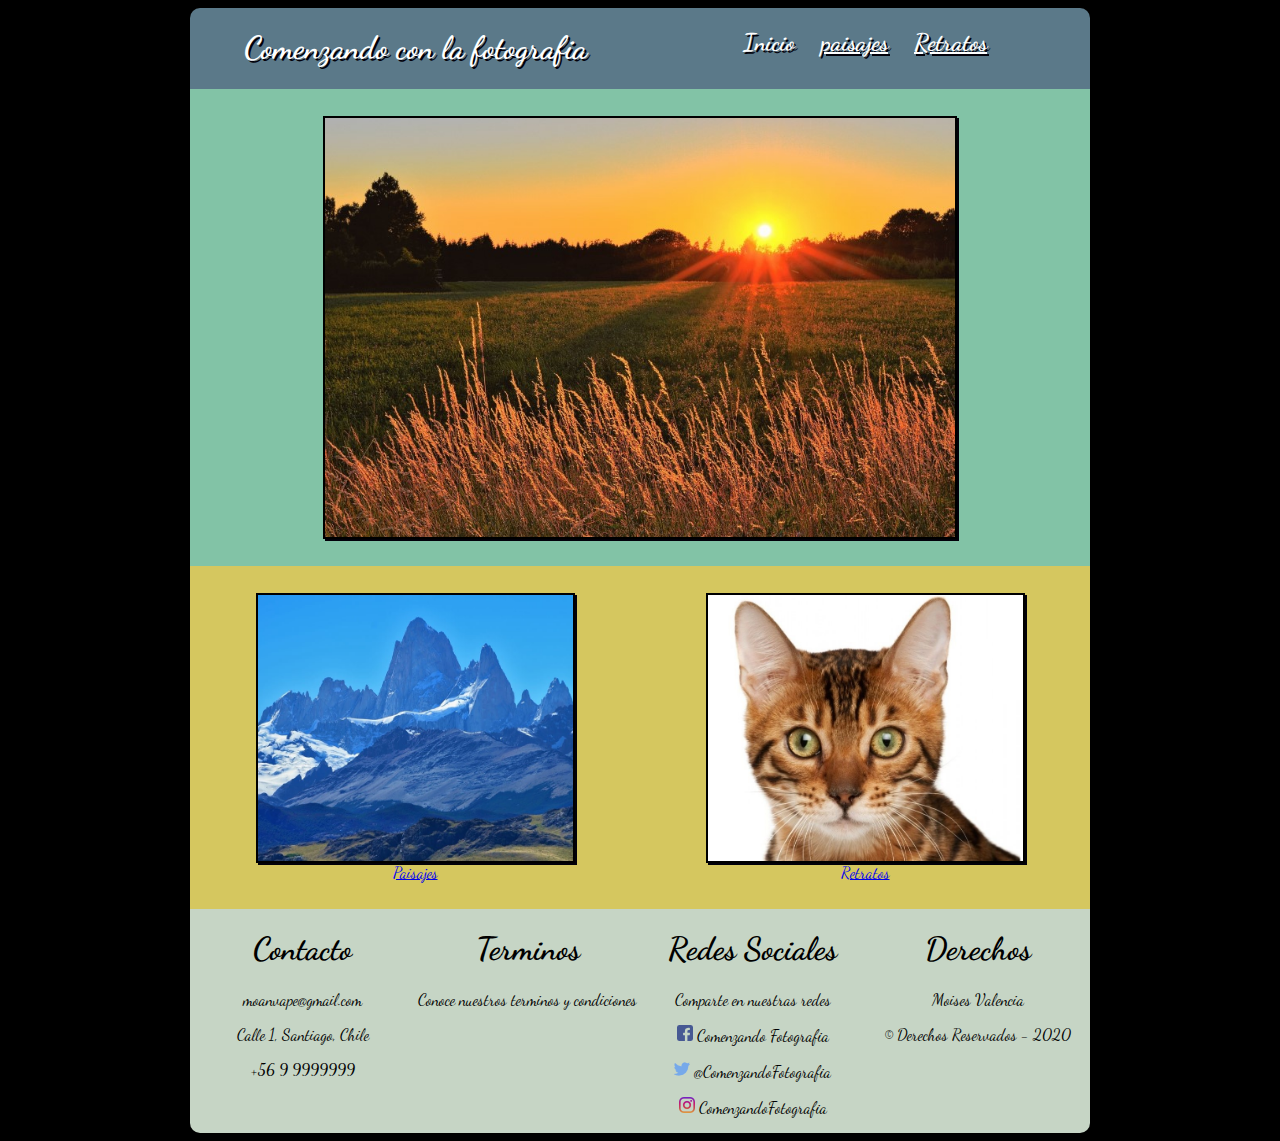
<file: CSSyDiseñoWebResponsive_Moises_Valencia/index.html>
<!DOCTYPE html>
<html lang="es" dir="ltr">
  <head>
    <meta charset="utf-8">
    <link rel="stylesheet" href="css/estilos1.css">
    <link href="https://fonts.googleapis.com/css?family=Dancing+Script&display=swap" rel="stylesheet">
    <title>Comenzando con la fotografia</title>
  </head>
  <body>
    <div class="contenido">
      <header>
        <div class="titulo">
          <h1>Comenzando con la fotografia</h1>
        </div>
        <div class="menu">
          <h2>
            <a href="#">Inicio</a>
            <a href="paisajes.html">paisajes</a>
            <a href="retratos.html">Retratos</a>
          </h2>
        </div>
      </header>
      <section id="seccion1">
        <div class="imagen1">
          <img src="imagenes/amanecer.jpg">
        </div>
      </section>
      <section id="seccion2">
          <div class="imagen2">
            <img src="imagenes/patagonia.jpg">
            <figcaption><a href="paisajes.html">Paisajes</a></figcaption>
          </div>
          <div class="imagen3">
            <img src="imagenes/gato.jpg">
            <figcaption><a href="retratos.html">Retratos</a></figcaption>
          </div>
      </section>
      <footer>
        <div class="contacto">
          <h1>Contacto</h1>
          <p>moanvape@gmail.com</p>
          <p>Calle 1, Santiago, Chile</p>
          <p>+56 9 9999999</p>
        </div>
        <div class="terminos">
          <h1>Terminos</h1>
          <p>Conoce nuestros terminos y condiciones</p>
        </div>
        <div class="redes">
          <h1>Redes Sociales</h1>
          <p>Comparte en nuestras redes</p>
          <p><img src="imagenes/facebook.png"> Comenzando Fotografia</p>
          <p><img src="imagenes/twitter.png"> @ComenzandoFotografia</p>
          <p><img src="imagenes/instagram.png"> ComenzandoFotografia</p>
        </div>
        <div class="derechos">
          <h1>Derechos</h1>
          <p>Moises Valencia</p>
          <p>© Derechos Reservados - 2020</p>
        </div>
      </footer>
    </div>
  </body>
</html>
</file>
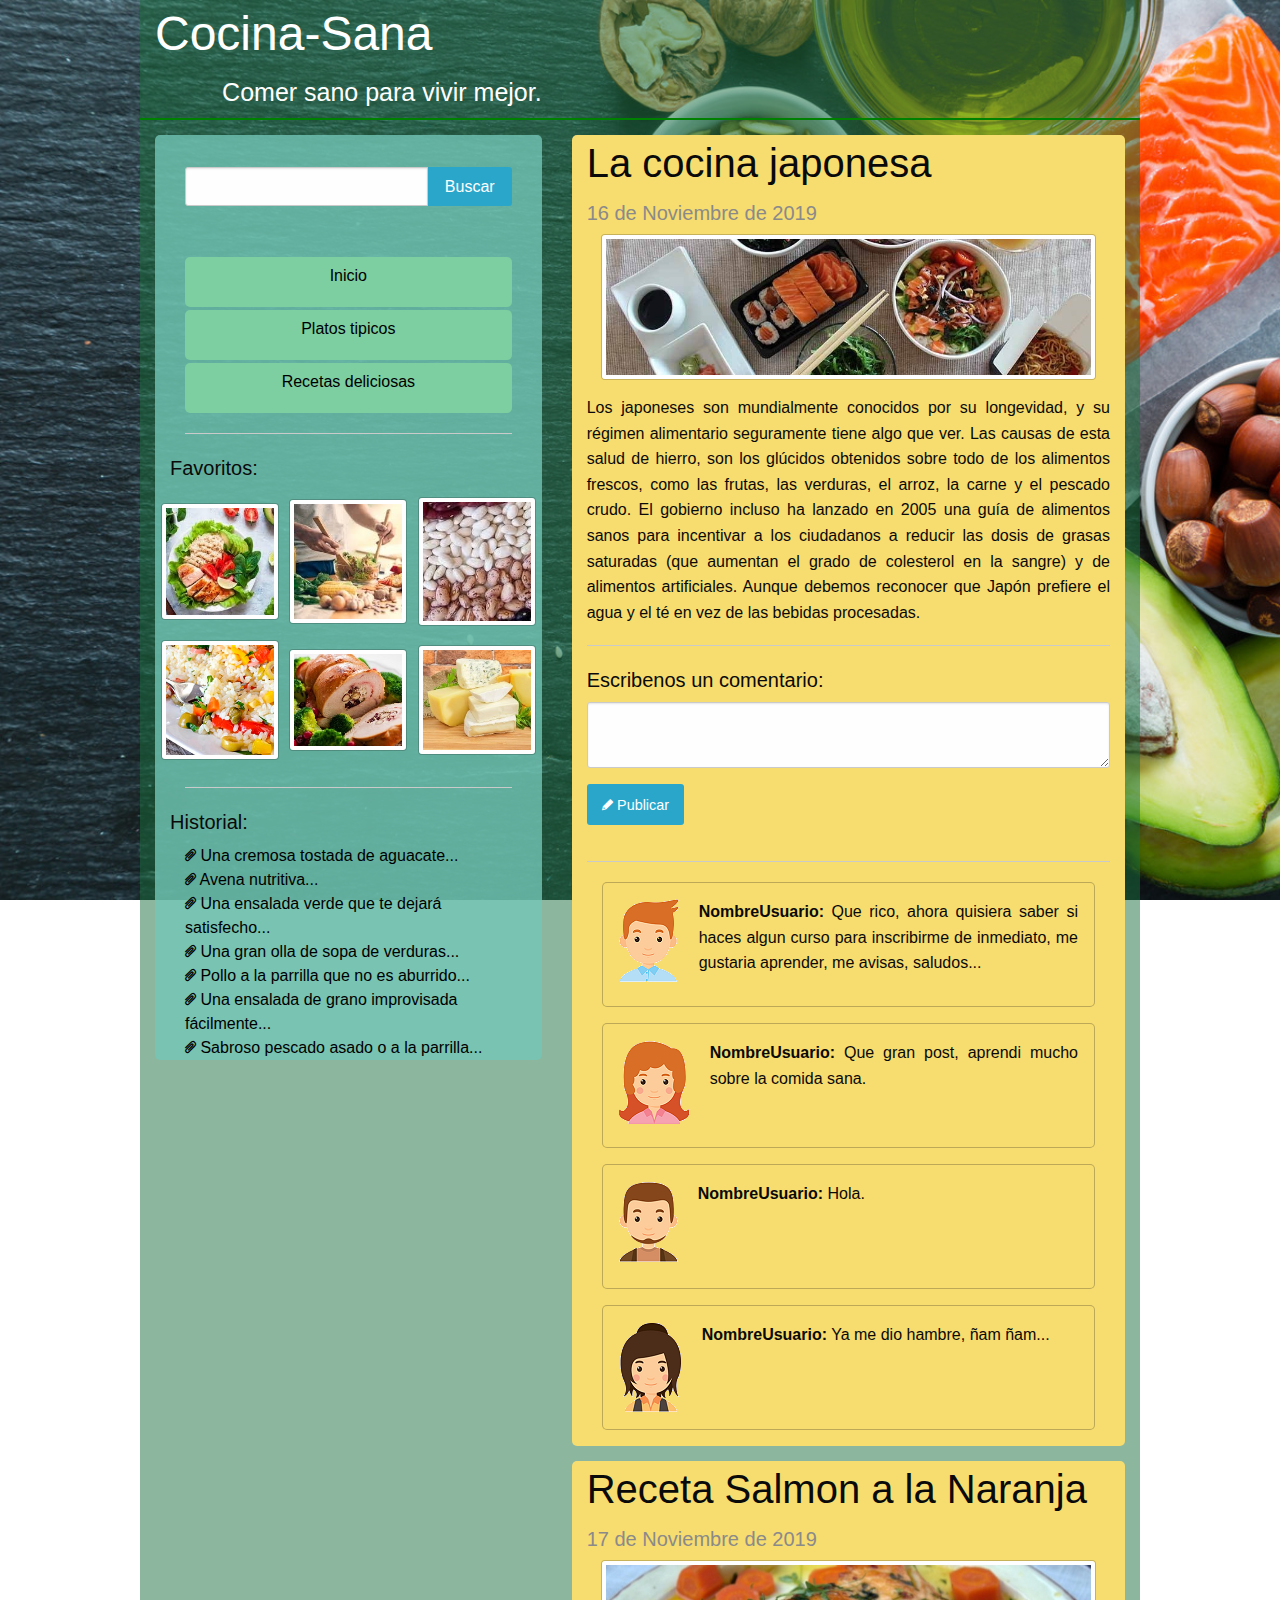
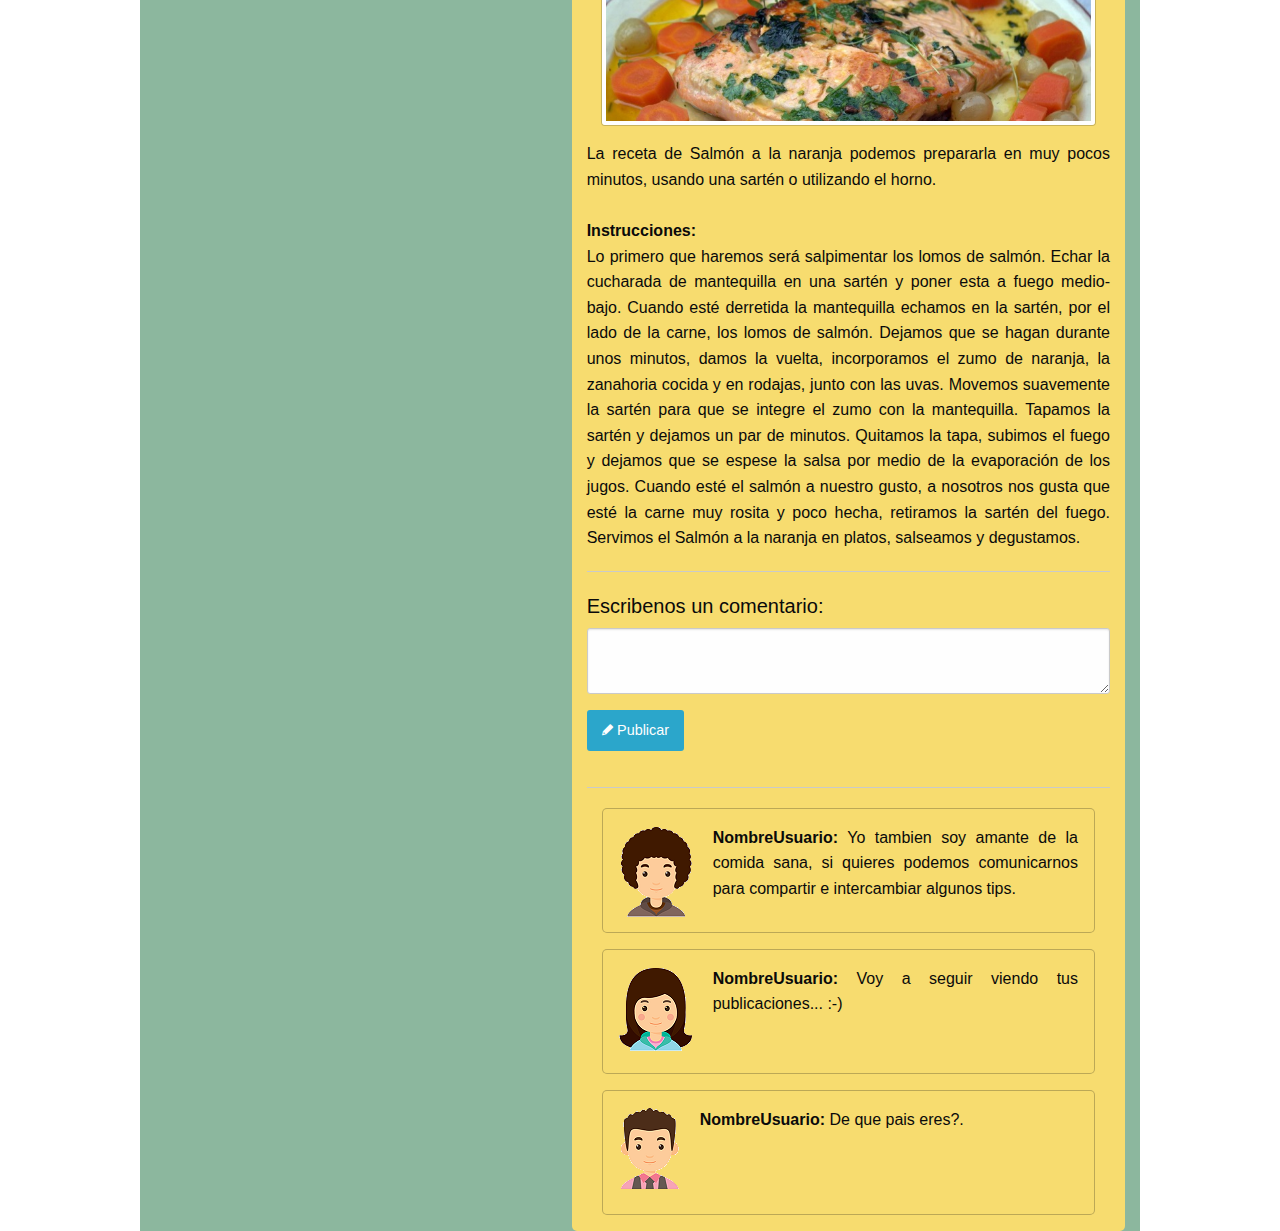
<file: FrameworksyLibreriasCSS_Moises_Valencia/BlogDeGastronomia/index.html>
<!DOCTYPE html>
<html lang="es">
  <head>
    <meta charset="utf-8">
    <meta name="viewport" content="width=device-width,user-scalable=1">
    <link rel="stylesheet" href="css/foundation.min.css" media="screen" charset="utf-8">
    <link rel="stylesheet" href="foundation-icons/foundation-icons.css" media="screen" charset="utf-8">
    <link rel="stylesheet" href="css/app.css">
    <title>Blog de Gastronomia</title>
  </head>
  <body>
    <div class="row header1 fondo-contenedor">
      <div class="column small-12 medium-12 large-5">
        <h1 class="tituloblog">Cocina-Sana</h1>
        <h4 class="tituloblog text-right">Comer sano para vivir mejor.</h4>
      </div>
    </div>
    <div class="row fondo-contenedor">
      <div class="column small-12 medium-5 large-5">
        <div class="column large-12 centered principal">
          <div class="column small-12 medium-12 large-12 busqueda">
            <div class="input-group">
              <input class="input-group-field" type="search">
              <div class="input-group-button">
                <input type="submit" class="button" value="Buscar">
              </div>
            </div>
          </div>
          <div class="column small-12 medium-12 large-12">
            <ul class="vertical menu align-center">
              <li class="menu-vertical"><a href="#">Inicio</a></li>
              <li class="menu-vertical"><a href="#">Platos tipicos</a></li>
              <li class="menu-vertical"><a href="#">Recetas deliciosas</a></li>
            </ul>
          </div>
          <div class="column"><hr></div>
            <h5>Favoritos:</h5>
            <div class="row text-center">
              <img class="col small-4 medium-4 large-4 imagenes-menu thumbnail" src="img/platos1.jpg">
              <img class="col small-4 medium-4 large-4 imagenes-menu thumbnail" src="img/platos2.jpg">
              <img class="col small-4 medium-4 large-4 imagenes-menu thumbnail" src="img/platos3.jpg">
            </div>
            <div class="row text-center">
              <img class="col small-4 medium-4 large-4 imagenes-menu thumbnail" src="img/platos4.jpg">
              <img class="col small-4 medium-4 large-4 imagenes-menu thumbnail" src="img/platos5.jpg">
              <img class="col small-4 medium-4 large-4 imagenes-menu thumbnail" src="img/platos6.jpg">
            </div>
          <div class="column"><hr></div>
            <h5>Historial:</h5>
            <div class="column small-12 medium-12 large-12">
              <a href="#"><i class="fi-paperclip"></i> Una cremosa tostada de aguacate...</a><br>
              <a href="#"><i class="fi-paperclip"></i> Avena nutritiva...</a><br>
              <a href="#"><i class="fi-paperclip"></i> Una ensalada verde que te dejará satisfecho...</a><br>
              <a href="#"><i class="fi-paperclip"></i> Una gran olla de sopa de verduras...</a><br>
              <a href="#"><i class="fi-paperclip"></i> Pollo a la parrilla que no es aburrido...</a><br>
              <a href="#"><i class="fi-paperclip"></i> Una ensalada de grano improvisada fácilmente...</a><br>
              <a href="#"><i class="fi-paperclip"></i> Sabroso pescado asado o a la parrilla...</a><br>
            </div>
        </div>
      </div>
      <div class="column small-12 medium-7 large-7">
          <div class="column small-12 medium-12 large-12 secundario">
            <h2>La cocina japonesa</h2>
            <h5 class="subheader">16 de Noviembre de 2019</h5>
            <div class="column large-12 img-titulo-publicacion">
              <a href="#" class="thumbnail"><img src="img/comida-japonesa.jpg"></a>
            </div>
            <p>Los japoneses son mundialmente conocidos por su longevidad, y su régimen alimentario seguramente tiene algo que ver. Las causas de esta salud de hierro, son los glúcidos obtenidos sobre todo de los alimentos frescos, como las frutas, las verduras, el arroz, la carne y el pescado crudo. El gobierno incluso ha lanzado en 2005 una guía de alimentos sanos para incentivar a los ciudadanos a reducir las dosis de grasas saturadas (que aumentan el grado de colesterol en la sangre) y de alimentos artificiales. Aunque debemos reconocer que Japón prefiere el agua y el té en vez de las bebidas procesadas.</p>
            <hr>
            <h5>Escribenos un comentario:</h5>
            <textarea name="name" rows="2" cols="80"></textarea>
            <button class="button" type="button" name="button"><i class="fi-pencil"></i> Publicar</button>
            <hr>
            <div class="column large-12">
              <div class="callout comentarios-public">
                <img class="img-comentarios" src="img/persona1.png">
                  <p> <b>NombreUsuario:</b> Que rico, ahora quisiera saber si haces algun curso para inscribirme de inmediato, me gustaria aprender, me avisas, saludos...</p>
              </div>
              <div class="callout comentarios-public">
                <img class="img-comentarios" src="img/persona2.png">
                <p> <b>NombreUsuario:</b> Que gran post, aprendi mucho sobre la comida sana.</p>
              </div>
              <div class="callout comentarios-public">
                <img class="img-comentarios" src="img/persona3.png">
                <p> <b>NombreUsuario:</b> Hola.</p>
              </div>
              <div class="callout comentarios-public">
                <img class="img-comentarios" src="img/persona4.png">
                <p> <b>NombreUsuario:</b> Ya me dio hambre, ñam ñam...</p>
              </div>
            </div>
          </div>
          <div class="column small-12 medium-12 large-12 secundario">
            <h2>Receta Salmon a la Naranja</h2>
            <h5 class="subheader">17 de Noviembre de 2019</h5>
            <div class="column large-12 img-titulo-publicacion">
              <a href="#" class="thumbnail"><img src="img/salmonnaranja.jpg"></a>
            </div>
            <p>La receta de Salmón a la naranja podemos prepararla en muy pocos minutos, usando una sartén o utilizando el horno.<br><br>
              <b>Instrucciones:</b><br>
              Lo primero que haremos será salpimentar los lomos de salmón. Echar la cucharada de mantequilla en una sartén y poner esta a fuego medio-bajo.
              Cuando esté derretida la mantequilla echamos en la sartén, por el lado de la carne, los lomos de salmón.
              Dejamos que se hagan durante unos minutos, damos la vuelta, incorporamos el zumo de naranja, la zanahoria cocida y en rodajas, junto con las uvas.
              Movemos suavemente la sartén para que se integre el zumo con la mantequilla. Tapamos la sartén y dejamos un par de minutos.
              Quitamos la tapa, subimos el fuego y dejamos que se espese la salsa por medio de la evaporación de los jugos.
              Cuando esté el salmón a nuestro gusto, a nosotros nos gusta que esté la carne muy rosita y poco hecha, retiramos la sartén del fuego.
              Servimos el Salmón a la naranja en platos, salseamos y degustamos.</p>
            <hr>
            <h5>Escribenos un comentario:</h5>
            <textarea name="name" rows="2" cols="80"></textarea>
            <button class="button" type="button" name="button"><i class="fi-pencil"></i> Publicar</button>
            <hr>
            <div class="column large-12">
              <div class="callout comentarios-public">
                <img class="img-comentarios" src="img/persona5.png">
                  <p> <b>NombreUsuario:</b> Yo tambien soy amante de la comida sana, si quieres podemos comunicarnos para compartir e intercambiar algunos tips.</p>
              </div>
              <div class="callout comentarios-public">
                <img class="img-comentarios" src="img/persona6.png">
                <p> <b>NombreUsuario:</b> Voy a seguir viendo tus publicaciones... :-) </p>
              </div>
              <div class="callout comentarios-public">
                <img class="img-comentarios" src="img/persona7.png">
                <p> <b>NombreUsuario:</b> De que pais eres?.</p>
              </div>
            </div>
          </div>
      </div>
    </div>
    <script src="js/vendor/jquery.js"></script>
    <script src="js/vendor/what-input.js"></script>
    <script src="js/vendor/foundation.js"></script>
    <script src="js/app.js"></script>
  </body>
</html>
</file>
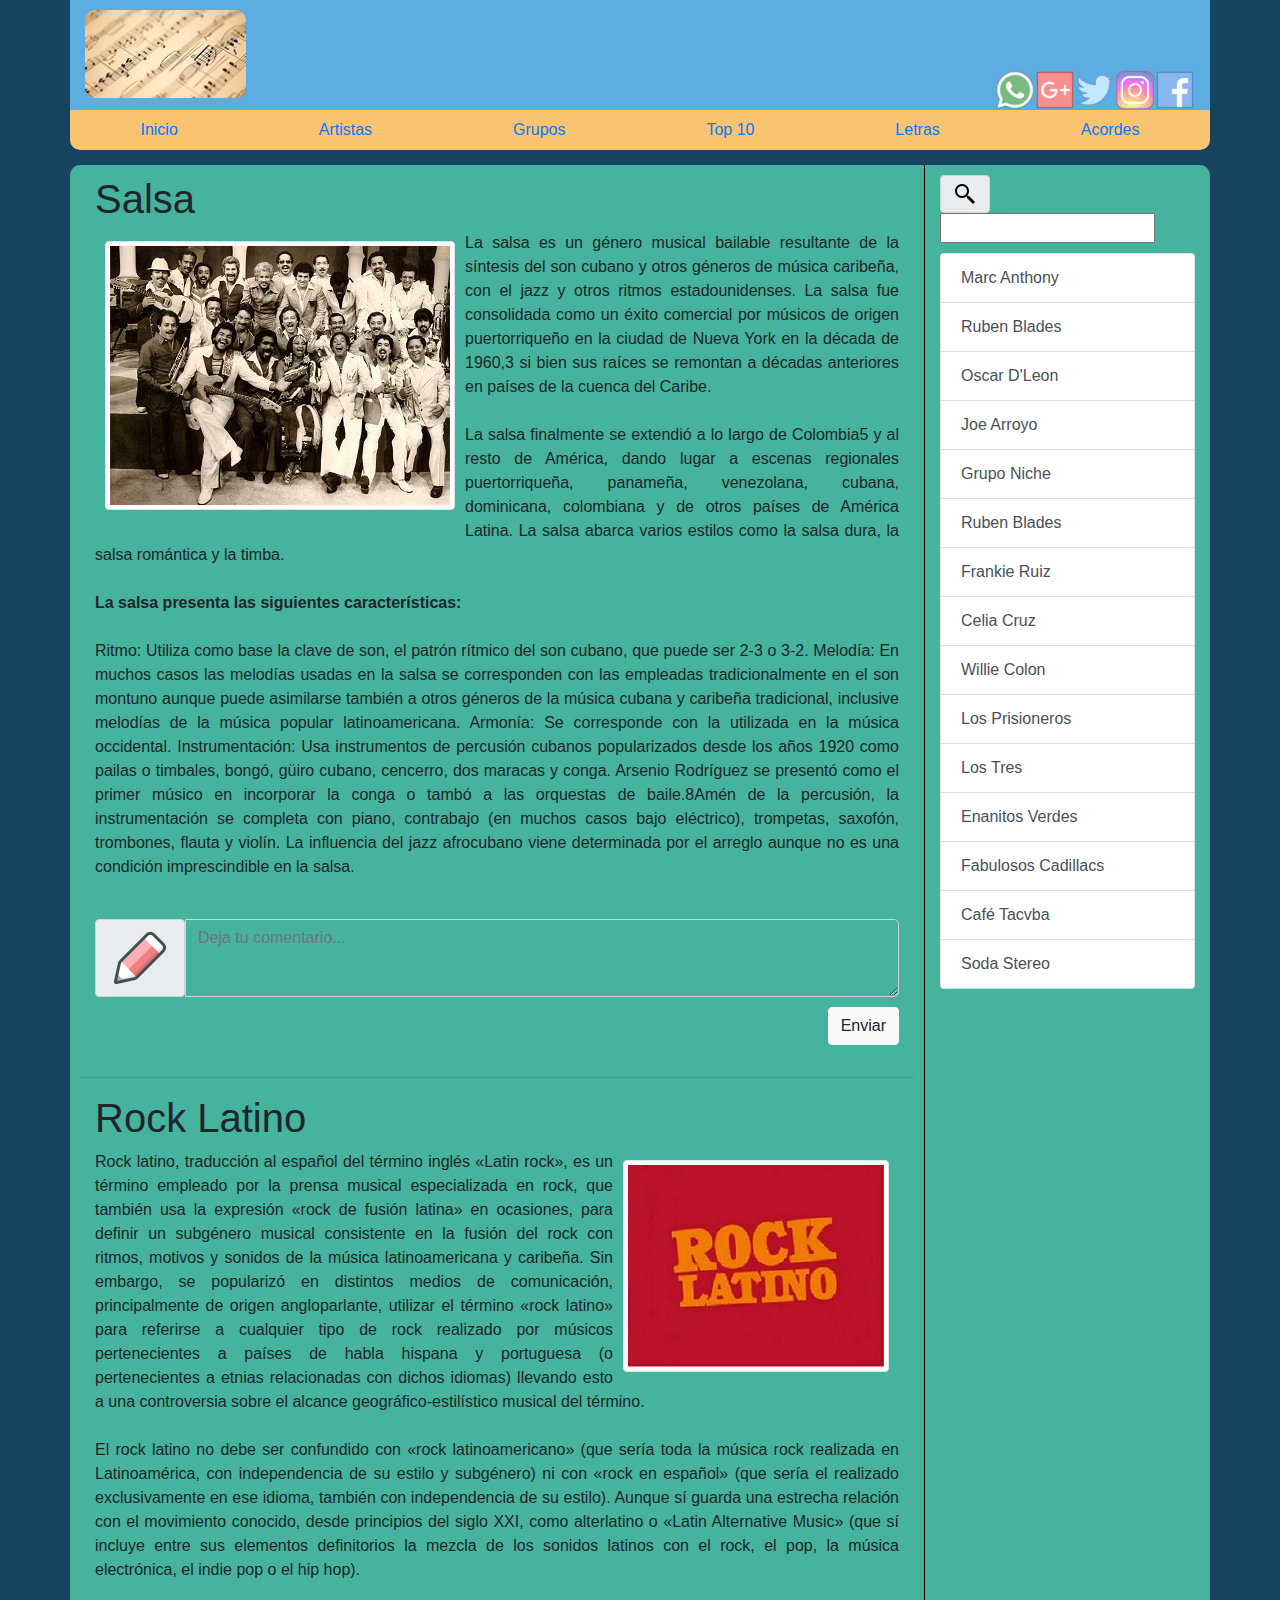
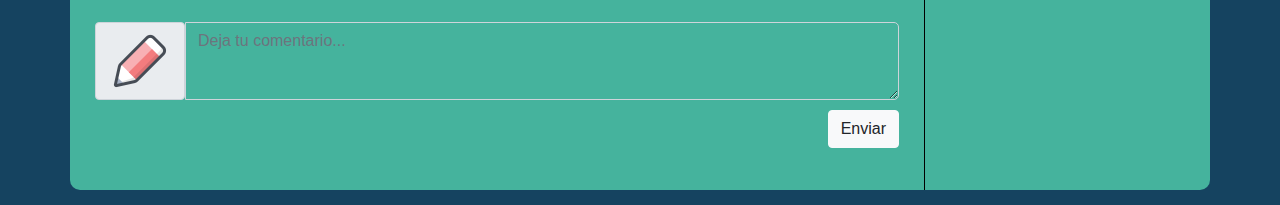
<file: FrameworksyLibreriasCSS_Moises_Valencia/BlogDeMusica/index.html>
<!DOCTYPE html>
<html lang="es">
  <head>
    <meta charset="utf-8">
    <meta name='viewport' content='width=device-width initial-scale=1'>
    <meta name='mobile-web-app-capable' content='yes'>
    <link rel='stylesheet' href='css/bootstrap.min.css'>
    <link rel='stylesheet' href='css/estilos.css'>
    <script src='js/bootstrap.min.js'></script>
    <title>Blog de Musica</title>
  </head>
  <body class="container">
    <header class="row">
        <div class="col-xs-11 col-sm-12 col-md-12 col-lg-12">
          <img src="img/logo.jpg" class="img-logo float-left">
            <a href="#" class="float-right"><img class="img-social" src="img/facebook.png"></a>
            <a href="#" class="float-right"><img class="img-social" src="img/instagram.png"></a>
            <a href="#" class="float-right"><img class="img-social" src="img/twitter.png"></a>
            <a href="#" class="float-right"><img class="img-social" src="img/google.png"></a>
            <a href="#" class="float-right"><img class="img-social" src="img/whatsapp.png"></a>
        </div>
    </header>
      <nav>
        <ul class="nav row navbar-menu d-flex justify-content-around">
          <li class="nav-item"><a class="nav-link" href="#">Inicio</a></li>
          <li class="nav-item"><a class="nav-link" href="#">Artistas</a></li>
          <li class="nav-item"><a class="nav-link" href="#">Grupos</a></li>
          <li class="nav-item"><a class="nav-link" href="#">Top 10</a></li>
          <li class="nav-item"><a class="nav-link" href="#">Letras</a></li>
          <li class="nav-item"><a class="nav-link" href="#">Acordes</a></li>
        </ul>
      </nav>
    <div class="row contenido">
      <div class="col-xs-12 col-sm-12 col-md-12 col-lg-9 post">
        <div class="col-xs-12 col-sm-12 col-md-12 col-lg-12">
          <h1>Salsa</h1>
            <img src="img/fania.jpg" class="img-thumbnail float-left">
            <p class="text-justify">La salsa es un género musical bailable resultante de la síntesis del son cubano y otros géneros de música caribeña, con el jazz y otros ritmos estadounidenses. La salsa fue consolidada como un éxito comercial por músicos de origen puertorriqueño en la ciudad de Nueva York en la década de 1960,3​ si bien sus raíces se remontan a décadas anteriores en países de la cuenca del Caribe.<br><br>
            La salsa finalmente se extendió a lo largo de Colombia5​ y al resto de América, dando lugar a escenas regionales puertorriqueña, panameña, venezolana, cubana, dominicana, colombiana y de otros países de América Latina. La salsa abarca varios estilos como la salsa dura, la salsa romántica y la timba.<br><br>
            <b>La salsa presenta las siguientes características:</b><br><br>
            Ritmo: Utiliza como base la clave de son, el patrón rítmico del son cubano, que puede ser 2-3 o 3-2.
            Melodía: En muchos casos las melodías usadas en la salsa se corresponden con las empleadas tradicionalmente en el son montuno aunque puede asimilarse también a otros géneros de la música cubana y caribeña tradicional, inclusive melodías de la música popular latinoamericana.
            Armonía: Se corresponde con la utilizada en la música occidental.
            Instrumentación: Usa instrumentos de percusión cubanos popularizados desde los años 1920 como pailas o timbales, bongó, güiro cubano, cencerro, dos maracas y conga. Arsenio Rodríguez se presentó como el primer músico en incorporar la conga o tambó a las orquestas de baile.8​
            Amén de la percusión, la instrumentación se completa con piano, contrabajo (en muchos casos bajo eléctrico), trompetas, saxofón, trombones, flauta y violín. La influencia del jazz afrocubano viene determinada por el arreglo aunque no es una condición imprescindible en la salsa.
            </p>
          <div class="comentarios">
            <div class="input-group">
              <span class="input-group-text"><img src="img/editar.png"></span>
              <textarea class="boton-focus form-group form-control" name="name" rows="2" cols="10" placeholder="Deja tu comentario..."></textarea>
            </div>
            <button type="button" name="button" class="btn btn-light float-right">Enviar</button>
          </div>
        </div>
        <hr>
        <div class="col-xs-12 col-sm-12 col-md-12 col-lg-12">
          <h1>Rock Latino</h1>
            <img src="img/rocklatino.jpg" class="img-thumbnail float-right">
            <p class="text-justify">Rock latino, traducción al español del término inglés «Latin rock», es un término empleado por la prensa musical especializada en rock, que también usa la expresión «rock de fusión latina» en ocasiones, para definir un subgénero musical consistente en la fusión del rock con ritmos, motivos y sonidos de la música latinoamericana y caribeña. Sin embargo, se popularizó en distintos medios de comunicación, principalmente de origen angloparlante, utilizar el término «rock latino» para referirse a cualquier tipo de rock realizado por músicos pertenecientes a países de habla hispana y portuguesa (o pertenecientes a etnias relacionadas con dichos idiomas) llevando esto a una controversia sobre el alcance geográfico-estilístico musical del término.<br><br>
            El rock latino no debe ser confundido con «rock latinoamericano» (que sería toda la música rock realizada en Latinoamérica, con independencia de su estilo y subgénero)​ ni con «rock en español» (que sería el realizado exclusivamente en ese idioma, también con independencia de su estilo).​ Aunque sí guarda una estrecha relación con el movimiento conocido, desde principios del siglo XXI, como alterlatino o «Latin Alternative Music» (que sí incluye entre sus elementos definitorios la mezcla de los sonidos latinos con el rock, el pop, la música electrónica, el indie pop o el hip hop).</p>
          <div class="comentarios">
            <div class="input-group">
              <span class="input-group-text"><img src="img/editar.png"></span>
              <textarea class="boton-focus form-group form-control" name="name" rows="2" cols="10" placeholder="Deja tu comentario..."></textarea>
            </div>
            <button type="button" name="button" class="btn btn-light float-right">Enviar</button>
          </div>
        </div>
      </div>
      <div class="col-xs-12 col-sm-12 col-md-12 col-lg-3">
          <div class="input-group">
            <span class="input-group-text"><img src="img/buscar.png"></span>
            <input type="text" name="buscar">
          </div>
          <div class="list-group">
            <a href="#" class="list-group-item list-group-item-action">Marc Anthony</a>
            <a href="#" class="list-group-item list-group-item-action">Ruben Blades</a>
            <a href="#" class="list-group-item list-group-item-action">Oscar D'Leon</a>
            <a href="#" class="list-group-item list-group-item-action">Joe Arroyo</a>
            <a href="#" class="list-group-item list-group-item-action">Grupo Niche</a>
            <a href="#" class="list-group-item list-group-item-action">Ruben Blades</a>
            <a href="#" class="list-group-item list-group-item-action">Frankie Ruiz</a>
            <a href="#" class="list-group-item list-group-item-action">Celia Cruz</a>
            <a href="#" class="list-group-item list-group-item-action">Willie Colon</a>
            <a href="#" class="list-group-item list-group-item-action">Los Prisioneros</a>
            <a href="#" class="list-group-item list-group-item-action">Los Tres</a>
            <a href="#" class="list-group-item list-group-item-action">Enanitos Verdes</a>
            <a href="#" class="list-group-item list-group-item-action">Fabulosos Cadillacs</a>
            <a href="#" class="list-group-item list-group-item-action">Café Tacvba</a>
            <a href="#" class="list-group-item list-group-item-action">Soda Stereo</a>
          </div>
      </div>
    </div>
  </body>
</html>
</file>
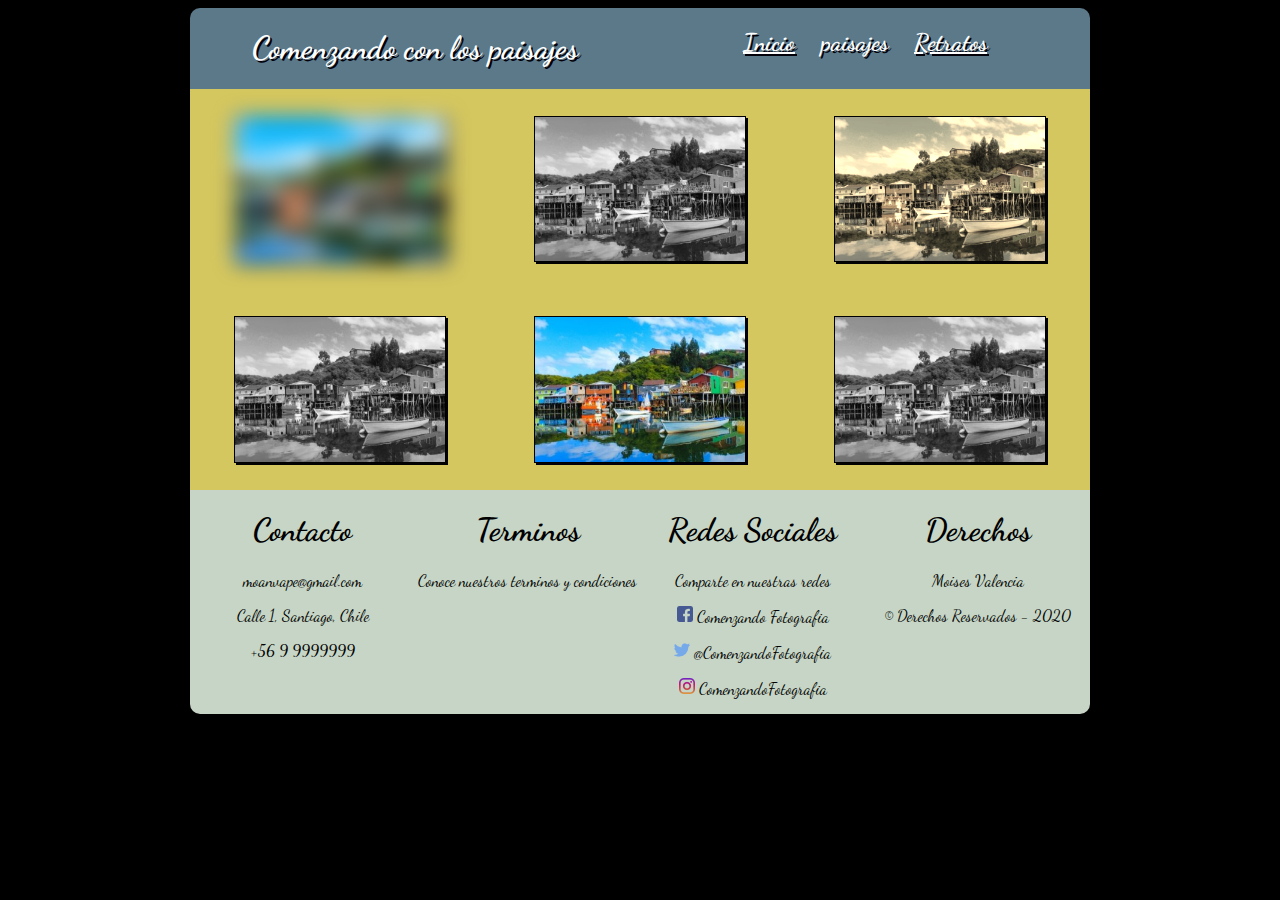
<file: CSSyDiseñoWebResponsive_Moises_Valencia/paisajes.html>
<!DOCTYPE html>
<html lang="es" dir="ltr">
  <head>
    <meta charset="utf-8">
    <link rel="stylesheet" href="css/estilos2.css">
    <link href="https://fonts.googleapis.com/css?family=Dancing+Script&display=swap" rel="stylesheet">
    <title>Comenzando con la fotografia</title>
  </head>
  <body>
    <div class="contenido">
      <header>
        <div class="titulo">
          <h1>Comenzando con los paisajes</h1>
        </div>
        <div class="menu">
          <h2>
            <a href="index.html">Inicio</a>
            <a href="#">paisajes</a>
            <a href="retratos.html">Retratos</a>
          </h2>
        </div>
      </header>
      <section>
          <div class="imagen1">
            <img src="imagenes/chiloe.jpg">
          </div>
          <div class="imagen2">
            <img src="imagenes/chiloe.jpg">
          </div>
          <div class="imagen3">
            <img src="imagenes/chiloe.jpg">
          </div>
          <div class="imagen4">
            <img src="imagenes/chiloe.jpg">
          </div>
          <div class="imagen5">
            <img src="imagenes/chiloe.jpg">
          </div>
          <div class="imagen6">
            <img src="imagenes/chiloe.jpg">
          </div>
      </section>
      <footer>
        <div class="contacto">
          <h1>Contacto</h1>
          <p>moanvape@gmail.com</p>
          <p>Calle 1, Santiago, Chile</p>
          <p>+56 9 9999999</p>
        </div>
        <div class="terminos">
          <h1>Terminos</h1>
          <p>Conoce nuestros terminos y condiciones</p>
        </div>
        <div class="redes">
          <h1>Redes Sociales</h1>
          <p>Comparte en nuestras redes</p>
          <p><img src="imagenes/facebook.png"> Comenzando Fotografia</p>
          <p><img src="imagenes/twitter.png"> @ComenzandoFotografia</p>
          <p><img src="imagenes/instagram.png"> ComenzandoFotografia</p>
        </div>
        <div class="derechos">
          <h1>Derechos</h1>
          <p>Moises Valencia</p>
          <p>© Derechos Reservados - 2020</p>
        </div>
      </footer>
    </div>
  </body>
</html>
</file>
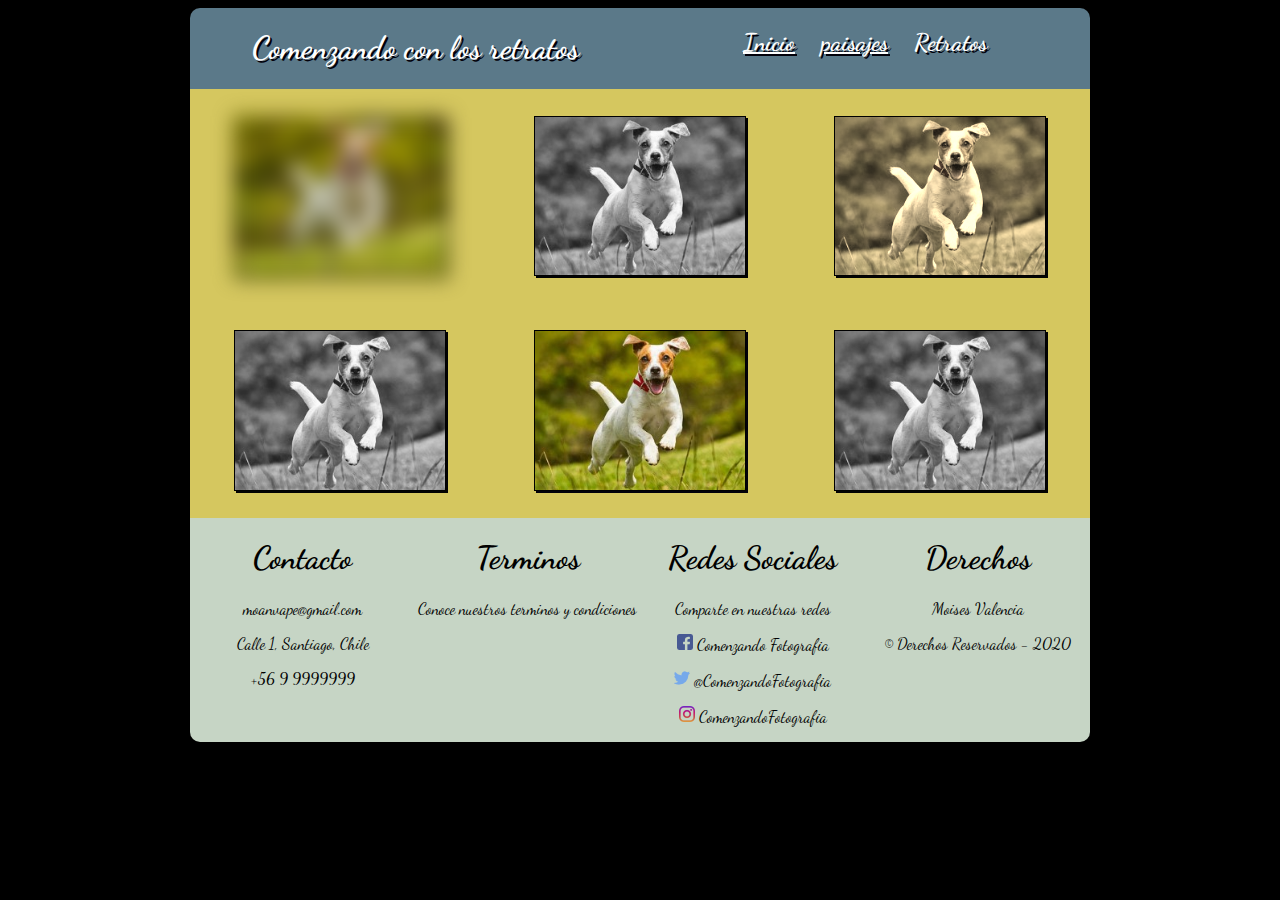
<file: CSSyDiseñoWebResponsive_Moises_Valencia/retratos.html>
<!DOCTYPE html>
<html lang="es" dir="ltr">
  <head>
    <meta charset="utf-8">
    <link rel="stylesheet" href="css/estilos3.css">
    <link href="https://fonts.googleapis.com/css?family=Dancing+Script&display=swap" rel="stylesheet">
    <title>Comenzando con la fotografia</title>
  </head>
  <body>
    <div class="contenido">
      <header>
        <div class="titulo">
          <h1>Comenzando con los retratos</h1>
        </div>
        <div class="menu">
          <h2>
            <a href="index.html">Inicio</a>
            <a href="paisajes.html">paisajes</a>
            <a href="#">Retratos</a>
          </h2>
        </div>
      </header>
      <section>
          <div class="imagen1">
            <img src="imagenes/perro.jpg">
          </div>
          <div class="imagen2">
            <img src="imagenes/perro.jpg">
          </div>
          <div class="imagen3">
            <img src="imagenes/perro.jpg">
          </div>
          <div class="imagen4">
            <img src="imagenes/perro.jpg">
          </div>
          <div class="imagen5">
            <img src="imagenes/perro.jpg">
          </div>
          <div class="imagen6">
            <img src="imagenes/perro.jpg">
          </div>
      </section>
      <footer>
        <div class="contacto">
          <h1>Contacto</h1>
          <p>moanvape@gmail.com</p>
          <p>Calle 1, Santiago, Chile</p>
          <p>+56 9 9999999</p>
        </div>
        <div class="terminos">
          <h1>Terminos</h1>
          <p>Conoce nuestros terminos y condiciones</p>
        </div>
        <div class="redes">
          <h1>Redes Sociales</h1>
          <p>Comparte en nuestras redes</p>
          <p><img src="imagenes/facebook.png"> Comenzando Fotografia</p>
          <p><img src="imagenes/twitter.png"> @ComenzandoFotografia</p>
          <p><img src="imagenes/instagram.png"> ComenzandoFotografia</p>
        </div>
        <div class="derechos">
          <h1>Derechos</h1>
          <p>Moises Valencia</p>
          <p>© Derechos Reservados - 2020</p>
        </div>
      </footer>
    </div>
  </body>
</html>
</file>
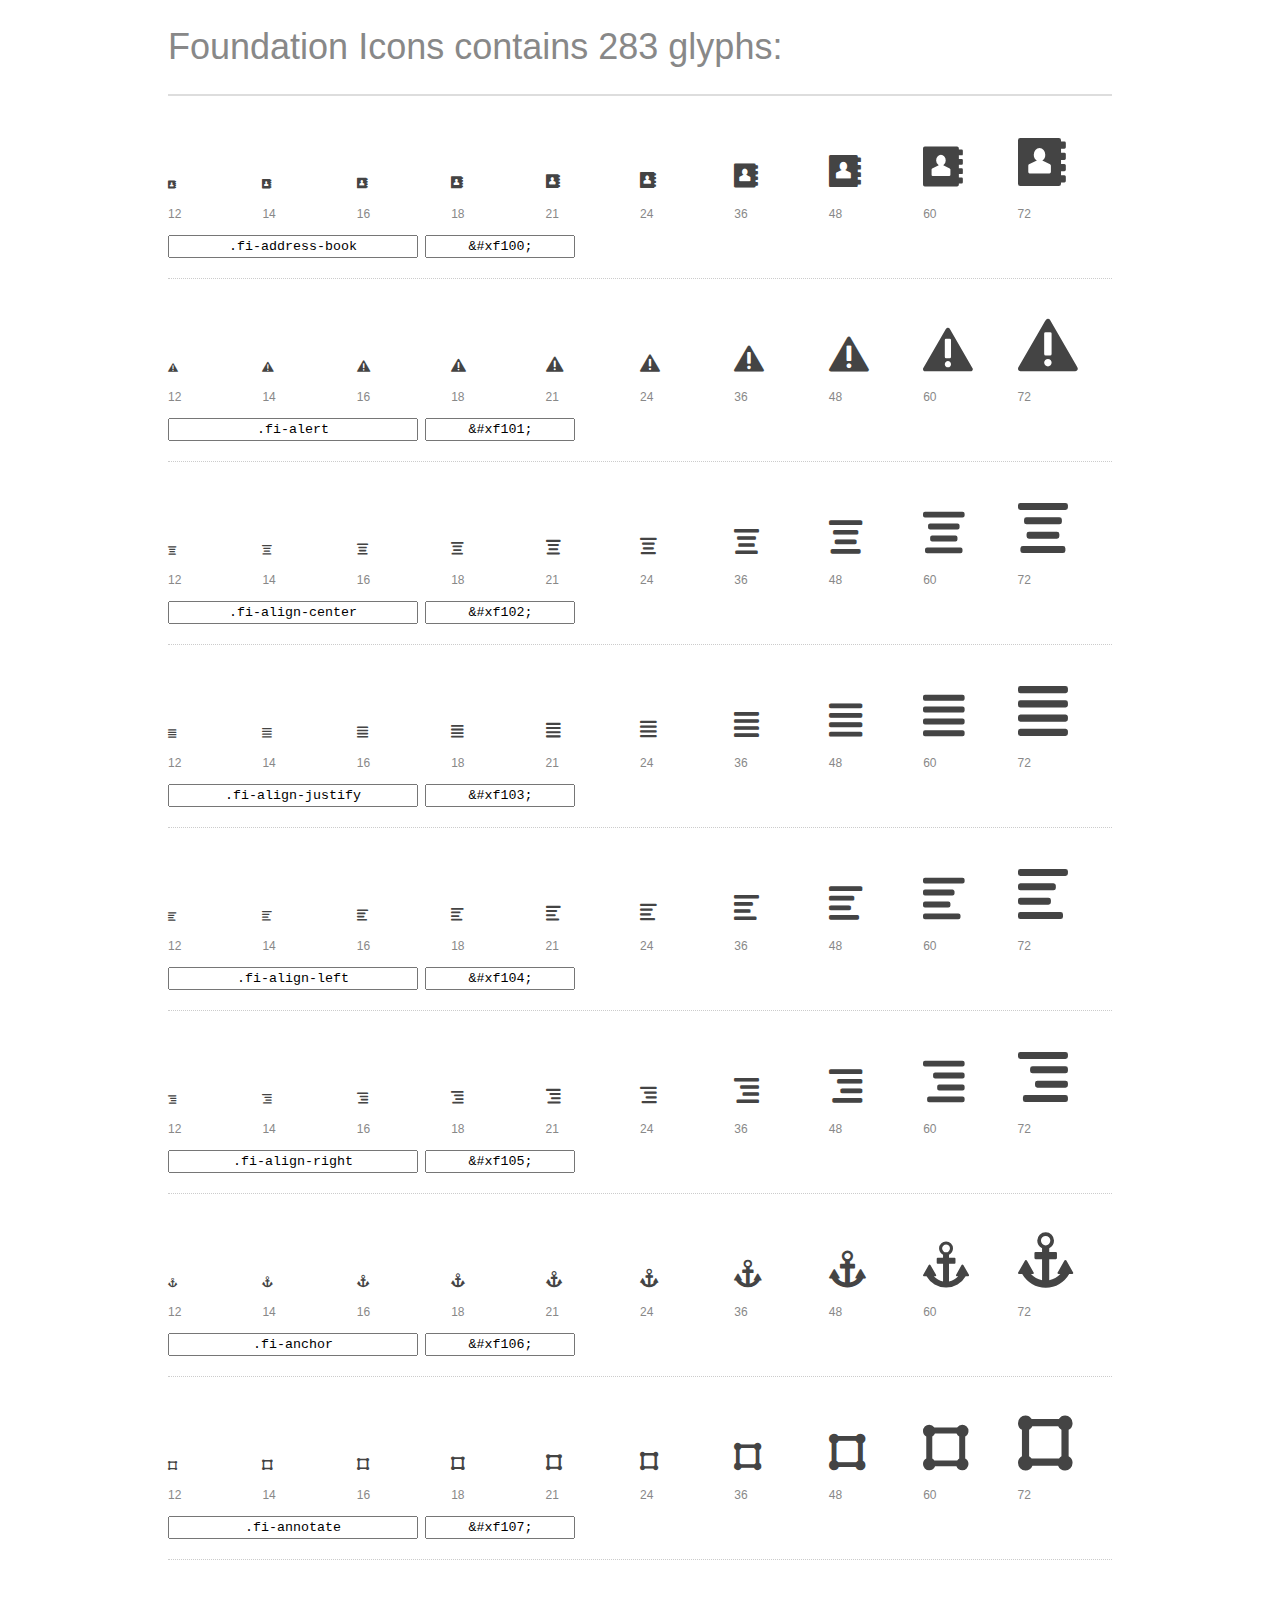
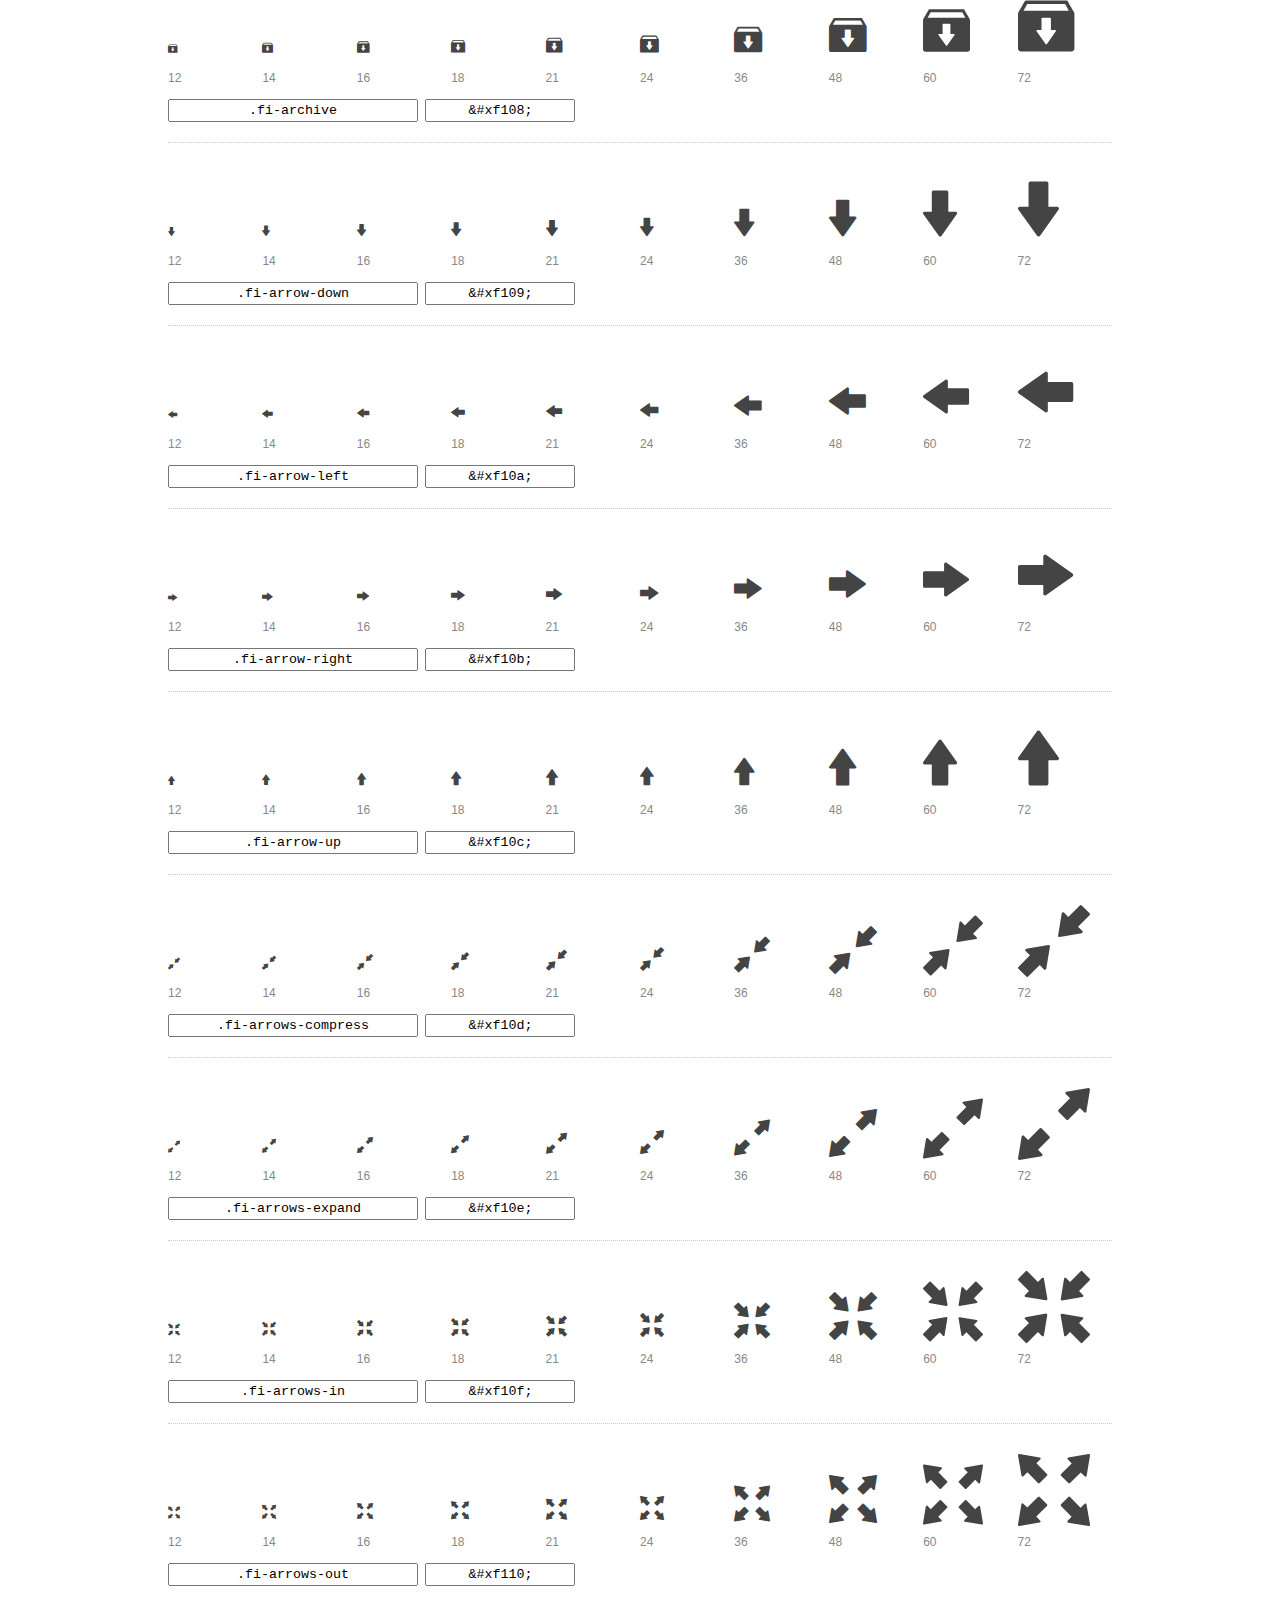
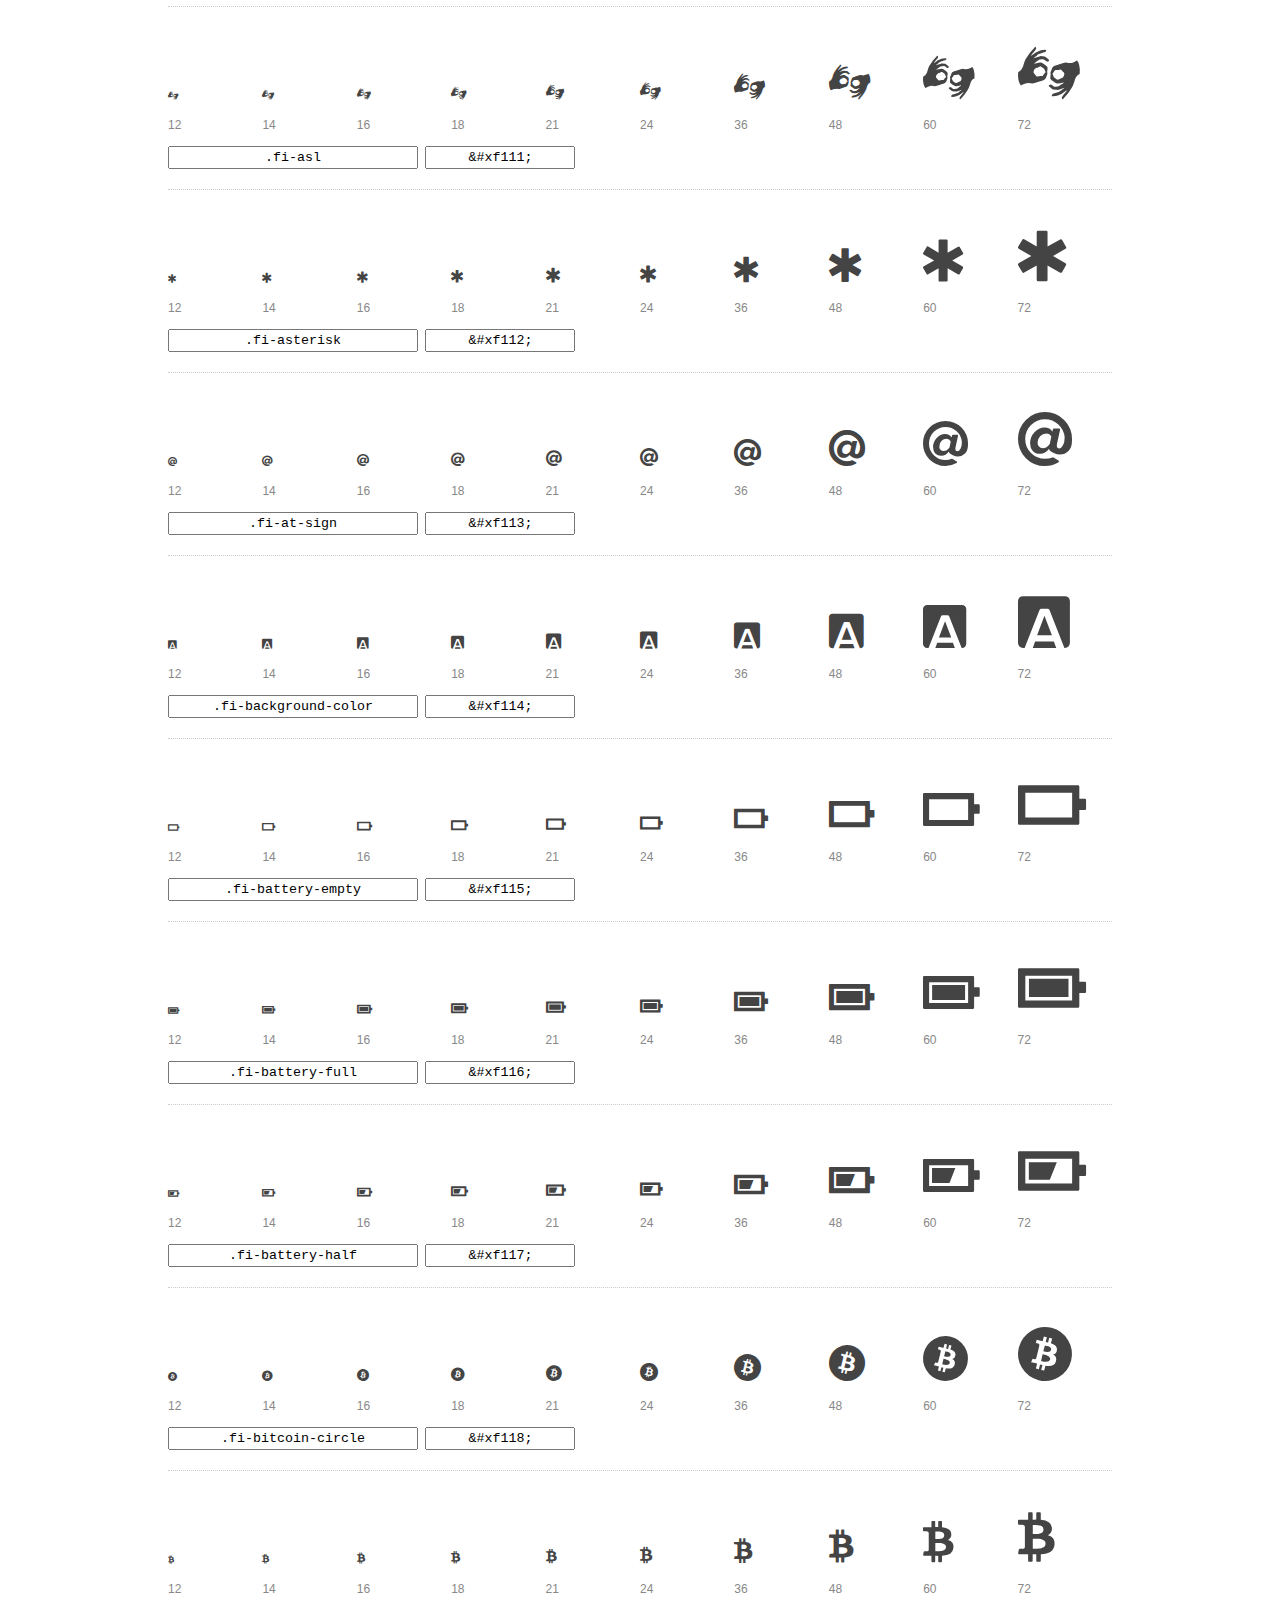
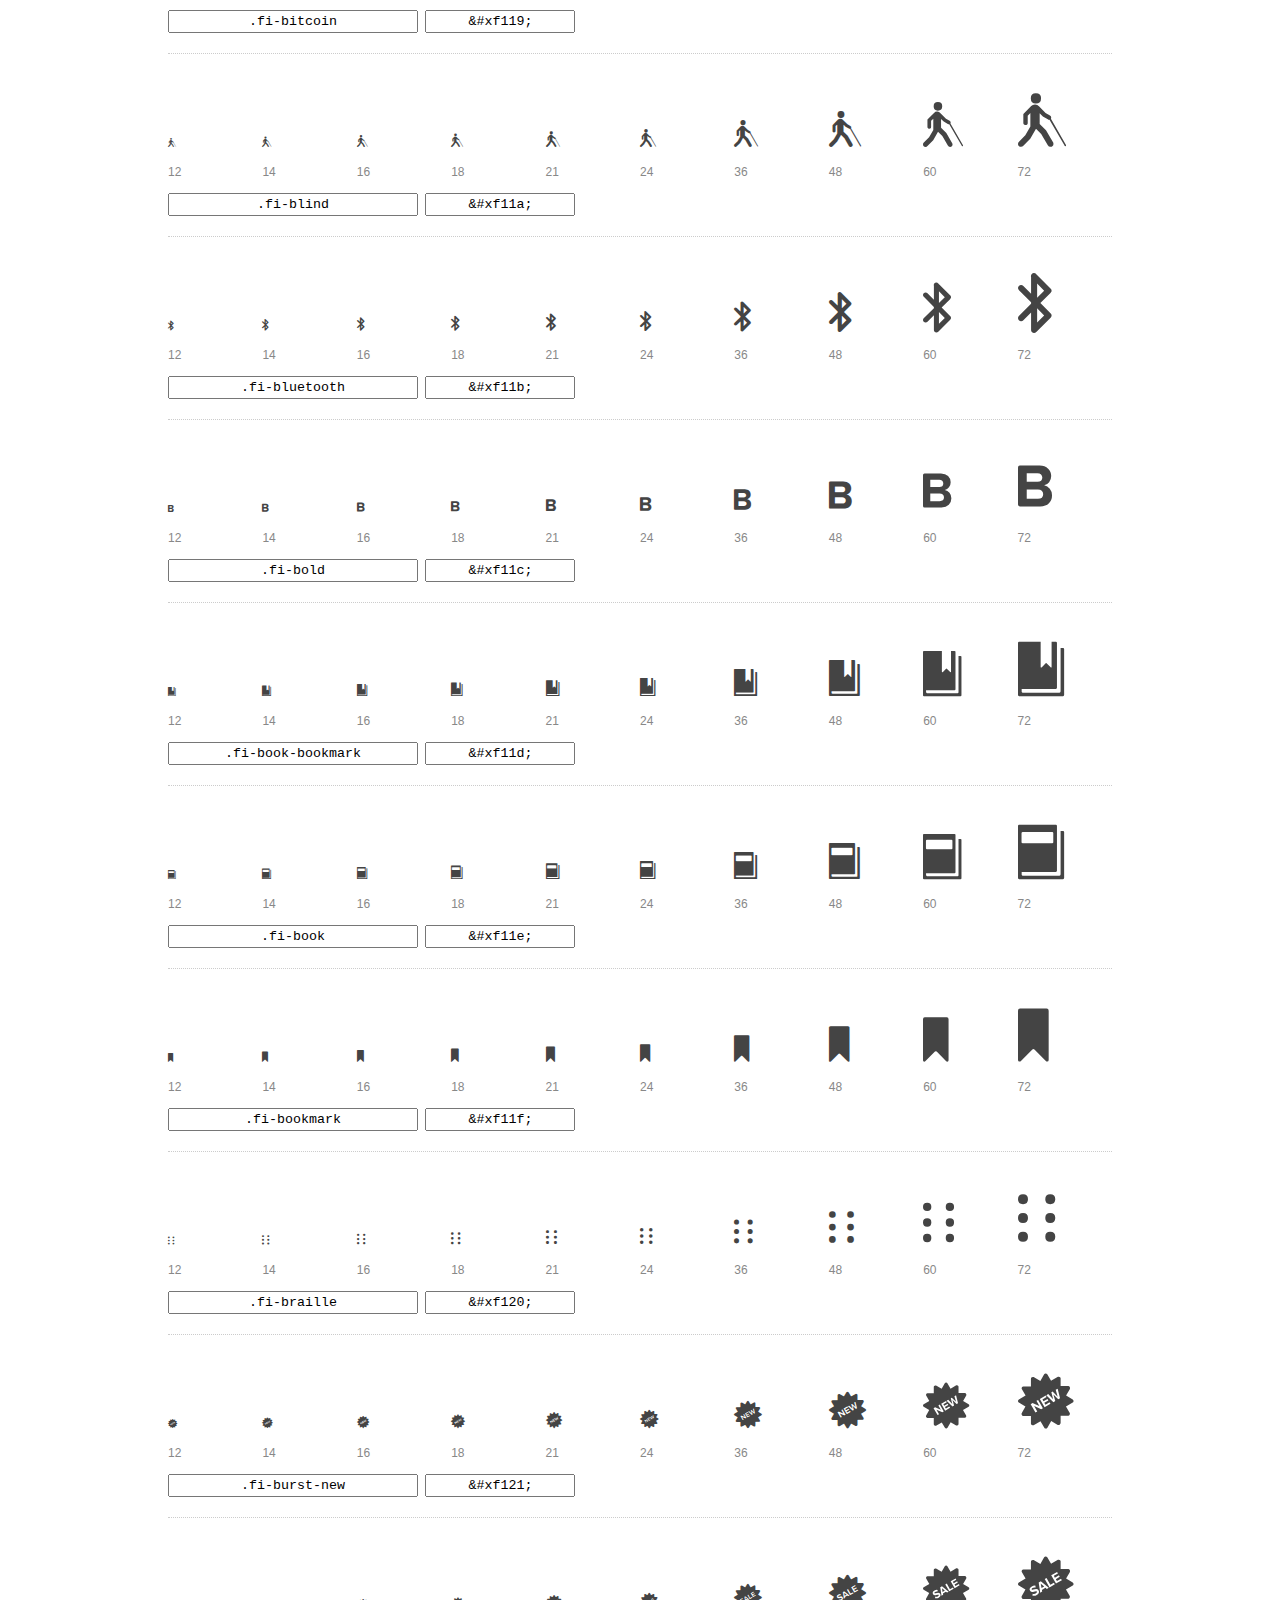
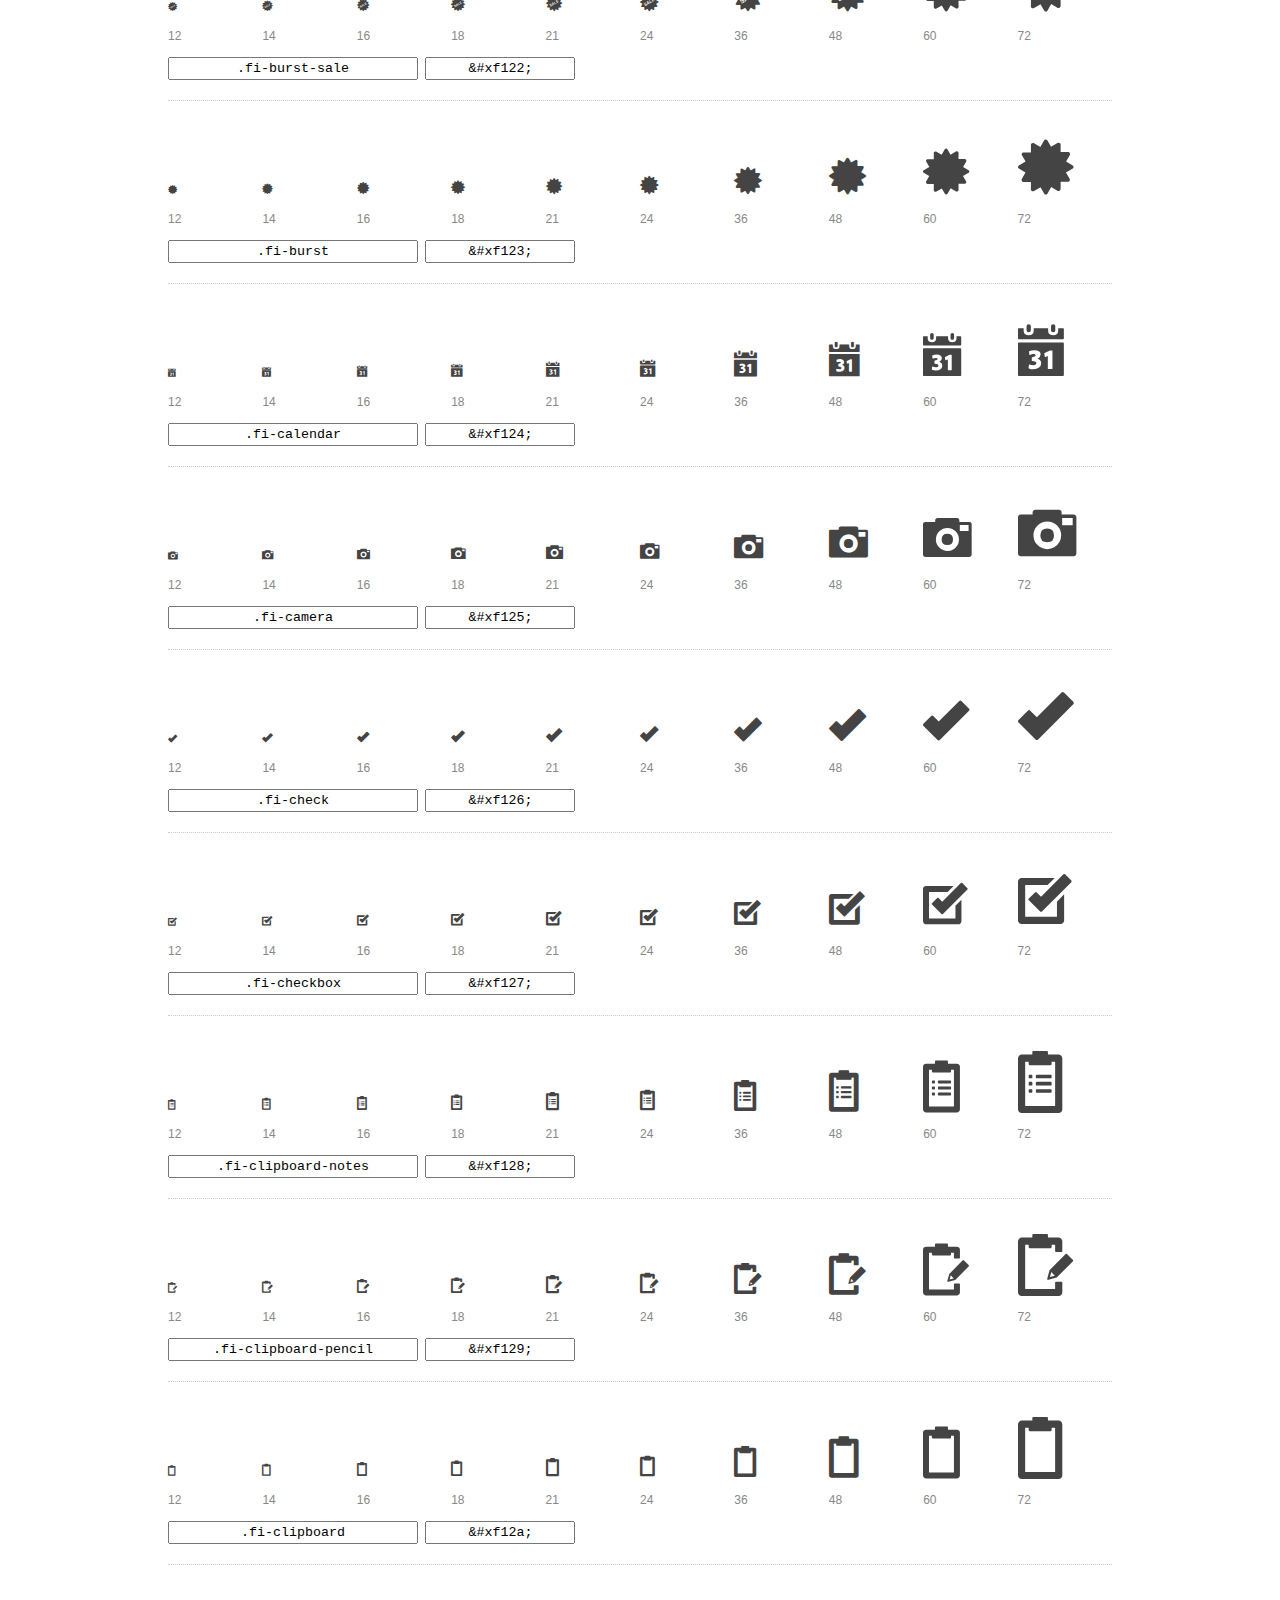
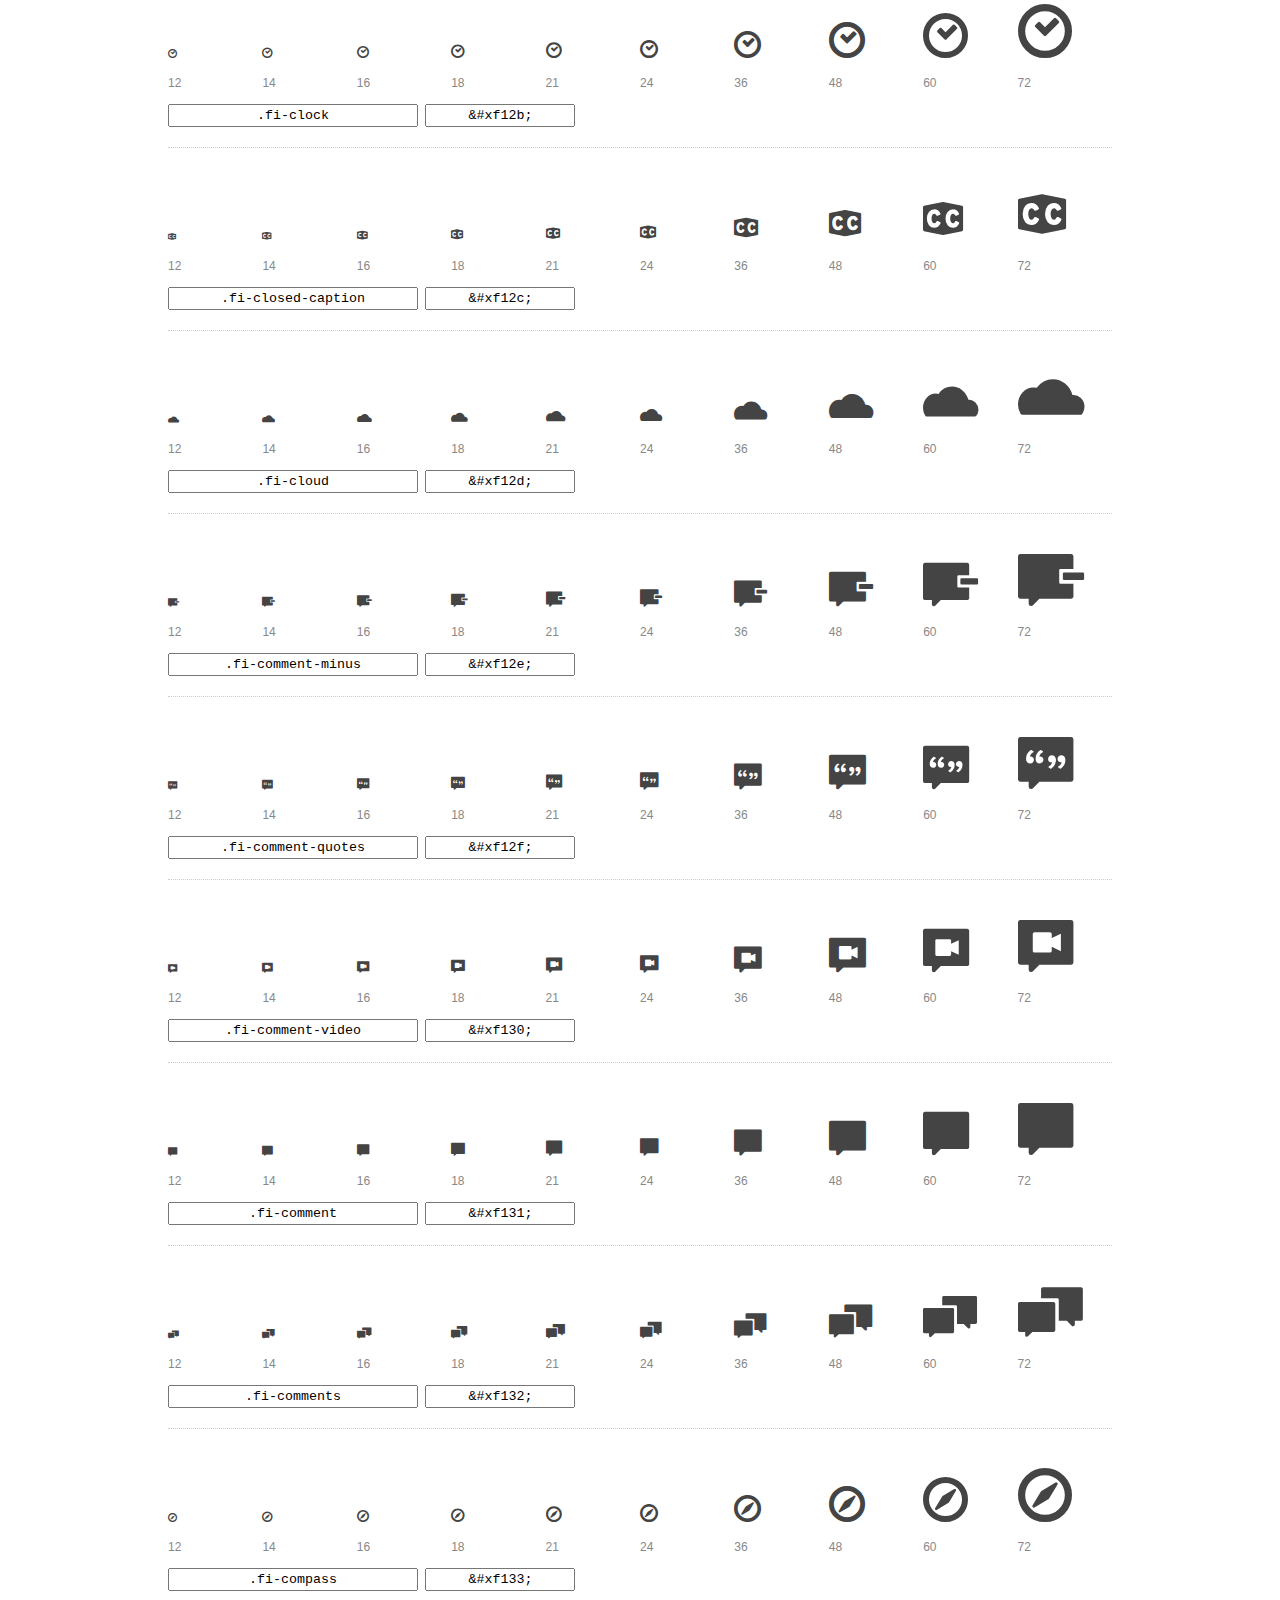
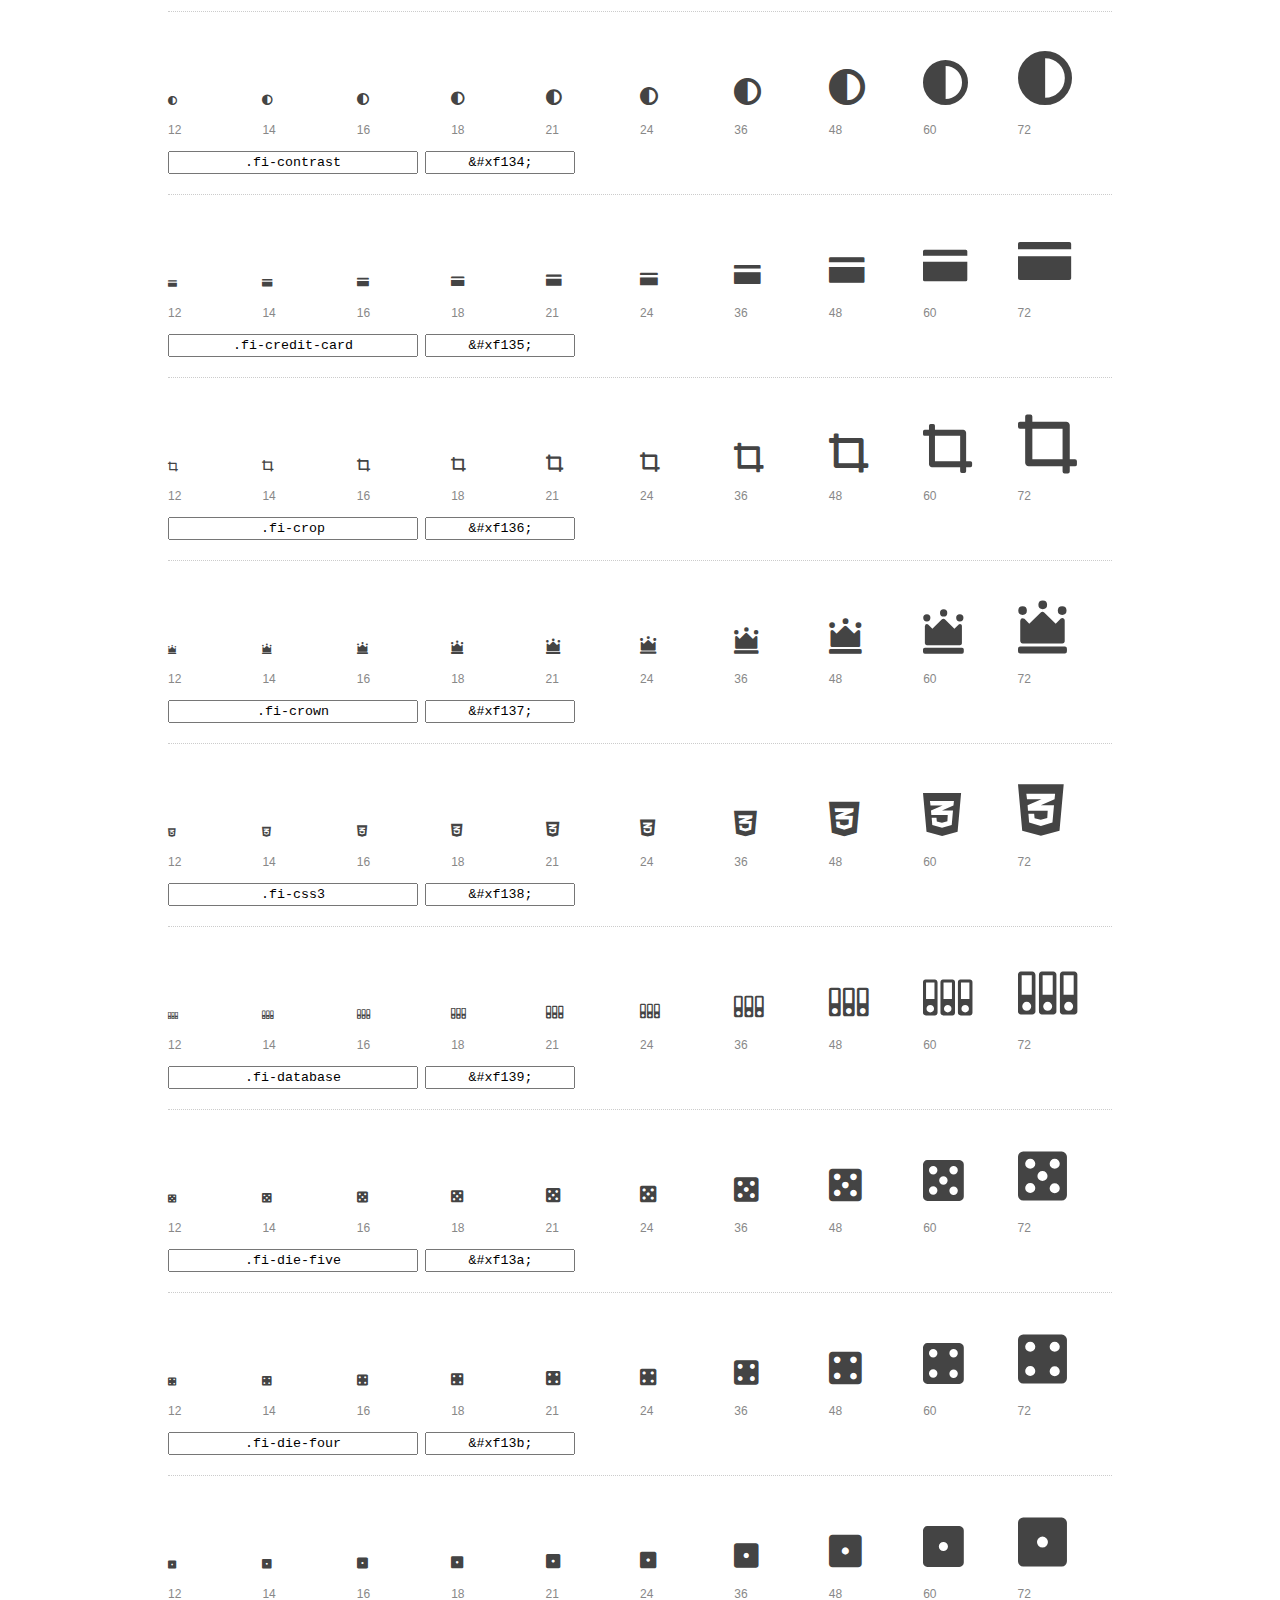
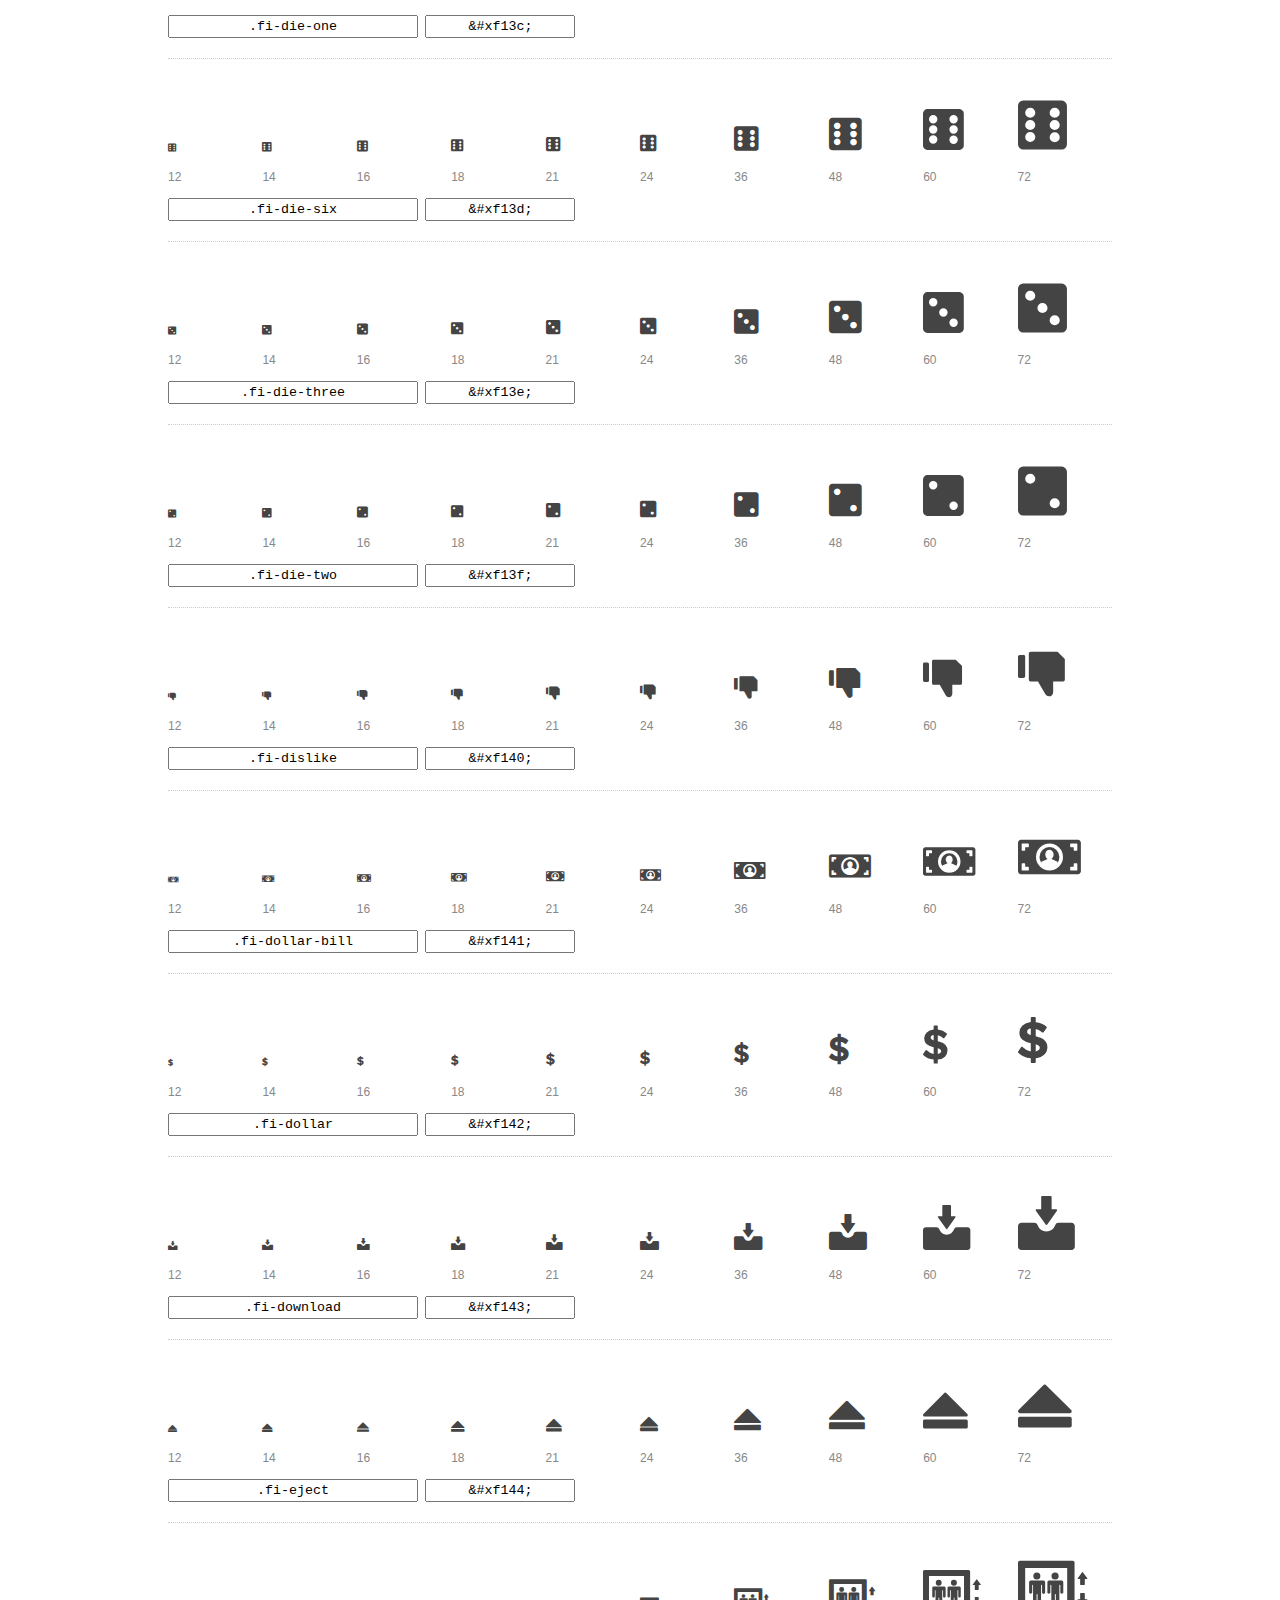
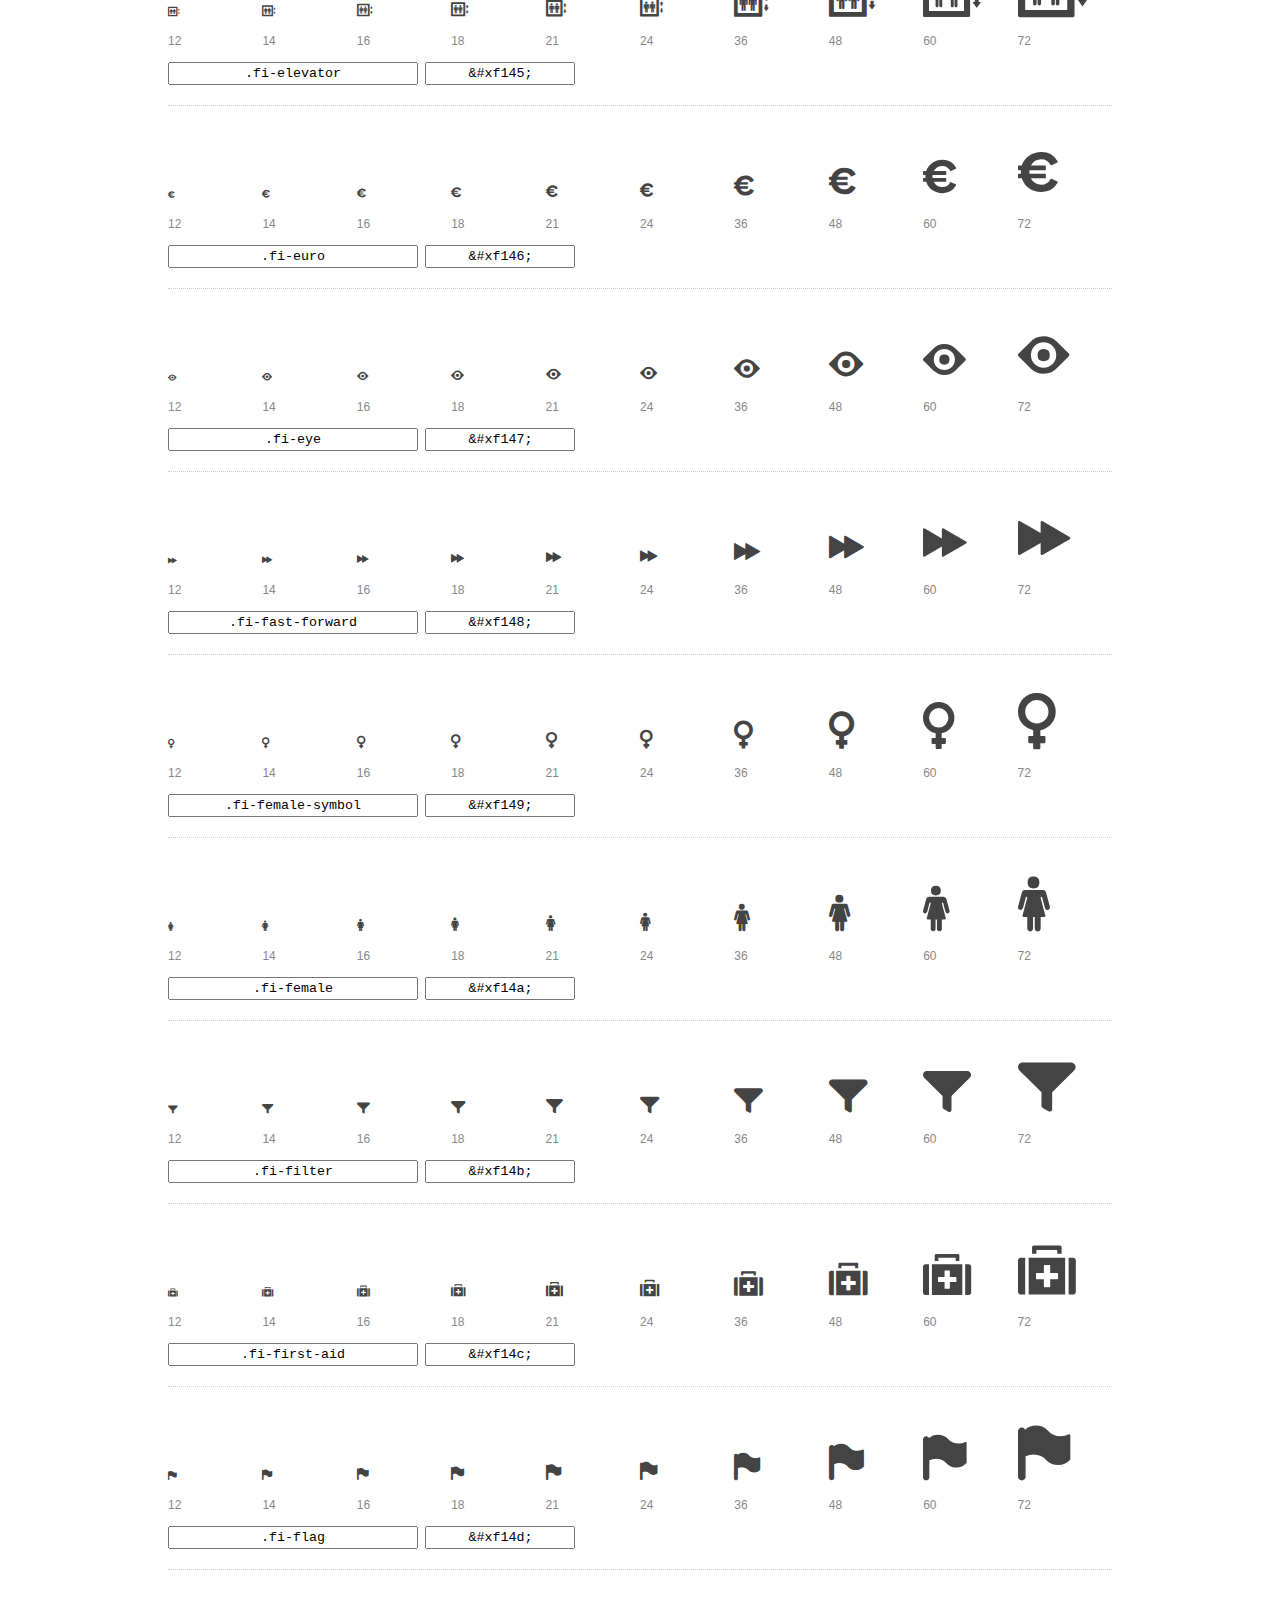
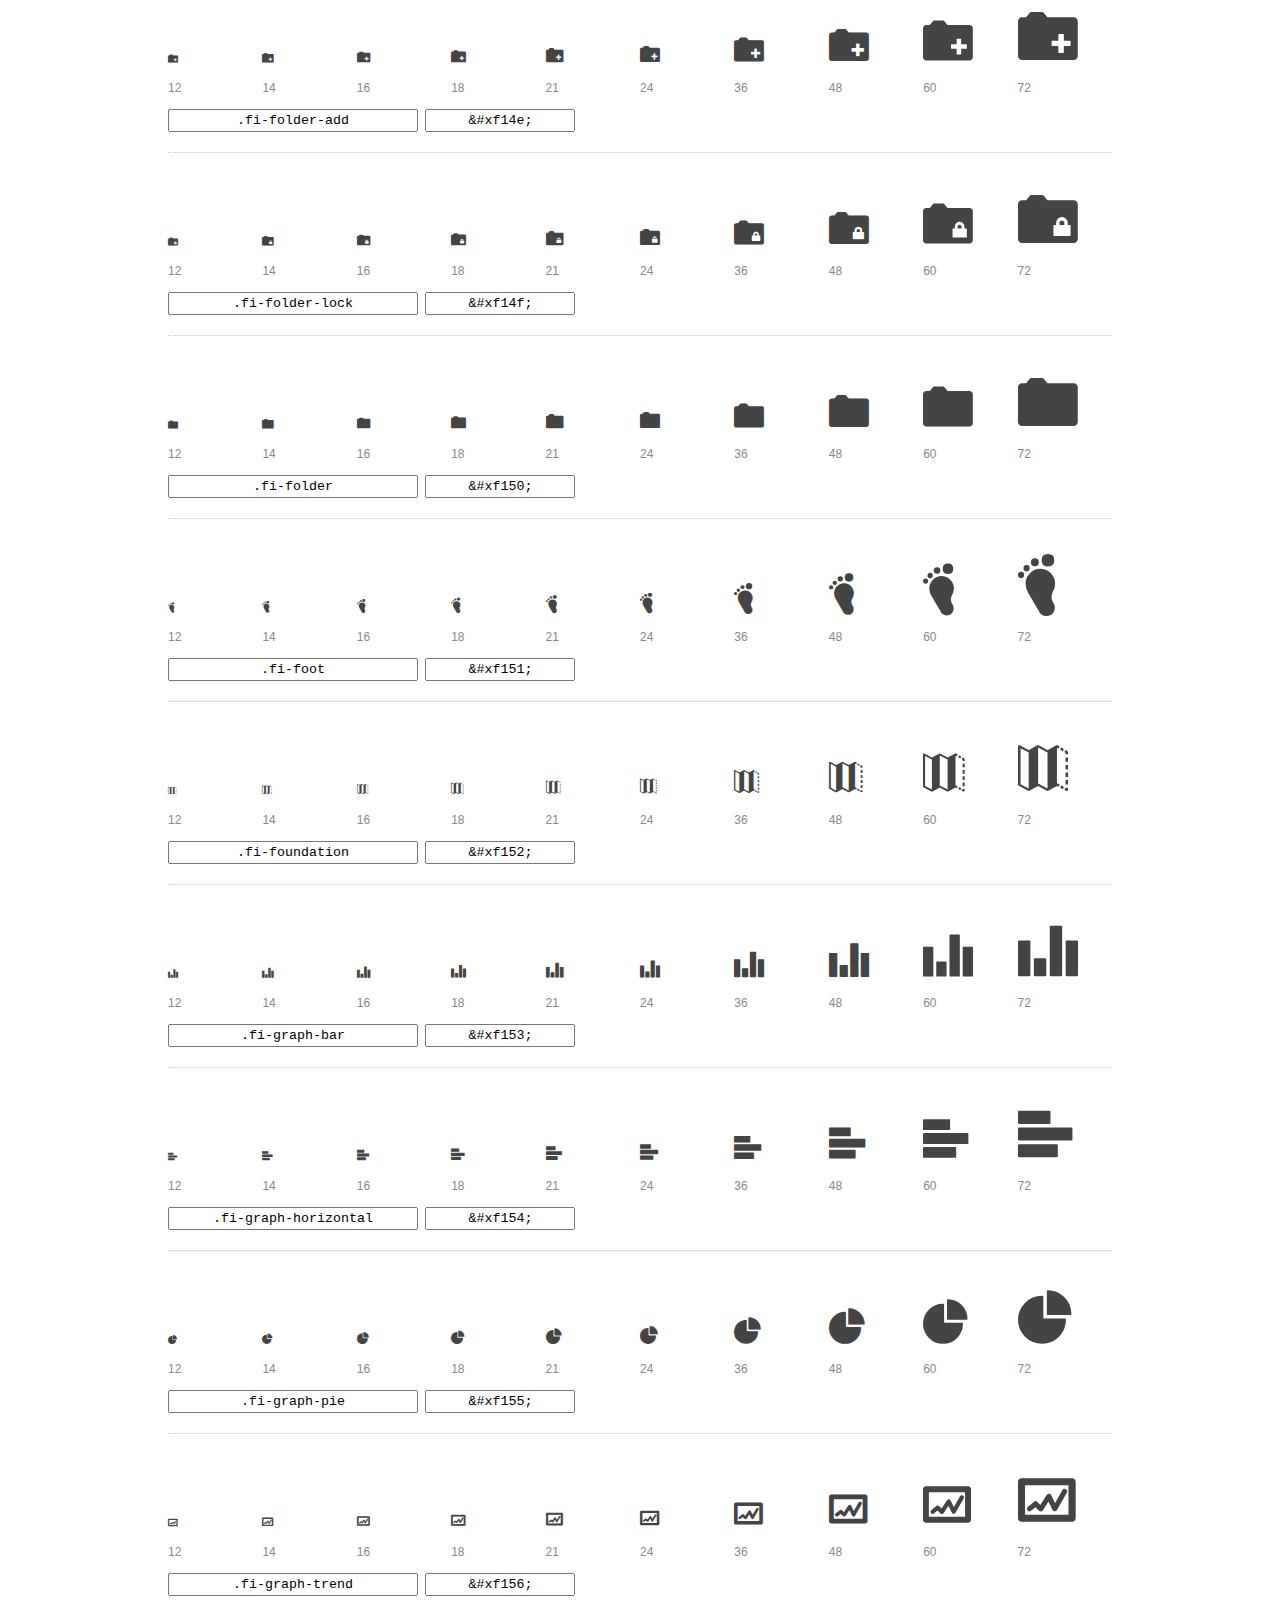
<file: FrameworksyLibreriasCSS_Moises_Valencia/BlogDeGastronomia/foundation-icons/preview.html>
<!DOCTYPE html>
<html>
  <head>
    <title>Foundation Icons glyphs preview</title>
    <link rel="stylesheet" href="foundation-icons.css" />

    <style>
      * {
        -moz-box-sizing: border-box;
        -webkit-box-sizing: border-box;
        box-sizing: border-box;
        margin: 0;
        padding: 0;
      }

      body {
        background: #fff;
        color: #444;
        font: 16px/1.5 "Helvetica Neue", Helvetica, Arial, sans-serif;
      }

      a, 
      a:visited {
        color: #888;
        text-decoration: underline;
      }
      a:hover, 
      a:focus { color: #000; }

      h1 {
        border-bottom: 2px solid #ddd;
        color: #888;
        font-size: 36px;
        font-weight: 300;
        margin-bottom: 20px;
        padding: 20px 0;
      }

      .container {
        margin: 0 auto;
        min-width: 880px;
        padding: 0 40px;
        width: 80%;
      }

      .glyph {
        border-bottom: 1px dotted #ccc;
        padding: 10px 0 20px;
        margin-bottom: 20px;
      }

      .preview-glyphs { vertical-align: bottom; } 

      .preview-scale { 
        color: #888;
        font-size: 12px; 
        margin-top: 5px;
      }

      .step {
        display: inline-block;
        line-height: 1;
        width: 10%;
      }

      
      .size-12 { font-size: 12px; }
      
      .size-14 { font-size: 14px; }
      
      .size-16 { font-size: 16px; }
      
      .size-18 { font-size: 18px; }
      
      .size-21 { font-size: 21px; }
      
      .size-24 { font-size: 24px; }
      
      .size-36 { font-size: 36px; }
      
      .size-48 { font-size: 48px; }
      
      .size-60 { font-size: 60px; }
      
      .size-72 { font-size: 72px; }
      

      .usage { margin-top: 10px; }

      .usage input {
        font-family: monospace;
        margin-right: 3px;
        padding: 2px 5px;
        text-align: center;
      }

      .usage .point { width: 150px; }

      .usage .class { width: 250px; }

      .footer {
        color: #888;
        font-size: 12px;
        padding: 20px 0;
      }
    </style>

    <!--[if lte IE 8]><script src="http://html5shiv.googlecode.com/svn/trunk/html5.js"></script><![endif]-->
  </head>

  <body>
    <div class="container">
      <h1>Foundation Icons contains 283 glyphs:</h1> 

      
      <div class="glyph">
        <div class="preview-glyphs">
          <i class="step fi-address-book size-12"></i><i class="step fi-address-book size-14"></i><i class="step fi-address-book size-16"></i><i class="step fi-address-book size-18"></i><i class="step fi-address-book size-21"></i><i class="step fi-address-book size-24"></i><i class="step fi-address-book size-36"></i><i class="step fi-address-book size-48"></i><i class="step fi-address-book size-60"></i><i class="step fi-address-book size-72"></i>
        </div>
        <div class="preview-scale">
          <span class="step">12</span><span class="step">14</span><span class="step">16</span><span class="step">18</span><span class="step">21</span><span class="step">24</span><span class="step">36</span><span class="step">48</span><span class="step">60</span><span class="step">72</span> 
        </div>
        <div class="usage">
          <input class="class" type="text" readonly="readonly" onClick="this.select();" value=".fi-address-book" />
          <input class="point" type="text" readonly="readonly" onClick="this.select();" value="&amp;#xf100;" />
        </div>
      </div>
      
      <div class="glyph">
        <div class="preview-glyphs">
          <i class="step fi-alert size-12"></i><i class="step fi-alert size-14"></i><i class="step fi-alert size-16"></i><i class="step fi-alert size-18"></i><i class="step fi-alert size-21"></i><i class="step fi-alert size-24"></i><i class="step fi-alert size-36"></i><i class="step fi-alert size-48"></i><i class="step fi-alert size-60"></i><i class="step fi-alert size-72"></i>
        </div>
        <div class="preview-scale">
          <span class="step">12</span><span class="step">14</span><span class="step">16</span><span class="step">18</span><span class="step">21</span><span class="step">24</span><span class="step">36</span><span class="step">48</span><span class="step">60</span><span class="step">72</span> 
        </div>
        <div class="usage">
          <input class="class" type="text" readonly="readonly" onClick="this.select();" value=".fi-alert" />
          <input class="point" type="text" readonly="readonly" onClick="this.select();" value="&amp;#xf101;" />
        </div>
      </div>
      
      <div class="glyph">
        <div class="preview-glyphs">
          <i class="step fi-align-center size-12"></i><i class="step fi-align-center size-14"></i><i class="step fi-align-center size-16"></i><i class="step fi-align-center size-18"></i><i class="step fi-align-center size-21"></i><i class="step fi-align-center size-24"></i><i class="step fi-align-center size-36"></i><i class="step fi-align-center size-48"></i><i class="step fi-align-center size-60"></i><i class="step fi-align-center size-72"></i>
        </div>
        <div class="preview-scale">
          <span class="step">12</span><span class="step">14</span><span class="step">16</span><span class="step">18</span><span class="step">21</span><span class="step">24</span><span class="step">36</span><span class="step">48</span><span class="step">60</span><span class="step">72</span> 
        </div>
        <div class="usage">
          <input class="class" type="text" readonly="readonly" onClick="this.select();" value=".fi-align-center" />
          <input class="point" type="text" readonly="readonly" onClick="this.select();" value="&amp;#xf102;" />
        </div>
      </div>
      
      <div class="glyph">
        <div class="preview-glyphs">
          <i class="step fi-align-justify size-12"></i><i class="step fi-align-justify size-14"></i><i class="step fi-align-justify size-16"></i><i class="step fi-align-justify size-18"></i><i class="step fi-align-justify size-21"></i><i class="step fi-align-justify size-24"></i><i class="step fi-align-justify size-36"></i><i class="step fi-align-justify size-48"></i><i class="step fi-align-justify size-60"></i><i class="step fi-align-justify size-72"></i>
        </div>
        <div class="preview-scale">
          <span class="step">12</span><span class="step">14</span><span class="step">16</span><span class="step">18</span><span class="step">21</span><span class="step">24</span><span class="step">36</span><span class="step">48</span><span class="step">60</span><span class="step">72</span> 
        </div>
        <div class="usage">
          <input class="class" type="text" readonly="readonly" onClick="this.select();" value=".fi-align-justify" />
          <input class="point" type="text" readonly="readonly" onClick="this.select();" value="&amp;#xf103;" />
        </div>
      </div>
      
      <div class="glyph">
        <div class="preview-glyphs">
          <i class="step fi-align-left size-12"></i><i class="step fi-align-left size-14"></i><i class="step fi-align-left size-16"></i><i class="step fi-align-left size-18"></i><i class="step fi-align-left size-21"></i><i class="step fi-align-left size-24"></i><i class="step fi-align-left size-36"></i><i class="step fi-align-left size-48"></i><i class="step fi-align-left size-60"></i><i class="step fi-align-left size-72"></i>
        </div>
        <div class="preview-scale">
          <span class="step">12</span><span class="step">14</span><span class="step">16</span><span class="step">18</span><span class="step">21</span><span class="step">24</span><span class="step">36</span><span class="step">48</span><span class="step">60</span><span class="step">72</span> 
        </div>
        <div class="usage">
          <input class="class" type="text" readonly="readonly" onClick="this.select();" value=".fi-align-left" />
          <input class="point" type="text" readonly="readonly" onClick="this.select();" value="&amp;#xf104;" />
        </div>
      </div>
      
      <div class="glyph">
        <div class="preview-glyphs">
          <i class="step fi-align-right size-12"></i><i class="step fi-align-right size-14"></i><i class="step fi-align-right size-16"></i><i class="step fi-align-right size-18"></i><i class="step fi-align-right size-21"></i><i class="step fi-align-right size-24"></i><i class="step fi-align-right size-36"></i><i class="step fi-align-right size-48"></i><i class="step fi-align-right size-60"></i><i class="step fi-align-right size-72"></i>
        </div>
        <div class="preview-scale">
          <span class="step">12</span><span class="step">14</span><span class="step">16</span><span class="step">18</span><span class="step">21</span><span class="step">24</span><span class="step">36</span><span class="step">48</span><span class="step">60</span><span class="step">72</span> 
        </div>
        <div class="usage">
          <input class="class" type="text" readonly="readonly" onClick="this.select();" value=".fi-align-right" />
          <input class="point" type="text" readonly="readonly" onClick="this.select();" value="&amp;#xf105;" />
        </div>
      </div>
      
      <div class="glyph">
        <div class="preview-glyphs">
          <i class="step fi-anchor size-12"></i><i class="step fi-anchor size-14"></i><i class="step fi-anchor size-16"></i><i class="step fi-anchor size-18"></i><i class="step fi-anchor size-21"></i><i class="step fi-anchor size-24"></i><i class="step fi-anchor size-36"></i><i class="step fi-anchor size-48"></i><i class="step fi-anchor size-60"></i><i class="step fi-anchor size-72"></i>
        </div>
        <div class="preview-scale">
          <span class="step">12</span><span class="step">14</span><span class="step">16</span><span class="step">18</span><span class="step">21</span><span class="step">24</span><span class="step">36</span><span class="step">48</span><span class="step">60</span><span class="step">72</span> 
        </div>
        <div class="usage">
          <input class="class" type="text" readonly="readonly" onClick="this.select();" value=".fi-anchor" />
          <input class="point" type="text" readonly="readonly" onClick="this.select();" value="&amp;#xf106;" />
        </div>
      </div>
      
      <div class="glyph">
        <div class="preview-glyphs">
          <i class="step fi-annotate size-12"></i><i class="step fi-annotate size-14"></i><i class="step fi-annotate size-16"></i><i class="step fi-annotate size-18"></i><i class="step fi-annotate size-21"></i><i class="step fi-annotate size-24"></i><i class="step fi-annotate size-36"></i><i class="step fi-annotate size-48"></i><i class="step fi-annotate size-60"></i><i class="step fi-annotate size-72"></i>
        </div>
        <div class="preview-scale">
          <span class="step">12</span><span class="step">14</span><span class="step">16</span><span class="step">18</span><span class="step">21</span><span class="step">24</span><span class="step">36</span><span class="step">48</span><span class="step">60</span><span class="step">72</span> 
        </div>
        <div class="usage">
          <input class="class" type="text" readonly="readonly" onClick="this.select();" value=".fi-annotate" />
          <input class="point" type="text" readonly="readonly" onClick="this.select();" value="&amp;#xf107;" />
        </div>
      </div>
      
      <div class="glyph">
        <div class="preview-glyphs">
          <i class="step fi-archive size-12"></i><i class="step fi-archive size-14"></i><i class="step fi-archive size-16"></i><i class="step fi-archive size-18"></i><i class="step fi-archive size-21"></i><i class="step fi-archive size-24"></i><i class="step fi-archive size-36"></i><i class="step fi-archive size-48"></i><i class="step fi-archive size-60"></i><i class="step fi-archive size-72"></i>
        </div>
        <div class="preview-scale">
          <span class="step">12</span><span class="step">14</span><span class="step">16</span><span class="step">18</span><span class="step">21</span><span class="step">24</span><span class="step">36</span><span class="step">48</span><span class="step">60</span><span class="step">72</span> 
        </div>
        <div class="usage">
          <input class="class" type="text" readonly="readonly" onClick="this.select();" value=".fi-archive" />
          <input class="point" type="text" readonly="readonly" onClick="this.select();" value="&amp;#xf108;" />
        </div>
      </div>
      
      <div class="glyph">
        <div class="preview-glyphs">
          <i class="step fi-arrow-down size-12"></i><i class="step fi-arrow-down size-14"></i><i class="step fi-arrow-down size-16"></i><i class="step fi-arrow-down size-18"></i><i class="step fi-arrow-down size-21"></i><i class="step fi-arrow-down size-24"></i><i class="step fi-arrow-down size-36"></i><i class="step fi-arrow-down size-48"></i><i class="step fi-arrow-down size-60"></i><i class="step fi-arrow-down size-72"></i>
        </div>
        <div class="preview-scale">
          <span class="step">12</span><span class="step">14</span><span class="step">16</span><span class="step">18</span><span class="step">21</span><span class="step">24</span><span class="step">36</span><span class="step">48</span><span class="step">60</span><span class="step">72</span> 
        </div>
        <div class="usage">
          <input class="class" type="text" readonly="readonly" onClick="this.select();" value=".fi-arrow-down" />
          <input class="point" type="text" readonly="readonly" onClick="this.select();" value="&amp;#xf109;" />
        </div>
      </div>
      
      <div class="glyph">
        <div class="preview-glyphs">
          <i class="step fi-arrow-left size-12"></i><i class="step fi-arrow-left size-14"></i><i class="step fi-arrow-left size-16"></i><i class="step fi-arrow-left size-18"></i><i class="step fi-arrow-left size-21"></i><i class="step fi-arrow-left size-24"></i><i class="step fi-arrow-left size-36"></i><i class="step fi-arrow-left size-48"></i><i class="step fi-arrow-left size-60"></i><i class="step fi-arrow-left size-72"></i>
        </div>
        <div class="preview-scale">
          <span class="step">12</span><span class="step">14</span><span class="step">16</span><span class="step">18</span><span class="step">21</span><span class="step">24</span><span class="step">36</span><span class="step">48</span><span class="step">60</span><span class="step">72</span> 
        </div>
        <div class="usage">
          <input class="class" type="text" readonly="readonly" onClick="this.select();" value=".fi-arrow-left" />
          <input class="point" type="text" readonly="readonly" onClick="this.select();" value="&amp;#xf10a;" />
        </div>
      </div>
      
      <div class="glyph">
        <div class="preview-glyphs">
          <i class="step fi-arrow-right size-12"></i><i class="step fi-arrow-right size-14"></i><i class="step fi-arrow-right size-16"></i><i class="step fi-arrow-right size-18"></i><i class="step fi-arrow-right size-21"></i><i class="step fi-arrow-right size-24"></i><i class="step fi-arrow-right size-36"></i><i class="step fi-arrow-right size-48"></i><i class="step fi-arrow-right size-60"></i><i class="step fi-arrow-right size-72"></i>
        </div>
        <div class="preview-scale">
          <span class="step">12</span><span class="step">14</span><span class="step">16</span><span class="step">18</span><span class="step">21</span><span class="step">24</span><span class="step">36</span><span class="step">48</span><span class="step">60</span><span class="step">72</span> 
        </div>
        <div class="usage">
          <input class="class" type="text" readonly="readonly" onClick="this.select();" value=".fi-arrow-right" />
          <input class="point" type="text" readonly="readonly" onClick="this.select();" value="&amp;#xf10b;" />
        </div>
      </div>
      
      <div class="glyph">
        <div class="preview-glyphs">
          <i class="step fi-arrow-up size-12"></i><i class="step fi-arrow-up size-14"></i><i class="step fi-arrow-up size-16"></i><i class="step fi-arrow-up size-18"></i><i class="step fi-arrow-up size-21"></i><i class="step fi-arrow-up size-24"></i><i class="step fi-arrow-up size-36"></i><i class="step fi-arrow-up size-48"></i><i class="step fi-arrow-up size-60"></i><i class="step fi-arrow-up size-72"></i>
        </div>
        <div class="preview-scale">
          <span class="step">12</span><span class="step">14</span><span class="step">16</span><span class="step">18</span><span class="step">21</span><span class="step">24</span><span class="step">36</span><span class="step">48</span><span class="step">60</span><span class="step">72</span> 
        </div>
        <div class="usage">
          <input class="class" type="text" readonly="readonly" onClick="this.select();" value=".fi-arrow-up" />
          <input class="point" type="text" readonly="readonly" onClick="this.select();" value="&amp;#xf10c;" />
        </div>
      </div>
      
      <div class="glyph">
        <div class="preview-glyphs">
          <i class="step fi-arrows-compress size-12"></i><i class="step fi-arrows-compress size-14"></i><i class="step fi-arrows-compress size-16"></i><i class="step fi-arrows-compress size-18"></i><i class="step fi-arrows-compress size-21"></i><i class="step fi-arrows-compress size-24"></i><i class="step fi-arrows-compress size-36"></i><i class="step fi-arrows-compress size-48"></i><i class="step fi-arrows-compress size-60"></i><i class="step fi-arrows-compress size-72"></i>
        </div>
        <div class="preview-scale">
          <span class="step">12</span><span class="step">14</span><span class="step">16</span><span class="step">18</span><span class="step">21</span><span class="step">24</span><span class="step">36</span><span class="step">48</span><span class="step">60</span><span class="step">72</span> 
        </div>
        <div class="usage">
          <input class="class" type="text" readonly="readonly" onClick="this.select();" value=".fi-arrows-compress" />
          <input class="point" type="text" readonly="readonly" onClick="this.select();" value="&amp;#xf10d;" />
        </div>
      </div>
      
      <div class="glyph">
        <div class="preview-glyphs">
          <i class="step fi-arrows-expand size-12"></i><i class="step fi-arrows-expand size-14"></i><i class="step fi-arrows-expand size-16"></i><i class="step fi-arrows-expand size-18"></i><i class="step fi-arrows-expand size-21"></i><i class="step fi-arrows-expand size-24"></i><i class="step fi-arrows-expand size-36"></i><i class="step fi-arrows-expand size-48"></i><i class="step fi-arrows-expand size-60"></i><i class="step fi-arrows-expand size-72"></i>
        </div>
        <div class="preview-scale">
          <span class="step">12</span><span class="step">14</span><span class="step">16</span><span class="step">18</span><span class="step">21</span><span class="step">24</span><span class="step">36</span><span class="step">48</span><span class="step">60</span><span class="step">72</span> 
        </div>
        <div class="usage">
          <input class="class" type="text" readonly="readonly" onClick="this.select();" value=".fi-arrows-expand" />
          <input class="point" type="text" readonly="readonly" onClick="this.select();" value="&amp;#xf10e;" />
        </div>
      </div>
      
      <div class="glyph">
        <div class="preview-glyphs">
          <i class="step fi-arrows-in size-12"></i><i class="step fi-arrows-in size-14"></i><i class="step fi-arrows-in size-16"></i><i class="step fi-arrows-in size-18"></i><i class="step fi-arrows-in size-21"></i><i class="step fi-arrows-in size-24"></i><i class="step fi-arrows-in size-36"></i><i class="step fi-arrows-in size-48"></i><i class="step fi-arrows-in size-60"></i><i class="step fi-arrows-in size-72"></i>
        </div>
        <div class="preview-scale">
          <span class="step">12</span><span class="step">14</span><span class="step">16</span><span class="step">18</span><span class="step">21</span><span class="step">24</span><span class="step">36</span><span class="step">48</span><span class="step">60</span><span class="step">72</span> 
        </div>
        <div class="usage">
          <input class="class" type="text" readonly="readonly" onClick="this.select();" value=".fi-arrows-in" />
          <input class="point" type="text" readonly="readonly" onClick="this.select();" value="&amp;#xf10f;" />
        </div>
      </div>
      
      <div class="glyph">
        <div class="preview-glyphs">
          <i class="step fi-arrows-out size-12"></i><i class="step fi-arrows-out size-14"></i><i class="step fi-arrows-out size-16"></i><i class="step fi-arrows-out size-18"></i><i class="step fi-arrows-out size-21"></i><i class="step fi-arrows-out size-24"></i><i class="step fi-arrows-out size-36"></i><i class="step fi-arrows-out size-48"></i><i class="step fi-arrows-out size-60"></i><i class="step fi-arrows-out size-72"></i>
        </div>
        <div class="preview-scale">
          <span class="step">12</span><span class="step">14</span><span class="step">16</span><span class="step">18</span><span class="step">21</span><span class="step">24</span><span class="step">36</span><span class="step">48</span><span class="step">60</span><span class="step">72</span> 
        </div>
        <div class="usage">
          <input class="class" type="text" readonly="readonly" onClick="this.select();" value=".fi-arrows-out" />
          <input class="point" type="text" readonly="readonly" onClick="this.select();" value="&amp;#xf110;" />
        </div>
      </div>
      
      <div class="glyph">
        <div class="preview-glyphs">
          <i class="step fi-asl size-12"></i><i class="step fi-asl size-14"></i><i class="step fi-asl size-16"></i><i class="step fi-asl size-18"></i><i class="step fi-asl size-21"></i><i class="step fi-asl size-24"></i><i class="step fi-asl size-36"></i><i class="step fi-asl size-48"></i><i class="step fi-asl size-60"></i><i class="step fi-asl size-72"></i>
        </div>
        <div class="preview-scale">
          <span class="step">12</span><span class="step">14</span><span class="step">16</span><span class="step">18</span><span class="step">21</span><span class="step">24</span><span class="step">36</span><span class="step">48</span><span class="step">60</span><span class="step">72</span> 
        </div>
        <div class="usage">
          <input class="class" type="text" readonly="readonly" onClick="this.select();" value=".fi-asl" />
          <input class="point" type="text" readonly="readonly" onClick="this.select();" value="&amp;#xf111;" />
        </div>
      </div>
      
      <div class="glyph">
        <div class="preview-glyphs">
          <i class="step fi-asterisk size-12"></i><i class="step fi-asterisk size-14"></i><i class="step fi-asterisk size-16"></i><i class="step fi-asterisk size-18"></i><i class="step fi-asterisk size-21"></i><i class="step fi-asterisk size-24"></i><i class="step fi-asterisk size-36"></i><i class="step fi-asterisk size-48"></i><i class="step fi-asterisk size-60"></i><i class="step fi-asterisk size-72"></i>
        </div>
        <div class="preview-scale">
          <span class="step">12</span><span class="step">14</span><span class="step">16</span><span class="step">18</span><span class="step">21</span><span class="step">24</span><span class="step">36</span><span class="step">48</span><span class="step">60</span><span class="step">72</span> 
        </div>
        <div class="usage">
          <input class="class" type="text" readonly="readonly" onClick="this.select();" value=".fi-asterisk" />
          <input class="point" type="text" readonly="readonly" onClick="this.select();" value="&amp;#xf112;" />
        </div>
      </div>
      
      <div class="glyph">
        <div class="preview-glyphs">
          <i class="step fi-at-sign size-12"></i><i class="step fi-at-sign size-14"></i><i class="step fi-at-sign size-16"></i><i class="step fi-at-sign size-18"></i><i class="step fi-at-sign size-21"></i><i class="step fi-at-sign size-24"></i><i class="step fi-at-sign size-36"></i><i class="step fi-at-sign size-48"></i><i class="step fi-at-sign size-60"></i><i class="step fi-at-sign size-72"></i>
        </div>
        <div class="preview-scale">
          <span class="step">12</span><span class="step">14</span><span class="step">16</span><span class="step">18</span><span class="step">21</span><span class="step">24</span><span class="step">36</span><span class="step">48</span><span class="step">60</span><span class="step">72</span> 
        </div>
        <div class="usage">
          <input class="class" type="text" readonly="readonly" onClick="this.select();" value=".fi-at-sign" />
          <input class="point" type="text" readonly="readonly" onClick="this.select();" value="&amp;#xf113;" />
        </div>
      </div>
      
      <div class="glyph">
        <div class="preview-glyphs">
          <i class="step fi-background-color size-12"></i><i class="step fi-background-color size-14"></i><i class="step fi-background-color size-16"></i><i class="step fi-background-color size-18"></i><i class="step fi-background-color size-21"></i><i class="step fi-background-color size-24"></i><i class="step fi-background-color size-36"></i><i class="step fi-background-color size-48"></i><i class="step fi-background-color size-60"></i><i class="step fi-background-color size-72"></i>
        </div>
        <div class="preview-scale">
          <span class="step">12</span><span class="step">14</span><span class="step">16</span><span class="step">18</span><span class="step">21</span><span class="step">24</span><span class="step">36</span><span class="step">48</span><span class="step">60</span><span class="step">72</span> 
        </div>
        <div class="usage">
          <input class="class" type="text" readonly="readonly" onClick="this.select();" value=".fi-background-color" />
          <input class="point" type="text" readonly="readonly" onClick="this.select();" value="&amp;#xf114;" />
        </div>
      </div>
      
      <div class="glyph">
        <div class="preview-glyphs">
          <i class="step fi-battery-empty size-12"></i><i class="step fi-battery-empty size-14"></i><i class="step fi-battery-empty size-16"></i><i class="step fi-battery-empty size-18"></i><i class="step fi-battery-empty size-21"></i><i class="step fi-battery-empty size-24"></i><i class="step fi-battery-empty size-36"></i><i class="step fi-battery-empty size-48"></i><i class="step fi-battery-empty size-60"></i><i class="step fi-battery-empty size-72"></i>
        </div>
        <div class="preview-scale">
          <span class="step">12</span><span class="step">14</span><span class="step">16</span><span class="step">18</span><span class="step">21</span><span class="step">24</span><span class="step">36</span><span class="step">48</span><span class="step">60</span><span class="step">72</span> 
        </div>
        <div class="usage">
          <input class="class" type="text" readonly="readonly" onClick="this.select();" value=".fi-battery-empty" />
          <input class="point" type="text" readonly="readonly" onClick="this.select();" value="&amp;#xf115;" />
        </div>
      </div>
      
      <div class="glyph">
        <div class="preview-glyphs">
          <i class="step fi-battery-full size-12"></i><i class="step fi-battery-full size-14"></i><i class="step fi-battery-full size-16"></i><i class="step fi-battery-full size-18"></i><i class="step fi-battery-full size-21"></i><i class="step fi-battery-full size-24"></i><i class="step fi-battery-full size-36"></i><i class="step fi-battery-full size-48"></i><i class="step fi-battery-full size-60"></i><i class="step fi-battery-full size-72"></i>
        </div>
        <div class="preview-scale">
          <span class="step">12</span><span class="step">14</span><span class="step">16</span><span class="step">18</span><span class="step">21</span><span class="step">24</span><span class="step">36</span><span class="step">48</span><span class="step">60</span><span class="step">72</span> 
        </div>
        <div class="usage">
          <input class="class" type="text" readonly="readonly" onClick="this.select();" value=".fi-battery-full" />
          <input class="point" type="text" readonly="readonly" onClick="this.select();" value="&amp;#xf116;" />
        </div>
      </div>
      
      <div class="glyph">
        <div class="preview-glyphs">
          <i class="step fi-battery-half size-12"></i><i class="step fi-battery-half size-14"></i><i class="step fi-battery-half size-16"></i><i class="step fi-battery-half size-18"></i><i class="step fi-battery-half size-21"></i><i class="step fi-battery-half size-24"></i><i class="step fi-battery-half size-36"></i><i class="step fi-battery-half size-48"></i><i class="step fi-battery-half size-60"></i><i class="step fi-battery-half size-72"></i>
        </div>
        <div class="preview-scale">
          <span class="step">12</span><span class="step">14</span><span class="step">16</span><span class="step">18</span><span class="step">21</span><span class="step">24</span><span class="step">36</span><span class="step">48</span><span class="step">60</span><span class="step">72</span> 
        </div>
        <div class="usage">
          <input class="class" type="text" readonly="readonly" onClick="this.select();" value=".fi-battery-half" />
          <input class="point" type="text" readonly="readonly" onClick="this.select();" value="&amp;#xf117;" />
        </div>
      </div>
      
      <div class="glyph">
        <div class="preview-glyphs">
          <i class="step fi-bitcoin-circle size-12"></i><i class="step fi-bitcoin-circle size-14"></i><i class="step fi-bitcoin-circle size-16"></i><i class="step fi-bitcoin-circle size-18"></i><i class="step fi-bitcoin-circle size-21"></i><i class="step fi-bitcoin-circle size-24"></i><i class="step fi-bitcoin-circle size-36"></i><i class="step fi-bitcoin-circle size-48"></i><i class="step fi-bitcoin-circle size-60"></i><i class="step fi-bitcoin-circle size-72"></i>
        </div>
        <div class="preview-scale">
          <span class="step">12</span><span class="step">14</span><span class="step">16</span><span class="step">18</span><span class="step">21</span><span class="step">24</span><span class="step">36</span><span class="step">48</span><span class="step">60</span><span class="step">72</span> 
        </div>
        <div class="usage">
          <input class="class" type="text" readonly="readonly" onClick="this.select();" value=".fi-bitcoin-circle" />
          <input class="point" type="text" readonly="readonly" onClick="this.select();" value="&amp;#xf118;" />
        </div>
      </div>
      
      <div class="glyph">
        <div class="preview-glyphs">
          <i class="step fi-bitcoin size-12"></i><i class="step fi-bitcoin size-14"></i><i class="step fi-bitcoin size-16"></i><i class="step fi-bitcoin size-18"></i><i class="step fi-bitcoin size-21"></i><i class="step fi-bitcoin size-24"></i><i class="step fi-bitcoin size-36"></i><i class="step fi-bitcoin size-48"></i><i class="step fi-bitcoin size-60"></i><i class="step fi-bitcoin size-72"></i>
        </div>
        <div class="preview-scale">
          <span class="step">12</span><span class="step">14</span><span class="step">16</span><span class="step">18</span><span class="step">21</span><span class="step">24</span><span class="step">36</span><span class="step">48</span><span class="step">60</span><span class="step">72</span> 
        </div>
        <div class="usage">
          <input class="class" type="text" readonly="readonly" onClick="this.select();" value=".fi-bitcoin" />
          <input class="point" type="text" readonly="readonly" onClick="this.select();" value="&amp;#xf119;" />
        </div>
      </div>
      
      <div class="glyph">
        <div class="preview-glyphs">
          <i class="step fi-blind size-12"></i><i class="step fi-blind size-14"></i><i class="step fi-blind size-16"></i><i class="step fi-blind size-18"></i><i class="step fi-blind size-21"></i><i class="step fi-blind size-24"></i><i class="step fi-blind size-36"></i><i class="step fi-blind size-48"></i><i class="step fi-blind size-60"></i><i class="step fi-blind size-72"></i>
        </div>
        <div class="preview-scale">
          <span class="step">12</span><span class="step">14</span><span class="step">16</span><span class="step">18</span><span class="step">21</span><span class="step">24</span><span class="step">36</span><span class="step">48</span><span class="step">60</span><span class="step">72</span> 
        </div>
        <div class="usage">
          <input class="class" type="text" readonly="readonly" onClick="this.select();" value=".fi-blind" />
          <input class="point" type="text" readonly="readonly" onClick="this.select();" value="&amp;#xf11a;" />
        </div>
      </div>
      
      <div class="glyph">
        <div class="preview-glyphs">
          <i class="step fi-bluetooth size-12"></i><i class="step fi-bluetooth size-14"></i><i class="step fi-bluetooth size-16"></i><i class="step fi-bluetooth size-18"></i><i class="step fi-bluetooth size-21"></i><i class="step fi-bluetooth size-24"></i><i class="step fi-bluetooth size-36"></i><i class="step fi-bluetooth size-48"></i><i class="step fi-bluetooth size-60"></i><i class="step fi-bluetooth size-72"></i>
        </div>
        <div class="preview-scale">
          <span class="step">12</span><span class="step">14</span><span class="step">16</span><span class="step">18</span><span class="step">21</span><span class="step">24</span><span class="step">36</span><span class="step">48</span><span class="step">60</span><span class="step">72</span> 
        </div>
        <div class="usage">
          <input class="class" type="text" readonly="readonly" onClick="this.select();" value=".fi-bluetooth" />
          <input class="point" type="text" readonly="readonly" onClick="this.select();" value="&amp;#xf11b;" />
        </div>
      </div>
      
      <div class="glyph">
        <div class="preview-glyphs">
          <i class="step fi-bold size-12"></i><i class="step fi-bold size-14"></i><i class="step fi-bold size-16"></i><i class="step fi-bold size-18"></i><i class="step fi-bold size-21"></i><i class="step fi-bold size-24"></i><i class="step fi-bold size-36"></i><i class="step fi-bold size-48"></i><i class="step fi-bold size-60"></i><i class="step fi-bold size-72"></i>
        </div>
        <div class="preview-scale">
          <span class="step">12</span><span class="step">14</span><span class="step">16</span><span class="step">18</span><span class="step">21</span><span class="step">24</span><span class="step">36</span><span class="step">48</span><span class="step">60</span><span class="step">72</span> 
        </div>
        <div class="usage">
          <input class="class" type="text" readonly="readonly" onClick="this.select();" value=".fi-bold" />
          <input class="point" type="text" readonly="readonly" onClick="this.select();" value="&amp;#xf11c;" />
        </div>
      </div>
      
      <div class="glyph">
        <div class="preview-glyphs">
          <i class="step fi-book-bookmark size-12"></i><i class="step fi-book-bookmark size-14"></i><i class="step fi-book-bookmark size-16"></i><i class="step fi-book-bookmark size-18"></i><i class="step fi-book-bookmark size-21"></i><i class="step fi-book-bookmark size-24"></i><i class="step fi-book-bookmark size-36"></i><i class="step fi-book-bookmark size-48"></i><i class="step fi-book-bookmark size-60"></i><i class="step fi-book-bookmark size-72"></i>
        </div>
        <div class="preview-scale">
          <span class="step">12</span><span class="step">14</span><span class="step">16</span><span class="step">18</span><span class="step">21</span><span class="step">24</span><span class="step">36</span><span class="step">48</span><span class="step">60</span><span class="step">72</span> 
        </div>
        <div class="usage">
          <input class="class" type="text" readonly="readonly" onClick="this.select();" value=".fi-book-bookmark" />
          <input class="point" type="text" readonly="readonly" onClick="this.select();" value="&amp;#xf11d;" />
        </div>
      </div>
      
      <div class="glyph">
        <div class="preview-glyphs">
          <i class="step fi-book size-12"></i><i class="step fi-book size-14"></i><i class="step fi-book size-16"></i><i class="step fi-book size-18"></i><i class="step fi-book size-21"></i><i class="step fi-book size-24"></i><i class="step fi-book size-36"></i><i class="step fi-book size-48"></i><i class="step fi-book size-60"></i><i class="step fi-book size-72"></i>
        </div>
        <div class="preview-scale">
          <span class="step">12</span><span class="step">14</span><span class="step">16</span><span class="step">18</span><span class="step">21</span><span class="step">24</span><span class="step">36</span><span class="step">48</span><span class="step">60</span><span class="step">72</span> 
        </div>
        <div class="usage">
          <input class="class" type="text" readonly="readonly" onClick="this.select();" value=".fi-book" />
          <input class="point" type="text" readonly="readonly" onClick="this.select();" value="&amp;#xf11e;" />
        </div>
      </div>
      
      <div class="glyph">
        <div class="preview-glyphs">
          <i class="step fi-bookmark size-12"></i><i class="step fi-bookmark size-14"></i><i class="step fi-bookmark size-16"></i><i class="step fi-bookmark size-18"></i><i class="step fi-bookmark size-21"></i><i class="step fi-bookmark size-24"></i><i class="step fi-bookmark size-36"></i><i class="step fi-bookmark size-48"></i><i class="step fi-bookmark size-60"></i><i class="step fi-bookmark size-72"></i>
        </div>
        <div class="preview-scale">
          <span class="step">12</span><span class="step">14</span><span class="step">16</span><span class="step">18</span><span class="step">21</span><span class="step">24</span><span class="step">36</span><span class="step">48</span><span class="step">60</span><span class="step">72</span> 
        </div>
        <div class="usage">
          <input class="class" type="text" readonly="readonly" onClick="this.select();" value=".fi-bookmark" />
          <input class="point" type="text" readonly="readonly" onClick="this.select();" value="&amp;#xf11f;" />
        </div>
      </div>
      
      <div class="glyph">
        <div class="preview-glyphs">
          <i class="step fi-braille size-12"></i><i class="step fi-braille size-14"></i><i class="step fi-braille size-16"></i><i class="step fi-braille size-18"></i><i class="step fi-braille size-21"></i><i class="step fi-braille size-24"></i><i class="step fi-braille size-36"></i><i class="step fi-braille size-48"></i><i class="step fi-braille size-60"></i><i class="step fi-braille size-72"></i>
        </div>
        <div class="preview-scale">
          <span class="step">12</span><span class="step">14</span><span class="step">16</span><span class="step">18</span><span class="step">21</span><span class="step">24</span><span class="step">36</span><span class="step">48</span><span class="step">60</span><span class="step">72</span> 
        </div>
        <div class="usage">
          <input class="class" type="text" readonly="readonly" onClick="this.select();" value=".fi-braille" />
          <input class="point" type="text" readonly="readonly" onClick="this.select();" value="&amp;#xf120;" />
        </div>
      </div>
      
      <div class="glyph">
        <div class="preview-glyphs">
          <i class="step fi-burst-new size-12"></i><i class="step fi-burst-new size-14"></i><i class="step fi-burst-new size-16"></i><i class="step fi-burst-new size-18"></i><i class="step fi-burst-new size-21"></i><i class="step fi-burst-new size-24"></i><i class="step fi-burst-new size-36"></i><i class="step fi-burst-new size-48"></i><i class="step fi-burst-new size-60"></i><i class="step fi-burst-new size-72"></i>
        </div>
        <div class="preview-scale">
          <span class="step">12</span><span class="step">14</span><span class="step">16</span><span class="step">18</span><span class="step">21</span><span class="step">24</span><span class="step">36</span><span class="step">48</span><span class="step">60</span><span class="step">72</span> 
        </div>
        <div class="usage">
          <input class="class" type="text" readonly="readonly" onClick="this.select();" value=".fi-burst-new" />
          <input class="point" type="text" readonly="readonly" onClick="this.select();" value="&amp;#xf121;" />
        </div>
      </div>
      
      <div class="glyph">
        <div class="preview-glyphs">
          <i class="step fi-burst-sale size-12"></i><i class="step fi-burst-sale size-14"></i><i class="step fi-burst-sale size-16"></i><i class="step fi-burst-sale size-18"></i><i class="step fi-burst-sale size-21"></i><i class="step fi-burst-sale size-24"></i><i class="step fi-burst-sale size-36"></i><i class="step fi-burst-sale size-48"></i><i class="step fi-burst-sale size-60"></i><i class="step fi-burst-sale size-72"></i>
        </div>
        <div class="preview-scale">
          <span class="step">12</span><span class="step">14</span><span class="step">16</span><span class="step">18</span><span class="step">21</span><span class="step">24</span><span class="step">36</span><span class="step">48</span><span class="step">60</span><span class="step">72</span> 
        </div>
        <div class="usage">
          <input class="class" type="text" readonly="readonly" onClick="this.select();" value=".fi-burst-sale" />
          <input class="point" type="text" readonly="readonly" onClick="this.select();" value="&amp;#xf122;" />
        </div>
      </div>
      
      <div class="glyph">
        <div class="preview-glyphs">
          <i class="step fi-burst size-12"></i><i class="step fi-burst size-14"></i><i class="step fi-burst size-16"></i><i class="step fi-burst size-18"></i><i class="step fi-burst size-21"></i><i class="step fi-burst size-24"></i><i class="step fi-burst size-36"></i><i class="step fi-burst size-48"></i><i class="step fi-burst size-60"></i><i class="step fi-burst size-72"></i>
        </div>
        <div class="preview-scale">
          <span class="step">12</span><span class="step">14</span><span class="step">16</span><span class="step">18</span><span class="step">21</span><span class="step">24</span><span class="step">36</span><span class="step">48</span><span class="step">60</span><span class="step">72</span> 
        </div>
        <div class="usage">
          <input class="class" type="text" readonly="readonly" onClick="this.select();" value=".fi-burst" />
          <input class="point" type="text" readonly="readonly" onClick="this.select();" value="&amp;#xf123;" />
        </div>
      </div>
      
      <div class="glyph">
        <div class="preview-glyphs">
          <i class="step fi-calendar size-12"></i><i class="step fi-calendar size-14"></i><i class="step fi-calendar size-16"></i><i class="step fi-calendar size-18"></i><i class="step fi-calendar size-21"></i><i class="step fi-calendar size-24"></i><i class="step fi-calendar size-36"></i><i class="step fi-calendar size-48"></i><i class="step fi-calendar size-60"></i><i class="step fi-calendar size-72"></i>
        </div>
        <div class="preview-scale">
          <span class="step">12</span><span class="step">14</span><span class="step">16</span><span class="step">18</span><span class="step">21</span><span class="step">24</span><span class="step">36</span><span class="step">48</span><span class="step">60</span><span class="step">72</span> 
        </div>
        <div class="usage">
          <input class="class" type="text" readonly="readonly" onClick="this.select();" value=".fi-calendar" />
          <input class="point" type="text" readonly="readonly" onClick="this.select();" value="&amp;#xf124;" />
        </div>
      </div>
      
      <div class="glyph">
        <div class="preview-glyphs">
          <i class="step fi-camera size-12"></i><i class="step fi-camera size-14"></i><i class="step fi-camera size-16"></i><i class="step fi-camera size-18"></i><i class="step fi-camera size-21"></i><i class="step fi-camera size-24"></i><i class="step fi-camera size-36"></i><i class="step fi-camera size-48"></i><i class="step fi-camera size-60"></i><i class="step fi-camera size-72"></i>
        </div>
        <div class="preview-scale">
          <span class="step">12</span><span class="step">14</span><span class="step">16</span><span class="step">18</span><span class="step">21</span><span class="step">24</span><span class="step">36</span><span class="step">48</span><span class="step">60</span><span class="step">72</span> 
        </div>
        <div class="usage">
          <input class="class" type="text" readonly="readonly" onClick="this.select();" value=".fi-camera" />
          <input class="point" type="text" readonly="readonly" onClick="this.select();" value="&amp;#xf125;" />
        </div>
      </div>
      
      <div class="glyph">
        <div class="preview-glyphs">
          <i class="step fi-check size-12"></i><i class="step fi-check size-14"></i><i class="step fi-check size-16"></i><i class="step fi-check size-18"></i><i class="step fi-check size-21"></i><i class="step fi-check size-24"></i><i class="step fi-check size-36"></i><i class="step fi-check size-48"></i><i class="step fi-check size-60"></i><i class="step fi-check size-72"></i>
        </div>
        <div class="preview-scale">
          <span class="step">12</span><span class="step">14</span><span class="step">16</span><span class="step">18</span><span class="step">21</span><span class="step">24</span><span class="step">36</span><span class="step">48</span><span class="step">60</span><span class="step">72</span> 
        </div>
        <div class="usage">
          <input class="class" type="text" readonly="readonly" onClick="this.select();" value=".fi-check" />
          <input class="point" type="text" readonly="readonly" onClick="this.select();" value="&amp;#xf126;" />
        </div>
      </div>
      
      <div class="glyph">
        <div class="preview-glyphs">
          <i class="step fi-checkbox size-12"></i><i class="step fi-checkbox size-14"></i><i class="step fi-checkbox size-16"></i><i class="step fi-checkbox size-18"></i><i class="step fi-checkbox size-21"></i><i class="step fi-checkbox size-24"></i><i class="step fi-checkbox size-36"></i><i class="step fi-checkbox size-48"></i><i class="step fi-checkbox size-60"></i><i class="step fi-checkbox size-72"></i>
        </div>
        <div class="preview-scale">
          <span class="step">12</span><span class="step">14</span><span class="step">16</span><span class="step">18</span><span class="step">21</span><span class="step">24</span><span class="step">36</span><span class="step">48</span><span class="step">60</span><span class="step">72</span> 
        </div>
        <div class="usage">
          <input class="class" type="text" readonly="readonly" onClick="this.select();" value=".fi-checkbox" />
          <input class="point" type="text" readonly="readonly" onClick="this.select();" value="&amp;#xf127;" />
        </div>
      </div>
      
      <div class="glyph">
        <div class="preview-glyphs">
          <i class="step fi-clipboard-notes size-12"></i><i class="step fi-clipboard-notes size-14"></i><i class="step fi-clipboard-notes size-16"></i><i class="step fi-clipboard-notes size-18"></i><i class="step fi-clipboard-notes size-21"></i><i class="step fi-clipboard-notes size-24"></i><i class="step fi-clipboard-notes size-36"></i><i class="step fi-clipboard-notes size-48"></i><i class="step fi-clipboard-notes size-60"></i><i class="step fi-clipboard-notes size-72"></i>
        </div>
        <div class="preview-scale">
          <span class="step">12</span><span class="step">14</span><span class="step">16</span><span class="step">18</span><span class="step">21</span><span class="step">24</span><span class="step">36</span><span class="step">48</span><span class="step">60</span><span class="step">72</span> 
        </div>
        <div class="usage">
          <input class="class" type="text" readonly="readonly" onClick="this.select();" value=".fi-clipboard-notes" />
          <input class="point" type="text" readonly="readonly" onClick="this.select();" value="&amp;#xf128;" />
        </div>
      </div>
      
      <div class="glyph">
        <div class="preview-glyphs">
          <i class="step fi-clipboard-pencil size-12"></i><i class="step fi-clipboard-pencil size-14"></i><i class="step fi-clipboard-pencil size-16"></i><i class="step fi-clipboard-pencil size-18"></i><i class="step fi-clipboard-pencil size-21"></i><i class="step fi-clipboard-pencil size-24"></i><i class="step fi-clipboard-pencil size-36"></i><i class="step fi-clipboard-pencil size-48"></i><i class="step fi-clipboard-pencil size-60"></i><i class="step fi-clipboard-pencil size-72"></i>
        </div>
        <div class="preview-scale">
          <span class="step">12</span><span class="step">14</span><span class="step">16</span><span class="step">18</span><span class="step">21</span><span class="step">24</span><span class="step">36</span><span class="step">48</span><span class="step">60</span><span class="step">72</span> 
        </div>
        <div class="usage">
          <input class="class" type="text" readonly="readonly" onClick="this.select();" value=".fi-clipboard-pencil" />
          <input class="point" type="text" readonly="readonly" onClick="this.select();" value="&amp;#xf129;" />
        </div>
      </div>
      
      <div class="glyph">
        <div class="preview-glyphs">
          <i class="step fi-clipboard size-12"></i><i class="step fi-clipboard size-14"></i><i class="step fi-clipboard size-16"></i><i class="step fi-clipboard size-18"></i><i class="step fi-clipboard size-21"></i><i class="step fi-clipboard size-24"></i><i class="step fi-clipboard size-36"></i><i class="step fi-clipboard size-48"></i><i class="step fi-clipboard size-60"></i><i class="step fi-clipboard size-72"></i>
        </div>
        <div class="preview-scale">
          <span class="step">12</span><span class="step">14</span><span class="step">16</span><span class="step">18</span><span class="step">21</span><span class="step">24</span><span class="step">36</span><span class="step">48</span><span class="step">60</span><span class="step">72</span> 
        </div>
        <div class="usage">
          <input class="class" type="text" readonly="readonly" onClick="this.select();" value=".fi-clipboard" />
          <input class="point" type="text" readonly="readonly" onClick="this.select();" value="&amp;#xf12a;" />
        </div>
      </div>
      
      <div class="glyph">
        <div class="preview-glyphs">
          <i class="step fi-clock size-12"></i><i class="step fi-clock size-14"></i><i class="step fi-clock size-16"></i><i class="step fi-clock size-18"></i><i class="step fi-clock size-21"></i><i class="step fi-clock size-24"></i><i class="step fi-clock size-36"></i><i class="step fi-clock size-48"></i><i class="step fi-clock size-60"></i><i class="step fi-clock size-72"></i>
        </div>
        <div class="preview-scale">
          <span class="step">12</span><span class="step">14</span><span class="step">16</span><span class="step">18</span><span class="step">21</span><span class="step">24</span><span class="step">36</span><span class="step">48</span><span class="step">60</span><span class="step">72</span> 
        </div>
        <div class="usage">
          <input class="class" type="text" readonly="readonly" onClick="this.select();" value=".fi-clock" />
          <input class="point" type="text" readonly="readonly" onClick="this.select();" value="&amp;#xf12b;" />
        </div>
      </div>
      
      <div class="glyph">
        <div class="preview-glyphs">
          <i class="step fi-closed-caption size-12"></i><i class="step fi-closed-caption size-14"></i><i class="step fi-closed-caption size-16"></i><i class="step fi-closed-caption size-18"></i><i class="step fi-closed-caption size-21"></i><i class="step fi-closed-caption size-24"></i><i class="step fi-closed-caption size-36"></i><i class="step fi-closed-caption size-48"></i><i class="step fi-closed-caption size-60"></i><i class="step fi-closed-caption size-72"></i>
        </div>
        <div class="preview-scale">
          <span class="step">12</span><span class="step">14</span><span class="step">16</span><span class="step">18</span><span class="step">21</span><span class="step">24</span><span class="step">36</span><span class="step">48</span><span class="step">60</span><span class="step">72</span> 
        </div>
        <div class="usage">
          <input class="class" type="text" readonly="readonly" onClick="this.select();" value=".fi-closed-caption" />
          <input class="point" type="text" readonly="readonly" onClick="this.select();" value="&amp;#xf12c;" />
        </div>
      </div>
      
      <div class="glyph">
        <div class="preview-glyphs">
          <i class="step fi-cloud size-12"></i><i class="step fi-cloud size-14"></i><i class="step fi-cloud size-16"></i><i class="step fi-cloud size-18"></i><i class="step fi-cloud size-21"></i><i class="step fi-cloud size-24"></i><i class="step fi-cloud size-36"></i><i class="step fi-cloud size-48"></i><i class="step fi-cloud size-60"></i><i class="step fi-cloud size-72"></i>
        </div>
        <div class="preview-scale">
          <span class="step">12</span><span class="step">14</span><span class="step">16</span><span class="step">18</span><span class="step">21</span><span class="step">24</span><span class="step">36</span><span class="step">48</span><span class="step">60</span><span class="step">72</span> 
        </div>
        <div class="usage">
          <input class="class" type="text" readonly="readonly" onClick="this.select();" value=".fi-cloud" />
          <input class="point" type="text" readonly="readonly" onClick="this.select();" value="&amp;#xf12d;" />
        </div>
      </div>
      
      <div class="glyph">
        <div class="preview-glyphs">
          <i class="step fi-comment-minus size-12"></i><i class="step fi-comment-minus size-14"></i><i class="step fi-comment-minus size-16"></i><i class="step fi-comment-minus size-18"></i><i class="step fi-comment-minus size-21"></i><i class="step fi-comment-minus size-24"></i><i class="step fi-comment-minus size-36"></i><i class="step fi-comment-minus size-48"></i><i class="step fi-comment-minus size-60"></i><i class="step fi-comment-minus size-72"></i>
        </div>
        <div class="preview-scale">
          <span class="step">12</span><span class="step">14</span><span class="step">16</span><span class="step">18</span><span class="step">21</span><span class="step">24</span><span class="step">36</span><span class="step">48</span><span class="step">60</span><span class="step">72</span> 
        </div>
        <div class="usage">
          <input class="class" type="text" readonly="readonly" onClick="this.select();" value=".fi-comment-minus" />
          <input class="point" type="text" readonly="readonly" onClick="this.select();" value="&amp;#xf12e;" />
        </div>
      </div>
      
      <div class="glyph">
        <div class="preview-glyphs">
          <i class="step fi-comment-quotes size-12"></i><i class="step fi-comment-quotes size-14"></i><i class="step fi-comment-quotes size-16"></i><i class="step fi-comment-quotes size-18"></i><i class="step fi-comment-quotes size-21"></i><i class="step fi-comment-quotes size-24"></i><i class="step fi-comment-quotes size-36"></i><i class="step fi-comment-quotes size-48"></i><i class="step fi-comment-quotes size-60"></i><i class="step fi-comment-quotes size-72"></i>
        </div>
        <div class="preview-scale">
          <span class="step">12</span><span class="step">14</span><span class="step">16</span><span class="step">18</span><span class="step">21</span><span class="step">24</span><span class="step">36</span><span class="step">48</span><span class="step">60</span><span class="step">72</span> 
        </div>
        <div class="usage">
          <input class="class" type="text" readonly="readonly" onClick="this.select();" value=".fi-comment-quotes" />
          <input class="point" type="text" readonly="readonly" onClick="this.select();" value="&amp;#xf12f;" />
        </div>
      </div>
      
      <div class="glyph">
        <div class="preview-glyphs">
          <i class="step fi-comment-video size-12"></i><i class="step fi-comment-video size-14"></i><i class="step fi-comment-video size-16"></i><i class="step fi-comment-video size-18"></i><i class="step fi-comment-video size-21"></i><i class="step fi-comment-video size-24"></i><i class="step fi-comment-video size-36"></i><i class="step fi-comment-video size-48"></i><i class="step fi-comment-video size-60"></i><i class="step fi-comment-video size-72"></i>
        </div>
        <div class="preview-scale">
          <span class="step">12</span><span class="step">14</span><span class="step">16</span><span class="step">18</span><span class="step">21</span><span class="step">24</span><span class="step">36</span><span class="step">48</span><span class="step">60</span><span class="step">72</span> 
        </div>
        <div class="usage">
          <input class="class" type="text" readonly="readonly" onClick="this.select();" value=".fi-comment-video" />
          <input class="point" type="text" readonly="readonly" onClick="this.select();" value="&amp;#xf130;" />
        </div>
      </div>
      
      <div class="glyph">
        <div class="preview-glyphs">
          <i class="step fi-comment size-12"></i><i class="step fi-comment size-14"></i><i class="step fi-comment size-16"></i><i class="step fi-comment size-18"></i><i class="step fi-comment size-21"></i><i class="step fi-comment size-24"></i><i class="step fi-comment size-36"></i><i class="step fi-comment size-48"></i><i class="step fi-comment size-60"></i><i class="step fi-comment size-72"></i>
        </div>
        <div class="preview-scale">
          <span class="step">12</span><span class="step">14</span><span class="step">16</span><span class="step">18</span><span class="step">21</span><span class="step">24</span><span class="step">36</span><span class="step">48</span><span class="step">60</span><span class="step">72</span> 
        </div>
        <div class="usage">
          <input class="class" type="text" readonly="readonly" onClick="this.select();" value=".fi-comment" />
          <input class="point" type="text" readonly="readonly" onClick="this.select();" value="&amp;#xf131;" />
        </div>
      </div>
      
      <div class="glyph">
        <div class="preview-glyphs">
          <i class="step fi-comments size-12"></i><i class="step fi-comments size-14"></i><i class="step fi-comments size-16"></i><i class="step fi-comments size-18"></i><i class="step fi-comments size-21"></i><i class="step fi-comments size-24"></i><i class="step fi-comments size-36"></i><i class="step fi-comments size-48"></i><i class="step fi-comments size-60"></i><i class="step fi-comments size-72"></i>
        </div>
        <div class="preview-scale">
          <span class="step">12</span><span class="step">14</span><span class="step">16</span><span class="step">18</span><span class="step">21</span><span class="step">24</span><span class="step">36</span><span class="step">48</span><span class="step">60</span><span class="step">72</span> 
        </div>
        <div class="usage">
          <input class="class" type="text" readonly="readonly" onClick="this.select();" value=".fi-comments" />
          <input class="point" type="text" readonly="readonly" onClick="this.select();" value="&amp;#xf132;" />
        </div>
      </div>
      
      <div class="glyph">
        <div class="preview-glyphs">
          <i class="step fi-compass size-12"></i><i class="step fi-compass size-14"></i><i class="step fi-compass size-16"></i><i class="step fi-compass size-18"></i><i class="step fi-compass size-21"></i><i class="step fi-compass size-24"></i><i class="step fi-compass size-36"></i><i class="step fi-compass size-48"></i><i class="step fi-compass size-60"></i><i class="step fi-compass size-72"></i>
        </div>
        <div class="preview-scale">
          <span class="step">12</span><span class="step">14</span><span class="step">16</span><span class="step">18</span><span class="step">21</span><span class="step">24</span><span class="step">36</span><span class="step">48</span><span class="step">60</span><span class="step">72</span> 
        </div>
        <div class="usage">
          <input class="class" type="text" readonly="readonly" onClick="this.select();" value=".fi-compass" />
          <input class="point" type="text" readonly="readonly" onClick="this.select();" value="&amp;#xf133;" />
        </div>
      </div>
      
      <div class="glyph">
        <div class="preview-glyphs">
          <i class="step fi-contrast size-12"></i><i class="step fi-contrast size-14"></i><i class="step fi-contrast size-16"></i><i class="step fi-contrast size-18"></i><i class="step fi-contrast size-21"></i><i class="step fi-contrast size-24"></i><i class="step fi-contrast size-36"></i><i class="step fi-contrast size-48"></i><i class="step fi-contrast size-60"></i><i class="step fi-contrast size-72"></i>
        </div>
        <div class="preview-scale">
          <span class="step">12</span><span class="step">14</span><span class="step">16</span><span class="step">18</span><span class="step">21</span><span class="step">24</span><span class="step">36</span><span class="step">48</span><span class="step">60</span><span class="step">72</span> 
        </div>
        <div class="usage">
          <input class="class" type="text" readonly="readonly" onClick="this.select();" value=".fi-contrast" />
          <input class="point" type="text" readonly="readonly" onClick="this.select();" value="&amp;#xf134;" />
        </div>
      </div>
      
      <div class="glyph">
        <div class="preview-glyphs">
          <i class="step fi-credit-card size-12"></i><i class="step fi-credit-card size-14"></i><i class="step fi-credit-card size-16"></i><i class="step fi-credit-card size-18"></i><i class="step fi-credit-card size-21"></i><i class="step fi-credit-card size-24"></i><i class="step fi-credit-card size-36"></i><i class="step fi-credit-card size-48"></i><i class="step fi-credit-card size-60"></i><i class="step fi-credit-card size-72"></i>
        </div>
        <div class="preview-scale">
          <span class="step">12</span><span class="step">14</span><span class="step">16</span><span class="step">18</span><span class="step">21</span><span class="step">24</span><span class="step">36</span><span class="step">48</span><span class="step">60</span><span class="step">72</span> 
        </div>
        <div class="usage">
          <input class="class" type="text" readonly="readonly" onClick="this.select();" value=".fi-credit-card" />
          <input class="point" type="text" readonly="readonly" onClick="this.select();" value="&amp;#xf135;" />
        </div>
      </div>
      
      <div class="glyph">
        <div class="preview-glyphs">
          <i class="step fi-crop size-12"></i><i class="step fi-crop size-14"></i><i class="step fi-crop size-16"></i><i class="step fi-crop size-18"></i><i class="step fi-crop size-21"></i><i class="step fi-crop size-24"></i><i class="step fi-crop size-36"></i><i class="step fi-crop size-48"></i><i class="step fi-crop size-60"></i><i class="step fi-crop size-72"></i>
        </div>
        <div class="preview-scale">
          <span class="step">12</span><span class="step">14</span><span class="step">16</span><span class="step">18</span><span class="step">21</span><span class="step">24</span><span class="step">36</span><span class="step">48</span><span class="step">60</span><span class="step">72</span> 
        </div>
        <div class="usage">
          <input class="class" type="text" readonly="readonly" onClick="this.select();" value=".fi-crop" />
          <input class="point" type="text" readonly="readonly" onClick="this.select();" value="&amp;#xf136;" />
        </div>
      </div>
      
      <div class="glyph">
        <div class="preview-glyphs">
          <i class="step fi-crown size-12"></i><i class="step fi-crown size-14"></i><i class="step fi-crown size-16"></i><i class="step fi-crown size-18"></i><i class="step fi-crown size-21"></i><i class="step fi-crown size-24"></i><i class="step fi-crown size-36"></i><i class="step fi-crown size-48"></i><i class="step fi-crown size-60"></i><i class="step fi-crown size-72"></i>
        </div>
        <div class="preview-scale">
          <span class="step">12</span><span class="step">14</span><span class="step">16</span><span class="step">18</span><span class="step">21</span><span class="step">24</span><span class="step">36</span><span class="step">48</span><span class="step">60</span><span class="step">72</span> 
        </div>
        <div class="usage">
          <input class="class" type="text" readonly="readonly" onClick="this.select();" value=".fi-crown" />
          <input class="point" type="text" readonly="readonly" onClick="this.select();" value="&amp;#xf137;" />
        </div>
      </div>
      
      <div class="glyph">
        <div class="preview-glyphs">
          <i class="step fi-css3 size-12"></i><i class="step fi-css3 size-14"></i><i class="step fi-css3 size-16"></i><i class="step fi-css3 size-18"></i><i class="step fi-css3 size-21"></i><i class="step fi-css3 size-24"></i><i class="step fi-css3 size-36"></i><i class="step fi-css3 size-48"></i><i class="step fi-css3 size-60"></i><i class="step fi-css3 size-72"></i>
        </div>
        <div class="preview-scale">
          <span class="step">12</span><span class="step">14</span><span class="step">16</span><span class="step">18</span><span class="step">21</span><span class="step">24</span><span class="step">36</span><span class="step">48</span><span class="step">60</span><span class="step">72</span> 
        </div>
        <div class="usage">
          <input class="class" type="text" readonly="readonly" onClick="this.select();" value=".fi-css3" />
          <input class="point" type="text" readonly="readonly" onClick="this.select();" value="&amp;#xf138;" />
        </div>
      </div>
      
      <div class="glyph">
        <div class="preview-glyphs">
          <i class="step fi-database size-12"></i><i class="step fi-database size-14"></i><i class="step fi-database size-16"></i><i class="step fi-database size-18"></i><i class="step fi-database size-21"></i><i class="step fi-database size-24"></i><i class="step fi-database size-36"></i><i class="step fi-database size-48"></i><i class="step fi-database size-60"></i><i class="step fi-database size-72"></i>
        </div>
        <div class="preview-scale">
          <span class="step">12</span><span class="step">14</span><span class="step">16</span><span class="step">18</span><span class="step">21</span><span class="step">24</span><span class="step">36</span><span class="step">48</span><span class="step">60</span><span class="step">72</span> 
        </div>
        <div class="usage">
          <input class="class" type="text" readonly="readonly" onClick="this.select();" value=".fi-database" />
          <input class="point" type="text" readonly="readonly" onClick="this.select();" value="&amp;#xf139;" />
        </div>
      </div>
      
      <div class="glyph">
        <div class="preview-glyphs">
          <i class="step fi-die-five size-12"></i><i class="step fi-die-five size-14"></i><i class="step fi-die-five size-16"></i><i class="step fi-die-five size-18"></i><i class="step fi-die-five size-21"></i><i class="step fi-die-five size-24"></i><i class="step fi-die-five size-36"></i><i class="step fi-die-five size-48"></i><i class="step fi-die-five size-60"></i><i class="step fi-die-five size-72"></i>
        </div>
        <div class="preview-scale">
          <span class="step">12</span><span class="step">14</span><span class="step">16</span><span class="step">18</span><span class="step">21</span><span class="step">24</span><span class="step">36</span><span class="step">48</span><span class="step">60</span><span class="step">72</span> 
        </div>
        <div class="usage">
          <input class="class" type="text" readonly="readonly" onClick="this.select();" value=".fi-die-five" />
          <input class="point" type="text" readonly="readonly" onClick="this.select();" value="&amp;#xf13a;" />
        </div>
      </div>
      
      <div class="glyph">
        <div class="preview-glyphs">
          <i class="step fi-die-four size-12"></i><i class="step fi-die-four size-14"></i><i class="step fi-die-four size-16"></i><i class="step fi-die-four size-18"></i><i class="step fi-die-four size-21"></i><i class="step fi-die-four size-24"></i><i class="step fi-die-four size-36"></i><i class="step fi-die-four size-48"></i><i class="step fi-die-four size-60"></i><i class="step fi-die-four size-72"></i>
        </div>
        <div class="preview-scale">
          <span class="step">12</span><span class="step">14</span><span class="step">16</span><span class="step">18</span><span class="step">21</span><span class="step">24</span><span class="step">36</span><span class="step">48</span><span class="step">60</span><span class="step">72</span> 
        </div>
        <div class="usage">
          <input class="class" type="text" readonly="readonly" onClick="this.select();" value=".fi-die-four" />
          <input class="point" type="text" readonly="readonly" onClick="this.select();" value="&amp;#xf13b;" />
        </div>
      </div>
      
      <div class="glyph">
        <div class="preview-glyphs">
          <i class="step fi-die-one size-12"></i><i class="step fi-die-one size-14"></i><i class="step fi-die-one size-16"></i><i class="step fi-die-one size-18"></i><i class="step fi-die-one size-21"></i><i class="step fi-die-one size-24"></i><i class="step fi-die-one size-36"></i><i class="step fi-die-one size-48"></i><i class="step fi-die-one size-60"></i><i class="step fi-die-one size-72"></i>
        </div>
        <div class="preview-scale">
          <span class="step">12</span><span class="step">14</span><span class="step">16</span><span class="step">18</span><span class="step">21</span><span class="step">24</span><span class="step">36</span><span class="step">48</span><span class="step">60</span><span class="step">72</span> 
        </div>
        <div class="usage">
          <input class="class" type="text" readonly="readonly" onClick="this.select();" value=".fi-die-one" />
          <input class="point" type="text" readonly="readonly" onClick="this.select();" value="&amp;#xf13c;" />
        </div>
      </div>
      
      <div class="glyph">
        <div class="preview-glyphs">
          <i class="step fi-die-six size-12"></i><i class="step fi-die-six size-14"></i><i class="step fi-die-six size-16"></i><i class="step fi-die-six size-18"></i><i class="step fi-die-six size-21"></i><i class="step fi-die-six size-24"></i><i class="step fi-die-six size-36"></i><i class="step fi-die-six size-48"></i><i class="step fi-die-six size-60"></i><i class="step fi-die-six size-72"></i>
        </div>
        <div class="preview-scale">
          <span class="step">12</span><span class="step">14</span><span class="step">16</span><span class="step">18</span><span class="step">21</span><span class="step">24</span><span class="step">36</span><span class="step">48</span><span class="step">60</span><span class="step">72</span> 
        </div>
        <div class="usage">
          <input class="class" type="text" readonly="readonly" onClick="this.select();" value=".fi-die-six" />
          <input class="point" type="text" readonly="readonly" onClick="this.select();" value="&amp;#xf13d;" />
        </div>
      </div>
      
      <div class="glyph">
        <div class="preview-glyphs">
          <i class="step fi-die-three size-12"></i><i class="step fi-die-three size-14"></i><i class="step fi-die-three size-16"></i><i class="step fi-die-three size-18"></i><i class="step fi-die-three size-21"></i><i class="step fi-die-three size-24"></i><i class="step fi-die-three size-36"></i><i class="step fi-die-three size-48"></i><i class="step fi-die-three size-60"></i><i class="step fi-die-three size-72"></i>
        </div>
        <div class="preview-scale">
          <span class="step">12</span><span class="step">14</span><span class="step">16</span><span class="step">18</span><span class="step">21</span><span class="step">24</span><span class="step">36</span><span class="step">48</span><span class="step">60</span><span class="step">72</span> 
        </div>
        <div class="usage">
          <input class="class" type="text" readonly="readonly" onClick="this.select();" value=".fi-die-three" />
          <input class="point" type="text" readonly="readonly" onClick="this.select();" value="&amp;#xf13e;" />
        </div>
      </div>
      
      <div class="glyph">
        <div class="preview-glyphs">
          <i class="step fi-die-two size-12"></i><i class="step fi-die-two size-14"></i><i class="step fi-die-two size-16"></i><i class="step fi-die-two size-18"></i><i class="step fi-die-two size-21"></i><i class="step fi-die-two size-24"></i><i class="step fi-die-two size-36"></i><i class="step fi-die-two size-48"></i><i class="step fi-die-two size-60"></i><i class="step fi-die-two size-72"></i>
        </div>
        <div class="preview-scale">
          <span class="step">12</span><span class="step">14</span><span class="step">16</span><span class="step">18</span><span class="step">21</span><span class="step">24</span><span class="step">36</span><span class="step">48</span><span class="step">60</span><span class="step">72</span> 
        </div>
        <div class="usage">
          <input class="class" type="text" readonly="readonly" onClick="this.select();" value=".fi-die-two" />
          <input class="point" type="text" readonly="readonly" onClick="this.select();" value="&amp;#xf13f;" />
        </div>
      </div>
      
      <div class="glyph">
        <div class="preview-glyphs">
          <i class="step fi-dislike size-12"></i><i class="step fi-dislike size-14"></i><i class="step fi-dislike size-16"></i><i class="step fi-dislike size-18"></i><i class="step fi-dislike size-21"></i><i class="step fi-dislike size-24"></i><i class="step fi-dislike size-36"></i><i class="step fi-dislike size-48"></i><i class="step fi-dislike size-60"></i><i class="step fi-dislike size-72"></i>
        </div>
        <div class="preview-scale">
          <span class="step">12</span><span class="step">14</span><span class="step">16</span><span class="step">18</span><span class="step">21</span><span class="step">24</span><span class="step">36</span><span class="step">48</span><span class="step">60</span><span class="step">72</span> 
        </div>
        <div class="usage">
          <input class="class" type="text" readonly="readonly" onClick="this.select();" value=".fi-dislike" />
          <input class="point" type="text" readonly="readonly" onClick="this.select();" value="&amp;#xf140;" />
        </div>
      </div>
      
      <div class="glyph">
        <div class="preview-glyphs">
          <i class="step fi-dollar-bill size-12"></i><i class="step fi-dollar-bill size-14"></i><i class="step fi-dollar-bill size-16"></i><i class="step fi-dollar-bill size-18"></i><i class="step fi-dollar-bill size-21"></i><i class="step fi-dollar-bill size-24"></i><i class="step fi-dollar-bill size-36"></i><i class="step fi-dollar-bill size-48"></i><i class="step fi-dollar-bill size-60"></i><i class="step fi-dollar-bill size-72"></i>
        </div>
        <div class="preview-scale">
          <span class="step">12</span><span class="step">14</span><span class="step">16</span><span class="step">18</span><span class="step">21</span><span class="step">24</span><span class="step">36</span><span class="step">48</span><span class="step">60</span><span class="step">72</span> 
        </div>
        <div class="usage">
          <input class="class" type="text" readonly="readonly" onClick="this.select();" value=".fi-dollar-bill" />
          <input class="point" type="text" readonly="readonly" onClick="this.select();" value="&amp;#xf141;" />
        </div>
      </div>
      
      <div class="glyph">
        <div class="preview-glyphs">
          <i class="step fi-dollar size-12"></i><i class="step fi-dollar size-14"></i><i class="step fi-dollar size-16"></i><i class="step fi-dollar size-18"></i><i class="step fi-dollar size-21"></i><i class="step fi-dollar size-24"></i><i class="step fi-dollar size-36"></i><i class="step fi-dollar size-48"></i><i class="step fi-dollar size-60"></i><i class="step fi-dollar size-72"></i>
        </div>
        <div class="preview-scale">
          <span class="step">12</span><span class="step">14</span><span class="step">16</span><span class="step">18</span><span class="step">21</span><span class="step">24</span><span class="step">36</span><span class="step">48</span><span class="step">60</span><span class="step">72</span> 
        </div>
        <div class="usage">
          <input class="class" type="text" readonly="readonly" onClick="this.select();" value=".fi-dollar" />
          <input class="point" type="text" readonly="readonly" onClick="this.select();" value="&amp;#xf142;" />
        </div>
      </div>
      
      <div class="glyph">
        <div class="preview-glyphs">
          <i class="step fi-download size-12"></i><i class="step fi-download size-14"></i><i class="step fi-download size-16"></i><i class="step fi-download size-18"></i><i class="step fi-download size-21"></i><i class="step fi-download size-24"></i><i class="step fi-download size-36"></i><i class="step fi-download size-48"></i><i class="step fi-download size-60"></i><i class="step fi-download size-72"></i>
        </div>
        <div class="preview-scale">
          <span class="step">12</span><span class="step">14</span><span class="step">16</span><span class="step">18</span><span class="step">21</span><span class="step">24</span><span class="step">36</span><span class="step">48</span><span class="step">60</span><span class="step">72</span> 
        </div>
        <div class="usage">
          <input class="class" type="text" readonly="readonly" onClick="this.select();" value=".fi-download" />
          <input class="point" type="text" readonly="readonly" onClick="this.select();" value="&amp;#xf143;" />
        </div>
      </div>
      
      <div class="glyph">
        <div class="preview-glyphs">
          <i class="step fi-eject size-12"></i><i class="step fi-eject size-14"></i><i class="step fi-eject size-16"></i><i class="step fi-eject size-18"></i><i class="step fi-eject size-21"></i><i class="step fi-eject size-24"></i><i class="step fi-eject size-36"></i><i class="step fi-eject size-48"></i><i class="step fi-eject size-60"></i><i class="step fi-eject size-72"></i>
        </div>
        <div class="preview-scale">
          <span class="step">12</span><span class="step">14</span><span class="step">16</span><span class="step">18</span><span class="step">21</span><span class="step">24</span><span class="step">36</span><span class="step">48</span><span class="step">60</span><span class="step">72</span> 
        </div>
        <div class="usage">
          <input class="class" type="text" readonly="readonly" onClick="this.select();" value=".fi-eject" />
          <input class="point" type="text" readonly="readonly" onClick="this.select();" value="&amp;#xf144;" />
        </div>
      </div>
      
      <div class="glyph">
        <div class="preview-glyphs">
          <i class="step fi-elevator size-12"></i><i class="step fi-elevator size-14"></i><i class="step fi-elevator size-16"></i><i class="step fi-elevator size-18"></i><i class="step fi-elevator size-21"></i><i class="step fi-elevator size-24"></i><i class="step fi-elevator size-36"></i><i class="step fi-elevator size-48"></i><i class="step fi-elevator size-60"></i><i class="step fi-elevator size-72"></i>
        </div>
        <div class="preview-scale">
          <span class="step">12</span><span class="step">14</span><span class="step">16</span><span class="step">18</span><span class="step">21</span><span class="step">24</span><span class="step">36</span><span class="step">48</span><span class="step">60</span><span class="step">72</span> 
        </div>
        <div class="usage">
          <input class="class" type="text" readonly="readonly" onClick="this.select();" value=".fi-elevator" />
          <input class="point" type="text" readonly="readonly" onClick="this.select();" value="&amp;#xf145;" />
        </div>
      </div>
      
      <div class="glyph">
        <div class="preview-glyphs">
          <i class="step fi-euro size-12"></i><i class="step fi-euro size-14"></i><i class="step fi-euro size-16"></i><i class="step fi-euro size-18"></i><i class="step fi-euro size-21"></i><i class="step fi-euro size-24"></i><i class="step fi-euro size-36"></i><i class="step fi-euro size-48"></i><i class="step fi-euro size-60"></i><i class="step fi-euro size-72"></i>
        </div>
        <div class="preview-scale">
          <span class="step">12</span><span class="step">14</span><span class="step">16</span><span class="step">18</span><span class="step">21</span><span class="step">24</span><span class="step">36</span><span class="step">48</span><span class="step">60</span><span class="step">72</span> 
        </div>
        <div class="usage">
          <input class="class" type="text" readonly="readonly" onClick="this.select();" value=".fi-euro" />
          <input class="point" type="text" readonly="readonly" onClick="this.select();" value="&amp;#xf146;" />
        </div>
      </div>
      
      <div class="glyph">
        <div class="preview-glyphs">
          <i class="step fi-eye size-12"></i><i class="step fi-eye size-14"></i><i class="step fi-eye size-16"></i><i class="step fi-eye size-18"></i><i class="step fi-eye size-21"></i><i class="step fi-eye size-24"></i><i class="step fi-eye size-36"></i><i class="step fi-eye size-48"></i><i class="step fi-eye size-60"></i><i class="step fi-eye size-72"></i>
        </div>
        <div class="preview-scale">
          <span class="step">12</span><span class="step">14</span><span class="step">16</span><span class="step">18</span><span class="step">21</span><span class="step">24</span><span class="step">36</span><span class="step">48</span><span class="step">60</span><span class="step">72</span> 
        </div>
        <div class="usage">
          <input class="class" type="text" readonly="readonly" onClick="this.select();" value=".fi-eye" />
          <input class="point" type="text" readonly="readonly" onClick="this.select();" value="&amp;#xf147;" />
        </div>
      </div>
      
      <div class="glyph">
        <div class="preview-glyphs">
          <i class="step fi-fast-forward size-12"></i><i class="step fi-fast-forward size-14"></i><i class="step fi-fast-forward size-16"></i><i class="step fi-fast-forward size-18"></i><i class="step fi-fast-forward size-21"></i><i class="step fi-fast-forward size-24"></i><i class="step fi-fast-forward size-36"></i><i class="step fi-fast-forward size-48"></i><i class="step fi-fast-forward size-60"></i><i class="step fi-fast-forward size-72"></i>
        </div>
        <div class="preview-scale">
          <span class="step">12</span><span class="step">14</span><span class="step">16</span><span class="step">18</span><span class="step">21</span><span class="step">24</span><span class="step">36</span><span class="step">48</span><span class="step">60</span><span class="step">72</span> 
        </div>
        <div class="usage">
          <input class="class" type="text" readonly="readonly" onClick="this.select();" value=".fi-fast-forward" />
          <input class="point" type="text" readonly="readonly" onClick="this.select();" value="&amp;#xf148;" />
        </div>
      </div>
      
      <div class="glyph">
        <div class="preview-glyphs">
          <i class="step fi-female-symbol size-12"></i><i class="step fi-female-symbol size-14"></i><i class="step fi-female-symbol size-16"></i><i class="step fi-female-symbol size-18"></i><i class="step fi-female-symbol size-21"></i><i class="step fi-female-symbol size-24"></i><i class="step fi-female-symbol size-36"></i><i class="step fi-female-symbol size-48"></i><i class="step fi-female-symbol size-60"></i><i class="step fi-female-symbol size-72"></i>
        </div>
        <div class="preview-scale">
          <span class="step">12</span><span class="step">14</span><span class="step">16</span><span class="step">18</span><span class="step">21</span><span class="step">24</span><span class="step">36</span><span class="step">48</span><span class="step">60</span><span class="step">72</span> 
        </div>
        <div class="usage">
          <input class="class" type="text" readonly="readonly" onClick="this.select();" value=".fi-female-symbol" />
          <input class="point" type="text" readonly="readonly" onClick="this.select();" value="&amp;#xf149;" />
        </div>
      </div>
      
      <div class="glyph">
        <div class="preview-glyphs">
          <i class="step fi-female size-12"></i><i class="step fi-female size-14"></i><i class="step fi-female size-16"></i><i class="step fi-female size-18"></i><i class="step fi-female size-21"></i><i class="step fi-female size-24"></i><i class="step fi-female size-36"></i><i class="step fi-female size-48"></i><i class="step fi-female size-60"></i><i class="step fi-female size-72"></i>
        </div>
        <div class="preview-scale">
          <span class="step">12</span><span class="step">14</span><span class="step">16</span><span class="step">18</span><span class="step">21</span><span class="step">24</span><span class="step">36</span><span class="step">48</span><span class="step">60</span><span class="step">72</span> 
        </div>
        <div class="usage">
          <input class="class" type="text" readonly="readonly" onClick="this.select();" value=".fi-female" />
          <input class="point" type="text" readonly="readonly" onClick="this.select();" value="&amp;#xf14a;" />
        </div>
      </div>
      
      <div class="glyph">
        <div class="preview-glyphs">
          <i class="step fi-filter size-12"></i><i class="step fi-filter size-14"></i><i class="step fi-filter size-16"></i><i class="step fi-filter size-18"></i><i class="step fi-filter size-21"></i><i class="step fi-filter size-24"></i><i class="step fi-filter size-36"></i><i class="step fi-filter size-48"></i><i class="step fi-filter size-60"></i><i class="step fi-filter size-72"></i>
        </div>
        <div class="preview-scale">
          <span class="step">12</span><span class="step">14</span><span class="step">16</span><span class="step">18</span><span class="step">21</span><span class="step">24</span><span class="step">36</span><span class="step">48</span><span class="step">60</span><span class="step">72</span> 
        </div>
        <div class="usage">
          <input class="class" type="text" readonly="readonly" onClick="this.select();" value=".fi-filter" />
          <input class="point" type="text" readonly="readonly" onClick="this.select();" value="&amp;#xf14b;" />
        </div>
      </div>
      
      <div class="glyph">
        <div class="preview-glyphs">
          <i class="step fi-first-aid size-12"></i><i class="step fi-first-aid size-14"></i><i class="step fi-first-aid size-16"></i><i class="step fi-first-aid size-18"></i><i class="step fi-first-aid size-21"></i><i class="step fi-first-aid size-24"></i><i class="step fi-first-aid size-36"></i><i class="step fi-first-aid size-48"></i><i class="step fi-first-aid size-60"></i><i class="step fi-first-aid size-72"></i>
        </div>
        <div class="preview-scale">
          <span class="step">12</span><span class="step">14</span><span class="step">16</span><span class="step">18</span><span class="step">21</span><span class="step">24</span><span class="step">36</span><span class="step">48</span><span class="step">60</span><span class="step">72</span> 
        </div>
        <div class="usage">
          <input class="class" type="text" readonly="readonly" onClick="this.select();" value=".fi-first-aid" />
          <input class="point" type="text" readonly="readonly" onClick="this.select();" value="&amp;#xf14c;" />
        </div>
      </div>
      
      <div class="glyph">
        <div class="preview-glyphs">
          <i class="step fi-flag size-12"></i><i class="step fi-flag size-14"></i><i class="step fi-flag size-16"></i><i class="step fi-flag size-18"></i><i class="step fi-flag size-21"></i><i class="step fi-flag size-24"></i><i class="step fi-flag size-36"></i><i class="step fi-flag size-48"></i><i class="step fi-flag size-60"></i><i class="step fi-flag size-72"></i>
        </div>
        <div class="preview-scale">
          <span class="step">12</span><span class="step">14</span><span class="step">16</span><span class="step">18</span><span class="step">21</span><span class="step">24</span><span class="step">36</span><span class="step">48</span><span class="step">60</span><span class="step">72</span> 
        </div>
        <div class="usage">
          <input class="class" type="text" readonly="readonly" onClick="this.select();" value=".fi-flag" />
          <input class="point" type="text" readonly="readonly" onClick="this.select();" value="&amp;#xf14d;" />
        </div>
      </div>
      
      <div class="glyph">
        <div class="preview-glyphs">
          <i class="step fi-folder-add size-12"></i><i class="step fi-folder-add size-14"></i><i class="step fi-folder-add size-16"></i><i class="step fi-folder-add size-18"></i><i class="step fi-folder-add size-21"></i><i class="step fi-folder-add size-24"></i><i class="step fi-folder-add size-36"></i><i class="step fi-folder-add size-48"></i><i class="step fi-folder-add size-60"></i><i class="step fi-folder-add size-72"></i>
        </div>
        <div class="preview-scale">
          <span class="step">12</span><span class="step">14</span><span class="step">16</span><span class="step">18</span><span class="step">21</span><span class="step">24</span><span class="step">36</span><span class="step">48</span><span class="step">60</span><span class="step">72</span> 
        </div>
        <div class="usage">
          <input class="class" type="text" readonly="readonly" onClick="this.select();" value=".fi-folder-add" />
          <input class="point" type="text" readonly="readonly" onClick="this.select();" value="&amp;#xf14e;" />
        </div>
      </div>
      
      <div class="glyph">
        <div class="preview-glyphs">
          <i class="step fi-folder-lock size-12"></i><i class="step fi-folder-lock size-14"></i><i class="step fi-folder-lock size-16"></i><i class="step fi-folder-lock size-18"></i><i class="step fi-folder-lock size-21"></i><i class="step fi-folder-lock size-24"></i><i class="step fi-folder-lock size-36"></i><i class="step fi-folder-lock size-48"></i><i class="step fi-folder-lock size-60"></i><i class="step fi-folder-lock size-72"></i>
        </div>
        <div class="preview-scale">
          <span class="step">12</span><span class="step">14</span><span class="step">16</span><span class="step">18</span><span class="step">21</span><span class="step">24</span><span class="step">36</span><span class="step">48</span><span class="step">60</span><span class="step">72</span> 
        </div>
        <div class="usage">
          <input class="class" type="text" readonly="readonly" onClick="this.select();" value=".fi-folder-lock" />
          <input class="point" type="text" readonly="readonly" onClick="this.select();" value="&amp;#xf14f;" />
        </div>
      </div>
      
      <div class="glyph">
        <div class="preview-glyphs">
          <i class="step fi-folder size-12"></i><i class="step fi-folder size-14"></i><i class="step fi-folder size-16"></i><i class="step fi-folder size-18"></i><i class="step fi-folder size-21"></i><i class="step fi-folder size-24"></i><i class="step fi-folder size-36"></i><i class="step fi-folder size-48"></i><i class="step fi-folder size-60"></i><i class="step fi-folder size-72"></i>
        </div>
        <div class="preview-scale">
          <span class="step">12</span><span class="step">14</span><span class="step">16</span><span class="step">18</span><span class="step">21</span><span class="step">24</span><span class="step">36</span><span class="step">48</span><span class="step">60</span><span class="step">72</span> 
        </div>
        <div class="usage">
          <input class="class" type="text" readonly="readonly" onClick="this.select();" value=".fi-folder" />
          <input class="point" type="text" readonly="readonly" onClick="this.select();" value="&amp;#xf150;" />
        </div>
      </div>
      
      <div class="glyph">
        <div class="preview-glyphs">
          <i class="step fi-foot size-12"></i><i class="step fi-foot size-14"></i><i class="step fi-foot size-16"></i><i class="step fi-foot size-18"></i><i class="step fi-foot size-21"></i><i class="step fi-foot size-24"></i><i class="step fi-foot size-36"></i><i class="step fi-foot size-48"></i><i class="step fi-foot size-60"></i><i class="step fi-foot size-72"></i>
        </div>
        <div class="preview-scale">
          <span class="step">12</span><span class="step">14</span><span class="step">16</span><span class="step">18</span><span class="step">21</span><span class="step">24</span><span class="step">36</span><span class="step">48</span><span class="step">60</span><span class="step">72</span> 
        </div>
        <div class="usage">
          <input class="class" type="text" readonly="readonly" onClick="this.select();" value=".fi-foot" />
          <input class="point" type="text" readonly="readonly" onClick="this.select();" value="&amp;#xf151;" />
        </div>
      </div>
      
      <div class="glyph">
        <div class="preview-glyphs">
          <i class="step fi-foundation size-12"></i><i class="step fi-foundation size-14"></i><i class="step fi-foundation size-16"></i><i class="step fi-foundation size-18"></i><i class="step fi-foundation size-21"></i><i class="step fi-foundation size-24"></i><i class="step fi-foundation size-36"></i><i class="step fi-foundation size-48"></i><i class="step fi-foundation size-60"></i><i class="step fi-foundation size-72"></i>
        </div>
        <div class="preview-scale">
          <span class="step">12</span><span class="step">14</span><span class="step">16</span><span class="step">18</span><span class="step">21</span><span class="step">24</span><span class="step">36</span><span class="step">48</span><span class="step">60</span><span class="step">72</span> 
        </div>
        <div class="usage">
          <input class="class" type="text" readonly="readonly" onClick="this.select();" value=".fi-foundation" />
          <input class="point" type="text" readonly="readonly" onClick="this.select();" value="&amp;#xf152;" />
        </div>
      </div>
      
      <div class="glyph">
        <div class="preview-glyphs">
          <i class="step fi-graph-bar size-12"></i><i class="step fi-graph-bar size-14"></i><i class="step fi-graph-bar size-16"></i><i class="step fi-graph-bar size-18"></i><i class="step fi-graph-bar size-21"></i><i class="step fi-graph-bar size-24"></i><i class="step fi-graph-bar size-36"></i><i class="step fi-graph-bar size-48"></i><i class="step fi-graph-bar size-60"></i><i class="step fi-graph-bar size-72"></i>
        </div>
        <div class="preview-scale">
          <span class="step">12</span><span class="step">14</span><span class="step">16</span><span class="step">18</span><span class="step">21</span><span class="step">24</span><span class="step">36</span><span class="step">48</span><span class="step">60</span><span class="step">72</span> 
        </div>
        <div class="usage">
          <input class="class" type="text" readonly="readonly" onClick="this.select();" value=".fi-graph-bar" />
          <input class="point" type="text" readonly="readonly" onClick="this.select();" value="&amp;#xf153;" />
        </div>
      </div>
      
      <div class="glyph">
        <div class="preview-glyphs">
          <i class="step fi-graph-horizontal size-12"></i><i class="step fi-graph-horizontal size-14"></i><i class="step fi-graph-horizontal size-16"></i><i class="step fi-graph-horizontal size-18"></i><i class="step fi-graph-horizontal size-21"></i><i class="step fi-graph-horizontal size-24"></i><i class="step fi-graph-horizontal size-36"></i><i class="step fi-graph-horizontal size-48"></i><i class="step fi-graph-horizontal size-60"></i><i class="step fi-graph-horizontal size-72"></i>
        </div>
        <div class="preview-scale">
          <span class="step">12</span><span class="step">14</span><span class="step">16</span><span class="step">18</span><span class="step">21</span><span class="step">24</span><span class="step">36</span><span class="step">48</span><span class="step">60</span><span class="step">72</span> 
        </div>
        <div class="usage">
          <input class="class" type="text" readonly="readonly" onClick="this.select();" value=".fi-graph-horizontal" />
          <input class="point" type="text" readonly="readonly" onClick="this.select();" value="&amp;#xf154;" />
        </div>
      </div>
      
      <div class="glyph">
        <div class="preview-glyphs">
          <i class="step fi-graph-pie size-12"></i><i class="step fi-graph-pie size-14"></i><i class="step fi-graph-pie size-16"></i><i class="step fi-graph-pie size-18"></i><i class="step fi-graph-pie size-21"></i><i class="step fi-graph-pie size-24"></i><i class="step fi-graph-pie size-36"></i><i class="step fi-graph-pie size-48"></i><i class="step fi-graph-pie size-60"></i><i class="step fi-graph-pie size-72"></i>
        </div>
        <div class="preview-scale">
          <span class="step">12</span><span class="step">14</span><span class="step">16</span><span class="step">18</span><span class="step">21</span><span class="step">24</span><span class="step">36</span><span class="step">48</span><span class="step">60</span><span class="step">72</span> 
        </div>
        <div class="usage">
          <input class="class" type="text" readonly="readonly" onClick="this.select();" value=".fi-graph-pie" />
          <input class="point" type="text" readonly="readonly" onClick="this.select();" value="&amp;#xf155;" />
        </div>
      </div>
      
      <div class="glyph">
        <div class="preview-glyphs">
          <i class="step fi-graph-trend size-12"></i><i class="step fi-graph-trend size-14"></i><i class="step fi-graph-trend size-16"></i><i class="step fi-graph-trend size-18"></i><i class="step fi-graph-trend size-21"></i><i class="step fi-graph-trend size-24"></i><i class="step fi-graph-trend size-36"></i><i class="step fi-graph-trend size-48"></i><i class="step fi-graph-trend size-60"></i><i class="step fi-graph-trend size-72"></i>
        </div>
        <div class="preview-scale">
          <span class="step">12</span><span class="step">14</span><span class="step">16</span><span class="step">18</span><span class="step">21</span><span class="step">24</span><span class="step">36</span><span class="step">48</span><span class="step">60</span><span class="step">72</span> 
        </div>
        <div class="usage">
          <input class="class" type="text" readonly="readonly" onClick="this.select();" value=".fi-graph-trend" />
          <input class="point" type="text" readonly="readonly" onClick="this.select();" value="&amp;#xf156;" />
        </div>
      </div>
      
      <div class="glyph">
        <div class="preview-glyphs">
          <i class="step fi-guide-dog size-12"></i><i class="step fi-guide-dog size-14"></i><i class="step fi-guide-dog size-16"></i><i class="step fi-guide-dog size-18"></i><i class="step fi-guide-dog size-21"></i><i class="step fi-guide-dog size-24"></i><i class="step fi-guide-dog size-36"></i><i class="step fi-guide-dog size-48"></i><i class="step fi-guide-dog size-60"></i><i class="step fi-guide-dog size-72"></i>
        </div>
        <div class="preview-scale">
          <span class="step">12</span><span class="step">14</span><span class="step">16</span><span class="step">18</span><span class="step">21</span><span class="step">24</span><span class="step">36</span><span class="step">48</span><span class="step">60</span><span class="step">72</span> 
        </div>
        <div class="usage">
          <input class="class" type="text" readonly="readonly" onClick="this.select();" value=".fi-guide-dog" />
          <input class="point" type="text" readonly="readonly" onClick="this.select();" value="&amp;#xf157;" />
        </div>
      </div>
      
      <div class="glyph">
        <div class="preview-glyphs">
          <i class="step fi-hearing-aid size-12"></i><i class="step fi-hearing-aid size-14"></i><i class="step fi-hearing-aid size-16"></i><i class="step fi-hearing-aid size-18"></i><i class="step fi-hearing-aid size-21"></i><i class="step fi-hearing-aid size-24"></i><i class="step fi-hearing-aid size-36"></i><i class="step fi-hearing-aid size-48"></i><i class="step fi-hearing-aid size-60"></i><i class="step fi-hearing-aid size-72"></i>
        </div>
        <div class="preview-scale">
          <span class="step">12</span><span class="step">14</span><span class="step">16</span><span class="step">18</span><span class="step">21</span><span class="step">24</span><span class="step">36</span><span class="step">48</span><span class="step">60</span><span class="step">72</span> 
        </div>
        <div class="usage">
          <input class="class" type="text" readonly="readonly" onClick="this.select();" value=".fi-hearing-aid" />
          <input class="point" type="text" readonly="readonly" onClick="this.select();" value="&amp;#xf158;" />
        </div>
      </div>
      
      <div class="glyph">
        <div class="preview-glyphs">
          <i class="step fi-heart size-12"></i><i class="step fi-heart size-14"></i><i class="step fi-heart size-16"></i><i class="step fi-heart size-18"></i><i class="step fi-heart size-21"></i><i class="step fi-heart size-24"></i><i class="step fi-heart size-36"></i><i class="step fi-heart size-48"></i><i class="step fi-heart size-60"></i><i class="step fi-heart size-72"></i>
        </div>
        <div class="preview-scale">
          <span class="step">12</span><span class="step">14</span><span class="step">16</span><span class="step">18</span><span class="step">21</span><span class="step">24</span><span class="step">36</span><span class="step">48</span><span class="step">60</span><span class="step">72</span> 
        </div>
        <div class="usage">
          <input class="class" type="text" readonly="readonly" onClick="this.select();" value=".fi-heart" />
          <input class="point" type="text" readonly="readonly" onClick="this.select();" value="&amp;#xf159;" />
        </div>
      </div>
      
      <div class="glyph">
        <div class="preview-glyphs">
          <i class="step fi-home size-12"></i><i class="step fi-home size-14"></i><i class="step fi-home size-16"></i><i class="step fi-home size-18"></i><i class="step fi-home size-21"></i><i class="step fi-home size-24"></i><i class="step fi-home size-36"></i><i class="step fi-home size-48"></i><i class="step fi-home size-60"></i><i class="step fi-home size-72"></i>
        </div>
        <div class="preview-scale">
          <span class="step">12</span><span class="step">14</span><span class="step">16</span><span class="step">18</span><span class="step">21</span><span class="step">24</span><span class="step">36</span><span class="step">48</span><span class="step">60</span><span class="step">72</span> 
        </div>
        <div class="usage">
          <input class="class" type="text" readonly="readonly" onClick="this.select();" value=".fi-home" />
          <input class="point" type="text" readonly="readonly" onClick="this.select();" value="&amp;#xf15a;" />
        </div>
      </div>
      
      <div class="glyph">
        <div class="preview-glyphs">
          <i class="step fi-html5 size-12"></i><i class="step fi-html5 size-14"></i><i class="step fi-html5 size-16"></i><i class="step fi-html5 size-18"></i><i class="step fi-html5 size-21"></i><i class="step fi-html5 size-24"></i><i class="step fi-html5 size-36"></i><i class="step fi-html5 size-48"></i><i class="step fi-html5 size-60"></i><i class="step fi-html5 size-72"></i>
        </div>
        <div class="preview-scale">
          <span class="step">12</span><span class="step">14</span><span class="step">16</span><span class="step">18</span><span class="step">21</span><span class="step">24</span><span class="step">36</span><span class="step">48</span><span class="step">60</span><span class="step">72</span> 
        </div>
        <div class="usage">
          <input class="class" type="text" readonly="readonly" onClick="this.select();" value=".fi-html5" />
          <input class="point" type="text" readonly="readonly" onClick="this.select();" value="&amp;#xf15b;" />
        </div>
      </div>
      
      <div class="glyph">
        <div class="preview-glyphs">
          <i class="step fi-indent-less size-12"></i><i class="step fi-indent-less size-14"></i><i class="step fi-indent-less size-16"></i><i class="step fi-indent-less size-18"></i><i class="step fi-indent-less size-21"></i><i class="step fi-indent-less size-24"></i><i class="step fi-indent-less size-36"></i><i class="step fi-indent-less size-48"></i><i class="step fi-indent-less size-60"></i><i class="step fi-indent-less size-72"></i>
        </div>
        <div class="preview-scale">
          <span class="step">12</span><span class="step">14</span><span class="step">16</span><span class="step">18</span><span class="step">21</span><span class="step">24</span><span class="step">36</span><span class="step">48</span><span class="step">60</span><span class="step">72</span> 
        </div>
        <div class="usage">
          <input class="class" type="text" readonly="readonly" onClick="this.select();" value=".fi-indent-less" />
          <input class="point" type="text" readonly="readonly" onClick="this.select();" value="&amp;#xf15c;" />
        </div>
      </div>
      
      <div class="glyph">
        <div class="preview-glyphs">
          <i class="step fi-indent-more size-12"></i><i class="step fi-indent-more size-14"></i><i class="step fi-indent-more size-16"></i><i class="step fi-indent-more size-18"></i><i class="step fi-indent-more size-21"></i><i class="step fi-indent-more size-24"></i><i class="step fi-indent-more size-36"></i><i class="step fi-indent-more size-48"></i><i class="step fi-indent-more size-60"></i><i class="step fi-indent-more size-72"></i>
        </div>
        <div class="preview-scale">
          <span class="step">12</span><span class="step">14</span><span class="step">16</span><span class="step">18</span><span class="step">21</span><span class="step">24</span><span class="step">36</span><span class="step">48</span><span class="step">60</span><span class="step">72</span> 
        </div>
        <div class="usage">
          <input class="class" type="text" readonly="readonly" onClick="this.select();" value=".fi-indent-more" />
          <input class="point" type="text" readonly="readonly" onClick="this.select();" value="&amp;#xf15d;" />
        </div>
      </div>
      
      <div class="glyph">
        <div class="preview-glyphs">
          <i class="step fi-info size-12"></i><i class="step fi-info size-14"></i><i class="step fi-info size-16"></i><i class="step fi-info size-18"></i><i class="step fi-info size-21"></i><i class="step fi-info size-24"></i><i class="step fi-info size-36"></i><i class="step fi-info size-48"></i><i class="step fi-info size-60"></i><i class="step fi-info size-72"></i>
        </div>
        <div class="preview-scale">
          <span class="step">12</span><span class="step">14</span><span class="step">16</span><span class="step">18</span><span class="step">21</span><span class="step">24</span><span class="step">36</span><span class="step">48</span><span class="step">60</span><span class="step">72</span> 
        </div>
        <div class="usage">
          <input class="class" type="text" readonly="readonly" onClick="this.select();" value=".fi-info" />
          <input class="point" type="text" readonly="readonly" onClick="this.select();" value="&amp;#xf15e;" />
        </div>
      </div>
      
      <div class="glyph">
        <div class="preview-glyphs">
          <i class="step fi-italic size-12"></i><i class="step fi-italic size-14"></i><i class="step fi-italic size-16"></i><i class="step fi-italic size-18"></i><i class="step fi-italic size-21"></i><i class="step fi-italic size-24"></i><i class="step fi-italic size-36"></i><i class="step fi-italic size-48"></i><i class="step fi-italic size-60"></i><i class="step fi-italic size-72"></i>
        </div>
        <div class="preview-scale">
          <span class="step">12</span><span class="step">14</span><span class="step">16</span><span class="step">18</span><span class="step">21</span><span class="step">24</span><span class="step">36</span><span class="step">48</span><span class="step">60</span><span class="step">72</span> 
        </div>
        <div class="usage">
          <input class="class" type="text" readonly="readonly" onClick="this.select();" value=".fi-italic" />
          <input class="point" type="text" readonly="readonly" onClick="this.select();" value="&amp;#xf15f;" />
        </div>
      </div>
      
      <div class="glyph">
        <div class="preview-glyphs">
          <i class="step fi-key size-12"></i><i class="step fi-key size-14"></i><i class="step fi-key size-16"></i><i class="step fi-key size-18"></i><i class="step fi-key size-21"></i><i class="step fi-key size-24"></i><i class="step fi-key size-36"></i><i class="step fi-key size-48"></i><i class="step fi-key size-60"></i><i class="step fi-key size-72"></i>
        </div>
        <div class="preview-scale">
          <span class="step">12</span><span class="step">14</span><span class="step">16</span><span class="step">18</span><span class="step">21</span><span class="step">24</span><span class="step">36</span><span class="step">48</span><span class="step">60</span><span class="step">72</span> 
        </div>
        <div class="usage">
          <input class="class" type="text" readonly="readonly" onClick="this.select();" value=".fi-key" />
          <input class="point" type="text" readonly="readonly" onClick="this.select();" value="&amp;#xf160;" />
        </div>
      </div>
      
      <div class="glyph">
        <div class="preview-glyphs">
          <i class="step fi-laptop size-12"></i><i class="step fi-laptop size-14"></i><i class="step fi-laptop size-16"></i><i class="step fi-laptop size-18"></i><i class="step fi-laptop size-21"></i><i class="step fi-laptop size-24"></i><i class="step fi-laptop size-36"></i><i class="step fi-laptop size-48"></i><i class="step fi-laptop size-60"></i><i class="step fi-laptop size-72"></i>
        </div>
        <div class="preview-scale">
          <span class="step">12</span><span class="step">14</span><span class="step">16</span><span class="step">18</span><span class="step">21</span><span class="step">24</span><span class="step">36</span><span class="step">48</span><span class="step">60</span><span class="step">72</span> 
        </div>
        <div class="usage">
          <input class="class" type="text" readonly="readonly" onClick="this.select();" value=".fi-laptop" />
          <input class="point" type="text" readonly="readonly" onClick="this.select();" value="&amp;#xf161;" />
        </div>
      </div>
      
      <div class="glyph">
        <div class="preview-glyphs">
          <i class="step fi-layout size-12"></i><i class="step fi-layout size-14"></i><i class="step fi-layout size-16"></i><i class="step fi-layout size-18"></i><i class="step fi-layout size-21"></i><i class="step fi-layout size-24"></i><i class="step fi-layout size-36"></i><i class="step fi-layout size-48"></i><i class="step fi-layout size-60"></i><i class="step fi-layout size-72"></i>
        </div>
        <div class="preview-scale">
          <span class="step">12</span><span class="step">14</span><span class="step">16</span><span class="step">18</span><span class="step">21</span><span class="step">24</span><span class="step">36</span><span class="step">48</span><span class="step">60</span><span class="step">72</span> 
        </div>
        <div class="usage">
          <input class="class" type="text" readonly="readonly" onClick="this.select();" value=".fi-layout" />
          <input class="point" type="text" readonly="readonly" onClick="this.select();" value="&amp;#xf162;" />
        </div>
      </div>
      
      <div class="glyph">
        <div class="preview-glyphs">
          <i class="step fi-lightbulb size-12"></i><i class="step fi-lightbulb size-14"></i><i class="step fi-lightbulb size-16"></i><i class="step fi-lightbulb size-18"></i><i class="step fi-lightbulb size-21"></i><i class="step fi-lightbulb size-24"></i><i class="step fi-lightbulb size-36"></i><i class="step fi-lightbulb size-48"></i><i class="step fi-lightbulb size-60"></i><i class="step fi-lightbulb size-72"></i>
        </div>
        <div class="preview-scale">
          <span class="step">12</span><span class="step">14</span><span class="step">16</span><span class="step">18</span><span class="step">21</span><span class="step">24</span><span class="step">36</span><span class="step">48</span><span class="step">60</span><span class="step">72</span> 
        </div>
        <div class="usage">
          <input class="class" type="text" readonly="readonly" onClick="this.select();" value=".fi-lightbulb" />
          <input class="point" type="text" readonly="readonly" onClick="this.select();" value="&amp;#xf163;" />
        </div>
      </div>
      
      <div class="glyph">
        <div class="preview-glyphs">
          <i class="step fi-like size-12"></i><i class="step fi-like size-14"></i><i class="step fi-like size-16"></i><i class="step fi-like size-18"></i><i class="step fi-like size-21"></i><i class="step fi-like size-24"></i><i class="step fi-like size-36"></i><i class="step fi-like size-48"></i><i class="step fi-like size-60"></i><i class="step fi-like size-72"></i>
        </div>
        <div class="preview-scale">
          <span class="step">12</span><span class="step">14</span><span class="step">16</span><span class="step">18</span><span class="step">21</span><span class="step">24</span><span class="step">36</span><span class="step">48</span><span class="step">60</span><span class="step">72</span> 
        </div>
        <div class="usage">
          <input class="class" type="text" readonly="readonly" onClick="this.select();" value=".fi-like" />
          <input class="point" type="text" readonly="readonly" onClick="this.select();" value="&amp;#xf164;" />
        </div>
      </div>
      
      <div class="glyph">
        <div class="preview-glyphs">
          <i class="step fi-link size-12"></i><i class="step fi-link size-14"></i><i class="step fi-link size-16"></i><i class="step fi-link size-18"></i><i class="step fi-link size-21"></i><i class="step fi-link size-24"></i><i class="step fi-link size-36"></i><i class="step fi-link size-48"></i><i class="step fi-link size-60"></i><i class="step fi-link size-72"></i>
        </div>
        <div class="preview-scale">
          <span class="step">12</span><span class="step">14</span><span class="step">16</span><span class="step">18</span><span class="step">21</span><span class="step">24</span><span class="step">36</span><span class="step">48</span><span class="step">60</span><span class="step">72</span> 
        </div>
        <div class="usage">
          <input class="class" type="text" readonly="readonly" onClick="this.select();" value=".fi-link" />
          <input class="point" type="text" readonly="readonly" onClick="this.select();" value="&amp;#xf165;" />
        </div>
      </div>
      
      <div class="glyph">
        <div class="preview-glyphs">
          <i class="step fi-list-bullet size-12"></i><i class="step fi-list-bullet size-14"></i><i class="step fi-list-bullet size-16"></i><i class="step fi-list-bullet size-18"></i><i class="step fi-list-bullet size-21"></i><i class="step fi-list-bullet size-24"></i><i class="step fi-list-bullet size-36"></i><i class="step fi-list-bullet size-48"></i><i class="step fi-list-bullet size-60"></i><i class="step fi-list-bullet size-72"></i>
        </div>
        <div class="preview-scale">
          <span class="step">12</span><span class="step">14</span><span class="step">16</span><span class="step">18</span><span class="step">21</span><span class="step">24</span><span class="step">36</span><span class="step">48</span><span class="step">60</span><span class="step">72</span> 
        </div>
        <div class="usage">
          <input class="class" type="text" readonly="readonly" onClick="this.select();" value=".fi-list-bullet" />
          <input class="point" type="text" readonly="readonly" onClick="this.select();" value="&amp;#xf166;" />
        </div>
      </div>
      
      <div class="glyph">
        <div class="preview-glyphs">
          <i class="step fi-list-number size-12"></i><i class="step fi-list-number size-14"></i><i class="step fi-list-number size-16"></i><i class="step fi-list-number size-18"></i><i class="step fi-list-number size-21"></i><i class="step fi-list-number size-24"></i><i class="step fi-list-number size-36"></i><i class="step fi-list-number size-48"></i><i class="step fi-list-number size-60"></i><i class="step fi-list-number size-72"></i>
        </div>
        <div class="preview-scale">
          <span class="step">12</span><span class="step">14</span><span class="step">16</span><span class="step">18</span><span class="step">21</span><span class="step">24</span><span class="step">36</span><span class="step">48</span><span class="step">60</span><span class="step">72</span> 
        </div>
        <div class="usage">
          <input class="class" type="text" readonly="readonly" onClick="this.select();" value=".fi-list-number" />
          <input class="point" type="text" readonly="readonly" onClick="this.select();" value="&amp;#xf167;" />
        </div>
      </div>
      
      <div class="glyph">
        <div class="preview-glyphs">
          <i class="step fi-list-thumbnails size-12"></i><i class="step fi-list-thumbnails size-14"></i><i class="step fi-list-thumbnails size-16"></i><i class="step fi-list-thumbnails size-18"></i><i class="step fi-list-thumbnails size-21"></i><i class="step fi-list-thumbnails size-24"></i><i class="step fi-list-thumbnails size-36"></i><i class="step fi-list-thumbnails size-48"></i><i class="step fi-list-thumbnails size-60"></i><i class="step fi-list-thumbnails size-72"></i>
        </div>
        <div class="preview-scale">
          <span class="step">12</span><span class="step">14</span><span class="step">16</span><span class="step">18</span><span class="step">21</span><span class="step">24</span><span class="step">36</span><span class="step">48</span><span class="step">60</span><span class="step">72</span> 
        </div>
        <div class="usage">
          <input class="class" type="text" readonly="readonly" onClick="this.select();" value=".fi-list-thumbnails" />
          <input class="point" type="text" readonly="readonly" onClick="this.select();" value="&amp;#xf168;" />
        </div>
      </div>
      
      <div class="glyph">
        <div class="preview-glyphs">
          <i class="step fi-list size-12"></i><i class="step fi-list size-14"></i><i class="step fi-list size-16"></i><i class="step fi-list size-18"></i><i class="step fi-list size-21"></i><i class="step fi-list size-24"></i><i class="step fi-list size-36"></i><i class="step fi-list size-48"></i><i class="step fi-list size-60"></i><i class="step fi-list size-72"></i>
        </div>
        <div class="preview-scale">
          <span class="step">12</span><span class="step">14</span><span class="step">16</span><span class="step">18</span><span class="step">21</span><span class="step">24</span><span class="step">36</span><span class="step">48</span><span class="step">60</span><span class="step">72</span> 
        </div>
        <div class="usage">
          <input class="class" type="text" readonly="readonly" onClick="this.select();" value=".fi-list" />
          <input class="point" type="text" readonly="readonly" onClick="this.select();" value="&amp;#xf169;" />
        </div>
      </div>
      
      <div class="glyph">
        <div class="preview-glyphs">
          <i class="step fi-lock size-12"></i><i class="step fi-lock size-14"></i><i class="step fi-lock size-16"></i><i class="step fi-lock size-18"></i><i class="step fi-lock size-21"></i><i class="step fi-lock size-24"></i><i class="step fi-lock size-36"></i><i class="step fi-lock size-48"></i><i class="step fi-lock size-60"></i><i class="step fi-lock size-72"></i>
        </div>
        <div class="preview-scale">
          <span class="step">12</span><span class="step">14</span><span class="step">16</span><span class="step">18</span><span class="step">21</span><span class="step">24</span><span class="step">36</span><span class="step">48</span><span class="step">60</span><span class="step">72</span> 
        </div>
        <div class="usage">
          <input class="class" type="text" readonly="readonly" onClick="this.select();" value=".fi-lock" />
          <input class="point" type="text" readonly="readonly" onClick="this.select();" value="&amp;#xf16a;" />
        </div>
      </div>
      
      <div class="glyph">
        <div class="preview-glyphs">
          <i class="step fi-loop size-12"></i><i class="step fi-loop size-14"></i><i class="step fi-loop size-16"></i><i class="step fi-loop size-18"></i><i class="step fi-loop size-21"></i><i class="step fi-loop size-24"></i><i class="step fi-loop size-36"></i><i class="step fi-loop size-48"></i><i class="step fi-loop size-60"></i><i class="step fi-loop size-72"></i>
        </div>
        <div class="preview-scale">
          <span class="step">12</span><span class="step">14</span><span class="step">16</span><span class="step">18</span><span class="step">21</span><span class="step">24</span><span class="step">36</span><span class="step">48</span><span class="step">60</span><span class="step">72</span> 
        </div>
        <div class="usage">
          <input class="class" type="text" readonly="readonly" onClick="this.select();" value=".fi-loop" />
          <input class="point" type="text" readonly="readonly" onClick="this.select();" value="&amp;#xf16b;" />
        </div>
      </div>
      
      <div class="glyph">
        <div class="preview-glyphs">
          <i class="step fi-magnifying-glass size-12"></i><i class="step fi-magnifying-glass size-14"></i><i class="step fi-magnifying-glass size-16"></i><i class="step fi-magnifying-glass size-18"></i><i class="step fi-magnifying-glass size-21"></i><i class="step fi-magnifying-glass size-24"></i><i class="step fi-magnifying-glass size-36"></i><i class="step fi-magnifying-glass size-48"></i><i class="step fi-magnifying-glass size-60"></i><i class="step fi-magnifying-glass size-72"></i>
        </div>
        <div class="preview-scale">
          <span class="step">12</span><span class="step">14</span><span class="step">16</span><span class="step">18</span><span class="step">21</span><span class="step">24</span><span class="step">36</span><span class="step">48</span><span class="step">60</span><span class="step">72</span> 
        </div>
        <div class="usage">
          <input class="class" type="text" readonly="readonly" onClick="this.select();" value=".fi-magnifying-glass" />
          <input class="point" type="text" readonly="readonly" onClick="this.select();" value="&amp;#xf16c;" />
        </div>
      </div>
      
      <div class="glyph">
        <div class="preview-glyphs">
          <i class="step fi-mail size-12"></i><i class="step fi-mail size-14"></i><i class="step fi-mail size-16"></i><i class="step fi-mail size-18"></i><i class="step fi-mail size-21"></i><i class="step fi-mail size-24"></i><i class="step fi-mail size-36"></i><i class="step fi-mail size-48"></i><i class="step fi-mail size-60"></i><i class="step fi-mail size-72"></i>
        </div>
        <div class="preview-scale">
          <span class="step">12</span><span class="step">14</span><span class="step">16</span><span class="step">18</span><span class="step">21</span><span class="step">24</span><span class="step">36</span><span class="step">48</span><span class="step">60</span><span class="step">72</span> 
        </div>
        <div class="usage">
          <input class="class" type="text" readonly="readonly" onClick="this.select();" value=".fi-mail" />
          <input class="point" type="text" readonly="readonly" onClick="this.select();" value="&amp;#xf16d;" />
        </div>
      </div>
      
      <div class="glyph">
        <div class="preview-glyphs">
          <i class="step fi-male-female size-12"></i><i class="step fi-male-female size-14"></i><i class="step fi-male-female size-16"></i><i class="step fi-male-female size-18"></i><i class="step fi-male-female size-21"></i><i class="step fi-male-female size-24"></i><i class="step fi-male-female size-36"></i><i class="step fi-male-female size-48"></i><i class="step fi-male-female size-60"></i><i class="step fi-male-female size-72"></i>
        </div>
        <div class="preview-scale">
          <span class="step">12</span><span class="step">14</span><span class="step">16</span><span class="step">18</span><span class="step">21</span><span class="step">24</span><span class="step">36</span><span class="step">48</span><span class="step">60</span><span class="step">72</span> 
        </div>
        <div class="usage">
          <input class="class" type="text" readonly="readonly" onClick="this.select();" value=".fi-male-female" />
          <input class="point" type="text" readonly="readonly" onClick="this.select();" value="&amp;#xf16e;" />
        </div>
      </div>
      
      <div class="glyph">
        <div class="preview-glyphs">
          <i class="step fi-male-symbol size-12"></i><i class="step fi-male-symbol size-14"></i><i class="step fi-male-symbol size-16"></i><i class="step fi-male-symbol size-18"></i><i class="step fi-male-symbol size-21"></i><i class="step fi-male-symbol size-24"></i><i class="step fi-male-symbol size-36"></i><i class="step fi-male-symbol size-48"></i><i class="step fi-male-symbol size-60"></i><i class="step fi-male-symbol size-72"></i>
        </div>
        <div class="preview-scale">
          <span class="step">12</span><span class="step">14</span><span class="step">16</span><span class="step">18</span><span class="step">21</span><span class="step">24</span><span class="step">36</span><span class="step">48</span><span class="step">60</span><span class="step">72</span> 
        </div>
        <div class="usage">
          <input class="class" type="text" readonly="readonly" onClick="this.select();" value=".fi-male-symbol" />
          <input class="point" type="text" readonly="readonly" onClick="this.select();" value="&amp;#xf16f;" />
        </div>
      </div>
      
      <div class="glyph">
        <div class="preview-glyphs">
          <i class="step fi-male size-12"></i><i class="step fi-male size-14"></i><i class="step fi-male size-16"></i><i class="step fi-male size-18"></i><i class="step fi-male size-21"></i><i class="step fi-male size-24"></i><i class="step fi-male size-36"></i><i class="step fi-male size-48"></i><i class="step fi-male size-60"></i><i class="step fi-male size-72"></i>
        </div>
        <div class="preview-scale">
          <span class="step">12</span><span class="step">14</span><span class="step">16</span><span class="step">18</span><span class="step">21</span><span class="step">24</span><span class="step">36</span><span class="step">48</span><span class="step">60</span><span class="step">72</span> 
        </div>
        <div class="usage">
          <input class="class" type="text" readonly="readonly" onClick="this.select();" value=".fi-male" />
          <input class="point" type="text" readonly="readonly" onClick="this.select();" value="&amp;#xf170;" />
        </div>
      </div>
      
      <div class="glyph">
        <div class="preview-glyphs">
          <i class="step fi-map size-12"></i><i class="step fi-map size-14"></i><i class="step fi-map size-16"></i><i class="step fi-map size-18"></i><i class="step fi-map size-21"></i><i class="step fi-map size-24"></i><i class="step fi-map size-36"></i><i class="step fi-map size-48"></i><i class="step fi-map size-60"></i><i class="step fi-map size-72"></i>
        </div>
        <div class="preview-scale">
          <span class="step">12</span><span class="step">14</span><span class="step">16</span><span class="step">18</span><span class="step">21</span><span class="step">24</span><span class="step">36</span><span class="step">48</span><span class="step">60</span><span class="step">72</span> 
        </div>
        <div class="usage">
          <input class="class" type="text" readonly="readonly" onClick="this.select();" value=".fi-map" />
          <input class="point" type="text" readonly="readonly" onClick="this.select();" value="&amp;#xf171;" />
        </div>
      </div>
      
      <div class="glyph">
        <div class="preview-glyphs">
          <i class="step fi-marker size-12"></i><i class="step fi-marker size-14"></i><i class="step fi-marker size-16"></i><i class="step fi-marker size-18"></i><i class="step fi-marker size-21"></i><i class="step fi-marker size-24"></i><i class="step fi-marker size-36"></i><i class="step fi-marker size-48"></i><i class="step fi-marker size-60"></i><i class="step fi-marker size-72"></i>
        </div>
        <div class="preview-scale">
          <span class="step">12</span><span class="step">14</span><span class="step">16</span><span class="step">18</span><span class="step">21</span><span class="step">24</span><span class="step">36</span><span class="step">48</span><span class="step">60</span><span class="step">72</span> 
        </div>
        <div class="usage">
          <input class="class" type="text" readonly="readonly" onClick="this.select();" value=".fi-marker" />
          <input class="point" type="text" readonly="readonly" onClick="this.select();" value="&amp;#xf172;" />
        </div>
      </div>
      
      <div class="glyph">
        <div class="preview-glyphs">
          <i class="step fi-megaphone size-12"></i><i class="step fi-megaphone size-14"></i><i class="step fi-megaphone size-16"></i><i class="step fi-megaphone size-18"></i><i class="step fi-megaphone size-21"></i><i class="step fi-megaphone size-24"></i><i class="step fi-megaphone size-36"></i><i class="step fi-megaphone size-48"></i><i class="step fi-megaphone size-60"></i><i class="step fi-megaphone size-72"></i>
        </div>
        <div class="preview-scale">
          <span class="step">12</span><span class="step">14</span><span class="step">16</span><span class="step">18</span><span class="step">21</span><span class="step">24</span><span class="step">36</span><span class="step">48</span><span class="step">60</span><span class="step">72</span> 
        </div>
        <div class="usage">
          <input class="class" type="text" readonly="readonly" onClick="this.select();" value=".fi-megaphone" />
          <input class="point" type="text" readonly="readonly" onClick="this.select();" value="&amp;#xf173;" />
        </div>
      </div>
      
      <div class="glyph">
        <div class="preview-glyphs">
          <i class="step fi-microphone size-12"></i><i class="step fi-microphone size-14"></i><i class="step fi-microphone size-16"></i><i class="step fi-microphone size-18"></i><i class="step fi-microphone size-21"></i><i class="step fi-microphone size-24"></i><i class="step fi-microphone size-36"></i><i class="step fi-microphone size-48"></i><i class="step fi-microphone size-60"></i><i class="step fi-microphone size-72"></i>
        </div>
        <div class="preview-scale">
          <span class="step">12</span><span class="step">14</span><span class="step">16</span><span class="step">18</span><span class="step">21</span><span class="step">24</span><span class="step">36</span><span class="step">48</span><span class="step">60</span><span class="step">72</span> 
        </div>
        <div class="usage">
          <input class="class" type="text" readonly="readonly" onClick="this.select();" value=".fi-microphone" />
          <input class="point" type="text" readonly="readonly" onClick="this.select();" value="&amp;#xf174;" />
        </div>
      </div>
      
      <div class="glyph">
        <div class="preview-glyphs">
          <i class="step fi-minus-circle size-12"></i><i class="step fi-minus-circle size-14"></i><i class="step fi-minus-circle size-16"></i><i class="step fi-minus-circle size-18"></i><i class="step fi-minus-circle size-21"></i><i class="step fi-minus-circle size-24"></i><i class="step fi-minus-circle size-36"></i><i class="step fi-minus-circle size-48"></i><i class="step fi-minus-circle size-60"></i><i class="step fi-minus-circle size-72"></i>
        </div>
        <div class="preview-scale">
          <span class="step">12</span><span class="step">14</span><span class="step">16</span><span class="step">18</span><span class="step">21</span><span class="step">24</span><span class="step">36</span><span class="step">48</span><span class="step">60</span><span class="step">72</span> 
        </div>
        <div class="usage">
          <input class="class" type="text" readonly="readonly" onClick="this.select();" value=".fi-minus-circle" />
          <input class="point" type="text" readonly="readonly" onClick="this.select();" value="&amp;#xf175;" />
        </div>
      </div>
      
      <div class="glyph">
        <div class="preview-glyphs">
          <i class="step fi-minus size-12"></i><i class="step fi-minus size-14"></i><i class="step fi-minus size-16"></i><i class="step fi-minus size-18"></i><i class="step fi-minus size-21"></i><i class="step fi-minus size-24"></i><i class="step fi-minus size-36"></i><i class="step fi-minus size-48"></i><i class="step fi-minus size-60"></i><i class="step fi-minus size-72"></i>
        </div>
        <div class="preview-scale">
          <span class="step">12</span><span class="step">14</span><span class="step">16</span><span class="step">18</span><span class="step">21</span><span class="step">24</span><span class="step">36</span><span class="step">48</span><span class="step">60</span><span class="step">72</span> 
        </div>
        <div class="usage">
          <input class="class" type="text" readonly="readonly" onClick="this.select();" value=".fi-minus" />
          <input class="point" type="text" readonly="readonly" onClick="this.select();" value="&amp;#xf176;" />
        </div>
      </div>
      
      <div class="glyph">
        <div class="preview-glyphs">
          <i class="step fi-mobile-signal size-12"></i><i class="step fi-mobile-signal size-14"></i><i class="step fi-mobile-signal size-16"></i><i class="step fi-mobile-signal size-18"></i><i class="step fi-mobile-signal size-21"></i><i class="step fi-mobile-signal size-24"></i><i class="step fi-mobile-signal size-36"></i><i class="step fi-mobile-signal size-48"></i><i class="step fi-mobile-signal size-60"></i><i class="step fi-mobile-signal size-72"></i>
        </div>
        <div class="preview-scale">
          <span class="step">12</span><span class="step">14</span><span class="step">16</span><span class="step">18</span><span class="step">21</span><span class="step">24</span><span class="step">36</span><span class="step">48</span><span class="step">60</span><span class="step">72</span> 
        </div>
        <div class="usage">
          <input class="class" type="text" readonly="readonly" onClick="this.select();" value=".fi-mobile-signal" />
          <input class="point" type="text" readonly="readonly" onClick="this.select();" value="&amp;#xf177;" />
        </div>
      </div>
      
      <div class="glyph">
        <div class="preview-glyphs">
          <i class="step fi-mobile size-12"></i><i class="step fi-mobile size-14"></i><i class="step fi-mobile size-16"></i><i class="step fi-mobile size-18"></i><i class="step fi-mobile size-21"></i><i class="step fi-mobile size-24"></i><i class="step fi-mobile size-36"></i><i class="step fi-mobile size-48"></i><i class="step fi-mobile size-60"></i><i class="step fi-mobile size-72"></i>
        </div>
        <div class="preview-scale">
          <span class="step">12</span><span class="step">14</span><span class="step">16</span><span class="step">18</span><span class="step">21</span><span class="step">24</span><span class="step">36</span><span class="step">48</span><span class="step">60</span><span class="step">72</span> 
        </div>
        <div class="usage">
          <input class="class" type="text" readonly="readonly" onClick="this.select();" value=".fi-mobile" />
          <input class="point" type="text" readonly="readonly" onClick="this.select();" value="&amp;#xf178;" />
        </div>
      </div>
      
      <div class="glyph">
        <div class="preview-glyphs">
          <i class="step fi-monitor size-12"></i><i class="step fi-monitor size-14"></i><i class="step fi-monitor size-16"></i><i class="step fi-monitor size-18"></i><i class="step fi-monitor size-21"></i><i class="step fi-monitor size-24"></i><i class="step fi-monitor size-36"></i><i class="step fi-monitor size-48"></i><i class="step fi-monitor size-60"></i><i class="step fi-monitor size-72"></i>
        </div>
        <div class="preview-scale">
          <span class="step">12</span><span class="step">14</span><span class="step">16</span><span class="step">18</span><span class="step">21</span><span class="step">24</span><span class="step">36</span><span class="step">48</span><span class="step">60</span><span class="step">72</span> 
        </div>
        <div class="usage">
          <input class="class" type="text" readonly="readonly" onClick="this.select();" value=".fi-monitor" />
          <input class="point" type="text" readonly="readonly" onClick="this.select();" value="&amp;#xf179;" />
        </div>
      </div>
      
      <div class="glyph">
        <div class="preview-glyphs">
          <i class="step fi-mountains size-12"></i><i class="step fi-mountains size-14"></i><i class="step fi-mountains size-16"></i><i class="step fi-mountains size-18"></i><i class="step fi-mountains size-21"></i><i class="step fi-mountains size-24"></i><i class="step fi-mountains size-36"></i><i class="step fi-mountains size-48"></i><i class="step fi-mountains size-60"></i><i class="step fi-mountains size-72"></i>
        </div>
        <div class="preview-scale">
          <span class="step">12</span><span class="step">14</span><span class="step">16</span><span class="step">18</span><span class="step">21</span><span class="step">24</span><span class="step">36</span><span class="step">48</span><span class="step">60</span><span class="step">72</span> 
        </div>
        <div class="usage">
          <input class="class" type="text" readonly="readonly" onClick="this.select();" value=".fi-mountains" />
          <input class="point" type="text" readonly="readonly" onClick="this.select();" value="&amp;#xf17a;" />
        </div>
      </div>
      
      <div class="glyph">
        <div class="preview-glyphs">
          <i class="step fi-music size-12"></i><i class="step fi-music size-14"></i><i class="step fi-music size-16"></i><i class="step fi-music size-18"></i><i class="step fi-music size-21"></i><i class="step fi-music size-24"></i><i class="step fi-music size-36"></i><i class="step fi-music size-48"></i><i class="step fi-music size-60"></i><i class="step fi-music size-72"></i>
        </div>
        <div class="preview-scale">
          <span class="step">12</span><span class="step">14</span><span class="step">16</span><span class="step">18</span><span class="step">21</span><span class="step">24</span><span class="step">36</span><span class="step">48</span><span class="step">60</span><span class="step">72</span> 
        </div>
        <div class="usage">
          <input class="class" type="text" readonly="readonly" onClick="this.select();" value=".fi-music" />
          <input class="point" type="text" readonly="readonly" onClick="this.select();" value="&amp;#xf17b;" />
        </div>
      </div>
      
      <div class="glyph">
        <div class="preview-glyphs">
          <i class="step fi-next size-12"></i><i class="step fi-next size-14"></i><i class="step fi-next size-16"></i><i class="step fi-next size-18"></i><i class="step fi-next size-21"></i><i class="step fi-next size-24"></i><i class="step fi-next size-36"></i><i class="step fi-next size-48"></i><i class="step fi-next size-60"></i><i class="step fi-next size-72"></i>
        </div>
        <div class="preview-scale">
          <span class="step">12</span><span class="step">14</span><span class="step">16</span><span class="step">18</span><span class="step">21</span><span class="step">24</span><span class="step">36</span><span class="step">48</span><span class="step">60</span><span class="step">72</span> 
        </div>
        <div class="usage">
          <input class="class" type="text" readonly="readonly" onClick="this.select();" value=".fi-next" />
          <input class="point" type="text" readonly="readonly" onClick="this.select();" value="&amp;#xf17c;" />
        </div>
      </div>
      
      <div class="glyph">
        <div class="preview-glyphs">
          <i class="step fi-no-dogs size-12"></i><i class="step fi-no-dogs size-14"></i><i class="step fi-no-dogs size-16"></i><i class="step fi-no-dogs size-18"></i><i class="step fi-no-dogs size-21"></i><i class="step fi-no-dogs size-24"></i><i class="step fi-no-dogs size-36"></i><i class="step fi-no-dogs size-48"></i><i class="step fi-no-dogs size-60"></i><i class="step fi-no-dogs size-72"></i>
        </div>
        <div class="preview-scale">
          <span class="step">12</span><span class="step">14</span><span class="step">16</span><span class="step">18</span><span class="step">21</span><span class="step">24</span><span class="step">36</span><span class="step">48</span><span class="step">60</span><span class="step">72</span> 
        </div>
        <div class="usage">
          <input class="class" type="text" readonly="readonly" onClick="this.select();" value=".fi-no-dogs" />
          <input class="point" type="text" readonly="readonly" onClick="this.select();" value="&amp;#xf17d;" />
        </div>
      </div>
      
      <div class="glyph">
        <div class="preview-glyphs">
          <i class="step fi-no-smoking size-12"></i><i class="step fi-no-smoking size-14"></i><i class="step fi-no-smoking size-16"></i><i class="step fi-no-smoking size-18"></i><i class="step fi-no-smoking size-21"></i><i class="step fi-no-smoking size-24"></i><i class="step fi-no-smoking size-36"></i><i class="step fi-no-smoking size-48"></i><i class="step fi-no-smoking size-60"></i><i class="step fi-no-smoking size-72"></i>
        </div>
        <div class="preview-scale">
          <span class="step">12</span><span class="step">14</span><span class="step">16</span><span class="step">18</span><span class="step">21</span><span class="step">24</span><span class="step">36</span><span class="step">48</span><span class="step">60</span><span class="step">72</span> 
        </div>
        <div class="usage">
          <input class="class" type="text" readonly="readonly" onClick="this.select();" value=".fi-no-smoking" />
          <input class="point" type="text" readonly="readonly" onClick="this.select();" value="&amp;#xf17e;" />
        </div>
      </div>
      
      <div class="glyph">
        <div class="preview-glyphs">
          <i class="step fi-page-add size-12"></i><i class="step fi-page-add size-14"></i><i class="step fi-page-add size-16"></i><i class="step fi-page-add size-18"></i><i class="step fi-page-add size-21"></i><i class="step fi-page-add size-24"></i><i class="step fi-page-add size-36"></i><i class="step fi-page-add size-48"></i><i class="step fi-page-add size-60"></i><i class="step fi-page-add size-72"></i>
        </div>
        <div class="preview-scale">
          <span class="step">12</span><span class="step">14</span><span class="step">16</span><span class="step">18</span><span class="step">21</span><span class="step">24</span><span class="step">36</span><span class="step">48</span><span class="step">60</span><span class="step">72</span> 
        </div>
        <div class="usage">
          <input class="class" type="text" readonly="readonly" onClick="this.select();" value=".fi-page-add" />
          <input class="point" type="text" readonly="readonly" onClick="this.select();" value="&amp;#xf17f;" />
        </div>
      </div>
      
      <div class="glyph">
        <div class="preview-glyphs">
          <i class="step fi-page-copy size-12"></i><i class="step fi-page-copy size-14"></i><i class="step fi-page-copy size-16"></i><i class="step fi-page-copy size-18"></i><i class="step fi-page-copy size-21"></i><i class="step fi-page-copy size-24"></i><i class="step fi-page-copy size-36"></i><i class="step fi-page-copy size-48"></i><i class="step fi-page-copy size-60"></i><i class="step fi-page-copy size-72"></i>
        </div>
        <div class="preview-scale">
          <span class="step">12</span><span class="step">14</span><span class="step">16</span><span class="step">18</span><span class="step">21</span><span class="step">24</span><span class="step">36</span><span class="step">48</span><span class="step">60</span><span class="step">72</span> 
        </div>
        <div class="usage">
          <input class="class" type="text" readonly="readonly" onClick="this.select();" value=".fi-page-copy" />
          <input class="point" type="text" readonly="readonly" onClick="this.select();" value="&amp;#xf180;" />
        </div>
      </div>
      
      <div class="glyph">
        <div class="preview-glyphs">
          <i class="step fi-page-csv size-12"></i><i class="step fi-page-csv size-14"></i><i class="step fi-page-csv size-16"></i><i class="step fi-page-csv size-18"></i><i class="step fi-page-csv size-21"></i><i class="step fi-page-csv size-24"></i><i class="step fi-page-csv size-36"></i><i class="step fi-page-csv size-48"></i><i class="step fi-page-csv size-60"></i><i class="step fi-page-csv size-72"></i>
        </div>
        <div class="preview-scale">
          <span class="step">12</span><span class="step">14</span><span class="step">16</span><span class="step">18</span><span class="step">21</span><span class="step">24</span><span class="step">36</span><span class="step">48</span><span class="step">60</span><span class="step">72</span> 
        </div>
        <div class="usage">
          <input class="class" type="text" readonly="readonly" onClick="this.select();" value=".fi-page-csv" />
          <input class="point" type="text" readonly="readonly" onClick="this.select();" value="&amp;#xf181;" />
        </div>
      </div>
      
      <div class="glyph">
        <div class="preview-glyphs">
          <i class="step fi-page-delete size-12"></i><i class="step fi-page-delete size-14"></i><i class="step fi-page-delete size-16"></i><i class="step fi-page-delete size-18"></i><i class="step fi-page-delete size-21"></i><i class="step fi-page-delete size-24"></i><i class="step fi-page-delete size-36"></i><i class="step fi-page-delete size-48"></i><i class="step fi-page-delete size-60"></i><i class="step fi-page-delete size-72"></i>
        </div>
        <div class="preview-scale">
          <span class="step">12</span><span class="step">14</span><span class="step">16</span><span class="step">18</span><span class="step">21</span><span class="step">24</span><span class="step">36</span><span class="step">48</span><span class="step">60</span><span class="step">72</span> 
        </div>
        <div class="usage">
          <input class="class" type="text" readonly="readonly" onClick="this.select();" value=".fi-page-delete" />
          <input class="point" type="text" readonly="readonly" onClick="this.select();" value="&amp;#xf182;" />
        </div>
      </div>
      
      <div class="glyph">
        <div class="preview-glyphs">
          <i class="step fi-page-doc size-12"></i><i class="step fi-page-doc size-14"></i><i class="step fi-page-doc size-16"></i><i class="step fi-page-doc size-18"></i><i class="step fi-page-doc size-21"></i><i class="step fi-page-doc size-24"></i><i class="step fi-page-doc size-36"></i><i class="step fi-page-doc size-48"></i><i class="step fi-page-doc size-60"></i><i class="step fi-page-doc size-72"></i>
        </div>
        <div class="preview-scale">
          <span class="step">12</span><span class="step">14</span><span class="step">16</span><span class="step">18</span><span class="step">21</span><span class="step">24</span><span class="step">36</span><span class="step">48</span><span class="step">60</span><span class="step">72</span> 
        </div>
        <div class="usage">
          <input class="class" type="text" readonly="readonly" onClick="this.select();" value=".fi-page-doc" />
          <input class="point" type="text" readonly="readonly" onClick="this.select();" value="&amp;#xf183;" />
        </div>
      </div>
      
      <div class="glyph">
        <div class="preview-glyphs">
          <i class="step fi-page-edit size-12"></i><i class="step fi-page-edit size-14"></i><i class="step fi-page-edit size-16"></i><i class="step fi-page-edit size-18"></i><i class="step fi-page-edit size-21"></i><i class="step fi-page-edit size-24"></i><i class="step fi-page-edit size-36"></i><i class="step fi-page-edit size-48"></i><i class="step fi-page-edit size-60"></i><i class="step fi-page-edit size-72"></i>
        </div>
        <div class="preview-scale">
          <span class="step">12</span><span class="step">14</span><span class="step">16</span><span class="step">18</span><span class="step">21</span><span class="step">24</span><span class="step">36</span><span class="step">48</span><span class="step">60</span><span class="step">72</span> 
        </div>
        <div class="usage">
          <input class="class" type="text" readonly="readonly" onClick="this.select();" value=".fi-page-edit" />
          <input class="point" type="text" readonly="readonly" onClick="this.select();" value="&amp;#xf184;" />
        </div>
      </div>
      
      <div class="glyph">
        <div class="preview-glyphs">
          <i class="step fi-page-export-csv size-12"></i><i class="step fi-page-export-csv size-14"></i><i class="step fi-page-export-csv size-16"></i><i class="step fi-page-export-csv size-18"></i><i class="step fi-page-export-csv size-21"></i><i class="step fi-page-export-csv size-24"></i><i class="step fi-page-export-csv size-36"></i><i class="step fi-page-export-csv size-48"></i><i class="step fi-page-export-csv size-60"></i><i class="step fi-page-export-csv size-72"></i>
        </div>
        <div class="preview-scale">
          <span class="step">12</span><span class="step">14</span><span class="step">16</span><span class="step">18</span><span class="step">21</span><span class="step">24</span><span class="step">36</span><span class="step">48</span><span class="step">60</span><span class="step">72</span> 
        </div>
        <div class="usage">
          <input class="class" type="text" readonly="readonly" onClick="this.select();" value=".fi-page-export-csv" />
          <input class="point" type="text" readonly="readonly" onClick="this.select();" value="&amp;#xf185;" />
        </div>
      </div>
      
      <div class="glyph">
        <div class="preview-glyphs">
          <i class="step fi-page-export-doc size-12"></i><i class="step fi-page-export-doc size-14"></i><i class="step fi-page-export-doc size-16"></i><i class="step fi-page-export-doc size-18"></i><i class="step fi-page-export-doc size-21"></i><i class="step fi-page-export-doc size-24"></i><i class="step fi-page-export-doc size-36"></i><i class="step fi-page-export-doc size-48"></i><i class="step fi-page-export-doc size-60"></i><i class="step fi-page-export-doc size-72"></i>
        </div>
        <div class="preview-scale">
          <span class="step">12</span><span class="step">14</span><span class="step">16</span><span class="step">18</span><span class="step">21</span><span class="step">24</span><span class="step">36</span><span class="step">48</span><span class="step">60</span><span class="step">72</span> 
        </div>
        <div class="usage">
          <input class="class" type="text" readonly="readonly" onClick="this.select();" value=".fi-page-export-doc" />
          <input class="point" type="text" readonly="readonly" onClick="this.select();" value="&amp;#xf186;" />
        </div>
      </div>
      
      <div class="glyph">
        <div class="preview-glyphs">
          <i class="step fi-page-export-pdf size-12"></i><i class="step fi-page-export-pdf size-14"></i><i class="step fi-page-export-pdf size-16"></i><i class="step fi-page-export-pdf size-18"></i><i class="step fi-page-export-pdf size-21"></i><i class="step fi-page-export-pdf size-24"></i><i class="step fi-page-export-pdf size-36"></i><i class="step fi-page-export-pdf size-48"></i><i class="step fi-page-export-pdf size-60"></i><i class="step fi-page-export-pdf size-72"></i>
        </div>
        <div class="preview-scale">
          <span class="step">12</span><span class="step">14</span><span class="step">16</span><span class="step">18</span><span class="step">21</span><span class="step">24</span><span class="step">36</span><span class="step">48</span><span class="step">60</span><span class="step">72</span> 
        </div>
        <div class="usage">
          <input class="class" type="text" readonly="readonly" onClick="this.select();" value=".fi-page-export-pdf" />
          <input class="point" type="text" readonly="readonly" onClick="this.select();" value="&amp;#xf187;" />
        </div>
      </div>
      
      <div class="glyph">
        <div class="preview-glyphs">
          <i class="step fi-page-export size-12"></i><i class="step fi-page-export size-14"></i><i class="step fi-page-export size-16"></i><i class="step fi-page-export size-18"></i><i class="step fi-page-export size-21"></i><i class="step fi-page-export size-24"></i><i class="step fi-page-export size-36"></i><i class="step fi-page-export size-48"></i><i class="step fi-page-export size-60"></i><i class="step fi-page-export size-72"></i>
        </div>
        <div class="preview-scale">
          <span class="step">12</span><span class="step">14</span><span class="step">16</span><span class="step">18</span><span class="step">21</span><span class="step">24</span><span class="step">36</span><span class="step">48</span><span class="step">60</span><span class="step">72</span> 
        </div>
        <div class="usage">
          <input class="class" type="text" readonly="readonly" onClick="this.select();" value=".fi-page-export" />
          <input class="point" type="text" readonly="readonly" onClick="this.select();" value="&amp;#xf188;" />
        </div>
      </div>
      
      <div class="glyph">
        <div class="preview-glyphs">
          <i class="step fi-page-filled size-12"></i><i class="step fi-page-filled size-14"></i><i class="step fi-page-filled size-16"></i><i class="step fi-page-filled size-18"></i><i class="step fi-page-filled size-21"></i><i class="step fi-page-filled size-24"></i><i class="step fi-page-filled size-36"></i><i class="step fi-page-filled size-48"></i><i class="step fi-page-filled size-60"></i><i class="step fi-page-filled size-72"></i>
        </div>
        <div class="preview-scale">
          <span class="step">12</span><span class="step">14</span><span class="step">16</span><span class="step">18</span><span class="step">21</span><span class="step">24</span><span class="step">36</span><span class="step">48</span><span class="step">60</span><span class="step">72</span> 
        </div>
        <div class="usage">
          <input class="class" type="text" readonly="readonly" onClick="this.select();" value=".fi-page-filled" />
          <input class="point" type="text" readonly="readonly" onClick="this.select();" value="&amp;#xf189;" />
        </div>
      </div>
      
      <div class="glyph">
        <div class="preview-glyphs">
          <i class="step fi-page-multiple size-12"></i><i class="step fi-page-multiple size-14"></i><i class="step fi-page-multiple size-16"></i><i class="step fi-page-multiple size-18"></i><i class="step fi-page-multiple size-21"></i><i class="step fi-page-multiple size-24"></i><i class="step fi-page-multiple size-36"></i><i class="step fi-page-multiple size-48"></i><i class="step fi-page-multiple size-60"></i><i class="step fi-page-multiple size-72"></i>
        </div>
        <div class="preview-scale">
          <span class="step">12</span><span class="step">14</span><span class="step">16</span><span class="step">18</span><span class="step">21</span><span class="step">24</span><span class="step">36</span><span class="step">48</span><span class="step">60</span><span class="step">72</span> 
        </div>
        <div class="usage">
          <input class="class" type="text" readonly="readonly" onClick="this.select();" value=".fi-page-multiple" />
          <input class="point" type="text" readonly="readonly" onClick="this.select();" value="&amp;#xf18a;" />
        </div>
      </div>
      
      <div class="glyph">
        <div class="preview-glyphs">
          <i class="step fi-page-pdf size-12"></i><i class="step fi-page-pdf size-14"></i><i class="step fi-page-pdf size-16"></i><i class="step fi-page-pdf size-18"></i><i class="step fi-page-pdf size-21"></i><i class="step fi-page-pdf size-24"></i><i class="step fi-page-pdf size-36"></i><i class="step fi-page-pdf size-48"></i><i class="step fi-page-pdf size-60"></i><i class="step fi-page-pdf size-72"></i>
        </div>
        <div class="preview-scale">
          <span class="step">12</span><span class="step">14</span><span class="step">16</span><span class="step">18</span><span class="step">21</span><span class="step">24</span><span class="step">36</span><span class="step">48</span><span class="step">60</span><span class="step">72</span> 
        </div>
        <div class="usage">
          <input class="class" type="text" readonly="readonly" onClick="this.select();" value=".fi-page-pdf" />
          <input class="point" type="text" readonly="readonly" onClick="this.select();" value="&amp;#xf18b;" />
        </div>
      </div>
      
      <div class="glyph">
        <div class="preview-glyphs">
          <i class="step fi-page-remove size-12"></i><i class="step fi-page-remove size-14"></i><i class="step fi-page-remove size-16"></i><i class="step fi-page-remove size-18"></i><i class="step fi-page-remove size-21"></i><i class="step fi-page-remove size-24"></i><i class="step fi-page-remove size-36"></i><i class="step fi-page-remove size-48"></i><i class="step fi-page-remove size-60"></i><i class="step fi-page-remove size-72"></i>
        </div>
        <div class="preview-scale">
          <span class="step">12</span><span class="step">14</span><span class="step">16</span><span class="step">18</span><span class="step">21</span><span class="step">24</span><span class="step">36</span><span class="step">48</span><span class="step">60</span><span class="step">72</span> 
        </div>
        <div class="usage">
          <input class="class" type="text" readonly="readonly" onClick="this.select();" value=".fi-page-remove" />
          <input class="point" type="text" readonly="readonly" onClick="this.select();" value="&amp;#xf18c;" />
        </div>
      </div>
      
      <div class="glyph">
        <div class="preview-glyphs">
          <i class="step fi-page-search size-12"></i><i class="step fi-page-search size-14"></i><i class="step fi-page-search size-16"></i><i class="step fi-page-search size-18"></i><i class="step fi-page-search size-21"></i><i class="step fi-page-search size-24"></i><i class="step fi-page-search size-36"></i><i class="step fi-page-search size-48"></i><i class="step fi-page-search size-60"></i><i class="step fi-page-search size-72"></i>
        </div>
        <div class="preview-scale">
          <span class="step">12</span><span class="step">14</span><span class="step">16</span><span class="step">18</span><span class="step">21</span><span class="step">24</span><span class="step">36</span><span class="step">48</span><span class="step">60</span><span class="step">72</span> 
        </div>
        <div class="usage">
          <input class="class" type="text" readonly="readonly" onClick="this.select();" value=".fi-page-search" />
          <input class="point" type="text" readonly="readonly" onClick="this.select();" value="&amp;#xf18d;" />
        </div>
      </div>
      
      <div class="glyph">
        <div class="preview-glyphs">
          <i class="step fi-page size-12"></i><i class="step fi-page size-14"></i><i class="step fi-page size-16"></i><i class="step fi-page size-18"></i><i class="step fi-page size-21"></i><i class="step fi-page size-24"></i><i class="step fi-page size-36"></i><i class="step fi-page size-48"></i><i class="step fi-page size-60"></i><i class="step fi-page size-72"></i>
        </div>
        <div class="preview-scale">
          <span class="step">12</span><span class="step">14</span><span class="step">16</span><span class="step">18</span><span class="step">21</span><span class="step">24</span><span class="step">36</span><span class="step">48</span><span class="step">60</span><span class="step">72</span> 
        </div>
        <div class="usage">
          <input class="class" type="text" readonly="readonly" onClick="this.select();" value=".fi-page" />
          <input class="point" type="text" readonly="readonly" onClick="this.select();" value="&amp;#xf18e;" />
        </div>
      </div>
      
      <div class="glyph">
        <div class="preview-glyphs">
          <i class="step fi-paint-bucket size-12"></i><i class="step fi-paint-bucket size-14"></i><i class="step fi-paint-bucket size-16"></i><i class="step fi-paint-bucket size-18"></i><i class="step fi-paint-bucket size-21"></i><i class="step fi-paint-bucket size-24"></i><i class="step fi-paint-bucket size-36"></i><i class="step fi-paint-bucket size-48"></i><i class="step fi-paint-bucket size-60"></i><i class="step fi-paint-bucket size-72"></i>
        </div>
        <div class="preview-scale">
          <span class="step">12</span><span class="step">14</span><span class="step">16</span><span class="step">18</span><span class="step">21</span><span class="step">24</span><span class="step">36</span><span class="step">48</span><span class="step">60</span><span class="step">72</span> 
        </div>
        <div class="usage">
          <input class="class" type="text" readonly="readonly" onClick="this.select();" value=".fi-paint-bucket" />
          <input class="point" type="text" readonly="readonly" onClick="this.select();" value="&amp;#xf18f;" />
        </div>
      </div>
      
      <div class="glyph">
        <div class="preview-glyphs">
          <i class="step fi-paperclip size-12"></i><i class="step fi-paperclip size-14"></i><i class="step fi-paperclip size-16"></i><i class="step fi-paperclip size-18"></i><i class="step fi-paperclip size-21"></i><i class="step fi-paperclip size-24"></i><i class="step fi-paperclip size-36"></i><i class="step fi-paperclip size-48"></i><i class="step fi-paperclip size-60"></i><i class="step fi-paperclip size-72"></i>
        </div>
        <div class="preview-scale">
          <span class="step">12</span><span class="step">14</span><span class="step">16</span><span class="step">18</span><span class="step">21</span><span class="step">24</span><span class="step">36</span><span class="step">48</span><span class="step">60</span><span class="step">72</span> 
        </div>
        <div class="usage">
          <input class="class" type="text" readonly="readonly" onClick="this.select();" value=".fi-paperclip" />
          <input class="point" type="text" readonly="readonly" onClick="this.select();" value="&amp;#xf190;" />
        </div>
      </div>
      
      <div class="glyph">
        <div class="preview-glyphs">
          <i class="step fi-pause size-12"></i><i class="step fi-pause size-14"></i><i class="step fi-pause size-16"></i><i class="step fi-pause size-18"></i><i class="step fi-pause size-21"></i><i class="step fi-pause size-24"></i><i class="step fi-pause size-36"></i><i class="step fi-pause size-48"></i><i class="step fi-pause size-60"></i><i class="step fi-pause size-72"></i>
        </div>
        <div class="preview-scale">
          <span class="step">12</span><span class="step">14</span><span class="step">16</span><span class="step">18</span><span class="step">21</span><span class="step">24</span><span class="step">36</span><span class="step">48</span><span class="step">60</span><span class="step">72</span> 
        </div>
        <div class="usage">
          <input class="class" type="text" readonly="readonly" onClick="this.select();" value=".fi-pause" />
          <input class="point" type="text" readonly="readonly" onClick="this.select();" value="&amp;#xf191;" />
        </div>
      </div>
      
      <div class="glyph">
        <div class="preview-glyphs">
          <i class="step fi-paw size-12"></i><i class="step fi-paw size-14"></i><i class="step fi-paw size-16"></i><i class="step fi-paw size-18"></i><i class="step fi-paw size-21"></i><i class="step fi-paw size-24"></i><i class="step fi-paw size-36"></i><i class="step fi-paw size-48"></i><i class="step fi-paw size-60"></i><i class="step fi-paw size-72"></i>
        </div>
        <div class="preview-scale">
          <span class="step">12</span><span class="step">14</span><span class="step">16</span><span class="step">18</span><span class="step">21</span><span class="step">24</span><span class="step">36</span><span class="step">48</span><span class="step">60</span><span class="step">72</span> 
        </div>
        <div class="usage">
          <input class="class" type="text" readonly="readonly" onClick="this.select();" value=".fi-paw" />
          <input class="point" type="text" readonly="readonly" onClick="this.select();" value="&amp;#xf192;" />
        </div>
      </div>
      
      <div class="glyph">
        <div class="preview-glyphs">
          <i class="step fi-paypal size-12"></i><i class="step fi-paypal size-14"></i><i class="step fi-paypal size-16"></i><i class="step fi-paypal size-18"></i><i class="step fi-paypal size-21"></i><i class="step fi-paypal size-24"></i><i class="step fi-paypal size-36"></i><i class="step fi-paypal size-48"></i><i class="step fi-paypal size-60"></i><i class="step fi-paypal size-72"></i>
        </div>
        <div class="preview-scale">
          <span class="step">12</span><span class="step">14</span><span class="step">16</span><span class="step">18</span><span class="step">21</span><span class="step">24</span><span class="step">36</span><span class="step">48</span><span class="step">60</span><span class="step">72</span> 
        </div>
        <div class="usage">
          <input class="class" type="text" readonly="readonly" onClick="this.select();" value=".fi-paypal" />
          <input class="point" type="text" readonly="readonly" onClick="this.select();" value="&amp;#xf193;" />
        </div>
      </div>
      
      <div class="glyph">
        <div class="preview-glyphs">
          <i class="step fi-pencil size-12"></i><i class="step fi-pencil size-14"></i><i class="step fi-pencil size-16"></i><i class="step fi-pencil size-18"></i><i class="step fi-pencil size-21"></i><i class="step fi-pencil size-24"></i><i class="step fi-pencil size-36"></i><i class="step fi-pencil size-48"></i><i class="step fi-pencil size-60"></i><i class="step fi-pencil size-72"></i>
        </div>
        <div class="preview-scale">
          <span class="step">12</span><span class="step">14</span><span class="step">16</span><span class="step">18</span><span class="step">21</span><span class="step">24</span><span class="step">36</span><span class="step">48</span><span class="step">60</span><span class="step">72</span> 
        </div>
        <div class="usage">
          <input class="class" type="text" readonly="readonly" onClick="this.select();" value=".fi-pencil" />
          <input class="point" type="text" readonly="readonly" onClick="this.select();" value="&amp;#xf194;" />
        </div>
      </div>
      
      <div class="glyph">
        <div class="preview-glyphs">
          <i class="step fi-photo size-12"></i><i class="step fi-photo size-14"></i><i class="step fi-photo size-16"></i><i class="step fi-photo size-18"></i><i class="step fi-photo size-21"></i><i class="step fi-photo size-24"></i><i class="step fi-photo size-36"></i><i class="step fi-photo size-48"></i><i class="step fi-photo size-60"></i><i class="step fi-photo size-72"></i>
        </div>
        <div class="preview-scale">
          <span class="step">12</span><span class="step">14</span><span class="step">16</span><span class="step">18</span><span class="step">21</span><span class="step">24</span><span class="step">36</span><span class="step">48</span><span class="step">60</span><span class="step">72</span> 
        </div>
        <div class="usage">
          <input class="class" type="text" readonly="readonly" onClick="this.select();" value=".fi-photo" />
          <input class="point" type="text" readonly="readonly" onClick="this.select();" value="&amp;#xf195;" />
        </div>
      </div>
      
      <div class="glyph">
        <div class="preview-glyphs">
          <i class="step fi-play-circle size-12"></i><i class="step fi-play-circle size-14"></i><i class="step fi-play-circle size-16"></i><i class="step fi-play-circle size-18"></i><i class="step fi-play-circle size-21"></i><i class="step fi-play-circle size-24"></i><i class="step fi-play-circle size-36"></i><i class="step fi-play-circle size-48"></i><i class="step fi-play-circle size-60"></i><i class="step fi-play-circle size-72"></i>
        </div>
        <div class="preview-scale">
          <span class="step">12</span><span class="step">14</span><span class="step">16</span><span class="step">18</span><span class="step">21</span><span class="step">24</span><span class="step">36</span><span class="step">48</span><span class="step">60</span><span class="step">72</span> 
        </div>
        <div class="usage">
          <input class="class" type="text" readonly="readonly" onClick="this.select();" value=".fi-play-circle" />
          <input class="point" type="text" readonly="readonly" onClick="this.select();" value="&amp;#xf196;" />
        </div>
      </div>
      
      <div class="glyph">
        <div class="preview-glyphs">
          <i class="step fi-play-video size-12"></i><i class="step fi-play-video size-14"></i><i class="step fi-play-video size-16"></i><i class="step fi-play-video size-18"></i><i class="step fi-play-video size-21"></i><i class="step fi-play-video size-24"></i><i class="step fi-play-video size-36"></i><i class="step fi-play-video size-48"></i><i class="step fi-play-video size-60"></i><i class="step fi-play-video size-72"></i>
        </div>
        <div class="preview-scale">
          <span class="step">12</span><span class="step">14</span><span class="step">16</span><span class="step">18</span><span class="step">21</span><span class="step">24</span><span class="step">36</span><span class="step">48</span><span class="step">60</span><span class="step">72</span> 
        </div>
        <div class="usage">
          <input class="class" type="text" readonly="readonly" onClick="this.select();" value=".fi-play-video" />
          <input class="point" type="text" readonly="readonly" onClick="this.select();" value="&amp;#xf197;" />
        </div>
      </div>
      
      <div class="glyph">
        <div class="preview-glyphs">
          <i class="step fi-play size-12"></i><i class="step fi-play size-14"></i><i class="step fi-play size-16"></i><i class="step fi-play size-18"></i><i class="step fi-play size-21"></i><i class="step fi-play size-24"></i><i class="step fi-play size-36"></i><i class="step fi-play size-48"></i><i class="step fi-play size-60"></i><i class="step fi-play size-72"></i>
        </div>
        <div class="preview-scale">
          <span class="step">12</span><span class="step">14</span><span class="step">16</span><span class="step">18</span><span class="step">21</span><span class="step">24</span><span class="step">36</span><span class="step">48</span><span class="step">60</span><span class="step">72</span> 
        </div>
        <div class="usage">
          <input class="class" type="text" readonly="readonly" onClick="this.select();" value=".fi-play" />
          <input class="point" type="text" readonly="readonly" onClick="this.select();" value="&amp;#xf198;" />
        </div>
      </div>
      
      <div class="glyph">
        <div class="preview-glyphs">
          <i class="step fi-plus size-12"></i><i class="step fi-plus size-14"></i><i class="step fi-plus size-16"></i><i class="step fi-plus size-18"></i><i class="step fi-plus size-21"></i><i class="step fi-plus size-24"></i><i class="step fi-plus size-36"></i><i class="step fi-plus size-48"></i><i class="step fi-plus size-60"></i><i class="step fi-plus size-72"></i>
        </div>
        <div class="preview-scale">
          <span class="step">12</span><span class="step">14</span><span class="step">16</span><span class="step">18</span><span class="step">21</span><span class="step">24</span><span class="step">36</span><span class="step">48</span><span class="step">60</span><span class="step">72</span> 
        </div>
        <div class="usage">
          <input class="class" type="text" readonly="readonly" onClick="this.select();" value=".fi-plus" />
          <input class="point" type="text" readonly="readonly" onClick="this.select();" value="&amp;#xf199;" />
        </div>
      </div>
      
      <div class="glyph">
        <div class="preview-glyphs">
          <i class="step fi-pound size-12"></i><i class="step fi-pound size-14"></i><i class="step fi-pound size-16"></i><i class="step fi-pound size-18"></i><i class="step fi-pound size-21"></i><i class="step fi-pound size-24"></i><i class="step fi-pound size-36"></i><i class="step fi-pound size-48"></i><i class="step fi-pound size-60"></i><i class="step fi-pound size-72"></i>
        </div>
        <div class="preview-scale">
          <span class="step">12</span><span class="step">14</span><span class="step">16</span><span class="step">18</span><span class="step">21</span><span class="step">24</span><span class="step">36</span><span class="step">48</span><span class="step">60</span><span class="step">72</span> 
        </div>
        <div class="usage">
          <input class="class" type="text" readonly="readonly" onClick="this.select();" value=".fi-pound" />
          <input class="point" type="text" readonly="readonly" onClick="this.select();" value="&amp;#xf19a;" />
        </div>
      </div>
      
      <div class="glyph">
        <div class="preview-glyphs">
          <i class="step fi-power size-12"></i><i class="step fi-power size-14"></i><i class="step fi-power size-16"></i><i class="step fi-power size-18"></i><i class="step fi-power size-21"></i><i class="step fi-power size-24"></i><i class="step fi-power size-36"></i><i class="step fi-power size-48"></i><i class="step fi-power size-60"></i><i class="step fi-power size-72"></i>
        </div>
        <div class="preview-scale">
          <span class="step">12</span><span class="step">14</span><span class="step">16</span><span class="step">18</span><span class="step">21</span><span class="step">24</span><span class="step">36</span><span class="step">48</span><span class="step">60</span><span class="step">72</span> 
        </div>
        <div class="usage">
          <input class="class" type="text" readonly="readonly" onClick="this.select();" value=".fi-power" />
          <input class="point" type="text" readonly="readonly" onClick="this.select();" value="&amp;#xf19b;" />
        </div>
      </div>
      
      <div class="glyph">
        <div class="preview-glyphs">
          <i class="step fi-previous size-12"></i><i class="step fi-previous size-14"></i><i class="step fi-previous size-16"></i><i class="step fi-previous size-18"></i><i class="step fi-previous size-21"></i><i class="step fi-previous size-24"></i><i class="step fi-previous size-36"></i><i class="step fi-previous size-48"></i><i class="step fi-previous size-60"></i><i class="step fi-previous size-72"></i>
        </div>
        <div class="preview-scale">
          <span class="step">12</span><span class="step">14</span><span class="step">16</span><span class="step">18</span><span class="step">21</span><span class="step">24</span><span class="step">36</span><span class="step">48</span><span class="step">60</span><span class="step">72</span> 
        </div>
        <div class="usage">
          <input class="class" type="text" readonly="readonly" onClick="this.select();" value=".fi-previous" />
          <input class="point" type="text" readonly="readonly" onClick="this.select();" value="&amp;#xf19c;" />
        </div>
      </div>
      
      <div class="glyph">
        <div class="preview-glyphs">
          <i class="step fi-price-tag size-12"></i><i class="step fi-price-tag size-14"></i><i class="step fi-price-tag size-16"></i><i class="step fi-price-tag size-18"></i><i class="step fi-price-tag size-21"></i><i class="step fi-price-tag size-24"></i><i class="step fi-price-tag size-36"></i><i class="step fi-price-tag size-48"></i><i class="step fi-price-tag size-60"></i><i class="step fi-price-tag size-72"></i>
        </div>
        <div class="preview-scale">
          <span class="step">12</span><span class="step">14</span><span class="step">16</span><span class="step">18</span><span class="step">21</span><span class="step">24</span><span class="step">36</span><span class="step">48</span><span class="step">60</span><span class="step">72</span> 
        </div>
        <div class="usage">
          <input class="class" type="text" readonly="readonly" onClick="this.select();" value=".fi-price-tag" />
          <input class="point" type="text" readonly="readonly" onClick="this.select();" value="&amp;#xf19d;" />
        </div>
      </div>
      
      <div class="glyph">
        <div class="preview-glyphs">
          <i class="step fi-pricetag-multiple size-12"></i><i class="step fi-pricetag-multiple size-14"></i><i class="step fi-pricetag-multiple size-16"></i><i class="step fi-pricetag-multiple size-18"></i><i class="step fi-pricetag-multiple size-21"></i><i class="step fi-pricetag-multiple size-24"></i><i class="step fi-pricetag-multiple size-36"></i><i class="step fi-pricetag-multiple size-48"></i><i class="step fi-pricetag-multiple size-60"></i><i class="step fi-pricetag-multiple size-72"></i>
        </div>
        <div class="preview-scale">
          <span class="step">12</span><span class="step">14</span><span class="step">16</span><span class="step">18</span><span class="step">21</span><span class="step">24</span><span class="step">36</span><span class="step">48</span><span class="step">60</span><span class="step">72</span> 
        </div>
        <div class="usage">
          <input class="class" type="text" readonly="readonly" onClick="this.select();" value=".fi-pricetag-multiple" />
          <input class="point" type="text" readonly="readonly" onClick="this.select();" value="&amp;#xf19e;" />
        </div>
      </div>
      
      <div class="glyph">
        <div class="preview-glyphs">
          <i class="step fi-print size-12"></i><i class="step fi-print size-14"></i><i class="step fi-print size-16"></i><i class="step fi-print size-18"></i><i class="step fi-print size-21"></i><i class="step fi-print size-24"></i><i class="step fi-print size-36"></i><i class="step fi-print size-48"></i><i class="step fi-print size-60"></i><i class="step fi-print size-72"></i>
        </div>
        <div class="preview-scale">
          <span class="step">12</span><span class="step">14</span><span class="step">16</span><span class="step">18</span><span class="step">21</span><span class="step">24</span><span class="step">36</span><span class="step">48</span><span class="step">60</span><span class="step">72</span> 
        </div>
        <div class="usage">
          <input class="class" type="text" readonly="readonly" onClick="this.select();" value=".fi-print" />
          <input class="point" type="text" readonly="readonly" onClick="this.select();" value="&amp;#xf19f;" />
        </div>
      </div>
      
      <div class="glyph">
        <div class="preview-glyphs">
          <i class="step fi-prohibited size-12"></i><i class="step fi-prohibited size-14"></i><i class="step fi-prohibited size-16"></i><i class="step fi-prohibited size-18"></i><i class="step fi-prohibited size-21"></i><i class="step fi-prohibited size-24"></i><i class="step fi-prohibited size-36"></i><i class="step fi-prohibited size-48"></i><i class="step fi-prohibited size-60"></i><i class="step fi-prohibited size-72"></i>
        </div>
        <div class="preview-scale">
          <span class="step">12</span><span class="step">14</span><span class="step">16</span><span class="step">18</span><span class="step">21</span><span class="step">24</span><span class="step">36</span><span class="step">48</span><span class="step">60</span><span class="step">72</span> 
        </div>
        <div class="usage">
          <input class="class" type="text" readonly="readonly" onClick="this.select();" value=".fi-prohibited" />
          <input class="point" type="text" readonly="readonly" onClick="this.select();" value="&amp;#xf1a0;" />
        </div>
      </div>
      
      <div class="glyph">
        <div class="preview-glyphs">
          <i class="step fi-projection-screen size-12"></i><i class="step fi-projection-screen size-14"></i><i class="step fi-projection-screen size-16"></i><i class="step fi-projection-screen size-18"></i><i class="step fi-projection-screen size-21"></i><i class="step fi-projection-screen size-24"></i><i class="step fi-projection-screen size-36"></i><i class="step fi-projection-screen size-48"></i><i class="step fi-projection-screen size-60"></i><i class="step fi-projection-screen size-72"></i>
        </div>
        <div class="preview-scale">
          <span class="step">12</span><span class="step">14</span><span class="step">16</span><span class="step">18</span><span class="step">21</span><span class="step">24</span><span class="step">36</span><span class="step">48</span><span class="step">60</span><span class="step">72</span> 
        </div>
        <div class="usage">
          <input class="class" type="text" readonly="readonly" onClick="this.select();" value=".fi-projection-screen" />
          <input class="point" type="text" readonly="readonly" onClick="this.select();" value="&amp;#xf1a1;" />
        </div>
      </div>
      
      <div class="glyph">
        <div class="preview-glyphs">
          <i class="step fi-puzzle size-12"></i><i class="step fi-puzzle size-14"></i><i class="step fi-puzzle size-16"></i><i class="step fi-puzzle size-18"></i><i class="step fi-puzzle size-21"></i><i class="step fi-puzzle size-24"></i><i class="step fi-puzzle size-36"></i><i class="step fi-puzzle size-48"></i><i class="step fi-puzzle size-60"></i><i class="step fi-puzzle size-72"></i>
        </div>
        <div class="preview-scale">
          <span class="step">12</span><span class="step">14</span><span class="step">16</span><span class="step">18</span><span class="step">21</span><span class="step">24</span><span class="step">36</span><span class="step">48</span><span class="step">60</span><span class="step">72</span> 
        </div>
        <div class="usage">
          <input class="class" type="text" readonly="readonly" onClick="this.select();" value=".fi-puzzle" />
          <input class="point" type="text" readonly="readonly" onClick="this.select();" value="&amp;#xf1a2;" />
        </div>
      </div>
      
      <div class="glyph">
        <div class="preview-glyphs">
          <i class="step fi-quote size-12"></i><i class="step fi-quote size-14"></i><i class="step fi-quote size-16"></i><i class="step fi-quote size-18"></i><i class="step fi-quote size-21"></i><i class="step fi-quote size-24"></i><i class="step fi-quote size-36"></i><i class="step fi-quote size-48"></i><i class="step fi-quote size-60"></i><i class="step fi-quote size-72"></i>
        </div>
        <div class="preview-scale">
          <span class="step">12</span><span class="step">14</span><span class="step">16</span><span class="step">18</span><span class="step">21</span><span class="step">24</span><span class="step">36</span><span class="step">48</span><span class="step">60</span><span class="step">72</span> 
        </div>
        <div class="usage">
          <input class="class" type="text" readonly="readonly" onClick="this.select();" value=".fi-quote" />
          <input class="point" type="text" readonly="readonly" onClick="this.select();" value="&amp;#xf1a3;" />
        </div>
      </div>
      
      <div class="glyph">
        <div class="preview-glyphs">
          <i class="step fi-record size-12"></i><i class="step fi-record size-14"></i><i class="step fi-record size-16"></i><i class="step fi-record size-18"></i><i class="step fi-record size-21"></i><i class="step fi-record size-24"></i><i class="step fi-record size-36"></i><i class="step fi-record size-48"></i><i class="step fi-record size-60"></i><i class="step fi-record size-72"></i>
        </div>
        <div class="preview-scale">
          <span class="step">12</span><span class="step">14</span><span class="step">16</span><span class="step">18</span><span class="step">21</span><span class="step">24</span><span class="step">36</span><span class="step">48</span><span class="step">60</span><span class="step">72</span> 
        </div>
        <div class="usage">
          <input class="class" type="text" readonly="readonly" onClick="this.select();" value=".fi-record" />
          <input class="point" type="text" readonly="readonly" onClick="this.select();" value="&amp;#xf1a4;" />
        </div>
      </div>
      
      <div class="glyph">
        <div class="preview-glyphs">
          <i class="step fi-refresh size-12"></i><i class="step fi-refresh size-14"></i><i class="step fi-refresh size-16"></i><i class="step fi-refresh size-18"></i><i class="step fi-refresh size-21"></i><i class="step fi-refresh size-24"></i><i class="step fi-refresh size-36"></i><i class="step fi-refresh size-48"></i><i class="step fi-refresh size-60"></i><i class="step fi-refresh size-72"></i>
        </div>
        <div class="preview-scale">
          <span class="step">12</span><span class="step">14</span><span class="step">16</span><span class="step">18</span><span class="step">21</span><span class="step">24</span><span class="step">36</span><span class="step">48</span><span class="step">60</span><span class="step">72</span> 
        </div>
        <div class="usage">
          <input class="class" type="text" readonly="readonly" onClick="this.select();" value=".fi-refresh" />
          <input class="point" type="text" readonly="readonly" onClick="this.select();" value="&amp;#xf1a5;" />
        </div>
      </div>
      
      <div class="glyph">
        <div class="preview-glyphs">
          <i class="step fi-results-demographics size-12"></i><i class="step fi-results-demographics size-14"></i><i class="step fi-results-demographics size-16"></i><i class="step fi-results-demographics size-18"></i><i class="step fi-results-demographics size-21"></i><i class="step fi-results-demographics size-24"></i><i class="step fi-results-demographics size-36"></i><i class="step fi-results-demographics size-48"></i><i class="step fi-results-demographics size-60"></i><i class="step fi-results-demographics size-72"></i>
        </div>
        <div class="preview-scale">
          <span class="step">12</span><span class="step">14</span><span class="step">16</span><span class="step">18</span><span class="step">21</span><span class="step">24</span><span class="step">36</span><span class="step">48</span><span class="step">60</span><span class="step">72</span> 
        </div>
        <div class="usage">
          <input class="class" type="text" readonly="readonly" onClick="this.select();" value=".fi-results-demographics" />
          <input class="point" type="text" readonly="readonly" onClick="this.select();" value="&amp;#xf1a6;" />
        </div>
      </div>
      
      <div class="glyph">
        <div class="preview-glyphs">
          <i class="step fi-results size-12"></i><i class="step fi-results size-14"></i><i class="step fi-results size-16"></i><i class="step fi-results size-18"></i><i class="step fi-results size-21"></i><i class="step fi-results size-24"></i><i class="step fi-results size-36"></i><i class="step fi-results size-48"></i><i class="step fi-results size-60"></i><i class="step fi-results size-72"></i>
        </div>
        <div class="preview-scale">
          <span class="step">12</span><span class="step">14</span><span class="step">16</span><span class="step">18</span><span class="step">21</span><span class="step">24</span><span class="step">36</span><span class="step">48</span><span class="step">60</span><span class="step">72</span> 
        </div>
        <div class="usage">
          <input class="class" type="text" readonly="readonly" onClick="this.select();" value=".fi-results" />
          <input class="point" type="text" readonly="readonly" onClick="this.select();" value="&amp;#xf1a7;" />
        </div>
      </div>
      
      <div class="glyph">
        <div class="preview-glyphs">
          <i class="step fi-rewind-ten size-12"></i><i class="step fi-rewind-ten size-14"></i><i class="step fi-rewind-ten size-16"></i><i class="step fi-rewind-ten size-18"></i><i class="step fi-rewind-ten size-21"></i><i class="step fi-rewind-ten size-24"></i><i class="step fi-rewind-ten size-36"></i><i class="step fi-rewind-ten size-48"></i><i class="step fi-rewind-ten size-60"></i><i class="step fi-rewind-ten size-72"></i>
        </div>
        <div class="preview-scale">
          <span class="step">12</span><span class="step">14</span><span class="step">16</span><span class="step">18</span><span class="step">21</span><span class="step">24</span><span class="step">36</span><span class="step">48</span><span class="step">60</span><span class="step">72</span> 
        </div>
        <div class="usage">
          <input class="class" type="text" readonly="readonly" onClick="this.select();" value=".fi-rewind-ten" />
          <input class="point" type="text" readonly="readonly" onClick="this.select();" value="&amp;#xf1a8;" />
        </div>
      </div>
      
      <div class="glyph">
        <div class="preview-glyphs">
          <i class="step fi-rewind size-12"></i><i class="step fi-rewind size-14"></i><i class="step fi-rewind size-16"></i><i class="step fi-rewind size-18"></i><i class="step fi-rewind size-21"></i><i class="step fi-rewind size-24"></i><i class="step fi-rewind size-36"></i><i class="step fi-rewind size-48"></i><i class="step fi-rewind size-60"></i><i class="step fi-rewind size-72"></i>
        </div>
        <div class="preview-scale">
          <span class="step">12</span><span class="step">14</span><span class="step">16</span><span class="step">18</span><span class="step">21</span><span class="step">24</span><span class="step">36</span><span class="step">48</span><span class="step">60</span><span class="step">72</span> 
        </div>
        <div class="usage">
          <input class="class" type="text" readonly="readonly" onClick="this.select();" value=".fi-rewind" />
          <input class="point" type="text" readonly="readonly" onClick="this.select();" value="&amp;#xf1a9;" />
        </div>
      </div>
      
      <div class="glyph">
        <div class="preview-glyphs">
          <i class="step fi-rss size-12"></i><i class="step fi-rss size-14"></i><i class="step fi-rss size-16"></i><i class="step fi-rss size-18"></i><i class="step fi-rss size-21"></i><i class="step fi-rss size-24"></i><i class="step fi-rss size-36"></i><i class="step fi-rss size-48"></i><i class="step fi-rss size-60"></i><i class="step fi-rss size-72"></i>
        </div>
        <div class="preview-scale">
          <span class="step">12</span><span class="step">14</span><span class="step">16</span><span class="step">18</span><span class="step">21</span><span class="step">24</span><span class="step">36</span><span class="step">48</span><span class="step">60</span><span class="step">72</span> 
        </div>
        <div class="usage">
          <input class="class" type="text" readonly="readonly" onClick="this.select();" value=".fi-rss" />
          <input class="point" type="text" readonly="readonly" onClick="this.select();" value="&amp;#xf1aa;" />
        </div>
      </div>
      
      <div class="glyph">
        <div class="preview-glyphs">
          <i class="step fi-safety-cone size-12"></i><i class="step fi-safety-cone size-14"></i><i class="step fi-safety-cone size-16"></i><i class="step fi-safety-cone size-18"></i><i class="step fi-safety-cone size-21"></i><i class="step fi-safety-cone size-24"></i><i class="step fi-safety-cone size-36"></i><i class="step fi-safety-cone size-48"></i><i class="step fi-safety-cone size-60"></i><i class="step fi-safety-cone size-72"></i>
        </div>
        <div class="preview-scale">
          <span class="step">12</span><span class="step">14</span><span class="step">16</span><span class="step">18</span><span class="step">21</span><span class="step">24</span><span class="step">36</span><span class="step">48</span><span class="step">60</span><span class="step">72</span> 
        </div>
        <div class="usage">
          <input class="class" type="text" readonly="readonly" onClick="this.select();" value=".fi-safety-cone" />
          <input class="point" type="text" readonly="readonly" onClick="this.select();" value="&amp;#xf1ab;" />
        </div>
      </div>
      
      <div class="glyph">
        <div class="preview-glyphs">
          <i class="step fi-save size-12"></i><i class="step fi-save size-14"></i><i class="step fi-save size-16"></i><i class="step fi-save size-18"></i><i class="step fi-save size-21"></i><i class="step fi-save size-24"></i><i class="step fi-save size-36"></i><i class="step fi-save size-48"></i><i class="step fi-save size-60"></i><i class="step fi-save size-72"></i>
        </div>
        <div class="preview-scale">
          <span class="step">12</span><span class="step">14</span><span class="step">16</span><span class="step">18</span><span class="step">21</span><span class="step">24</span><span class="step">36</span><span class="step">48</span><span class="step">60</span><span class="step">72</span> 
        </div>
        <div class="usage">
          <input class="class" type="text" readonly="readonly" onClick="this.select();" value=".fi-save" />
          <input class="point" type="text" readonly="readonly" onClick="this.select();" value="&amp;#xf1ac;" />
        </div>
      </div>
      
      <div class="glyph">
        <div class="preview-glyphs">
          <i class="step fi-share size-12"></i><i class="step fi-share size-14"></i><i class="step fi-share size-16"></i><i class="step fi-share size-18"></i><i class="step fi-share size-21"></i><i class="step fi-share size-24"></i><i class="step fi-share size-36"></i><i class="step fi-share size-48"></i><i class="step fi-share size-60"></i><i class="step fi-share size-72"></i>
        </div>
        <div class="preview-scale">
          <span class="step">12</span><span class="step">14</span><span class="step">16</span><span class="step">18</span><span class="step">21</span><span class="step">24</span><span class="step">36</span><span class="step">48</span><span class="step">60</span><span class="step">72</span> 
        </div>
        <div class="usage">
          <input class="class" type="text" readonly="readonly" onClick="this.select();" value=".fi-share" />
          <input class="point" type="text" readonly="readonly" onClick="this.select();" value="&amp;#xf1ad;" />
        </div>
      </div>
      
      <div class="glyph">
        <div class="preview-glyphs">
          <i class="step fi-sheriff-badge size-12"></i><i class="step fi-sheriff-badge size-14"></i><i class="step fi-sheriff-badge size-16"></i><i class="step fi-sheriff-badge size-18"></i><i class="step fi-sheriff-badge size-21"></i><i class="step fi-sheriff-badge size-24"></i><i class="step fi-sheriff-badge size-36"></i><i class="step fi-sheriff-badge size-48"></i><i class="step fi-sheriff-badge size-60"></i><i class="step fi-sheriff-badge size-72"></i>
        </div>
        <div class="preview-scale">
          <span class="step">12</span><span class="step">14</span><span class="step">16</span><span class="step">18</span><span class="step">21</span><span class="step">24</span><span class="step">36</span><span class="step">48</span><span class="step">60</span><span class="step">72</span> 
        </div>
        <div class="usage">
          <input class="class" type="text" readonly="readonly" onClick="this.select();" value=".fi-sheriff-badge" />
          <input class="point" type="text" readonly="readonly" onClick="this.select();" value="&amp;#xf1ae;" />
        </div>
      </div>
      
      <div class="glyph">
        <div class="preview-glyphs">
          <i class="step fi-shield size-12"></i><i class="step fi-shield size-14"></i><i class="step fi-shield size-16"></i><i class="step fi-shield size-18"></i><i class="step fi-shield size-21"></i><i class="step fi-shield size-24"></i><i class="step fi-shield size-36"></i><i class="step fi-shield size-48"></i><i class="step fi-shield size-60"></i><i class="step fi-shield size-72"></i>
        </div>
        <div class="preview-scale">
          <span class="step">12</span><span class="step">14</span><span class="step">16</span><span class="step">18</span><span class="step">21</span><span class="step">24</span><span class="step">36</span><span class="step">48</span><span class="step">60</span><span class="step">72</span> 
        </div>
        <div class="usage">
          <input class="class" type="text" readonly="readonly" onClick="this.select();" value=".fi-shield" />
          <input class="point" type="text" readonly="readonly" onClick="this.select();" value="&amp;#xf1af;" />
        </div>
      </div>
      
      <div class="glyph">
        <div class="preview-glyphs">
          <i class="step fi-shopping-bag size-12"></i><i class="step fi-shopping-bag size-14"></i><i class="step fi-shopping-bag size-16"></i><i class="step fi-shopping-bag size-18"></i><i class="step fi-shopping-bag size-21"></i><i class="step fi-shopping-bag size-24"></i><i class="step fi-shopping-bag size-36"></i><i class="step fi-shopping-bag size-48"></i><i class="step fi-shopping-bag size-60"></i><i class="step fi-shopping-bag size-72"></i>
        </div>
        <div class="preview-scale">
          <span class="step">12</span><span class="step">14</span><span class="step">16</span><span class="step">18</span><span class="step">21</span><span class="step">24</span><span class="step">36</span><span class="step">48</span><span class="step">60</span><span class="step">72</span> 
        </div>
        <div class="usage">
          <input class="class" type="text" readonly="readonly" onClick="this.select();" value=".fi-shopping-bag" />
          <input class="point" type="text" readonly="readonly" onClick="this.select();" value="&amp;#xf1b0;" />
        </div>
      </div>
      
      <div class="glyph">
        <div class="preview-glyphs">
          <i class="step fi-shopping-cart size-12"></i><i class="step fi-shopping-cart size-14"></i><i class="step fi-shopping-cart size-16"></i><i class="step fi-shopping-cart size-18"></i><i class="step fi-shopping-cart size-21"></i><i class="step fi-shopping-cart size-24"></i><i class="step fi-shopping-cart size-36"></i><i class="step fi-shopping-cart size-48"></i><i class="step fi-shopping-cart size-60"></i><i class="step fi-shopping-cart size-72"></i>
        </div>
        <div class="preview-scale">
          <span class="step">12</span><span class="step">14</span><span class="step">16</span><span class="step">18</span><span class="step">21</span><span class="step">24</span><span class="step">36</span><span class="step">48</span><span class="step">60</span><span class="step">72</span> 
        </div>
        <div class="usage">
          <input class="class" type="text" readonly="readonly" onClick="this.select();" value=".fi-shopping-cart" />
          <input class="point" type="text" readonly="readonly" onClick="this.select();" value="&amp;#xf1b1;" />
        </div>
      </div>
      
      <div class="glyph">
        <div class="preview-glyphs">
          <i class="step fi-shuffle size-12"></i><i class="step fi-shuffle size-14"></i><i class="step fi-shuffle size-16"></i><i class="step fi-shuffle size-18"></i><i class="step fi-shuffle size-21"></i><i class="step fi-shuffle size-24"></i><i class="step fi-shuffle size-36"></i><i class="step fi-shuffle size-48"></i><i class="step fi-shuffle size-60"></i><i class="step fi-shuffle size-72"></i>
        </div>
        <div class="preview-scale">
          <span class="step">12</span><span class="step">14</span><span class="step">16</span><span class="step">18</span><span class="step">21</span><span class="step">24</span><span class="step">36</span><span class="step">48</span><span class="step">60</span><span class="step">72</span> 
        </div>
        <div class="usage">
          <input class="class" type="text" readonly="readonly" onClick="this.select();" value=".fi-shuffle" />
          <input class="point" type="text" readonly="readonly" onClick="this.select();" value="&amp;#xf1b2;" />
        </div>
      </div>
      
      <div class="glyph">
        <div class="preview-glyphs">
          <i class="step fi-skull size-12"></i><i class="step fi-skull size-14"></i><i class="step fi-skull size-16"></i><i class="step fi-skull size-18"></i><i class="step fi-skull size-21"></i><i class="step fi-skull size-24"></i><i class="step fi-skull size-36"></i><i class="step fi-skull size-48"></i><i class="step fi-skull size-60"></i><i class="step fi-skull size-72"></i>
        </div>
        <div class="preview-scale">
          <span class="step">12</span><span class="step">14</span><span class="step">16</span><span class="step">18</span><span class="step">21</span><span class="step">24</span><span class="step">36</span><span class="step">48</span><span class="step">60</span><span class="step">72</span> 
        </div>
        <div class="usage">
          <input class="class" type="text" readonly="readonly" onClick="this.select();" value=".fi-skull" />
          <input class="point" type="text" readonly="readonly" onClick="this.select();" value="&amp;#xf1b3;" />
        </div>
      </div>
      
      <div class="glyph">
        <div class="preview-glyphs">
          <i class="step fi-social-500px size-12"></i><i class="step fi-social-500px size-14"></i><i class="step fi-social-500px size-16"></i><i class="step fi-social-500px size-18"></i><i class="step fi-social-500px size-21"></i><i class="step fi-social-500px size-24"></i><i class="step fi-social-500px size-36"></i><i class="step fi-social-500px size-48"></i><i class="step fi-social-500px size-60"></i><i class="step fi-social-500px size-72"></i>
        </div>
        <div class="preview-scale">
          <span class="step">12</span><span class="step">14</span><span class="step">16</span><span class="step">18</span><span class="step">21</span><span class="step">24</span><span class="step">36</span><span class="step">48</span><span class="step">60</span><span class="step">72</span> 
        </div>
        <div class="usage">
          <input class="class" type="text" readonly="readonly" onClick="this.select();" value=".fi-social-500px" />
          <input class="point" type="text" readonly="readonly" onClick="this.select();" value="&amp;#xf1b4;" />
        </div>
      </div>
      
      <div class="glyph">
        <div class="preview-glyphs">
          <i class="step fi-social-adobe size-12"></i><i class="step fi-social-adobe size-14"></i><i class="step fi-social-adobe size-16"></i><i class="step fi-social-adobe size-18"></i><i class="step fi-social-adobe size-21"></i><i class="step fi-social-adobe size-24"></i><i class="step fi-social-adobe size-36"></i><i class="step fi-social-adobe size-48"></i><i class="step fi-social-adobe size-60"></i><i class="step fi-social-adobe size-72"></i>
        </div>
        <div class="preview-scale">
          <span class="step">12</span><span class="step">14</span><span class="step">16</span><span class="step">18</span><span class="step">21</span><span class="step">24</span><span class="step">36</span><span class="step">48</span><span class="step">60</span><span class="step">72</span> 
        </div>
        <div class="usage">
          <input class="class" type="text" readonly="readonly" onClick="this.select();" value=".fi-social-adobe" />
          <input class="point" type="text" readonly="readonly" onClick="this.select();" value="&amp;#xf1b5;" />
        </div>
      </div>
      
      <div class="glyph">
        <div class="preview-glyphs">
          <i class="step fi-social-amazon size-12"></i><i class="step fi-social-amazon size-14"></i><i class="step fi-social-amazon size-16"></i><i class="step fi-social-amazon size-18"></i><i class="step fi-social-amazon size-21"></i><i class="step fi-social-amazon size-24"></i><i class="step fi-social-amazon size-36"></i><i class="step fi-social-amazon size-48"></i><i class="step fi-social-amazon size-60"></i><i class="step fi-social-amazon size-72"></i>
        </div>
        <div class="preview-scale">
          <span class="step">12</span><span class="step">14</span><span class="step">16</span><span class="step">18</span><span class="step">21</span><span class="step">24</span><span class="step">36</span><span class="step">48</span><span class="step">60</span><span class="step">72</span> 
        </div>
        <div class="usage">
          <input class="class" type="text" readonly="readonly" onClick="this.select();" value=".fi-social-amazon" />
          <input class="point" type="text" readonly="readonly" onClick="this.select();" value="&amp;#xf1b6;" />
        </div>
      </div>
      
      <div class="glyph">
        <div class="preview-glyphs">
          <i class="step fi-social-android size-12"></i><i class="step fi-social-android size-14"></i><i class="step fi-social-android size-16"></i><i class="step fi-social-android size-18"></i><i class="step fi-social-android size-21"></i><i class="step fi-social-android size-24"></i><i class="step fi-social-android size-36"></i><i class="step fi-social-android size-48"></i><i class="step fi-social-android size-60"></i><i class="step fi-social-android size-72"></i>
        </div>
        <div class="preview-scale">
          <span class="step">12</span><span class="step">14</span><span class="step">16</span><span class="step">18</span><span class="step">21</span><span class="step">24</span><span class="step">36</span><span class="step">48</span><span class="step">60</span><span class="step">72</span> 
        </div>
        <div class="usage">
          <input class="class" type="text" readonly="readonly" onClick="this.select();" value=".fi-social-android" />
          <input class="point" type="text" readonly="readonly" onClick="this.select();" value="&amp;#xf1b7;" />
        </div>
      </div>
      
      <div class="glyph">
        <div class="preview-glyphs">
          <i class="step fi-social-apple size-12"></i><i class="step fi-social-apple size-14"></i><i class="step fi-social-apple size-16"></i><i class="step fi-social-apple size-18"></i><i class="step fi-social-apple size-21"></i><i class="step fi-social-apple size-24"></i><i class="step fi-social-apple size-36"></i><i class="step fi-social-apple size-48"></i><i class="step fi-social-apple size-60"></i><i class="step fi-social-apple size-72"></i>
        </div>
        <div class="preview-scale">
          <span class="step">12</span><span class="step">14</span><span class="step">16</span><span class="step">18</span><span class="step">21</span><span class="step">24</span><span class="step">36</span><span class="step">48</span><span class="step">60</span><span class="step">72</span> 
        </div>
        <div class="usage">
          <input class="class" type="text" readonly="readonly" onClick="this.select();" value=".fi-social-apple" />
          <input class="point" type="text" readonly="readonly" onClick="this.select();" value="&amp;#xf1b8;" />
        </div>
      </div>
      
      <div class="glyph">
        <div class="preview-glyphs">
          <i class="step fi-social-behance size-12"></i><i class="step fi-social-behance size-14"></i><i class="step fi-social-behance size-16"></i><i class="step fi-social-behance size-18"></i><i class="step fi-social-behance size-21"></i><i class="step fi-social-behance size-24"></i><i class="step fi-social-behance size-36"></i><i class="step fi-social-behance size-48"></i><i class="step fi-social-behance size-60"></i><i class="step fi-social-behance size-72"></i>
        </div>
        <div class="preview-scale">
          <span class="step">12</span><span class="step">14</span><span class="step">16</span><span class="step">18</span><span class="step">21</span><span class="step">24</span><span class="step">36</span><span class="step">48</span><span class="step">60</span><span class="step">72</span> 
        </div>
        <div class="usage">
          <input class="class" type="text" readonly="readonly" onClick="this.select();" value=".fi-social-behance" />
          <input class="point" type="text" readonly="readonly" onClick="this.select();" value="&amp;#xf1b9;" />
        </div>
      </div>
      
      <div class="glyph">
        <div class="preview-glyphs">
          <i class="step fi-social-bing size-12"></i><i class="step fi-social-bing size-14"></i><i class="step fi-social-bing size-16"></i><i class="step fi-social-bing size-18"></i><i class="step fi-social-bing size-21"></i><i class="step fi-social-bing size-24"></i><i class="step fi-social-bing size-36"></i><i class="step fi-social-bing size-48"></i><i class="step fi-social-bing size-60"></i><i class="step fi-social-bing size-72"></i>
        </div>
        <div class="preview-scale">
          <span class="step">12</span><span class="step">14</span><span class="step">16</span><span class="step">18</span><span class="step">21</span><span class="step">24</span><span class="step">36</span><span class="step">48</span><span class="step">60</span><span class="step">72</span> 
        </div>
        <div class="usage">
          <input class="class" type="text" readonly="readonly" onClick="this.select();" value=".fi-social-bing" />
          <input class="point" type="text" readonly="readonly" onClick="this.select();" value="&amp;#xf1ba;" />
        </div>
      </div>
      
      <div class="glyph">
        <div class="preview-glyphs">
          <i class="step fi-social-blogger size-12"></i><i class="step fi-social-blogger size-14"></i><i class="step fi-social-blogger size-16"></i><i class="step fi-social-blogger size-18"></i><i class="step fi-social-blogger size-21"></i><i class="step fi-social-blogger size-24"></i><i class="step fi-social-blogger size-36"></i><i class="step fi-social-blogger size-48"></i><i class="step fi-social-blogger size-60"></i><i class="step fi-social-blogger size-72"></i>
        </div>
        <div class="preview-scale">
          <span class="step">12</span><span class="step">14</span><span class="step">16</span><span class="step">18</span><span class="step">21</span><span class="step">24</span><span class="step">36</span><span class="step">48</span><span class="step">60</span><span class="step">72</span> 
        </div>
        <div class="usage">
          <input class="class" type="text" readonly="readonly" onClick="this.select();" value=".fi-social-blogger" />
          <input class="point" type="text" readonly="readonly" onClick="this.select();" value="&amp;#xf1bb;" />
        </div>
      </div>
      
      <div class="glyph">
        <div class="preview-glyphs">
          <i class="step fi-social-delicious size-12"></i><i class="step fi-social-delicious size-14"></i><i class="step fi-social-delicious size-16"></i><i class="step fi-social-delicious size-18"></i><i class="step fi-social-delicious size-21"></i><i class="step fi-social-delicious size-24"></i><i class="step fi-social-delicious size-36"></i><i class="step fi-social-delicious size-48"></i><i class="step fi-social-delicious size-60"></i><i class="step fi-social-delicious size-72"></i>
        </div>
        <div class="preview-scale">
          <span class="step">12</span><span class="step">14</span><span class="step">16</span><span class="step">18</span><span class="step">21</span><span class="step">24</span><span class="step">36</span><span class="step">48</span><span class="step">60</span><span class="step">72</span> 
        </div>
        <div class="usage">
          <input class="class" type="text" readonly="readonly" onClick="this.select();" value=".fi-social-delicious" />
          <input class="point" type="text" readonly="readonly" onClick="this.select();" value="&amp;#xf1bc;" />
        </div>
      </div>
      
      <div class="glyph">
        <div class="preview-glyphs">
          <i class="step fi-social-designer-news size-12"></i><i class="step fi-social-designer-news size-14"></i><i class="step fi-social-designer-news size-16"></i><i class="step fi-social-designer-news size-18"></i><i class="step fi-social-designer-news size-21"></i><i class="step fi-social-designer-news size-24"></i><i class="step fi-social-designer-news size-36"></i><i class="step fi-social-designer-news size-48"></i><i class="step fi-social-designer-news size-60"></i><i class="step fi-social-designer-news size-72"></i>
        </div>
        <div class="preview-scale">
          <span class="step">12</span><span class="step">14</span><span class="step">16</span><span class="step">18</span><span class="step">21</span><span class="step">24</span><span class="step">36</span><span class="step">48</span><span class="step">60</span><span class="step">72</span> 
        </div>
        <div class="usage">
          <input class="class" type="text" readonly="readonly" onClick="this.select();" value=".fi-social-designer-news" />
          <input class="point" type="text" readonly="readonly" onClick="this.select();" value="&amp;#xf1bd;" />
        </div>
      </div>
      
      <div class="glyph">
        <div class="preview-glyphs">
          <i class="step fi-social-deviant-art size-12"></i><i class="step fi-social-deviant-art size-14"></i><i class="step fi-social-deviant-art size-16"></i><i class="step fi-social-deviant-art size-18"></i><i class="step fi-social-deviant-art size-21"></i><i class="step fi-social-deviant-art size-24"></i><i class="step fi-social-deviant-art size-36"></i><i class="step fi-social-deviant-art size-48"></i><i class="step fi-social-deviant-art size-60"></i><i class="step fi-social-deviant-art size-72"></i>
        </div>
        <div class="preview-scale">
          <span class="step">12</span><span class="step">14</span><span class="step">16</span><span class="step">18</span><span class="step">21</span><span class="step">24</span><span class="step">36</span><span class="step">48</span><span class="step">60</span><span class="step">72</span> 
        </div>
        <div class="usage">
          <input class="class" type="text" readonly="readonly" onClick="this.select();" value=".fi-social-deviant-art" />
          <input class="point" type="text" readonly="readonly" onClick="this.select();" value="&amp;#xf1be;" />
        </div>
      </div>
      
      <div class="glyph">
        <div class="preview-glyphs">
          <i class="step fi-social-digg size-12"></i><i class="step fi-social-digg size-14"></i><i class="step fi-social-digg size-16"></i><i class="step fi-social-digg size-18"></i><i class="step fi-social-digg size-21"></i><i class="step fi-social-digg size-24"></i><i class="step fi-social-digg size-36"></i><i class="step fi-social-digg size-48"></i><i class="step fi-social-digg size-60"></i><i class="step fi-social-digg size-72"></i>
        </div>
        <div class="preview-scale">
          <span class="step">12</span><span class="step">14</span><span class="step">16</span><span class="step">18</span><span class="step">21</span><span class="step">24</span><span class="step">36</span><span class="step">48</span><span class="step">60</span><span class="step">72</span> 
        </div>
        <div class="usage">
          <input class="class" type="text" readonly="readonly" onClick="this.select();" value=".fi-social-digg" />
          <input class="point" type="text" readonly="readonly" onClick="this.select();" value="&amp;#xf1bf;" />
        </div>
      </div>
      
      <div class="glyph">
        <div class="preview-glyphs">
          <i class="step fi-social-dribbble size-12"></i><i class="step fi-social-dribbble size-14"></i><i class="step fi-social-dribbble size-16"></i><i class="step fi-social-dribbble size-18"></i><i class="step fi-social-dribbble size-21"></i><i class="step fi-social-dribbble size-24"></i><i class="step fi-social-dribbble size-36"></i><i class="step fi-social-dribbble size-48"></i><i class="step fi-social-dribbble size-60"></i><i class="step fi-social-dribbble size-72"></i>
        </div>
        <div class="preview-scale">
          <span class="step">12</span><span class="step">14</span><span class="step">16</span><span class="step">18</span><span class="step">21</span><span class="step">24</span><span class="step">36</span><span class="step">48</span><span class="step">60</span><span class="step">72</span> 
        </div>
        <div class="usage">
          <input class="class" type="text" readonly="readonly" onClick="this.select();" value=".fi-social-dribbble" />
          <input class="point" type="text" readonly="readonly" onClick="this.select();" value="&amp;#xf1c0;" />
        </div>
      </div>
      
      <div class="glyph">
        <div class="preview-glyphs">
          <i class="step fi-social-drive size-12"></i><i class="step fi-social-drive size-14"></i><i class="step fi-social-drive size-16"></i><i class="step fi-social-drive size-18"></i><i class="step fi-social-drive size-21"></i><i class="step fi-social-drive size-24"></i><i class="step fi-social-drive size-36"></i><i class="step fi-social-drive size-48"></i><i class="step fi-social-drive size-60"></i><i class="step fi-social-drive size-72"></i>
        </div>
        <div class="preview-scale">
          <span class="step">12</span><span class="step">14</span><span class="step">16</span><span class="step">18</span><span class="step">21</span><span class="step">24</span><span class="step">36</span><span class="step">48</span><span class="step">60</span><span class="step">72</span> 
        </div>
        <div class="usage">
          <input class="class" type="text" readonly="readonly" onClick="this.select();" value=".fi-social-drive" />
          <input class="point" type="text" readonly="readonly" onClick="this.select();" value="&amp;#xf1c1;" />
        </div>
      </div>
      
      <div class="glyph">
        <div class="preview-glyphs">
          <i class="step fi-social-dropbox size-12"></i><i class="step fi-social-dropbox size-14"></i><i class="step fi-social-dropbox size-16"></i><i class="step fi-social-dropbox size-18"></i><i class="step fi-social-dropbox size-21"></i><i class="step fi-social-dropbox size-24"></i><i class="step fi-social-dropbox size-36"></i><i class="step fi-social-dropbox size-48"></i><i class="step fi-social-dropbox size-60"></i><i class="step fi-social-dropbox size-72"></i>
        </div>
        <div class="preview-scale">
          <span class="step">12</span><span class="step">14</span><span class="step">16</span><span class="step">18</span><span class="step">21</span><span class="step">24</span><span class="step">36</span><span class="step">48</span><span class="step">60</span><span class="step">72</span> 
        </div>
        <div class="usage">
          <input class="class" type="text" readonly="readonly" onClick="this.select();" value=".fi-social-dropbox" />
          <input class="point" type="text" readonly="readonly" onClick="this.select();" value="&amp;#xf1c2;" />
        </div>
      </div>
      
      <div class="glyph">
        <div class="preview-glyphs">
          <i class="step fi-social-evernote size-12"></i><i class="step fi-social-evernote size-14"></i><i class="step fi-social-evernote size-16"></i><i class="step fi-social-evernote size-18"></i><i class="step fi-social-evernote size-21"></i><i class="step fi-social-evernote size-24"></i><i class="step fi-social-evernote size-36"></i><i class="step fi-social-evernote size-48"></i><i class="step fi-social-evernote size-60"></i><i class="step fi-social-evernote size-72"></i>
        </div>
        <div class="preview-scale">
          <span class="step">12</span><span class="step">14</span><span class="step">16</span><span class="step">18</span><span class="step">21</span><span class="step">24</span><span class="step">36</span><span class="step">48</span><span class="step">60</span><span class="step">72</span> 
        </div>
        <div class="usage">
          <input class="class" type="text" readonly="readonly" onClick="this.select();" value=".fi-social-evernote" />
          <input class="point" type="text" readonly="readonly" onClick="this.select();" value="&amp;#xf1c3;" />
        </div>
      </div>
      
      <div class="glyph">
        <div class="preview-glyphs">
          <i class="step fi-social-facebook size-12"></i><i class="step fi-social-facebook size-14"></i><i class="step fi-social-facebook size-16"></i><i class="step fi-social-facebook size-18"></i><i class="step fi-social-facebook size-21"></i><i class="step fi-social-facebook size-24"></i><i class="step fi-social-facebook size-36"></i><i class="step fi-social-facebook size-48"></i><i class="step fi-social-facebook size-60"></i><i class="step fi-social-facebook size-72"></i>
        </div>
        <div class="preview-scale">
          <span class="step">12</span><span class="step">14</span><span class="step">16</span><span class="step">18</span><span class="step">21</span><span class="step">24</span><span class="step">36</span><span class="step">48</span><span class="step">60</span><span class="step">72</span> 
        </div>
        <div class="usage">
          <input class="class" type="text" readonly="readonly" onClick="this.select();" value=".fi-social-facebook" />
          <input class="point" type="text" readonly="readonly" onClick="this.select();" value="&amp;#xf1c4;" />
        </div>
      </div>
      
      <div class="glyph">
        <div class="preview-glyphs">
          <i class="step fi-social-flickr size-12"></i><i class="step fi-social-flickr size-14"></i><i class="step fi-social-flickr size-16"></i><i class="step fi-social-flickr size-18"></i><i class="step fi-social-flickr size-21"></i><i class="step fi-social-flickr size-24"></i><i class="step fi-social-flickr size-36"></i><i class="step fi-social-flickr size-48"></i><i class="step fi-social-flickr size-60"></i><i class="step fi-social-flickr size-72"></i>
        </div>
        <div class="preview-scale">
          <span class="step">12</span><span class="step">14</span><span class="step">16</span><span class="step">18</span><span class="step">21</span><span class="step">24</span><span class="step">36</span><span class="step">48</span><span class="step">60</span><span class="step">72</span> 
        </div>
        <div class="usage">
          <input class="class" type="text" readonly="readonly" onClick="this.select();" value=".fi-social-flickr" />
          <input class="point" type="text" readonly="readonly" onClick="this.select();" value="&amp;#xf1c5;" />
        </div>
      </div>
      
      <div class="glyph">
        <div class="preview-glyphs">
          <i class="step fi-social-forrst size-12"></i><i class="step fi-social-forrst size-14"></i><i class="step fi-social-forrst size-16"></i><i class="step fi-social-forrst size-18"></i><i class="step fi-social-forrst size-21"></i><i class="step fi-social-forrst size-24"></i><i class="step fi-social-forrst size-36"></i><i class="step fi-social-forrst size-48"></i><i class="step fi-social-forrst size-60"></i><i class="step fi-social-forrst size-72"></i>
        </div>
        <div class="preview-scale">
          <span class="step">12</span><span class="step">14</span><span class="step">16</span><span class="step">18</span><span class="step">21</span><span class="step">24</span><span class="step">36</span><span class="step">48</span><span class="step">60</span><span class="step">72</span> 
        </div>
        <div class="usage">
          <input class="class" type="text" readonly="readonly" onClick="this.select();" value=".fi-social-forrst" />
          <input class="point" type="text" readonly="readonly" onClick="this.select();" value="&amp;#xf1c6;" />
        </div>
      </div>
      
      <div class="glyph">
        <div class="preview-glyphs">
          <i class="step fi-social-foursquare size-12"></i><i class="step fi-social-foursquare size-14"></i><i class="step fi-social-foursquare size-16"></i><i class="step fi-social-foursquare size-18"></i><i class="step fi-social-foursquare size-21"></i><i class="step fi-social-foursquare size-24"></i><i class="step fi-social-foursquare size-36"></i><i class="step fi-social-foursquare size-48"></i><i class="step fi-social-foursquare size-60"></i><i class="step fi-social-foursquare size-72"></i>
        </div>
        <div class="preview-scale">
          <span class="step">12</span><span class="step">14</span><span class="step">16</span><span class="step">18</span><span class="step">21</span><span class="step">24</span><span class="step">36</span><span class="step">48</span><span class="step">60</span><span class="step">72</span> 
        </div>
        <div class="usage">
          <input class="class" type="text" readonly="readonly" onClick="this.select();" value=".fi-social-foursquare" />
          <input class="point" type="text" readonly="readonly" onClick="this.select();" value="&amp;#xf1c7;" />
        </div>
      </div>
      
      <div class="glyph">
        <div class="preview-glyphs">
          <i class="step fi-social-game-center size-12"></i><i class="step fi-social-game-center size-14"></i><i class="step fi-social-game-center size-16"></i><i class="step fi-social-game-center size-18"></i><i class="step fi-social-game-center size-21"></i><i class="step fi-social-game-center size-24"></i><i class="step fi-social-game-center size-36"></i><i class="step fi-social-game-center size-48"></i><i class="step fi-social-game-center size-60"></i><i class="step fi-social-game-center size-72"></i>
        </div>
        <div class="preview-scale">
          <span class="step">12</span><span class="step">14</span><span class="step">16</span><span class="step">18</span><span class="step">21</span><span class="step">24</span><span class="step">36</span><span class="step">48</span><span class="step">60</span><span class="step">72</span> 
        </div>
        <div class="usage">
          <input class="class" type="text" readonly="readonly" onClick="this.select();" value=".fi-social-game-center" />
          <input class="point" type="text" readonly="readonly" onClick="this.select();" value="&amp;#xf1c8;" />
        </div>
      </div>
      
      <div class="glyph">
        <div class="preview-glyphs">
          <i class="step fi-social-github size-12"></i><i class="step fi-social-github size-14"></i><i class="step fi-social-github size-16"></i><i class="step fi-social-github size-18"></i><i class="step fi-social-github size-21"></i><i class="step fi-social-github size-24"></i><i class="step fi-social-github size-36"></i><i class="step fi-social-github size-48"></i><i class="step fi-social-github size-60"></i><i class="step fi-social-github size-72"></i>
        </div>
        <div class="preview-scale">
          <span class="step">12</span><span class="step">14</span><span class="step">16</span><span class="step">18</span><span class="step">21</span><span class="step">24</span><span class="step">36</span><span class="step">48</span><span class="step">60</span><span class="step">72</span> 
        </div>
        <div class="usage">
          <input class="class" type="text" readonly="readonly" onClick="this.select();" value=".fi-social-github" />
          <input class="point" type="text" readonly="readonly" onClick="this.select();" value="&amp;#xf1c9;" />
        </div>
      </div>
      
      <div class="glyph">
        <div class="preview-glyphs">
          <i class="step fi-social-google-plus size-12"></i><i class="step fi-social-google-plus size-14"></i><i class="step fi-social-google-plus size-16"></i><i class="step fi-social-google-plus size-18"></i><i class="step fi-social-google-plus size-21"></i><i class="step fi-social-google-plus size-24"></i><i class="step fi-social-google-plus size-36"></i><i class="step fi-social-google-plus size-48"></i><i class="step fi-social-google-plus size-60"></i><i class="step fi-social-google-plus size-72"></i>
        </div>
        <div class="preview-scale">
          <span class="step">12</span><span class="step">14</span><span class="step">16</span><span class="step">18</span><span class="step">21</span><span class="step">24</span><span class="step">36</span><span class="step">48</span><span class="step">60</span><span class="step">72</span> 
        </div>
        <div class="usage">
          <input class="class" type="text" readonly="readonly" onClick="this.select();" value=".fi-social-google-plus" />
          <input class="point" type="text" readonly="readonly" onClick="this.select();" value="&amp;#xf1ca;" />
        </div>
      </div>
      
      <div class="glyph">
        <div class="preview-glyphs">
          <i class="step fi-social-hacker-news size-12"></i><i class="step fi-social-hacker-news size-14"></i><i class="step fi-social-hacker-news size-16"></i><i class="step fi-social-hacker-news size-18"></i><i class="step fi-social-hacker-news size-21"></i><i class="step fi-social-hacker-news size-24"></i><i class="step fi-social-hacker-news size-36"></i><i class="step fi-social-hacker-news size-48"></i><i class="step fi-social-hacker-news size-60"></i><i class="step fi-social-hacker-news size-72"></i>
        </div>
        <div class="preview-scale">
          <span class="step">12</span><span class="step">14</span><span class="step">16</span><span class="step">18</span><span class="step">21</span><span class="step">24</span><span class="step">36</span><span class="step">48</span><span class="step">60</span><span class="step">72</span> 
        </div>
        <div class="usage">
          <input class="class" type="text" readonly="readonly" onClick="this.select();" value=".fi-social-hacker-news" />
          <input class="point" type="text" readonly="readonly" onClick="this.select();" value="&amp;#xf1cb;" />
        </div>
      </div>
      
      <div class="glyph">
        <div class="preview-glyphs">
          <i class="step fi-social-hi5 size-12"></i><i class="step fi-social-hi5 size-14"></i><i class="step fi-social-hi5 size-16"></i><i class="step fi-social-hi5 size-18"></i><i class="step fi-social-hi5 size-21"></i><i class="step fi-social-hi5 size-24"></i><i class="step fi-social-hi5 size-36"></i><i class="step fi-social-hi5 size-48"></i><i class="step fi-social-hi5 size-60"></i><i class="step fi-social-hi5 size-72"></i>
        </div>
        <div class="preview-scale">
          <span class="step">12</span><span class="step">14</span><span class="step">16</span><span class="step">18</span><span class="step">21</span><span class="step">24</span><span class="step">36</span><span class="step">48</span><span class="step">60</span><span class="step">72</span> 
        </div>
        <div class="usage">
          <input class="class" type="text" readonly="readonly" onClick="this.select();" value=".fi-social-hi5" />
          <input class="point" type="text" readonly="readonly" onClick="this.select();" value="&amp;#xf1cc;" />
        </div>
      </div>
      
      <div class="glyph">
        <div class="preview-glyphs">
          <i class="step fi-social-instagram size-12"></i><i class="step fi-social-instagram size-14"></i><i class="step fi-social-instagram size-16"></i><i class="step fi-social-instagram size-18"></i><i class="step fi-social-instagram size-21"></i><i class="step fi-social-instagram size-24"></i><i class="step fi-social-instagram size-36"></i><i class="step fi-social-instagram size-48"></i><i class="step fi-social-instagram size-60"></i><i class="step fi-social-instagram size-72"></i>
        </div>
        <div class="preview-scale">
          <span class="step">12</span><span class="step">14</span><span class="step">16</span><span class="step">18</span><span class="step">21</span><span class="step">24</span><span class="step">36</span><span class="step">48</span><span class="step">60</span><span class="step">72</span> 
        </div>
        <div class="usage">
          <input class="class" type="text" readonly="readonly" onClick="this.select();" value=".fi-social-instagram" />
          <input class="point" type="text" readonly="readonly" onClick="this.select();" value="&amp;#xf1cd;" />
        </div>
      </div>
      
      <div class="glyph">
        <div class="preview-glyphs">
          <i class="step fi-social-joomla size-12"></i><i class="step fi-social-joomla size-14"></i><i class="step fi-social-joomla size-16"></i><i class="step fi-social-joomla size-18"></i><i class="step fi-social-joomla size-21"></i><i class="step fi-social-joomla size-24"></i><i class="step fi-social-joomla size-36"></i><i class="step fi-social-joomla size-48"></i><i class="step fi-social-joomla size-60"></i><i class="step fi-social-joomla size-72"></i>
        </div>
        <div class="preview-scale">
          <span class="step">12</span><span class="step">14</span><span class="step">16</span><span class="step">18</span><span class="step">21</span><span class="step">24</span><span class="step">36</span><span class="step">48</span><span class="step">60</span><span class="step">72</span> 
        </div>
        <div class="usage">
          <input class="class" type="text" readonly="readonly" onClick="this.select();" value=".fi-social-joomla" />
          <input class="point" type="text" readonly="readonly" onClick="this.select();" value="&amp;#xf1ce;" />
        </div>
      </div>
      
      <div class="glyph">
        <div class="preview-glyphs">
          <i class="step fi-social-lastfm size-12"></i><i class="step fi-social-lastfm size-14"></i><i class="step fi-social-lastfm size-16"></i><i class="step fi-social-lastfm size-18"></i><i class="step fi-social-lastfm size-21"></i><i class="step fi-social-lastfm size-24"></i><i class="step fi-social-lastfm size-36"></i><i class="step fi-social-lastfm size-48"></i><i class="step fi-social-lastfm size-60"></i><i class="step fi-social-lastfm size-72"></i>
        </div>
        <div class="preview-scale">
          <span class="step">12</span><span class="step">14</span><span class="step">16</span><span class="step">18</span><span class="step">21</span><span class="step">24</span><span class="step">36</span><span class="step">48</span><span class="step">60</span><span class="step">72</span> 
        </div>
        <div class="usage">
          <input class="class" type="text" readonly="readonly" onClick="this.select();" value=".fi-social-lastfm" />
          <input class="point" type="text" readonly="readonly" onClick="this.select();" value="&amp;#xf1cf;" />
        </div>
      </div>
      
      <div class="glyph">
        <div class="preview-glyphs">
          <i class="step fi-social-linkedin size-12"></i><i class="step fi-social-linkedin size-14"></i><i class="step fi-social-linkedin size-16"></i><i class="step fi-social-linkedin size-18"></i><i class="step fi-social-linkedin size-21"></i><i class="step fi-social-linkedin size-24"></i><i class="step fi-social-linkedin size-36"></i><i class="step fi-social-linkedin size-48"></i><i class="step fi-social-linkedin size-60"></i><i class="step fi-social-linkedin size-72"></i>
        </div>
        <div class="preview-scale">
          <span class="step">12</span><span class="step">14</span><span class="step">16</span><span class="step">18</span><span class="step">21</span><span class="step">24</span><span class="step">36</span><span class="step">48</span><span class="step">60</span><span class="step">72</span> 
        </div>
        <div class="usage">
          <input class="class" type="text" readonly="readonly" onClick="this.select();" value=".fi-social-linkedin" />
          <input class="point" type="text" readonly="readonly" onClick="this.select();" value="&amp;#xf1d0;" />
        </div>
      </div>
      
      <div class="glyph">
        <div class="preview-glyphs">
          <i class="step fi-social-medium size-12"></i><i class="step fi-social-medium size-14"></i><i class="step fi-social-medium size-16"></i><i class="step fi-social-medium size-18"></i><i class="step fi-social-medium size-21"></i><i class="step fi-social-medium size-24"></i><i class="step fi-social-medium size-36"></i><i class="step fi-social-medium size-48"></i><i class="step fi-social-medium size-60"></i><i class="step fi-social-medium size-72"></i>
        </div>
        <div class="preview-scale">
          <span class="step">12</span><span class="step">14</span><span class="step">16</span><span class="step">18</span><span class="step">21</span><span class="step">24</span><span class="step">36</span><span class="step">48</span><span class="step">60</span><span class="step">72</span> 
        </div>
        <div class="usage">
          <input class="class" type="text" readonly="readonly" onClick="this.select();" value=".fi-social-medium" />
          <input class="point" type="text" readonly="readonly" onClick="this.select();" value="&amp;#xf1d1;" />
        </div>
      </div>
      
      <div class="glyph">
        <div class="preview-glyphs">
          <i class="step fi-social-myspace size-12"></i><i class="step fi-social-myspace size-14"></i><i class="step fi-social-myspace size-16"></i><i class="step fi-social-myspace size-18"></i><i class="step fi-social-myspace size-21"></i><i class="step fi-social-myspace size-24"></i><i class="step fi-social-myspace size-36"></i><i class="step fi-social-myspace size-48"></i><i class="step fi-social-myspace size-60"></i><i class="step fi-social-myspace size-72"></i>
        </div>
        <div class="preview-scale">
          <span class="step">12</span><span class="step">14</span><span class="step">16</span><span class="step">18</span><span class="step">21</span><span class="step">24</span><span class="step">36</span><span class="step">48</span><span class="step">60</span><span class="step">72</span> 
        </div>
        <div class="usage">
          <input class="class" type="text" readonly="readonly" onClick="this.select();" value=".fi-social-myspace" />
          <input class="point" type="text" readonly="readonly" onClick="this.select();" value="&amp;#xf1d2;" />
        </div>
      </div>
      
      <div class="glyph">
        <div class="preview-glyphs">
          <i class="step fi-social-orkut size-12"></i><i class="step fi-social-orkut size-14"></i><i class="step fi-social-orkut size-16"></i><i class="step fi-social-orkut size-18"></i><i class="step fi-social-orkut size-21"></i><i class="step fi-social-orkut size-24"></i><i class="step fi-social-orkut size-36"></i><i class="step fi-social-orkut size-48"></i><i class="step fi-social-orkut size-60"></i><i class="step fi-social-orkut size-72"></i>
        </div>
        <div class="preview-scale">
          <span class="step">12</span><span class="step">14</span><span class="step">16</span><span class="step">18</span><span class="step">21</span><span class="step">24</span><span class="step">36</span><span class="step">48</span><span class="step">60</span><span class="step">72</span> 
        </div>
        <div class="usage">
          <input class="class" type="text" readonly="readonly" onClick="this.select();" value=".fi-social-orkut" />
          <input class="point" type="text" readonly="readonly" onClick="this.select();" value="&amp;#xf1d3;" />
        </div>
      </div>
      
      <div class="glyph">
        <div class="preview-glyphs">
          <i class="step fi-social-path size-12"></i><i class="step fi-social-path size-14"></i><i class="step fi-social-path size-16"></i><i class="step fi-social-path size-18"></i><i class="step fi-social-path size-21"></i><i class="step fi-social-path size-24"></i><i class="step fi-social-path size-36"></i><i class="step fi-social-path size-48"></i><i class="step fi-social-path size-60"></i><i class="step fi-social-path size-72"></i>
        </div>
        <div class="preview-scale">
          <span class="step">12</span><span class="step">14</span><span class="step">16</span><span class="step">18</span><span class="step">21</span><span class="step">24</span><span class="step">36</span><span class="step">48</span><span class="step">60</span><span class="step">72</span> 
        </div>
        <div class="usage">
          <input class="class" type="text" readonly="readonly" onClick="this.select();" value=".fi-social-path" />
          <input class="point" type="text" readonly="readonly" onClick="this.select();" value="&amp;#xf1d4;" />
        </div>
      </div>
      
      <div class="glyph">
        <div class="preview-glyphs">
          <i class="step fi-social-picasa size-12"></i><i class="step fi-social-picasa size-14"></i><i class="step fi-social-picasa size-16"></i><i class="step fi-social-picasa size-18"></i><i class="step fi-social-picasa size-21"></i><i class="step fi-social-picasa size-24"></i><i class="step fi-social-picasa size-36"></i><i class="step fi-social-picasa size-48"></i><i class="step fi-social-picasa size-60"></i><i class="step fi-social-picasa size-72"></i>
        </div>
        <div class="preview-scale">
          <span class="step">12</span><span class="step">14</span><span class="step">16</span><span class="step">18</span><span class="step">21</span><span class="step">24</span><span class="step">36</span><span class="step">48</span><span class="step">60</span><span class="step">72</span> 
        </div>
        <div class="usage">
          <input class="class" type="text" readonly="readonly" onClick="this.select();" value=".fi-social-picasa" />
          <input class="point" type="text" readonly="readonly" onClick="this.select();" value="&amp;#xf1d5;" />
        </div>
      </div>
      
      <div class="glyph">
        <div class="preview-glyphs">
          <i class="step fi-social-pinterest size-12"></i><i class="step fi-social-pinterest size-14"></i><i class="step fi-social-pinterest size-16"></i><i class="step fi-social-pinterest size-18"></i><i class="step fi-social-pinterest size-21"></i><i class="step fi-social-pinterest size-24"></i><i class="step fi-social-pinterest size-36"></i><i class="step fi-social-pinterest size-48"></i><i class="step fi-social-pinterest size-60"></i><i class="step fi-social-pinterest size-72"></i>
        </div>
        <div class="preview-scale">
          <span class="step">12</span><span class="step">14</span><span class="step">16</span><span class="step">18</span><span class="step">21</span><span class="step">24</span><span class="step">36</span><span class="step">48</span><span class="step">60</span><span class="step">72</span> 
        </div>
        <div class="usage">
          <input class="class" type="text" readonly="readonly" onClick="this.select();" value=".fi-social-pinterest" />
          <input class="point" type="text" readonly="readonly" onClick="this.select();" value="&amp;#xf1d6;" />
        </div>
      </div>
      
      <div class="glyph">
        <div class="preview-glyphs">
          <i class="step fi-social-rdio size-12"></i><i class="step fi-social-rdio size-14"></i><i class="step fi-social-rdio size-16"></i><i class="step fi-social-rdio size-18"></i><i class="step fi-social-rdio size-21"></i><i class="step fi-social-rdio size-24"></i><i class="step fi-social-rdio size-36"></i><i class="step fi-social-rdio size-48"></i><i class="step fi-social-rdio size-60"></i><i class="step fi-social-rdio size-72"></i>
        </div>
        <div class="preview-scale">
          <span class="step">12</span><span class="step">14</span><span class="step">16</span><span class="step">18</span><span class="step">21</span><span class="step">24</span><span class="step">36</span><span class="step">48</span><span class="step">60</span><span class="step">72</span> 
        </div>
        <div class="usage">
          <input class="class" type="text" readonly="readonly" onClick="this.select();" value=".fi-social-rdio" />
          <input class="point" type="text" readonly="readonly" onClick="this.select();" value="&amp;#xf1d7;" />
        </div>
      </div>
      
      <div class="glyph">
        <div class="preview-glyphs">
          <i class="step fi-social-reddit size-12"></i><i class="step fi-social-reddit size-14"></i><i class="step fi-social-reddit size-16"></i><i class="step fi-social-reddit size-18"></i><i class="step fi-social-reddit size-21"></i><i class="step fi-social-reddit size-24"></i><i class="step fi-social-reddit size-36"></i><i class="step fi-social-reddit size-48"></i><i class="step fi-social-reddit size-60"></i><i class="step fi-social-reddit size-72"></i>
        </div>
        <div class="preview-scale">
          <span class="step">12</span><span class="step">14</span><span class="step">16</span><span class="step">18</span><span class="step">21</span><span class="step">24</span><span class="step">36</span><span class="step">48</span><span class="step">60</span><span class="step">72</span> 
        </div>
        <div class="usage">
          <input class="class" type="text" readonly="readonly" onClick="this.select();" value=".fi-social-reddit" />
          <input class="point" type="text" readonly="readonly" onClick="this.select();" value="&amp;#xf1d8;" />
        </div>
      </div>
      
      <div class="glyph">
        <div class="preview-glyphs">
          <i class="step fi-social-skillshare size-12"></i><i class="step fi-social-skillshare size-14"></i><i class="step fi-social-skillshare size-16"></i><i class="step fi-social-skillshare size-18"></i><i class="step fi-social-skillshare size-21"></i><i class="step fi-social-skillshare size-24"></i><i class="step fi-social-skillshare size-36"></i><i class="step fi-social-skillshare size-48"></i><i class="step fi-social-skillshare size-60"></i><i class="step fi-social-skillshare size-72"></i>
        </div>
        <div class="preview-scale">
          <span class="step">12</span><span class="step">14</span><span class="step">16</span><span class="step">18</span><span class="step">21</span><span class="step">24</span><span class="step">36</span><span class="step">48</span><span class="step">60</span><span class="step">72</span> 
        </div>
        <div class="usage">
          <input class="class" type="text" readonly="readonly" onClick="this.select();" value=".fi-social-skillshare" />
          <input class="point" type="text" readonly="readonly" onClick="this.select();" value="&amp;#xf1d9;" />
        </div>
      </div>
      
      <div class="glyph">
        <div class="preview-glyphs">
          <i class="step fi-social-skype size-12"></i><i class="step fi-social-skype size-14"></i><i class="step fi-social-skype size-16"></i><i class="step fi-social-skype size-18"></i><i class="step fi-social-skype size-21"></i><i class="step fi-social-skype size-24"></i><i class="step fi-social-skype size-36"></i><i class="step fi-social-skype size-48"></i><i class="step fi-social-skype size-60"></i><i class="step fi-social-skype size-72"></i>
        </div>
        <div class="preview-scale">
          <span class="step">12</span><span class="step">14</span><span class="step">16</span><span class="step">18</span><span class="step">21</span><span class="step">24</span><span class="step">36</span><span class="step">48</span><span class="step">60</span><span class="step">72</span> 
        </div>
        <div class="usage">
          <input class="class" type="text" readonly="readonly" onClick="this.select();" value=".fi-social-skype" />
          <input class="point" type="text" readonly="readonly" onClick="this.select();" value="&amp;#xf1da;" />
        </div>
      </div>
      
      <div class="glyph">
        <div class="preview-glyphs">
          <i class="step fi-social-smashing-mag size-12"></i><i class="step fi-social-smashing-mag size-14"></i><i class="step fi-social-smashing-mag size-16"></i><i class="step fi-social-smashing-mag size-18"></i><i class="step fi-social-smashing-mag size-21"></i><i class="step fi-social-smashing-mag size-24"></i><i class="step fi-social-smashing-mag size-36"></i><i class="step fi-social-smashing-mag size-48"></i><i class="step fi-social-smashing-mag size-60"></i><i class="step fi-social-smashing-mag size-72"></i>
        </div>
        <div class="preview-scale">
          <span class="step">12</span><span class="step">14</span><span class="step">16</span><span class="step">18</span><span class="step">21</span><span class="step">24</span><span class="step">36</span><span class="step">48</span><span class="step">60</span><span class="step">72</span> 
        </div>
        <div class="usage">
          <input class="class" type="text" readonly="readonly" onClick="this.select();" value=".fi-social-smashing-mag" />
          <input class="point" type="text" readonly="readonly" onClick="this.select();" value="&amp;#xf1db;" />
        </div>
      </div>
      
      <div class="glyph">
        <div class="preview-glyphs">
          <i class="step fi-social-snapchat size-12"></i><i class="step fi-social-snapchat size-14"></i><i class="step fi-social-snapchat size-16"></i><i class="step fi-social-snapchat size-18"></i><i class="step fi-social-snapchat size-21"></i><i class="step fi-social-snapchat size-24"></i><i class="step fi-social-snapchat size-36"></i><i class="step fi-social-snapchat size-48"></i><i class="step fi-social-snapchat size-60"></i><i class="step fi-social-snapchat size-72"></i>
        </div>
        <div class="preview-scale">
          <span class="step">12</span><span class="step">14</span><span class="step">16</span><span class="step">18</span><span class="step">21</span><span class="step">24</span><span class="step">36</span><span class="step">48</span><span class="step">60</span><span class="step">72</span> 
        </div>
        <div class="usage">
          <input class="class" type="text" readonly="readonly" onClick="this.select();" value=".fi-social-snapchat" />
          <input class="point" type="text" readonly="readonly" onClick="this.select();" value="&amp;#xf1dc;" />
        </div>
      </div>
      
      <div class="glyph">
        <div class="preview-glyphs">
          <i class="step fi-social-spotify size-12"></i><i class="step fi-social-spotify size-14"></i><i class="step fi-social-spotify size-16"></i><i class="step fi-social-spotify size-18"></i><i class="step fi-social-spotify size-21"></i><i class="step fi-social-spotify size-24"></i><i class="step fi-social-spotify size-36"></i><i class="step fi-social-spotify size-48"></i><i class="step fi-social-spotify size-60"></i><i class="step fi-social-spotify size-72"></i>
        </div>
        <div class="preview-scale">
          <span class="step">12</span><span class="step">14</span><span class="step">16</span><span class="step">18</span><span class="step">21</span><span class="step">24</span><span class="step">36</span><span class="step">48</span><span class="step">60</span><span class="step">72</span> 
        </div>
        <div class="usage">
          <input class="class" type="text" readonly="readonly" onClick="this.select();" value=".fi-social-spotify" />
          <input class="point" type="text" readonly="readonly" onClick="this.select();" value="&amp;#xf1dd;" />
        </div>
      </div>
      
      <div class="glyph">
        <div class="preview-glyphs">
          <i class="step fi-social-squidoo size-12"></i><i class="step fi-social-squidoo size-14"></i><i class="step fi-social-squidoo size-16"></i><i class="step fi-social-squidoo size-18"></i><i class="step fi-social-squidoo size-21"></i><i class="step fi-social-squidoo size-24"></i><i class="step fi-social-squidoo size-36"></i><i class="step fi-social-squidoo size-48"></i><i class="step fi-social-squidoo size-60"></i><i class="step fi-social-squidoo size-72"></i>
        </div>
        <div class="preview-scale">
          <span class="step">12</span><span class="step">14</span><span class="step">16</span><span class="step">18</span><span class="step">21</span><span class="step">24</span><span class="step">36</span><span class="step">48</span><span class="step">60</span><span class="step">72</span> 
        </div>
        <div class="usage">
          <input class="class" type="text" readonly="readonly" onClick="this.select();" value=".fi-social-squidoo" />
          <input class="point" type="text" readonly="readonly" onClick="this.select();" value="&amp;#xf1de;" />
        </div>
      </div>
      
      <div class="glyph">
        <div class="preview-glyphs">
          <i class="step fi-social-stack-overflow size-12"></i><i class="step fi-social-stack-overflow size-14"></i><i class="step fi-social-stack-overflow size-16"></i><i class="step fi-social-stack-overflow size-18"></i><i class="step fi-social-stack-overflow size-21"></i><i class="step fi-social-stack-overflow size-24"></i><i class="step fi-social-stack-overflow size-36"></i><i class="step fi-social-stack-overflow size-48"></i><i class="step fi-social-stack-overflow size-60"></i><i class="step fi-social-stack-overflow size-72"></i>
        </div>
        <div class="preview-scale">
          <span class="step">12</span><span class="step">14</span><span class="step">16</span><span class="step">18</span><span class="step">21</span><span class="step">24</span><span class="step">36</span><span class="step">48</span><span class="step">60</span><span class="step">72</span> 
        </div>
        <div class="usage">
          <input class="class" type="text" readonly="readonly" onClick="this.select();" value=".fi-social-stack-overflow" />
          <input class="point" type="text" readonly="readonly" onClick="this.select();" value="&amp;#xf1df;" />
        </div>
      </div>
      
      <div class="glyph">
        <div class="preview-glyphs">
          <i class="step fi-social-steam size-12"></i><i class="step fi-social-steam size-14"></i><i class="step fi-social-steam size-16"></i><i class="step fi-social-steam size-18"></i><i class="step fi-social-steam size-21"></i><i class="step fi-social-steam size-24"></i><i class="step fi-social-steam size-36"></i><i class="step fi-social-steam size-48"></i><i class="step fi-social-steam size-60"></i><i class="step fi-social-steam size-72"></i>
        </div>
        <div class="preview-scale">
          <span class="step">12</span><span class="step">14</span><span class="step">16</span><span class="step">18</span><span class="step">21</span><span class="step">24</span><span class="step">36</span><span class="step">48</span><span class="step">60</span><span class="step">72</span> 
        </div>
        <div class="usage">
          <input class="class" type="text" readonly="readonly" onClick="this.select();" value=".fi-social-steam" />
          <input class="point" type="text" readonly="readonly" onClick="this.select();" value="&amp;#xf1e0;" />
        </div>
      </div>
      
      <div class="glyph">
        <div class="preview-glyphs">
          <i class="step fi-social-stumbleupon size-12"></i><i class="step fi-social-stumbleupon size-14"></i><i class="step fi-social-stumbleupon size-16"></i><i class="step fi-social-stumbleupon size-18"></i><i class="step fi-social-stumbleupon size-21"></i><i class="step fi-social-stumbleupon size-24"></i><i class="step fi-social-stumbleupon size-36"></i><i class="step fi-social-stumbleupon size-48"></i><i class="step fi-social-stumbleupon size-60"></i><i class="step fi-social-stumbleupon size-72"></i>
        </div>
        <div class="preview-scale">
          <span class="step">12</span><span class="step">14</span><span class="step">16</span><span class="step">18</span><span class="step">21</span><span class="step">24</span><span class="step">36</span><span class="step">48</span><span class="step">60</span><span class="step">72</span> 
        </div>
        <div class="usage">
          <input class="class" type="text" readonly="readonly" onClick="this.select();" value=".fi-social-stumbleupon" />
          <input class="point" type="text" readonly="readonly" onClick="this.select();" value="&amp;#xf1e1;" />
        </div>
      </div>
      
      <div class="glyph">
        <div class="preview-glyphs">
          <i class="step fi-social-treehouse size-12"></i><i class="step fi-social-treehouse size-14"></i><i class="step fi-social-treehouse size-16"></i><i class="step fi-social-treehouse size-18"></i><i class="step fi-social-treehouse size-21"></i><i class="step fi-social-treehouse size-24"></i><i class="step fi-social-treehouse size-36"></i><i class="step fi-social-treehouse size-48"></i><i class="step fi-social-treehouse size-60"></i><i class="step fi-social-treehouse size-72"></i>
        </div>
        <div class="preview-scale">
          <span class="step">12</span><span class="step">14</span><span class="step">16</span><span class="step">18</span><span class="step">21</span><span class="step">24</span><span class="step">36</span><span class="step">48</span><span class="step">60</span><span class="step">72</span> 
        </div>
        <div class="usage">
          <input class="class" type="text" readonly="readonly" onClick="this.select();" value=".fi-social-treehouse" />
          <input class="point" type="text" readonly="readonly" onClick="this.select();" value="&amp;#xf1e2;" />
        </div>
      </div>
      
      <div class="glyph">
        <div class="preview-glyphs">
          <i class="step fi-social-tumblr size-12"></i><i class="step fi-social-tumblr size-14"></i><i class="step fi-social-tumblr size-16"></i><i class="step fi-social-tumblr size-18"></i><i class="step fi-social-tumblr size-21"></i><i class="step fi-social-tumblr size-24"></i><i class="step fi-social-tumblr size-36"></i><i class="step fi-social-tumblr size-48"></i><i class="step fi-social-tumblr size-60"></i><i class="step fi-social-tumblr size-72"></i>
        </div>
        <div class="preview-scale">
          <span class="step">12</span><span class="step">14</span><span class="step">16</span><span class="step">18</span><span class="step">21</span><span class="step">24</span><span class="step">36</span><span class="step">48</span><span class="step">60</span><span class="step">72</span> 
        </div>
        <div class="usage">
          <input class="class" type="text" readonly="readonly" onClick="this.select();" value=".fi-social-tumblr" />
          <input class="point" type="text" readonly="readonly" onClick="this.select();" value="&amp;#xf1e3;" />
        </div>
      </div>
      
      <div class="glyph">
        <div class="preview-glyphs">
          <i class="step fi-social-twitter size-12"></i><i class="step fi-social-twitter size-14"></i><i class="step fi-social-twitter size-16"></i><i class="step fi-social-twitter size-18"></i><i class="step fi-social-twitter size-21"></i><i class="step fi-social-twitter size-24"></i><i class="step fi-social-twitter size-36"></i><i class="step fi-social-twitter size-48"></i><i class="step fi-social-twitter size-60"></i><i class="step fi-social-twitter size-72"></i>
        </div>
        <div class="preview-scale">
          <span class="step">12</span><span class="step">14</span><span class="step">16</span><span class="step">18</span><span class="step">21</span><span class="step">24</span><span class="step">36</span><span class="step">48</span><span class="step">60</span><span class="step">72</span> 
        </div>
        <div class="usage">
          <input class="class" type="text" readonly="readonly" onClick="this.select();" value=".fi-social-twitter" />
          <input class="point" type="text" readonly="readonly" onClick="this.select();" value="&amp;#xf1e4;" />
        </div>
      </div>
      
      <div class="glyph">
        <div class="preview-glyphs">
          <i class="step fi-social-vimeo size-12"></i><i class="step fi-social-vimeo size-14"></i><i class="step fi-social-vimeo size-16"></i><i class="step fi-social-vimeo size-18"></i><i class="step fi-social-vimeo size-21"></i><i class="step fi-social-vimeo size-24"></i><i class="step fi-social-vimeo size-36"></i><i class="step fi-social-vimeo size-48"></i><i class="step fi-social-vimeo size-60"></i><i class="step fi-social-vimeo size-72"></i>
        </div>
        <div class="preview-scale">
          <span class="step">12</span><span class="step">14</span><span class="step">16</span><span class="step">18</span><span class="step">21</span><span class="step">24</span><span class="step">36</span><span class="step">48</span><span class="step">60</span><span class="step">72</span> 
        </div>
        <div class="usage">
          <input class="class" type="text" readonly="readonly" onClick="this.select();" value=".fi-social-vimeo" />
          <input class="point" type="text" readonly="readonly" onClick="this.select();" value="&amp;#xf1e5;" />
        </div>
      </div>
      
      <div class="glyph">
        <div class="preview-glyphs">
          <i class="step fi-social-windows size-12"></i><i class="step fi-social-windows size-14"></i><i class="step fi-social-windows size-16"></i><i class="step fi-social-windows size-18"></i><i class="step fi-social-windows size-21"></i><i class="step fi-social-windows size-24"></i><i class="step fi-social-windows size-36"></i><i class="step fi-social-windows size-48"></i><i class="step fi-social-windows size-60"></i><i class="step fi-social-windows size-72"></i>
        </div>
        <div class="preview-scale">
          <span class="step">12</span><span class="step">14</span><span class="step">16</span><span class="step">18</span><span class="step">21</span><span class="step">24</span><span class="step">36</span><span class="step">48</span><span class="step">60</span><span class="step">72</span> 
        </div>
        <div class="usage">
          <input class="class" type="text" readonly="readonly" onClick="this.select();" value=".fi-social-windows" />
          <input class="point" type="text" readonly="readonly" onClick="this.select();" value="&amp;#xf1e6;" />
        </div>
      </div>
      
      <div class="glyph">
        <div class="preview-glyphs">
          <i class="step fi-social-xbox size-12"></i><i class="step fi-social-xbox size-14"></i><i class="step fi-social-xbox size-16"></i><i class="step fi-social-xbox size-18"></i><i class="step fi-social-xbox size-21"></i><i class="step fi-social-xbox size-24"></i><i class="step fi-social-xbox size-36"></i><i class="step fi-social-xbox size-48"></i><i class="step fi-social-xbox size-60"></i><i class="step fi-social-xbox size-72"></i>
        </div>
        <div class="preview-scale">
          <span class="step">12</span><span class="step">14</span><span class="step">16</span><span class="step">18</span><span class="step">21</span><span class="step">24</span><span class="step">36</span><span class="step">48</span><span class="step">60</span><span class="step">72</span> 
        </div>
        <div class="usage">
          <input class="class" type="text" readonly="readonly" onClick="this.select();" value=".fi-social-xbox" />
          <input class="point" type="text" readonly="readonly" onClick="this.select();" value="&amp;#xf1e7;" />
        </div>
      </div>
      
      <div class="glyph">
        <div class="preview-glyphs">
          <i class="step fi-social-yahoo size-12"></i><i class="step fi-social-yahoo size-14"></i><i class="step fi-social-yahoo size-16"></i><i class="step fi-social-yahoo size-18"></i><i class="step fi-social-yahoo size-21"></i><i class="step fi-social-yahoo size-24"></i><i class="step fi-social-yahoo size-36"></i><i class="step fi-social-yahoo size-48"></i><i class="step fi-social-yahoo size-60"></i><i class="step fi-social-yahoo size-72"></i>
        </div>
        <div class="preview-scale">
          <span class="step">12</span><span class="step">14</span><span class="step">16</span><span class="step">18</span><span class="step">21</span><span class="step">24</span><span class="step">36</span><span class="step">48</span><span class="step">60</span><span class="step">72</span> 
        </div>
        <div class="usage">
          <input class="class" type="text" readonly="readonly" onClick="this.select();" value=".fi-social-yahoo" />
          <input class="point" type="text" readonly="readonly" onClick="this.select();" value="&amp;#xf1e8;" />
        </div>
      </div>
      
      <div class="glyph">
        <div class="preview-glyphs">
          <i class="step fi-social-yelp size-12"></i><i class="step fi-social-yelp size-14"></i><i class="step fi-social-yelp size-16"></i><i class="step fi-social-yelp size-18"></i><i class="step fi-social-yelp size-21"></i><i class="step fi-social-yelp size-24"></i><i class="step fi-social-yelp size-36"></i><i class="step fi-social-yelp size-48"></i><i class="step fi-social-yelp size-60"></i><i class="step fi-social-yelp size-72"></i>
        </div>
        <div class="preview-scale">
          <span class="step">12</span><span class="step">14</span><span class="step">16</span><span class="step">18</span><span class="step">21</span><span class="step">24</span><span class="step">36</span><span class="step">48</span><span class="step">60</span><span class="step">72</span> 
        </div>
        <div class="usage">
          <input class="class" type="text" readonly="readonly" onClick="this.select();" value=".fi-social-yelp" />
          <input class="point" type="text" readonly="readonly" onClick="this.select();" value="&amp;#xf1e9;" />
        </div>
      </div>
      
      <div class="glyph">
        <div class="preview-glyphs">
          <i class="step fi-social-youtube size-12"></i><i class="step fi-social-youtube size-14"></i><i class="step fi-social-youtube size-16"></i><i class="step fi-social-youtube size-18"></i><i class="step fi-social-youtube size-21"></i><i class="step fi-social-youtube size-24"></i><i class="step fi-social-youtube size-36"></i><i class="step fi-social-youtube size-48"></i><i class="step fi-social-youtube size-60"></i><i class="step fi-social-youtube size-72"></i>
        </div>
        <div class="preview-scale">
          <span class="step">12</span><span class="step">14</span><span class="step">16</span><span class="step">18</span><span class="step">21</span><span class="step">24</span><span class="step">36</span><span class="step">48</span><span class="step">60</span><span class="step">72</span> 
        </div>
        <div class="usage">
          <input class="class" type="text" readonly="readonly" onClick="this.select();" value=".fi-social-youtube" />
          <input class="point" type="text" readonly="readonly" onClick="this.select();" value="&amp;#xf1ea;" />
        </div>
      </div>
      
      <div class="glyph">
        <div class="preview-glyphs">
          <i class="step fi-social-zerply size-12"></i><i class="step fi-social-zerply size-14"></i><i class="step fi-social-zerply size-16"></i><i class="step fi-social-zerply size-18"></i><i class="step fi-social-zerply size-21"></i><i class="step fi-social-zerply size-24"></i><i class="step fi-social-zerply size-36"></i><i class="step fi-social-zerply size-48"></i><i class="step fi-social-zerply size-60"></i><i class="step fi-social-zerply size-72"></i>
        </div>
        <div class="preview-scale">
          <span class="step">12</span><span class="step">14</span><span class="step">16</span><span class="step">18</span><span class="step">21</span><span class="step">24</span><span class="step">36</span><span class="step">48</span><span class="step">60</span><span class="step">72</span> 
        </div>
        <div class="usage">
          <input class="class" type="text" readonly="readonly" onClick="this.select();" value=".fi-social-zerply" />
          <input class="point" type="text" readonly="readonly" onClick="this.select();" value="&amp;#xf1eb;" />
        </div>
      </div>
      
      <div class="glyph">
        <div class="preview-glyphs">
          <i class="step fi-social-zurb size-12"></i><i class="step fi-social-zurb size-14"></i><i class="step fi-social-zurb size-16"></i><i class="step fi-social-zurb size-18"></i><i class="step fi-social-zurb size-21"></i><i class="step fi-social-zurb size-24"></i><i class="step fi-social-zurb size-36"></i><i class="step fi-social-zurb size-48"></i><i class="step fi-social-zurb size-60"></i><i class="step fi-social-zurb size-72"></i>
        </div>
        <div class="preview-scale">
          <span class="step">12</span><span class="step">14</span><span class="step">16</span><span class="step">18</span><span class="step">21</span><span class="step">24</span><span class="step">36</span><span class="step">48</span><span class="step">60</span><span class="step">72</span> 
        </div>
        <div class="usage">
          <input class="class" type="text" readonly="readonly" onClick="this.select();" value=".fi-social-zurb" />
          <input class="point" type="text" readonly="readonly" onClick="this.select();" value="&amp;#xf1ec;" />
        </div>
      </div>
      
      <div class="glyph">
        <div class="preview-glyphs">
          <i class="step fi-sound size-12"></i><i class="step fi-sound size-14"></i><i class="step fi-sound size-16"></i><i class="step fi-sound size-18"></i><i class="step fi-sound size-21"></i><i class="step fi-sound size-24"></i><i class="step fi-sound size-36"></i><i class="step fi-sound size-48"></i><i class="step fi-sound size-60"></i><i class="step fi-sound size-72"></i>
        </div>
        <div class="preview-scale">
          <span class="step">12</span><span class="step">14</span><span class="step">16</span><span class="step">18</span><span class="step">21</span><span class="step">24</span><span class="step">36</span><span class="step">48</span><span class="step">60</span><span class="step">72</span> 
        </div>
        <div class="usage">
          <input class="class" type="text" readonly="readonly" onClick="this.select();" value=".fi-sound" />
          <input class="point" type="text" readonly="readonly" onClick="this.select();" value="&amp;#xf1ed;" />
        </div>
      </div>
      
      <div class="glyph">
        <div class="preview-glyphs">
          <i class="step fi-star size-12"></i><i class="step fi-star size-14"></i><i class="step fi-star size-16"></i><i class="step fi-star size-18"></i><i class="step fi-star size-21"></i><i class="step fi-star size-24"></i><i class="step fi-star size-36"></i><i class="step fi-star size-48"></i><i class="step fi-star size-60"></i><i class="step fi-star size-72"></i>
        </div>
        <div class="preview-scale">
          <span class="step">12</span><span class="step">14</span><span class="step">16</span><span class="step">18</span><span class="step">21</span><span class="step">24</span><span class="step">36</span><span class="step">48</span><span class="step">60</span><span class="step">72</span> 
        </div>
        <div class="usage">
          <input class="class" type="text" readonly="readonly" onClick="this.select();" value=".fi-star" />
          <input class="point" type="text" readonly="readonly" onClick="this.select();" value="&amp;#xf1ee;" />
        </div>
      </div>
      
      <div class="glyph">
        <div class="preview-glyphs">
          <i class="step fi-stop size-12"></i><i class="step fi-stop size-14"></i><i class="step fi-stop size-16"></i><i class="step fi-stop size-18"></i><i class="step fi-stop size-21"></i><i class="step fi-stop size-24"></i><i class="step fi-stop size-36"></i><i class="step fi-stop size-48"></i><i class="step fi-stop size-60"></i><i class="step fi-stop size-72"></i>
        </div>
        <div class="preview-scale">
          <span class="step">12</span><span class="step">14</span><span class="step">16</span><span class="step">18</span><span class="step">21</span><span class="step">24</span><span class="step">36</span><span class="step">48</span><span class="step">60</span><span class="step">72</span> 
        </div>
        <div class="usage">
          <input class="class" type="text" readonly="readonly" onClick="this.select();" value=".fi-stop" />
          <input class="point" type="text" readonly="readonly" onClick="this.select();" value="&amp;#xf1ef;" />
        </div>
      </div>
      
      <div class="glyph">
        <div class="preview-glyphs">
          <i class="step fi-strikethrough size-12"></i><i class="step fi-strikethrough size-14"></i><i class="step fi-strikethrough size-16"></i><i class="step fi-strikethrough size-18"></i><i class="step fi-strikethrough size-21"></i><i class="step fi-strikethrough size-24"></i><i class="step fi-strikethrough size-36"></i><i class="step fi-strikethrough size-48"></i><i class="step fi-strikethrough size-60"></i><i class="step fi-strikethrough size-72"></i>
        </div>
        <div class="preview-scale">
          <span class="step">12</span><span class="step">14</span><span class="step">16</span><span class="step">18</span><span class="step">21</span><span class="step">24</span><span class="step">36</span><span class="step">48</span><span class="step">60</span><span class="step">72</span> 
        </div>
        <div class="usage">
          <input class="class" type="text" readonly="readonly" onClick="this.select();" value=".fi-strikethrough" />
          <input class="point" type="text" readonly="readonly" onClick="this.select();" value="&amp;#xf1f0;" />
        </div>
      </div>
      
      <div class="glyph">
        <div class="preview-glyphs">
          <i class="step fi-subscript size-12"></i><i class="step fi-subscript size-14"></i><i class="step fi-subscript size-16"></i><i class="step fi-subscript size-18"></i><i class="step fi-subscript size-21"></i><i class="step fi-subscript size-24"></i><i class="step fi-subscript size-36"></i><i class="step fi-subscript size-48"></i><i class="step fi-subscript size-60"></i><i class="step fi-subscript size-72"></i>
        </div>
        <div class="preview-scale">
          <span class="step">12</span><span class="step">14</span><span class="step">16</span><span class="step">18</span><span class="step">21</span><span class="step">24</span><span class="step">36</span><span class="step">48</span><span class="step">60</span><span class="step">72</span> 
        </div>
        <div class="usage">
          <input class="class" type="text" readonly="readonly" onClick="this.select();" value=".fi-subscript" />
          <input class="point" type="text" readonly="readonly" onClick="this.select();" value="&amp;#xf1f1;" />
        </div>
      </div>
      
      <div class="glyph">
        <div class="preview-glyphs">
          <i class="step fi-superscript size-12"></i><i class="step fi-superscript size-14"></i><i class="step fi-superscript size-16"></i><i class="step fi-superscript size-18"></i><i class="step fi-superscript size-21"></i><i class="step fi-superscript size-24"></i><i class="step fi-superscript size-36"></i><i class="step fi-superscript size-48"></i><i class="step fi-superscript size-60"></i><i class="step fi-superscript size-72"></i>
        </div>
        <div class="preview-scale">
          <span class="step">12</span><span class="step">14</span><span class="step">16</span><span class="step">18</span><span class="step">21</span><span class="step">24</span><span class="step">36</span><span class="step">48</span><span class="step">60</span><span class="step">72</span> 
        </div>
        <div class="usage">
          <input class="class" type="text" readonly="readonly" onClick="this.select();" value=".fi-superscript" />
          <input class="point" type="text" readonly="readonly" onClick="this.select();" value="&amp;#xf1f2;" />
        </div>
      </div>
      
      <div class="glyph">
        <div class="preview-glyphs">
          <i class="step fi-tablet-landscape size-12"></i><i class="step fi-tablet-landscape size-14"></i><i class="step fi-tablet-landscape size-16"></i><i class="step fi-tablet-landscape size-18"></i><i class="step fi-tablet-landscape size-21"></i><i class="step fi-tablet-landscape size-24"></i><i class="step fi-tablet-landscape size-36"></i><i class="step fi-tablet-landscape size-48"></i><i class="step fi-tablet-landscape size-60"></i><i class="step fi-tablet-landscape size-72"></i>
        </div>
        <div class="preview-scale">
          <span class="step">12</span><span class="step">14</span><span class="step">16</span><span class="step">18</span><span class="step">21</span><span class="step">24</span><span class="step">36</span><span class="step">48</span><span class="step">60</span><span class="step">72</span> 
        </div>
        <div class="usage">
          <input class="class" type="text" readonly="readonly" onClick="this.select();" value=".fi-tablet-landscape" />
          <input class="point" type="text" readonly="readonly" onClick="this.select();" value="&amp;#xf1f3;" />
        </div>
      </div>
      
      <div class="glyph">
        <div class="preview-glyphs">
          <i class="step fi-tablet-portrait size-12"></i><i class="step fi-tablet-portrait size-14"></i><i class="step fi-tablet-portrait size-16"></i><i class="step fi-tablet-portrait size-18"></i><i class="step fi-tablet-portrait size-21"></i><i class="step fi-tablet-portrait size-24"></i><i class="step fi-tablet-portrait size-36"></i><i class="step fi-tablet-portrait size-48"></i><i class="step fi-tablet-portrait size-60"></i><i class="step fi-tablet-portrait size-72"></i>
        </div>
        <div class="preview-scale">
          <span class="step">12</span><span class="step">14</span><span class="step">16</span><span class="step">18</span><span class="step">21</span><span class="step">24</span><span class="step">36</span><span class="step">48</span><span class="step">60</span><span class="step">72</span> 
        </div>
        <div class="usage">
          <input class="class" type="text" readonly="readonly" onClick="this.select();" value=".fi-tablet-portrait" />
          <input class="point" type="text" readonly="readonly" onClick="this.select();" value="&amp;#xf1f4;" />
        </div>
      </div>
      
      <div class="glyph">
        <div class="preview-glyphs">
          <i class="step fi-target-two size-12"></i><i class="step fi-target-two size-14"></i><i class="step fi-target-two size-16"></i><i class="step fi-target-two size-18"></i><i class="step fi-target-two size-21"></i><i class="step fi-target-two size-24"></i><i class="step fi-target-two size-36"></i><i class="step fi-target-two size-48"></i><i class="step fi-target-two size-60"></i><i class="step fi-target-two size-72"></i>
        </div>
        <div class="preview-scale">
          <span class="step">12</span><span class="step">14</span><span class="step">16</span><span class="step">18</span><span class="step">21</span><span class="step">24</span><span class="step">36</span><span class="step">48</span><span class="step">60</span><span class="step">72</span> 
        </div>
        <div class="usage">
          <input class="class" type="text" readonly="readonly" onClick="this.select();" value=".fi-target-two" />
          <input class="point" type="text" readonly="readonly" onClick="this.select();" value="&amp;#xf1f5;" />
        </div>
      </div>
      
      <div class="glyph">
        <div class="preview-glyphs">
          <i class="step fi-target size-12"></i><i class="step fi-target size-14"></i><i class="step fi-target size-16"></i><i class="step fi-target size-18"></i><i class="step fi-target size-21"></i><i class="step fi-target size-24"></i><i class="step fi-target size-36"></i><i class="step fi-target size-48"></i><i class="step fi-target size-60"></i><i class="step fi-target size-72"></i>
        </div>
        <div class="preview-scale">
          <span class="step">12</span><span class="step">14</span><span class="step">16</span><span class="step">18</span><span class="step">21</span><span class="step">24</span><span class="step">36</span><span class="step">48</span><span class="step">60</span><span class="step">72</span> 
        </div>
        <div class="usage">
          <input class="class" type="text" readonly="readonly" onClick="this.select();" value=".fi-target" />
          <input class="point" type="text" readonly="readonly" onClick="this.select();" value="&amp;#xf1f6;" />
        </div>
      </div>
      
      <div class="glyph">
        <div class="preview-glyphs">
          <i class="step fi-telephone-accessible size-12"></i><i class="step fi-telephone-accessible size-14"></i><i class="step fi-telephone-accessible size-16"></i><i class="step fi-telephone-accessible size-18"></i><i class="step fi-telephone-accessible size-21"></i><i class="step fi-telephone-accessible size-24"></i><i class="step fi-telephone-accessible size-36"></i><i class="step fi-telephone-accessible size-48"></i><i class="step fi-telephone-accessible size-60"></i><i class="step fi-telephone-accessible size-72"></i>
        </div>
        <div class="preview-scale">
          <span class="step">12</span><span class="step">14</span><span class="step">16</span><span class="step">18</span><span class="step">21</span><span class="step">24</span><span class="step">36</span><span class="step">48</span><span class="step">60</span><span class="step">72</span> 
        </div>
        <div class="usage">
          <input class="class" type="text" readonly="readonly" onClick="this.select();" value=".fi-telephone-accessible" />
          <input class="point" type="text" readonly="readonly" onClick="this.select();" value="&amp;#xf1f7;" />
        </div>
      </div>
      
      <div class="glyph">
        <div class="preview-glyphs">
          <i class="step fi-telephone size-12"></i><i class="step fi-telephone size-14"></i><i class="step fi-telephone size-16"></i><i class="step fi-telephone size-18"></i><i class="step fi-telephone size-21"></i><i class="step fi-telephone size-24"></i><i class="step fi-telephone size-36"></i><i class="step fi-telephone size-48"></i><i class="step fi-telephone size-60"></i><i class="step fi-telephone size-72"></i>
        </div>
        <div class="preview-scale">
          <span class="step">12</span><span class="step">14</span><span class="step">16</span><span class="step">18</span><span class="step">21</span><span class="step">24</span><span class="step">36</span><span class="step">48</span><span class="step">60</span><span class="step">72</span> 
        </div>
        <div class="usage">
          <input class="class" type="text" readonly="readonly" onClick="this.select();" value=".fi-telephone" />
          <input class="point" type="text" readonly="readonly" onClick="this.select();" value="&amp;#xf1f8;" />
        </div>
      </div>
      
      <div class="glyph">
        <div class="preview-glyphs">
          <i class="step fi-text-color size-12"></i><i class="step fi-text-color size-14"></i><i class="step fi-text-color size-16"></i><i class="step fi-text-color size-18"></i><i class="step fi-text-color size-21"></i><i class="step fi-text-color size-24"></i><i class="step fi-text-color size-36"></i><i class="step fi-text-color size-48"></i><i class="step fi-text-color size-60"></i><i class="step fi-text-color size-72"></i>
        </div>
        <div class="preview-scale">
          <span class="step">12</span><span class="step">14</span><span class="step">16</span><span class="step">18</span><span class="step">21</span><span class="step">24</span><span class="step">36</span><span class="step">48</span><span class="step">60</span><span class="step">72</span> 
        </div>
        <div class="usage">
          <input class="class" type="text" readonly="readonly" onClick="this.select();" value=".fi-text-color" />
          <input class="point" type="text" readonly="readonly" onClick="this.select();" value="&amp;#xf1f9;" />
        </div>
      </div>
      
      <div class="glyph">
        <div class="preview-glyphs">
          <i class="step fi-thumbnails size-12"></i><i class="step fi-thumbnails size-14"></i><i class="step fi-thumbnails size-16"></i><i class="step fi-thumbnails size-18"></i><i class="step fi-thumbnails size-21"></i><i class="step fi-thumbnails size-24"></i><i class="step fi-thumbnails size-36"></i><i class="step fi-thumbnails size-48"></i><i class="step fi-thumbnails size-60"></i><i class="step fi-thumbnails size-72"></i>
        </div>
        <div class="preview-scale">
          <span class="step">12</span><span class="step">14</span><span class="step">16</span><span class="step">18</span><span class="step">21</span><span class="step">24</span><span class="step">36</span><span class="step">48</span><span class="step">60</span><span class="step">72</span> 
        </div>
        <div class="usage">
          <input class="class" type="text" readonly="readonly" onClick="this.select();" value=".fi-thumbnails" />
          <input class="point" type="text" readonly="readonly" onClick="this.select();" value="&amp;#xf1fa;" />
        </div>
      </div>
      
      <div class="glyph">
        <div class="preview-glyphs">
          <i class="step fi-ticket size-12"></i><i class="step fi-ticket size-14"></i><i class="step fi-ticket size-16"></i><i class="step fi-ticket size-18"></i><i class="step fi-ticket size-21"></i><i class="step fi-ticket size-24"></i><i class="step fi-ticket size-36"></i><i class="step fi-ticket size-48"></i><i class="step fi-ticket size-60"></i><i class="step fi-ticket size-72"></i>
        </div>
        <div class="preview-scale">
          <span class="step">12</span><span class="step">14</span><span class="step">16</span><span class="step">18</span><span class="step">21</span><span class="step">24</span><span class="step">36</span><span class="step">48</span><span class="step">60</span><span class="step">72</span> 
        </div>
        <div class="usage">
          <input class="class" type="text" readonly="readonly" onClick="this.select();" value=".fi-ticket" />
          <input class="point" type="text" readonly="readonly" onClick="this.select();" value="&amp;#xf1fb;" />
        </div>
      </div>
      
      <div class="glyph">
        <div class="preview-glyphs">
          <i class="step fi-torso-business size-12"></i><i class="step fi-torso-business size-14"></i><i class="step fi-torso-business size-16"></i><i class="step fi-torso-business size-18"></i><i class="step fi-torso-business size-21"></i><i class="step fi-torso-business size-24"></i><i class="step fi-torso-business size-36"></i><i class="step fi-torso-business size-48"></i><i class="step fi-torso-business size-60"></i><i class="step fi-torso-business size-72"></i>
        </div>
        <div class="preview-scale">
          <span class="step">12</span><span class="step">14</span><span class="step">16</span><span class="step">18</span><span class="step">21</span><span class="step">24</span><span class="step">36</span><span class="step">48</span><span class="step">60</span><span class="step">72</span> 
        </div>
        <div class="usage">
          <input class="class" type="text" readonly="readonly" onClick="this.select();" value=".fi-torso-business" />
          <input class="point" type="text" readonly="readonly" onClick="this.select();" value="&amp;#xf1fc;" />
        </div>
      </div>
      
      <div class="glyph">
        <div class="preview-glyphs">
          <i class="step fi-torso-female size-12"></i><i class="step fi-torso-female size-14"></i><i class="step fi-torso-female size-16"></i><i class="step fi-torso-female size-18"></i><i class="step fi-torso-female size-21"></i><i class="step fi-torso-female size-24"></i><i class="step fi-torso-female size-36"></i><i class="step fi-torso-female size-48"></i><i class="step fi-torso-female size-60"></i><i class="step fi-torso-female size-72"></i>
        </div>
        <div class="preview-scale">
          <span class="step">12</span><span class="step">14</span><span class="step">16</span><span class="step">18</span><span class="step">21</span><span class="step">24</span><span class="step">36</span><span class="step">48</span><span class="step">60</span><span class="step">72</span> 
        </div>
        <div class="usage">
          <input class="class" type="text" readonly="readonly" onClick="this.select();" value=".fi-torso-female" />
          <input class="point" type="text" readonly="readonly" onClick="this.select();" value="&amp;#xf1fd;" />
        </div>
      </div>
      
      <div class="glyph">
        <div class="preview-glyphs">
          <i class="step fi-torso size-12"></i><i class="step fi-torso size-14"></i><i class="step fi-torso size-16"></i><i class="step fi-torso size-18"></i><i class="step fi-torso size-21"></i><i class="step fi-torso size-24"></i><i class="step fi-torso size-36"></i><i class="step fi-torso size-48"></i><i class="step fi-torso size-60"></i><i class="step fi-torso size-72"></i>
        </div>
        <div class="preview-scale">
          <span class="step">12</span><span class="step">14</span><span class="step">16</span><span class="step">18</span><span class="step">21</span><span class="step">24</span><span class="step">36</span><span class="step">48</span><span class="step">60</span><span class="step">72</span> 
        </div>
        <div class="usage">
          <input class="class" type="text" readonly="readonly" onClick="this.select();" value=".fi-torso" />
          <input class="point" type="text" readonly="readonly" onClick="this.select();" value="&amp;#xf1fe;" />
        </div>
      </div>
      
      <div class="glyph">
        <div class="preview-glyphs">
          <i class="step fi-torsos-all-female size-12"></i><i class="step fi-torsos-all-female size-14"></i><i class="step fi-torsos-all-female size-16"></i><i class="step fi-torsos-all-female size-18"></i><i class="step fi-torsos-all-female size-21"></i><i class="step fi-torsos-all-female size-24"></i><i class="step fi-torsos-all-female size-36"></i><i class="step fi-torsos-all-female size-48"></i><i class="step fi-torsos-all-female size-60"></i><i class="step fi-torsos-all-female size-72"></i>
        </div>
        <div class="preview-scale">
          <span class="step">12</span><span class="step">14</span><span class="step">16</span><span class="step">18</span><span class="step">21</span><span class="step">24</span><span class="step">36</span><span class="step">48</span><span class="step">60</span><span class="step">72</span> 
        </div>
        <div class="usage">
          <input class="class" type="text" readonly="readonly" onClick="this.select();" value=".fi-torsos-all-female" />
          <input class="point" type="text" readonly="readonly" onClick="this.select();" value="&amp;#xf1ff;" />
        </div>
      </div>
      
      <div class="glyph">
        <div class="preview-glyphs">
          <i class="step fi-torsos-all size-12"></i><i class="step fi-torsos-all size-14"></i><i class="step fi-torsos-all size-16"></i><i class="step fi-torsos-all size-18"></i><i class="step fi-torsos-all size-21"></i><i class="step fi-torsos-all size-24"></i><i class="step fi-torsos-all size-36"></i><i class="step fi-torsos-all size-48"></i><i class="step fi-torsos-all size-60"></i><i class="step fi-torsos-all size-72"></i>
        </div>
        <div class="preview-scale">
          <span class="step">12</span><span class="step">14</span><span class="step">16</span><span class="step">18</span><span class="step">21</span><span class="step">24</span><span class="step">36</span><span class="step">48</span><span class="step">60</span><span class="step">72</span> 
        </div>
        <div class="usage">
          <input class="class" type="text" readonly="readonly" onClick="this.select();" value=".fi-torsos-all" />
          <input class="point" type="text" readonly="readonly" onClick="this.select();" value="&amp;#xf200;" />
        </div>
      </div>
      
      <div class="glyph">
        <div class="preview-glyphs">
          <i class="step fi-torsos-female-male size-12"></i><i class="step fi-torsos-female-male size-14"></i><i class="step fi-torsos-female-male size-16"></i><i class="step fi-torsos-female-male size-18"></i><i class="step fi-torsos-female-male size-21"></i><i class="step fi-torsos-female-male size-24"></i><i class="step fi-torsos-female-male size-36"></i><i class="step fi-torsos-female-male size-48"></i><i class="step fi-torsos-female-male size-60"></i><i class="step fi-torsos-female-male size-72"></i>
        </div>
        <div class="preview-scale">
          <span class="step">12</span><span class="step">14</span><span class="step">16</span><span class="step">18</span><span class="step">21</span><span class="step">24</span><span class="step">36</span><span class="step">48</span><span class="step">60</span><span class="step">72</span> 
        </div>
        <div class="usage">
          <input class="class" type="text" readonly="readonly" onClick="this.select();" value=".fi-torsos-female-male" />
          <input class="point" type="text" readonly="readonly" onClick="this.select();" value="&amp;#xf201;" />
        </div>
      </div>
      
      <div class="glyph">
        <div class="preview-glyphs">
          <i class="step fi-torsos-male-female size-12"></i><i class="step fi-torsos-male-female size-14"></i><i class="step fi-torsos-male-female size-16"></i><i class="step fi-torsos-male-female size-18"></i><i class="step fi-torsos-male-female size-21"></i><i class="step fi-torsos-male-female size-24"></i><i class="step fi-torsos-male-female size-36"></i><i class="step fi-torsos-male-female size-48"></i><i class="step fi-torsos-male-female size-60"></i><i class="step fi-torsos-male-female size-72"></i>
        </div>
        <div class="preview-scale">
          <span class="step">12</span><span class="step">14</span><span class="step">16</span><span class="step">18</span><span class="step">21</span><span class="step">24</span><span class="step">36</span><span class="step">48</span><span class="step">60</span><span class="step">72</span> 
        </div>
        <div class="usage">
          <input class="class" type="text" readonly="readonly" onClick="this.select();" value=".fi-torsos-male-female" />
          <input class="point" type="text" readonly="readonly" onClick="this.select();" value="&amp;#xf202;" />
        </div>
      </div>
      
      <div class="glyph">
        <div class="preview-glyphs">
          <i class="step fi-torsos size-12"></i><i class="step fi-torsos size-14"></i><i class="step fi-torsos size-16"></i><i class="step fi-torsos size-18"></i><i class="step fi-torsos size-21"></i><i class="step fi-torsos size-24"></i><i class="step fi-torsos size-36"></i><i class="step fi-torsos size-48"></i><i class="step fi-torsos size-60"></i><i class="step fi-torsos size-72"></i>
        </div>
        <div class="preview-scale">
          <span class="step">12</span><span class="step">14</span><span class="step">16</span><span class="step">18</span><span class="step">21</span><span class="step">24</span><span class="step">36</span><span class="step">48</span><span class="step">60</span><span class="step">72</span> 
        </div>
        <div class="usage">
          <input class="class" type="text" readonly="readonly" onClick="this.select();" value=".fi-torsos" />
          <input class="point" type="text" readonly="readonly" onClick="this.select();" value="&amp;#xf203;" />
        </div>
      </div>
      
      <div class="glyph">
        <div class="preview-glyphs">
          <i class="step fi-trash size-12"></i><i class="step fi-trash size-14"></i><i class="step fi-trash size-16"></i><i class="step fi-trash size-18"></i><i class="step fi-trash size-21"></i><i class="step fi-trash size-24"></i><i class="step fi-trash size-36"></i><i class="step fi-trash size-48"></i><i class="step fi-trash size-60"></i><i class="step fi-trash size-72"></i>
        </div>
        <div class="preview-scale">
          <span class="step">12</span><span class="step">14</span><span class="step">16</span><span class="step">18</span><span class="step">21</span><span class="step">24</span><span class="step">36</span><span class="step">48</span><span class="step">60</span><span class="step">72</span> 
        </div>
        <div class="usage">
          <input class="class" type="text" readonly="readonly" onClick="this.select();" value=".fi-trash" />
          <input class="point" type="text" readonly="readonly" onClick="this.select();" value="&amp;#xf204;" />
        </div>
      </div>
      
      <div class="glyph">
        <div class="preview-glyphs">
          <i class="step fi-trees size-12"></i><i class="step fi-trees size-14"></i><i class="step fi-trees size-16"></i><i class="step fi-trees size-18"></i><i class="step fi-trees size-21"></i><i class="step fi-trees size-24"></i><i class="step fi-trees size-36"></i><i class="step fi-trees size-48"></i><i class="step fi-trees size-60"></i><i class="step fi-trees size-72"></i>
        </div>
        <div class="preview-scale">
          <span class="step">12</span><span class="step">14</span><span class="step">16</span><span class="step">18</span><span class="step">21</span><span class="step">24</span><span class="step">36</span><span class="step">48</span><span class="step">60</span><span class="step">72</span> 
        </div>
        <div class="usage">
          <input class="class" type="text" readonly="readonly" onClick="this.select();" value=".fi-trees" />
          <input class="point" type="text" readonly="readonly" onClick="this.select();" value="&amp;#xf205;" />
        </div>
      </div>
      
      <div class="glyph">
        <div class="preview-glyphs">
          <i class="step fi-trophy size-12"></i><i class="step fi-trophy size-14"></i><i class="step fi-trophy size-16"></i><i class="step fi-trophy size-18"></i><i class="step fi-trophy size-21"></i><i class="step fi-trophy size-24"></i><i class="step fi-trophy size-36"></i><i class="step fi-trophy size-48"></i><i class="step fi-trophy size-60"></i><i class="step fi-trophy size-72"></i>
        </div>
        <div class="preview-scale">
          <span class="step">12</span><span class="step">14</span><span class="step">16</span><span class="step">18</span><span class="step">21</span><span class="step">24</span><span class="step">36</span><span class="step">48</span><span class="step">60</span><span class="step">72</span> 
        </div>
        <div class="usage">
          <input class="class" type="text" readonly="readonly" onClick="this.select();" value=".fi-trophy" />
          <input class="point" type="text" readonly="readonly" onClick="this.select();" value="&amp;#xf206;" />
        </div>
      </div>
      
      <div class="glyph">
        <div class="preview-glyphs">
          <i class="step fi-underline size-12"></i><i class="step fi-underline size-14"></i><i class="step fi-underline size-16"></i><i class="step fi-underline size-18"></i><i class="step fi-underline size-21"></i><i class="step fi-underline size-24"></i><i class="step fi-underline size-36"></i><i class="step fi-underline size-48"></i><i class="step fi-underline size-60"></i><i class="step fi-underline size-72"></i>
        </div>
        <div class="preview-scale">
          <span class="step">12</span><span class="step">14</span><span class="step">16</span><span class="step">18</span><span class="step">21</span><span class="step">24</span><span class="step">36</span><span class="step">48</span><span class="step">60</span><span class="step">72</span> 
        </div>
        <div class="usage">
          <input class="class" type="text" readonly="readonly" onClick="this.select();" value=".fi-underline" />
          <input class="point" type="text" readonly="readonly" onClick="this.select();" value="&amp;#xf207;" />
        </div>
      </div>
      
      <div class="glyph">
        <div class="preview-glyphs">
          <i class="step fi-universal-access size-12"></i><i class="step fi-universal-access size-14"></i><i class="step fi-universal-access size-16"></i><i class="step fi-universal-access size-18"></i><i class="step fi-universal-access size-21"></i><i class="step fi-universal-access size-24"></i><i class="step fi-universal-access size-36"></i><i class="step fi-universal-access size-48"></i><i class="step fi-universal-access size-60"></i><i class="step fi-universal-access size-72"></i>
        </div>
        <div class="preview-scale">
          <span class="step">12</span><span class="step">14</span><span class="step">16</span><span class="step">18</span><span class="step">21</span><span class="step">24</span><span class="step">36</span><span class="step">48</span><span class="step">60</span><span class="step">72</span> 
        </div>
        <div class="usage">
          <input class="class" type="text" readonly="readonly" onClick="this.select();" value=".fi-universal-access" />
          <input class="point" type="text" readonly="readonly" onClick="this.select();" value="&amp;#xf208;" />
        </div>
      </div>
      
      <div class="glyph">
        <div class="preview-glyphs">
          <i class="step fi-unlink size-12"></i><i class="step fi-unlink size-14"></i><i class="step fi-unlink size-16"></i><i class="step fi-unlink size-18"></i><i class="step fi-unlink size-21"></i><i class="step fi-unlink size-24"></i><i class="step fi-unlink size-36"></i><i class="step fi-unlink size-48"></i><i class="step fi-unlink size-60"></i><i class="step fi-unlink size-72"></i>
        </div>
        <div class="preview-scale">
          <span class="step">12</span><span class="step">14</span><span class="step">16</span><span class="step">18</span><span class="step">21</span><span class="step">24</span><span class="step">36</span><span class="step">48</span><span class="step">60</span><span class="step">72</span> 
        </div>
        <div class="usage">
          <input class="class" type="text" readonly="readonly" onClick="this.select();" value=".fi-unlink" />
          <input class="point" type="text" readonly="readonly" onClick="this.select();" value="&amp;#xf209;" />
        </div>
      </div>
      
      <div class="glyph">
        <div class="preview-glyphs">
          <i class="step fi-unlock size-12"></i><i class="step fi-unlock size-14"></i><i class="step fi-unlock size-16"></i><i class="step fi-unlock size-18"></i><i class="step fi-unlock size-21"></i><i class="step fi-unlock size-24"></i><i class="step fi-unlock size-36"></i><i class="step fi-unlock size-48"></i><i class="step fi-unlock size-60"></i><i class="step fi-unlock size-72"></i>
        </div>
        <div class="preview-scale">
          <span class="step">12</span><span class="step">14</span><span class="step">16</span><span class="step">18</span><span class="step">21</span><span class="step">24</span><span class="step">36</span><span class="step">48</span><span class="step">60</span><span class="step">72</span> 
        </div>
        <div class="usage">
          <input class="class" type="text" readonly="readonly" onClick="this.select();" value=".fi-unlock" />
          <input class="point" type="text" readonly="readonly" onClick="this.select();" value="&amp;#xf20a;" />
        </div>
      </div>
      
      <div class="glyph">
        <div class="preview-glyphs">
          <i class="step fi-upload-cloud size-12"></i><i class="step fi-upload-cloud size-14"></i><i class="step fi-upload-cloud size-16"></i><i class="step fi-upload-cloud size-18"></i><i class="step fi-upload-cloud size-21"></i><i class="step fi-upload-cloud size-24"></i><i class="step fi-upload-cloud size-36"></i><i class="step fi-upload-cloud size-48"></i><i class="step fi-upload-cloud size-60"></i><i class="step fi-upload-cloud size-72"></i>
        </div>
        <div class="preview-scale">
          <span class="step">12</span><span class="step">14</span><span class="step">16</span><span class="step">18</span><span class="step">21</span><span class="step">24</span><span class="step">36</span><span class="step">48</span><span class="step">60</span><span class="step">72</span> 
        </div>
        <div class="usage">
          <input class="class" type="text" readonly="readonly" onClick="this.select();" value=".fi-upload-cloud" />
          <input class="point" type="text" readonly="readonly" onClick="this.select();" value="&amp;#xf20b;" />
        </div>
      </div>
      
      <div class="glyph">
        <div class="preview-glyphs">
          <i class="step fi-upload size-12"></i><i class="step fi-upload size-14"></i><i class="step fi-upload size-16"></i><i class="step fi-upload size-18"></i><i class="step fi-upload size-21"></i><i class="step fi-upload size-24"></i><i class="step fi-upload size-36"></i><i class="step fi-upload size-48"></i><i class="step fi-upload size-60"></i><i class="step fi-upload size-72"></i>
        </div>
        <div class="preview-scale">
          <span class="step">12</span><span class="step">14</span><span class="step">16</span><span class="step">18</span><span class="step">21</span><span class="step">24</span><span class="step">36</span><span class="step">48</span><span class="step">60</span><span class="step">72</span> 
        </div>
        <div class="usage">
          <input class="class" type="text" readonly="readonly" onClick="this.select();" value=".fi-upload" />
          <input class="point" type="text" readonly="readonly" onClick="this.select();" value="&amp;#xf20c;" />
        </div>
      </div>
      
      <div class="glyph">
        <div class="preview-glyphs">
          <i class="step fi-usb size-12"></i><i class="step fi-usb size-14"></i><i class="step fi-usb size-16"></i><i class="step fi-usb size-18"></i><i class="step fi-usb size-21"></i><i class="step fi-usb size-24"></i><i class="step fi-usb size-36"></i><i class="step fi-usb size-48"></i><i class="step fi-usb size-60"></i><i class="step fi-usb size-72"></i>
        </div>
        <div class="preview-scale">
          <span class="step">12</span><span class="step">14</span><span class="step">16</span><span class="step">18</span><span class="step">21</span><span class="step">24</span><span class="step">36</span><span class="step">48</span><span class="step">60</span><span class="step">72</span> 
        </div>
        <div class="usage">
          <input class="class" type="text" readonly="readonly" onClick="this.select();" value=".fi-usb" />
          <input class="point" type="text" readonly="readonly" onClick="this.select();" value="&amp;#xf20d;" />
        </div>
      </div>
      
      <div class="glyph">
        <div class="preview-glyphs">
          <i class="step fi-video size-12"></i><i class="step fi-video size-14"></i><i class="step fi-video size-16"></i><i class="step fi-video size-18"></i><i class="step fi-video size-21"></i><i class="step fi-video size-24"></i><i class="step fi-video size-36"></i><i class="step fi-video size-48"></i><i class="step fi-video size-60"></i><i class="step fi-video size-72"></i>
        </div>
        <div class="preview-scale">
          <span class="step">12</span><span class="step">14</span><span class="step">16</span><span class="step">18</span><span class="step">21</span><span class="step">24</span><span class="step">36</span><span class="step">48</span><span class="step">60</span><span class="step">72</span> 
        </div>
        <div class="usage">
          <input class="class" type="text" readonly="readonly" onClick="this.select();" value=".fi-video" />
          <input class="point" type="text" readonly="readonly" onClick="this.select();" value="&amp;#xf20e;" />
        </div>
      </div>
      
      <div class="glyph">
        <div class="preview-glyphs">
          <i class="step fi-volume-none size-12"></i><i class="step fi-volume-none size-14"></i><i class="step fi-volume-none size-16"></i><i class="step fi-volume-none size-18"></i><i class="step fi-volume-none size-21"></i><i class="step fi-volume-none size-24"></i><i class="step fi-volume-none size-36"></i><i class="step fi-volume-none size-48"></i><i class="step fi-volume-none size-60"></i><i class="step fi-volume-none size-72"></i>
        </div>
        <div class="preview-scale">
          <span class="step">12</span><span class="step">14</span><span class="step">16</span><span class="step">18</span><span class="step">21</span><span class="step">24</span><span class="step">36</span><span class="step">48</span><span class="step">60</span><span class="step">72</span> 
        </div>
        <div class="usage">
          <input class="class" type="text" readonly="readonly" onClick="this.select();" value=".fi-volume-none" />
          <input class="point" type="text" readonly="readonly" onClick="this.select();" value="&amp;#xf20f;" />
        </div>
      </div>
      
      <div class="glyph">
        <div class="preview-glyphs">
          <i class="step fi-volume-strike size-12"></i><i class="step fi-volume-strike size-14"></i><i class="step fi-volume-strike size-16"></i><i class="step fi-volume-strike size-18"></i><i class="step fi-volume-strike size-21"></i><i class="step fi-volume-strike size-24"></i><i class="step fi-volume-strike size-36"></i><i class="step fi-volume-strike size-48"></i><i class="step fi-volume-strike size-60"></i><i class="step fi-volume-strike size-72"></i>
        </div>
        <div class="preview-scale">
          <span class="step">12</span><span class="step">14</span><span class="step">16</span><span class="step">18</span><span class="step">21</span><span class="step">24</span><span class="step">36</span><span class="step">48</span><span class="step">60</span><span class="step">72</span> 
        </div>
        <div class="usage">
          <input class="class" type="text" readonly="readonly" onClick="this.select();" value=".fi-volume-strike" />
          <input class="point" type="text" readonly="readonly" onClick="this.select();" value="&amp;#xf210;" />
        </div>
      </div>
      
      <div class="glyph">
        <div class="preview-glyphs">
          <i class="step fi-volume size-12"></i><i class="step fi-volume size-14"></i><i class="step fi-volume size-16"></i><i class="step fi-volume size-18"></i><i class="step fi-volume size-21"></i><i class="step fi-volume size-24"></i><i class="step fi-volume size-36"></i><i class="step fi-volume size-48"></i><i class="step fi-volume size-60"></i><i class="step fi-volume size-72"></i>
        </div>
        <div class="preview-scale">
          <span class="step">12</span><span class="step">14</span><span class="step">16</span><span class="step">18</span><span class="step">21</span><span class="step">24</span><span class="step">36</span><span class="step">48</span><span class="step">60</span><span class="step">72</span> 
        </div>
        <div class="usage">
          <input class="class" type="text" readonly="readonly" onClick="this.select();" value=".fi-volume" />
          <input class="point" type="text" readonly="readonly" onClick="this.select();" value="&amp;#xf211;" />
        </div>
      </div>
      
      <div class="glyph">
        <div class="preview-glyphs">
          <i class="step fi-web size-12"></i><i class="step fi-web size-14"></i><i class="step fi-web size-16"></i><i class="step fi-web size-18"></i><i class="step fi-web size-21"></i><i class="step fi-web size-24"></i><i class="step fi-web size-36"></i><i class="step fi-web size-48"></i><i class="step fi-web size-60"></i><i class="step fi-web size-72"></i>
        </div>
        <div class="preview-scale">
          <span class="step">12</span><span class="step">14</span><span class="step">16</span><span class="step">18</span><span class="step">21</span><span class="step">24</span><span class="step">36</span><span class="step">48</span><span class="step">60</span><span class="step">72</span> 
        </div>
        <div class="usage">
          <input class="class" type="text" readonly="readonly" onClick="this.select();" value=".fi-web" />
          <input class="point" type="text" readonly="readonly" onClick="this.select();" value="&amp;#xf212;" />
        </div>
      </div>
      
      <div class="glyph">
        <div class="preview-glyphs">
          <i class="step fi-wheelchair size-12"></i><i class="step fi-wheelchair size-14"></i><i class="step fi-wheelchair size-16"></i><i class="step fi-wheelchair size-18"></i><i class="step fi-wheelchair size-21"></i><i class="step fi-wheelchair size-24"></i><i class="step fi-wheelchair size-36"></i><i class="step fi-wheelchair size-48"></i><i class="step fi-wheelchair size-60"></i><i class="step fi-wheelchair size-72"></i>
        </div>
        <div class="preview-scale">
          <span class="step">12</span><span class="step">14</span><span class="step">16</span><span class="step">18</span><span class="step">21</span><span class="step">24</span><span class="step">36</span><span class="step">48</span><span class="step">60</span><span class="step">72</span> 
        </div>
        <div class="usage">
          <input class="class" type="text" readonly="readonly" onClick="this.select();" value=".fi-wheelchair" />
          <input class="point" type="text" readonly="readonly" onClick="this.select();" value="&amp;#xf213;" />
        </div>
      </div>
      
      <div class="glyph">
        <div class="preview-glyphs">
          <i class="step fi-widget size-12"></i><i class="step fi-widget size-14"></i><i class="step fi-widget size-16"></i><i class="step fi-widget size-18"></i><i class="step fi-widget size-21"></i><i class="step fi-widget size-24"></i><i class="step fi-widget size-36"></i><i class="step fi-widget size-48"></i><i class="step fi-widget size-60"></i><i class="step fi-widget size-72"></i>
        </div>
        <div class="preview-scale">
          <span class="step">12</span><span class="step">14</span><span class="step">16</span><span class="step">18</span><span class="step">21</span><span class="step">24</span><span class="step">36</span><span class="step">48</span><span class="step">60</span><span class="step">72</span> 
        </div>
        <div class="usage">
          <input class="class" type="text" readonly="readonly" onClick="this.select();" value=".fi-widget" />
          <input class="point" type="text" readonly="readonly" onClick="this.select();" value="&amp;#xf214;" />
        </div>
      </div>
      
      <div class="glyph">
        <div class="preview-glyphs">
          <i class="step fi-wrench size-12"></i><i class="step fi-wrench size-14"></i><i class="step fi-wrench size-16"></i><i class="step fi-wrench size-18"></i><i class="step fi-wrench size-21"></i><i class="step fi-wrench size-24"></i><i class="step fi-wrench size-36"></i><i class="step fi-wrench size-48"></i><i class="step fi-wrench size-60"></i><i class="step fi-wrench size-72"></i>
        </div>
        <div class="preview-scale">
          <span class="step">12</span><span class="step">14</span><span class="step">16</span><span class="step">18</span><span class="step">21</span><span class="step">24</span><span class="step">36</span><span class="step">48</span><span class="step">60</span><span class="step">72</span> 
        </div>
        <div class="usage">
          <input class="class" type="text" readonly="readonly" onClick="this.select();" value=".fi-wrench" />
          <input class="point" type="text" readonly="readonly" onClick="this.select();" value="&amp;#xf215;" />
        </div>
      </div>
      
      <div class="glyph">
        <div class="preview-glyphs">
          <i class="step fi-x-circle size-12"></i><i class="step fi-x-circle size-14"></i><i class="step fi-x-circle size-16"></i><i class="step fi-x-circle size-18"></i><i class="step fi-x-circle size-21"></i><i class="step fi-x-circle size-24"></i><i class="step fi-x-circle size-36"></i><i class="step fi-x-circle size-48"></i><i class="step fi-x-circle size-60"></i><i class="step fi-x-circle size-72"></i>
        </div>
        <div class="preview-scale">
          <span class="step">12</span><span class="step">14</span><span class="step">16</span><span class="step">18</span><span class="step">21</span><span class="step">24</span><span class="step">36</span><span class="step">48</span><span class="step">60</span><span class="step">72</span> 
        </div>
        <div class="usage">
          <input class="class" type="text" readonly="readonly" onClick="this.select();" value=".fi-x-circle" />
          <input class="point" type="text" readonly="readonly" onClick="this.select();" value="&amp;#xf216;" />
        </div>
      </div>
      
      <div class="glyph">
        <div class="preview-glyphs">
          <i class="step fi-x size-12"></i><i class="step fi-x size-14"></i><i class="step fi-x size-16"></i><i class="step fi-x size-18"></i><i class="step fi-x size-21"></i><i class="step fi-x size-24"></i><i class="step fi-x size-36"></i><i class="step fi-x size-48"></i><i class="step fi-x size-60"></i><i class="step fi-x size-72"></i>
        </div>
        <div class="preview-scale">
          <span class="step">12</span><span class="step">14</span><span class="step">16</span><span class="step">18</span><span class="step">21</span><span class="step">24</span><span class="step">36</span><span class="step">48</span><span class="step">60</span><span class="step">72</span> 
        </div>
        <div class="usage">
          <input class="class" type="text" readonly="readonly" onClick="this.select();" value=".fi-x" />
          <input class="point" type="text" readonly="readonly" onClick="this.select();" value="&amp;#xf217;" />
        </div>
      </div>
      
      <div class="glyph">
        <div class="preview-glyphs">
          <i class="step fi-yen size-12"></i><i class="step fi-yen size-14"></i><i class="step fi-yen size-16"></i><i class="step fi-yen size-18"></i><i class="step fi-yen size-21"></i><i class="step fi-yen size-24"></i><i class="step fi-yen size-36"></i><i class="step fi-yen size-48"></i><i class="step fi-yen size-60"></i><i class="step fi-yen size-72"></i>
        </div>
        <div class="preview-scale">
          <span class="step">12</span><span class="step">14</span><span class="step">16</span><span class="step">18</span><span class="step">21</span><span class="step">24</span><span class="step">36</span><span class="step">48</span><span class="step">60</span><span class="step">72</span> 
        </div>
        <div class="usage">
          <input class="class" type="text" readonly="readonly" onClick="this.select();" value=".fi-yen" />
          <input class="point" type="text" readonly="readonly" onClick="this.select();" value="&amp;#xf218;" />
        </div>
      </div>
      
      <div class="glyph">
        <div class="preview-glyphs">
          <i class="step fi-zoom-in size-12"></i><i class="step fi-zoom-in size-14"></i><i class="step fi-zoom-in size-16"></i><i class="step fi-zoom-in size-18"></i><i class="step fi-zoom-in size-21"></i><i class="step fi-zoom-in size-24"></i><i class="step fi-zoom-in size-36"></i><i class="step fi-zoom-in size-48"></i><i class="step fi-zoom-in size-60"></i><i class="step fi-zoom-in size-72"></i>
        </div>
        <div class="preview-scale">
          <span class="step">12</span><span class="step">14</span><span class="step">16</span><span class="step">18</span><span class="step">21</span><span class="step">24</span><span class="step">36</span><span class="step">48</span><span class="step">60</span><span class="step">72</span> 
        </div>
        <div class="usage">
          <input class="class" type="text" readonly="readonly" onClick="this.select();" value=".fi-zoom-in" />
          <input class="point" type="text" readonly="readonly" onClick="this.select();" value="&amp;#xf219;" />
        </div>
      </div>
      
      <div class="glyph">
        <div class="preview-glyphs">
          <i class="step fi-zoom-out size-12"></i><i class="step fi-zoom-out size-14"></i><i class="step fi-zoom-out size-16"></i><i class="step fi-zoom-out size-18"></i><i class="step fi-zoom-out size-21"></i><i class="step fi-zoom-out size-24"></i><i class="step fi-zoom-out size-36"></i><i class="step fi-zoom-out size-48"></i><i class="step fi-zoom-out size-60"></i><i class="step fi-zoom-out size-72"></i>
        </div>
        <div class="preview-scale">
          <span class="step">12</span><span class="step">14</span><span class="step">16</span><span class="step">18</span><span class="step">21</span><span class="step">24</span><span class="step">36</span><span class="step">48</span><span class="step">60</span><span class="step">72</span> 
        </div>
        <div class="usage">
          <input class="class" type="text" readonly="readonly" onClick="this.select();" value=".fi-zoom-out" />
          <input class="point" type="text" readonly="readonly" onClick="this.select();" value="&amp;#xf21a;" />
        </div>
      </div>
      
    </div>
  </body>
</html>
</file>
<file: CSSyDiseñoWebResponsive_Moises_Valencia/css/estilos1.css>
@font-face{
  font-family: 'Dancing Script';
  src: url(../fuentes/DancingScript-Regular.ttf);
}

body {
  background-color: black;
  font-family: 'Dancing Script';
}

header {
  background-color: #5b7989;
  border-top-left-radius: 10px;
  border-top-right-radius: 10px;
  text-shadow: 2px 2px #02010a;
  text-align: center;

}

.titulo, .menu h2 a {
  color: white;
}

.menu {
  word-spacing: 20px;
}

.menu h2 a[href$='#'] {
  text-decoration: none;
}

#seccion1 {
  background-color: #82c3a6;
}

#seccion2 {
  background-color: #d5c75f;
}
/* FALTA DAR CENTRADO VERTICAL A LAS IMAGENES */
.imagen1 img, .imagen2 img, .imagen3 img {
  display:block;
  margin: auto;
  width: 70%;
  align-items: center;
  border: 2px solid black;
  box-shadow: 2px 2px #02010a;
}

figcaption {
  text-align: center;
}

#seccion1 div {
  padding-top: 3%;
  padding-bottom: 3%;
}

#seccion2 div {
  padding-top: 3%;
  padding-bottom: 3%;
  width: 25%;
}

footer {
  background-color: #C6d5c5;
  border-bottom-left-radius: 10px;
  border-bottom-right-radius: 10px;
  text-align: center;
}

header, footer, #seccion2 {
  display: -webkit-flex;
  display: flex;
  flex-direction: row;
  -webkit-flex-flow: row wrap;
  flex-flow: row wrap;
}

/*Para Moviles*/
@media (max-width: 900px) {
  header, section, footer, footer div, header div, #seccion2 div {
    width: 100%;
  }
  .contenido {
    width: 100%;
    margin-left: auto;
    margin-right: auto;
  }
}

/*Para Desktop*/
@media (min-width: 900px) {
  header, section, footer {
    width: 900px;
  }
  header div {
    width: 50%;
  }
  #seccion1 div {
    width: 100%;
  }
  #seccion2 div {
    width: 50%;
  }
  footer div {
    width: 25%;
  }
  .contenido {
    width: 900px;
    margin-left: auto;
    margin-right: auto;
  }
}

/* EFECTOS EN IMAGENES */
.imagen2 img {
  transform: rotate(0deg);
  -webkit-transform: rotate(0deg);
  -moz-transform: rotate(0deg);
  -o-transform: rotate(0deg);
  -ms-transform: rotate(0deg);
  -webkit-transition: all 0.5s ease-in-out;
  -moz-transition: all 0.5s ease-in-out;
  -ms-transition: all 0.5s ease-in-out;
  -o-transition: all 0.5s ease-in-out;
}
.imagen2 img:hover {
  transform: rotate(10deg);
  -webkit-transform: rotate(10deg);
  -moz-transform: rotate(10deg);
  -o-transform: rotate(10deg);
  -ms-transform: rotate(10deg);
  border: 2px solid black;
  box-shadow: 2px 2px #82c3a6;
}

.imagen3 img {
  transform: translate(0px);
  -webkit-transform: translate(0px);
  -moz-transform: translate(0px);
  -o-transform: translate(0px);
  -ms-transform: translate(0px);
  -webkit-transition: all 0.4s ease-in-out;
  -moz-transition: all 0.4s ease-in-out;
  -ms-transition: all 0.4s ease-in-out;
  -o-transition: all 0.4s ease-in-out;
}
.imagen3 img:hover {
  transform: translate(20px, -5px);
  -webkit-transform: translate(20px, -5px);
  -moz-transform: translate(20px, -5px);
  -o-transform: translate(20px, -5px);
  -ms-transform: translate(20px, -5px);
  border: 2px solid black;
  box-shadow: 2px 2px #82c3a6;
}

@keyframes deslizar {
  0% {
    margin-top: 150%;
  }
  60% {
    margin-top: -5%;
  }
  100% {
    margin-top: 0%;
  }
}

.contenido {
  animation: deslizar 1s;
}
</file>
<file: FrameworksyLibreriasCSS_Moises_Valencia/BlogDeGastronomia/css/app.css>
body {
  background: url("../img/fondo.jpg") no-repeat fixed;
  background-size: cover;
}

a {
  color: black;
}

.tituloblog {
  color: white;
}

.header1 {
  border-bottom: 2px solid green;
}

.fondo-contenedor {
  background-color: rgba(25,111,61,0.5);
}

.menu-vertical {
  background: #7DCEA0;
  width: 100%;
  height: 50px;
  margin-top: 3px;
  border-radius: 5px;
}

.busqueda, .menu{
  padding-top: 2em;
}

.imagenes-menu {
  margin-left: 4px;
  margin-right: 4px;
  margin-top: 8px;
  margin-bottom: 8px;
  width: 30%;
}

.principal {
  background-color: rgba(115,198,182,0.8);
  margin-top: 15px;
  border-radius: 5px;
}

.secundario {
  background-color: #F7DC6F;
  margin-top: 15px;
  border-radius: 5px;
  text-align: justify;
}

.img-titulo-publicacion {
  width: 100%;
}

.comentarios-public {
  border-radius: 5px;
  background-color: #F7DC6F;
  min-height: 125px;
}

.img-comentarios {
  float: left;
  padding-right: 20px;
}
</file>
<file: FrameworksyLibreriasCSS_Moises_Valencia/BlogDeMusica/css/estilos.css>
body {
  background: #154360;
}

.img-logo {
  margin-top: 10px;
  height: 80%;
  border-radius: 10px;
}

.img-social {
  width: 40px;
  height: 40px;
  margin-top: 70px;
}

header {
  background: #5DADE2;
}

.contenido {
  margin-top: 15px;
  margin-bottom: 15px;
  background: #45B39D;
  border-radius: 10px;
}

.navbar-menu {
  background: #F8C471;
  border-bottom-left-radius: 10px;
  border-bottom-right-radius: 10px;
}

.post {
  border-right: 1px solid black;
  padding: 10px;
}

.comentarios {
  margin-top: 40px;
  margin-bottom: 80px;
}

.comentarios textarea {
  width: 100%;
  border-radius: 5px;
  background: #45B39D;
  color: black;
}

.boton-focus .form-control:focus {
  border: 1px solid #8bc34a;
  box-shadow: 0 0 0 0.2rem rgba(139, 195, 74, .25);
}

.input-group {
  margin-top: 10px;
  margin-bottom: 10px;
}

.img-thumbnail {
  margin: 10px;
}
</file>
<file: CSSyDiseñoWebResponsive_Moises_Valencia/css/estilos2.css>
@font-face{
  font-family: 'Dancing Script';
  src: url(../fuentes/DancingScript-Regular.ttf);
}

body {
  background-color: black;
  font-family: 'Dancing Script';
}

header {
  background-color: #5b7989;
  border-top-left-radius: 10px;
  border-top-right-radius: 10px;
  display: flex;
  flex-direction: row;
  text-shadow: 2px 2px #02010a;
  text-align: center;
}

.titulo, .menu h2 a {
  color: white;
}

.menu {
  word-spacing: 20px;
}

.menu h2 a[href$='#'] {
  text-decoration: none;
}

section {
  background-color: #d5c75f;
  display: flex;
  flex-direction: row;
}

section div {
  width: 33.33%;
  padding-top: 3%;
  padding-bottom: 3%;
}

section img {
  display:block;
  margin: auto;
  width: 70%;
  border: 1px solid black;
  box-shadow: 2px 2px #02010a;
}

footer {
  background-color: #C6d5c5;
  border-bottom-left-radius: 10px;
  border-bottom-right-radius: 10px;
  flex-direction: row;
  text-align: center;
}

header, footer, section {
  display: -webkit-flex;
  display: flex;
  -webkit-flex-flow: row wrap;
  flex-flow: row wrap;
}

/*Para Moviles*/
@media (max-width: 900px) {
  header, section, footer, section div, footer div, header div {
    width: 100%;
  }
  .contenido {
    width: 100%;
    margin-left: auto;
    margin-right: auto;
  }
}

/*Para Desktop*/
@media (min-width: 900px) {
  header, section, footer {
    width: 900px;
  }
  header div {
    width: 50%;
  }
  footer div {
    width: 25%;
  }
  .contenido {
    width: 900px;
    margin-left: auto;
    margin-right: auto;
  }
}

/* EFECTOS A IMAGENES */
.imagen1 {
  -webkit-filter: blur(10px); /* Safari */
  filter: blur(10px);
}

.imagen3 {
  -webkit-filter: sepia(90%); /* Safari */
  filter: sepia(90%);
}

.imagen2, .imagen4, .imagen6 {
  -webkit-filter: grayscale(100%); /* Safari */
  filter: grayscale(100%);
}

@keyframes deslizar {
  0% {
    margin-top: 150%;
  }
  60% {
    margin-top: -5%;
  }
  100% {
    margin-top: 0%;
  }
}

.contenido {
  animation: deslizar 1s;
}
</file>
<file: CSSyDiseñoWebResponsive_Moises_Valencia/css/estilos3.css>
@font-face{
  font-family: 'Dancing Script';
  src: url(../fuentes/DancingScript-Regular.ttf);
}

body {
  background-color: black;
  font-family: 'Dancing Script';
}

header {
  background-color: #5b7989;
  border-top-left-radius: 10px;
  border-top-right-radius: 10px;
  display: flex;
  flex-direction: row;
  text-shadow: 2px 2px #02010a;
  text-align: center;
}

.titulo, .menu h2 a {
  color: white;
}

.menu {
  word-spacing: 20px;
}

.menu h2 a[href$='#'] {
  text-decoration: none;
}

section {
  background-color: #d5c75f;
  display: flex;
  flex-direction: row;
}

section div {
  width: 33.33%;
  padding-top: 3%;
  padding-bottom: 3%;
}

section img {
  display:block;
  margin: auto;
  width: 70%;
  border: 1px solid black;
  box-shadow: 2px 2px #02010a;
}

footer {
  background-color: #C6d5c5;
  border-bottom-left-radius: 10px;
  border-bottom-right-radius: 10px;
  flex-direction: row;
  text-align: center;
}

header, footer, section {
  display: -webkit-flex;
  display: flex;
  -webkit-flex-flow: row wrap;
  flex-flow: row wrap;
}

/*Para Moviles*/
@media (max-width: 900px) {
  header, section, footer, section div, footer div, header div {
    width: 100%;
  }
  .contenido {
    width: 100%;
    margin-left: auto;
    margin-right: auto;
  }
}

/*Para Desktop*/
@media (min-width: 900px) {
  header, section, footer {
    width: 900px;
  }
  header div {
    width: 50%;
  }
  footer div {
    width: 25%;
  }
  .contenido {
    width: 900px;
    margin-left: auto;
    margin-right: auto;
  }
}

/* EFECTOS A IMAGENES */
.imagen1 {
  -webkit-filter: blur(10px); /* Safari */
  filter: blur(10px);
}

.imagen3 {
  -webkit-filter: sepia(90%); /* Safari */
  filter: sepia(90%);
}

.imagen2, .imagen4, .imagen6 {
  -webkit-filter: grayscale(100%); /* Safari */
  filter: grayscale(100%);
}

@keyframes deslizar {
  0% {
    margin-top: 150%;
  }
  60% {
    margin-top: -5%;
  }
  100% {
    margin-top: 0%;
  }
}

.contenido {
  animation: deslizar 1s;
}
</file>
